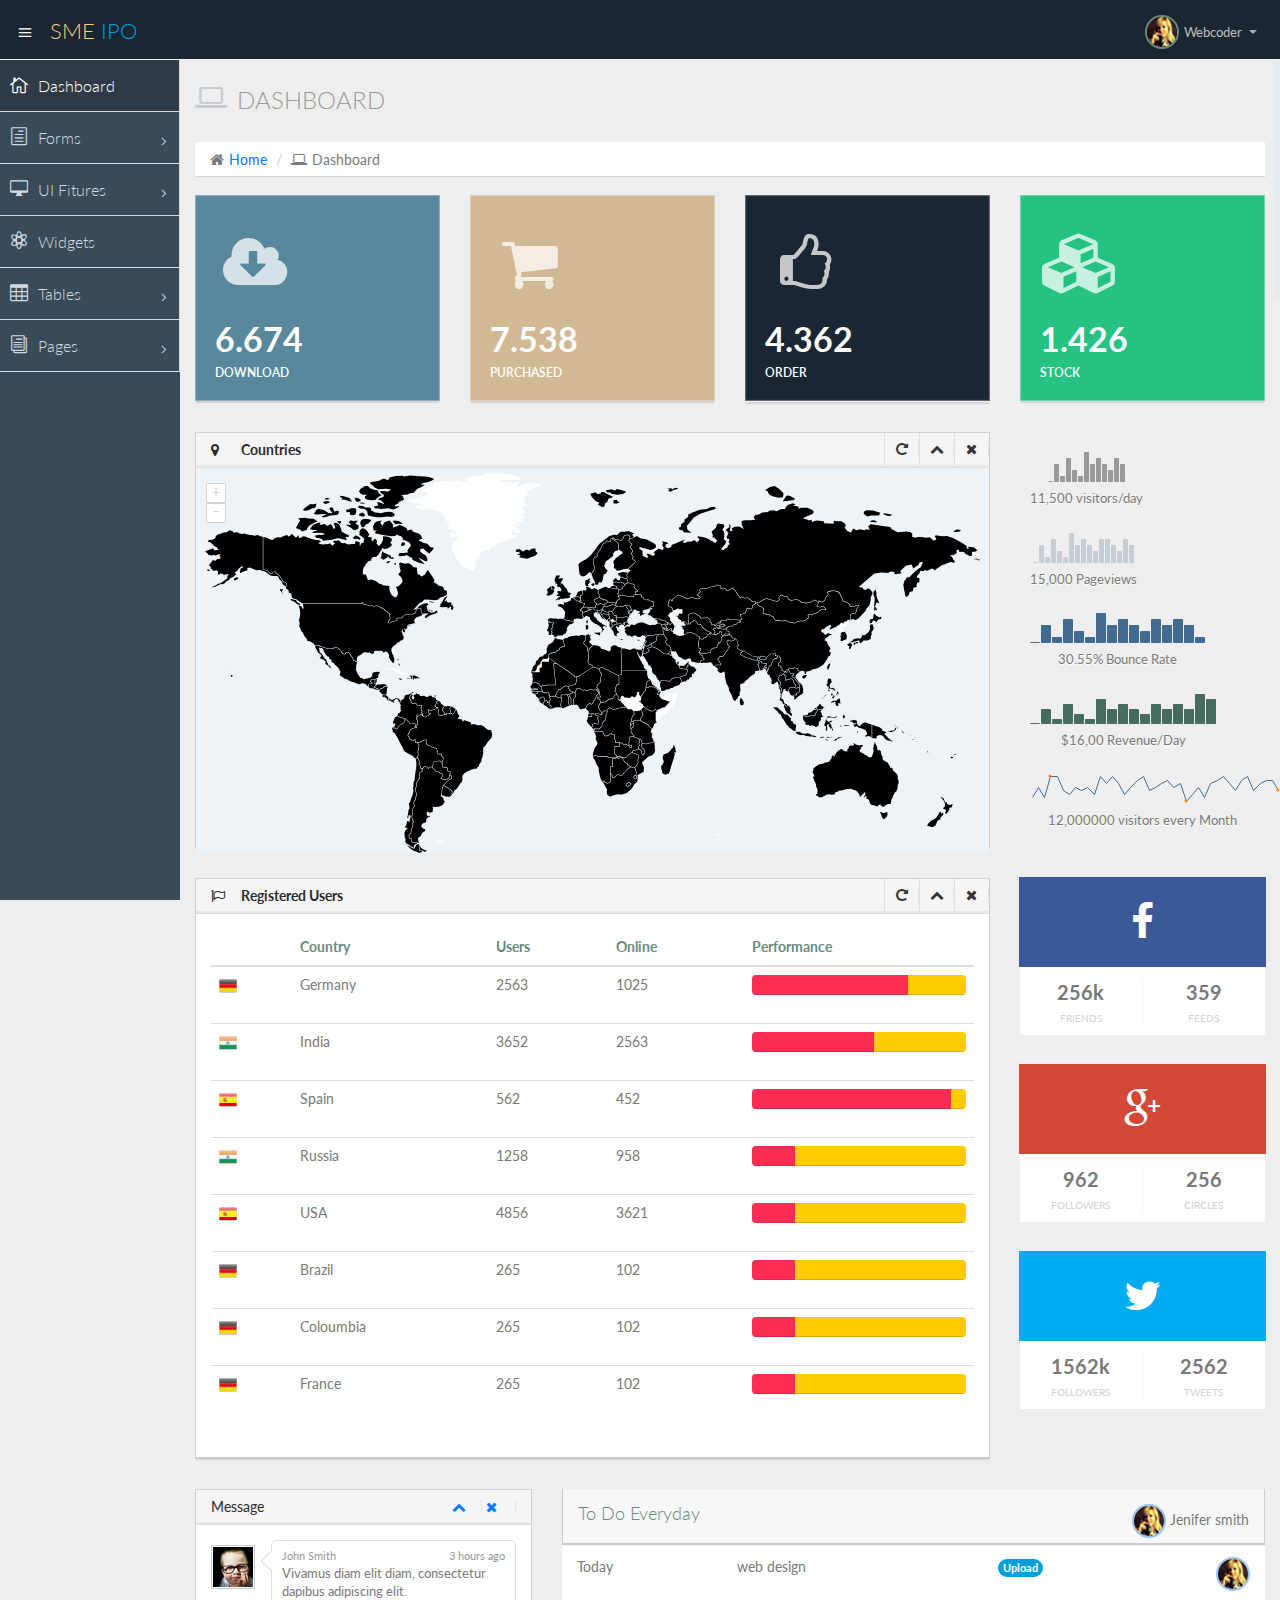
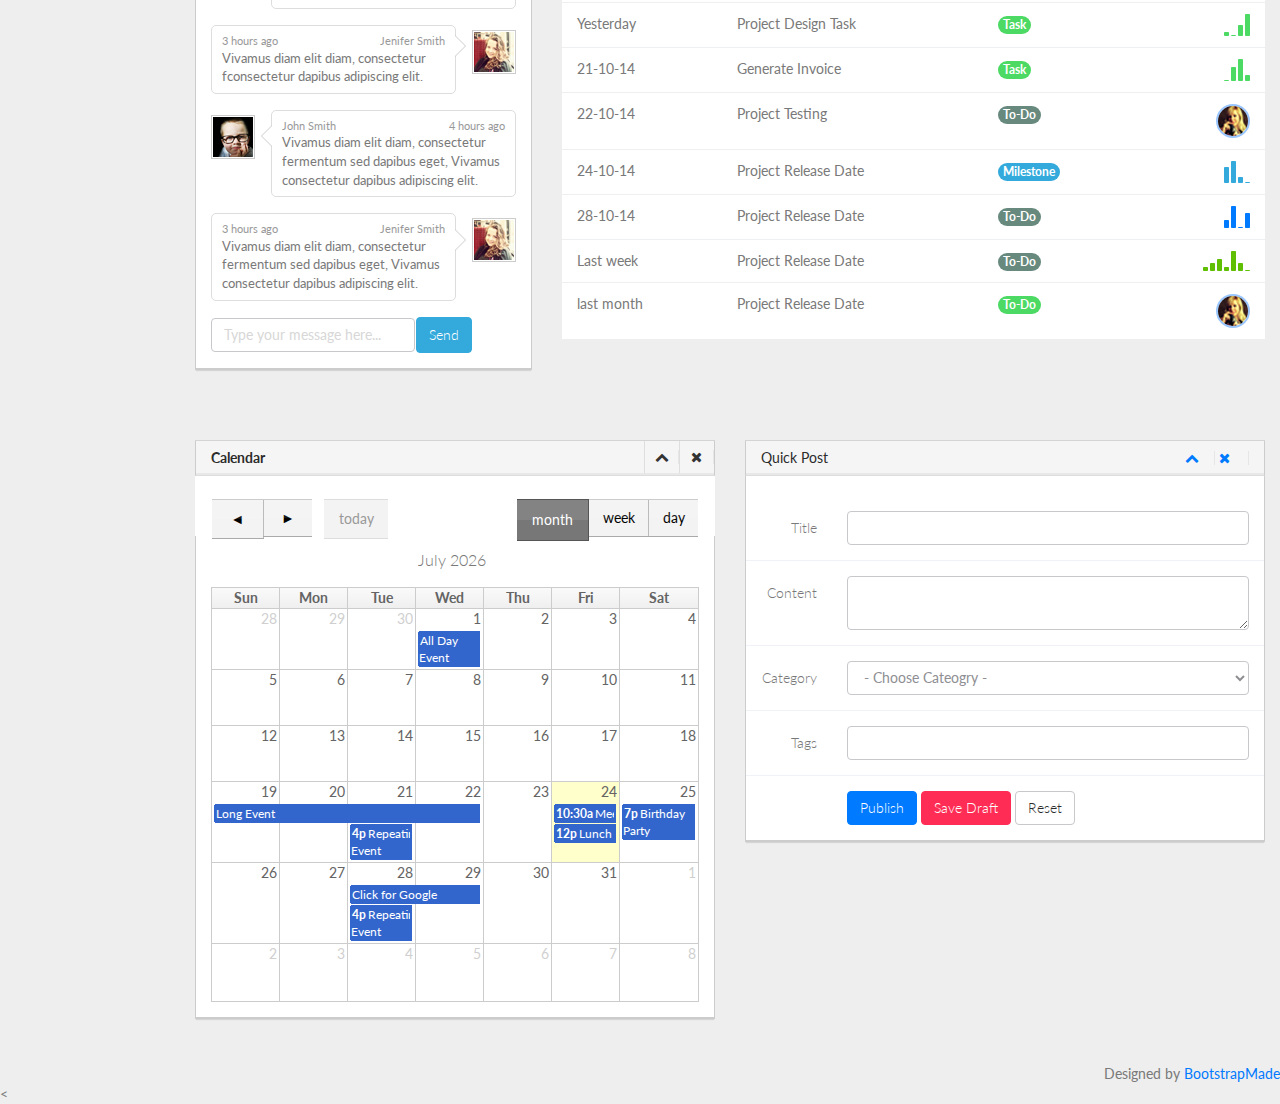
<file: admin/index.html>
<!DOCTYPE html>
<html lang="en">

<head>
  <meta charset="utf-8">
  <meta name="viewport" content="width=device-width, initial-scale=1.0">
  <link href="../assets/img/favicon.ico" rel="icon">

  <title>Admin- SME IPO</title>

  <!-- Bootstrap CSS -->
  <link href="css/bootstrap.min.css" rel="stylesheet">
  <!-- bootstrap theme -->
  <link href="css/bootstrap-theme.css" rel="stylesheet">
  <!--external css-->
  <!-- font icon -->
  <link href="css/elegant-icons-style.css" rel="stylesheet" />
  <link href="css/font-awesome.min.css" rel="stylesheet" />
  <!-- full calendar css-->
  <link href="assets/fullcalendar/fullcalendar/bootstrap-fullcalendar.css" rel="stylesheet" />
  <link href="assets/fullcalendar/fullcalendar/fullcalendar.css" rel="stylesheet" />
  <!-- easy pie chart-->
  <link href="assets/jquery-easy-pie-chart/jquery.easy-pie-chart.css" rel="stylesheet" type="text/css" media="screen" />
  <!-- owl carousel -->
  <link rel="stylesheet" href="css/owl.carousel.css" type="text/css">
  <link href="css/jquery-jvectormap-1.2.2.css" rel="stylesheet">
  <!-- Custom styles -->
  <link rel="stylesheet" href="css/fullcalendar.css">
  <link href="css/widgets.css" rel="stylesheet">
  <link href="css/style.css" rel="stylesheet">
  <link href="css/style-responsive.css" rel="stylesheet" />
  <link href="css/xcharts.min.css" rel=" stylesheet">
  <link href="css/jquery-ui-1.10.4.min.css" rel="stylesheet">

</head>

<body>
  <!-- container section start -->
  <section id="container" class="">


    <header class="header dark-bg">
      <div class="toggle-nav">
        <div class="icon-reorder tooltips" data-original-title="Toggle Navigation" data-placement="bottom"><i class="icon_menu"></i></div>
      </div>

      <!--logo start-->
      <a href="index.html" class="logo">SME <span class="lite">IPO</span></a>
      <!--logo end-->

      <div class="top-nav notification-row">
        <!-- notificatoin dropdown start-->
        <ul class="nav pull-right top-menu">
          <!-- user login dropdown start-->
          <li class="dropdown">
            <a data-toggle="dropdown" class="dropdown-toggle" href="#">
                            <span class="profile-ava">
                                <img alt="" src="img/avatar1_small.jpg">
                            </span>
                            <span class="username"> Webcoder</span>
                            <b class="caret"></b>
                        </a>
            <ul class="dropdown-menu extended logout">
              <div class="log-arrow-up"></div>
              <li class="eborder-top">
                <a href="#"><i class="icon_profile"></i> My Profile</a>
              </li>
              <li>
                <a href="#"><i class="icon_mail_alt"></i> My Inbox</a>
              </li>
              <li>
                <a href="login.html"><i class="icon_key_alt"></i> Log Out</a>
              </li>
            </ul>
          </li>
          <!-- user login dropdown end -->
        </ul>
        <!-- notificatoin dropdown end-->
      </div>
    </header>
    <!--header end-->

    <!--sidebar start-->
    <aside>
      <div id="sidebar" class="nav-collapse ">
        <!-- sidebar menu start-->
        <ul class="sidebar-menu">
          <li class="active">
            <a class="" href="index.html">
                          <i class="icon_house_alt"></i>
                          <span>Dashboard</span>
                      </a>
          </li>
          <li class="sub-menu">
            <a href="javascript:;" class="">
                          <i class="icon_document_alt"></i>
                          <span>Forms</span>
                          <span class="menu-arrow arrow_carrot-right"></span>
                      </a>
            <ul class="sub">
              <li><a class="" href="form_component.html">Form Elements</a></li>
              <li><a class="" href="form_validation.html">Form Validation</a></li>
            </ul>
          </li>
          <li class="sub-menu">
            <a href="javascript:;" class="">
                          <i class="icon_desktop"></i>
                          <span>UI Fitures</span>
                          <span class="menu-arrow arrow_carrot-right"></span>
                      </a>
            <ul class="sub">
              <li><a class="" href="general.html">Elements</a></li>
              <li><a class="" href="buttons.html">Buttons</a></li>
              <li><a class="" href="grids.html">Grids</a></li>
            </ul>
          </li>
          <li>
            <a class="" href="widgets.html">
                          <i class="icon_genius"></i>
                          <span>Widgets</span>
                      </a>
          </li>
          <li class="sub-menu">
            <a href="javascript:;" class="">
                          <i class="icon_table"></i>
                          <span>Tables</span>
                          <span class="menu-arrow arrow_carrot-right"></span>
                      </a>
            <ul class="sub">
              <li><a class="" href="basic_table.html">Basic Table</a></li>
            </ul>
          </li>

          <li class="sub-menu">
            <a href="javascript:;" class="">
                          <i class="icon_documents_alt"></i>
                          <span>Pages</span>
                          <span class="menu-arrow arrow_carrot-right"></span>
                      </a>
            <ul class="sub">
              <li><a class="" href="profile.html">Profile</a></li>
              <li><a class="" href="login.html"><span>Login Page</span></a></li>
              <li><a class="" href="contact.html"><span>Contact Page</span></a></li>
              <li><a class="" href="blank.html">Blank Page</a></li>
              <li><a class="" href="404.html">404 Error</a></li>
            </ul>
          </li>

        </ul>
        <!-- sidebar menu end-->
      </div>
    </aside>
    <!--sidebar end-->

    <!--main content start-->
    <section id="main-content">
      <section class="wrapper">
        <!--overview start-->
        <div class="row">
          <div class="col-lg-12">
            <h3 class="page-header"><i class="fa fa-laptop"></i> Dashboard</h3>
            <ol class="breadcrumb">
              <li><i class="fa fa-home"></i><a href="index.html">Home</a></li>
              <li><i class="fa fa-laptop"></i>Dashboard</li>
            </ol>
          </div>
        </div>

        <div class="row">
          <div class="col-lg-3 col-md-3 col-sm-12 col-xs-12">
            <div class="info-box blue-bg">
              <i class="fa fa-cloud-download"></i>
              <div class="count">6.674</div>
              <div class="title">Download</div>
            </div>
            <!--/.info-box-->
          </div>
          <!--/.col-->

          <div class="col-lg-3 col-md-3 col-sm-12 col-xs-12">
            <div class="info-box brown-bg">
              <i class="fa fa-shopping-cart"></i>
              <div class="count">7.538</div>
              <div class="title">Purchased</div>
            </div>
            <!--/.info-box-->
          </div>
          <!--/.col-->

          <div class="col-lg-3 col-md-3 col-sm-12 col-xs-12">
            <div class="info-box dark-bg">
              <i class="fa fa-thumbs-o-up"></i>
              <div class="count">4.362</div>
              <div class="title">Order</div>
            </div>
            <!--/.info-box-->
          </div>
          <!--/.col-->

          <div class="col-lg-3 col-md-3 col-sm-12 col-xs-12">
            <div class="info-box green-bg">
              <i class="fa fa-cubes"></i>
              <div class="count">1.426</div>
              <div class="title">Stock</div>
            </div>
            <!--/.info-box-->
          </div>
          <!--/.col-->

        </div>
        <!--/.row-->


        <div class="row">
          <div class="col-lg-9 col-md-12">

            <div class="panel panel-default">
              <div class="panel-heading">
                <h2><i class="fa fa-map-marker red"></i><strong>Countries</strong></h2>
                <div class="panel-actions">
                  <a href="index.html#" class="btn-setting"><i class="fa fa-rotate-right"></i></a>
                  <a href="index.html#" class="btn-minimize"><i class="fa fa-chevron-up"></i></a>
                  <a href="index.html#" class="btn-close"><i class="fa fa-times"></i></a>
                </div>
              </div>
              <div class="panel-body-map">
                <div id="map" style="height:380px;"></div>
              </div>

            </div>
          </div>
          <div class="col-md-3">
            <!-- List starts -->
            <ul class="today-datas">
              <!-- List #1 -->
              <li>
                <!-- Graph -->
                <div><span id="todayspark1" class="spark"></span></div>
                <!-- Text -->
                <div class="datas-text">11,500 visitors/day</div>
              </li>
              <li>
                <div><span id="todayspark2" class="spark"></span></div>
                <div class="datas-text">15,000 Pageviews</div>
              </li>
              <li>
                <div><span id="todayspark3" class="spark"></span></div>
                <div class="datas-text">30.55% Bounce Rate</div>
              </li>
              <li>
                <div><span id="todayspark4" class="spark"></span></div>
                <div class="datas-text">$16,00 Revenue/Day</div>
              </li>
              <li>
                <div><span id="todayspark5" class="spark"></span></div>
                <div class="datas-text">12,000000 visitors every Month</div>
              </li>
            </ul>
          </div>


        </div>


        <!-- Today status end -->



        <div class="row">

          <div class="col-lg-9 col-md-12">
            <div class="panel panel-default">
              <div class="panel-heading">
                <h2><i class="fa fa-flag-o red"></i><strong>Registered Users</strong></h2>
                <div class="panel-actions">
                  <a href="index.html#" class="btn-setting"><i class="fa fa-rotate-right"></i></a>
                  <a href="index.html#" class="btn-minimize"><i class="fa fa-chevron-up"></i></a>
                  <a href="index.html#" class="btn-close"><i class="fa fa-times"></i></a>
                </div>
              </div>
              <div class="panel-body">
                <table class="table bootstrap-datatable countries">
                  <thead>
                    <tr>
                      <th></th>
                      <th>Country</th>
                      <th>Users</th>
                      <th>Online</th>
                      <th>Performance</th>
                    </tr>
                  </thead>
                  <tbody>
                    <tr>
                      <td><img src="img/Germany.png" style="height:18px; margin-top:-2px;"></td>
                      <td>Germany</td>
                      <td>2563</td>
                      <td>1025</td>
                      <td>
                        <div class="progress thin">
                          <div class="progress-bar progress-bar-danger" role="progressbar" aria-valuenow="73" aria-valuemin="0" aria-valuemax="100" style="width: 73%">
                          </div>
                          <div class="progress-bar progress-bar-warning" role="progressbar" aria-valuenow="27" aria-valuemin="0" aria-valuemax="100" style="width: 27%">
                          </div>
                        </div>
                        <span class="sr-only">73%</span>
                      </td>
                    </tr>
                    <tr>
                      <td><img src="img/India.png" style="height:18px; margin-top:-2px;"></td>
                      <td>India</td>
                      <td>3652</td>
                      <td>2563</td>
                      <td>
                        <div class="progress thin">
                          <div class="progress-bar progress-bar-danger" role="progressbar" aria-valuenow="57" aria-valuemin="0" aria-valuemax="100" style="width: 57%">
                          </div>
                          <div class="progress-bar progress-bar-warning" role="progressbar" aria-valuenow="43" aria-valuemin="0" aria-valuemax="100" style="width: 43%">
                          </div>
                        </div>
                        <span class="sr-only">57%</span>
                      </td>
                    </tr>
                    <tr>
                      <td><img src="img/Spain.png" style="height:18px; margin-top:-2px;"></td>
                      <td>Spain</td>
                      <td>562</td>
                      <td>452</td>
                      <td>
                        <div class="progress thin">
                          <div class="progress-bar progress-bar-danger" role="progressbar" aria-valuenow="93" aria-valuemin="0" aria-valuemax="100" style="width: 93%">
                          </div>
                          <div class="progress-bar progress-bar-warning" role="progressbar" aria-valuenow="7" aria-valuemin="0" aria-valuemax="100" style="width: 7%">
                          </div>
                        </div>
                        <span class="sr-only">93%</span>
                      </td>
                    </tr>
                    <tr>
                      <td><img src="img/India.png" style="height:18px; margin-top:-2px;"></td>
                      <td>Russia</td>
                      <td>1258</td>
                      <td>958</td>
                      <td>
                        <div class="progress thin">
                          <div class="progress-bar progress-bar-danger" role="progressbar" aria-valuenow="20" aria-valuemin="0" aria-valuemax="100" style="width: 20%">
                          </div>
                          <div class="progress-bar progress-bar-warning" role="progressbar" aria-valuenow="80" aria-valuemin="0" aria-valuemax="100" style="width: 80%">
                          </div>
                        </div>
                        <span class="sr-only">20%</span>
                      </td>
                    </tr>
                    <tr>
                      <td><img src="img/Spain.png" style="height:18px; margin-top:-2px;"></td>
                      <td>USA</td>
                      <td>4856</td>
                      <td>3621</td>
                      <td>
                        <div class="progress thin">
                          <div class="progress-bar progress-bar-danger" role="progressbar" aria-valuenow="20" aria-valuemin="0" aria-valuemax="100" style="width: 20%">
                          </div>
                          <div class="progress-bar progress-bar-warning" role="progressbar" aria-valuenow="80" aria-valuemin="0" aria-valuemax="100" style="width: 80%">
                          </div>
                        </div>
                        <span class="sr-only">20%</span>
                      </td>
                    </tr>
                    <tr>
                      <td><img src="img/Germany.png" style="height:18px; margin-top:-2px;"></td>
                      <td>Brazil</td>
                      <td>265</td>
                      <td>102</td>
                      <td>
                        <div class="progress thin">
                          <div class="progress-bar progress-bar-danger" role="progressbar" aria-valuenow="20" aria-valuemin="0" aria-valuemax="100" style="width: 20%">
                          </div>
                          <div class="progress-bar progress-bar-warning" role="progressbar" aria-valuenow="80" aria-valuemin="0" aria-valuemax="100" style="width: 80%">
                          </div>
                        </div>
                        <span class="sr-only">20%</span>
                      </td>
                    </tr>
                    <tr>
                      <td><img src="img/Germany.png" style="height:18px; margin-top:-2px;"></td>
                      <td>Coloumbia</td>
                      <td>265</td>
                      <td>102</td>
                      <td>
                        <div class="progress thin">
                          <div class="progress-bar progress-bar-danger" role="progressbar" aria-valuenow="20" aria-valuemin="0" aria-valuemax="100" style="width: 20%">
                          </div>
                          <div class="progress-bar progress-bar-warning" role="progressbar" aria-valuenow="80" aria-valuemin="0" aria-valuemax="100" style="width: 80%">
                          </div>
                        </div>
                        <span class="sr-only">20%</span>
                      </td>
                    </tr>
                    <tr>
                      <td><img src="img/Germany.png" style="height:18px; margin-top:-2px;"></td>
                      <td>France</td>
                      <td>265</td>
                      <td>102</td>
                      <td>
                        <div class="progress thin">
                          <div class="progress-bar progress-bar-danger" role="progressbar" aria-valuenow="20" aria-valuemin="0" aria-valuemax="100" style="width: 20%">
                          </div>
                          <div class="progress-bar progress-bar-warning" role="progressbar" aria-valuenow="80" aria-valuemin="0" aria-valuemax="100" style="width: 80%">
                          </div>
                        </div>
                        <span class="sr-only">20%</span>
                      </td>
                    </tr>
                  </tbody>
                </table>
              </div>

            </div>

          </div>
          <!--/col-->
          <div class="col-md-3">

            <div class="social-box facebook">
              <i class="fa fa-facebook"></i>
              <ul>
                <li>
                  <strong>256k</strong>
                  <span>friends</span>
                </li>
                <li>
                  <strong>359</strong>
                  <span>feeds</span>
                </li>
              </ul>
            </div>
            <!--/social-box-->
          </div>
          <div class="col-md-3">

            <div class="social-box google-plus">
              <i class="fa fa-google-plus"></i>
              <ul>
                <li>
                  <strong>962</strong>
                  <span>followers</span>
                </li>
                <li>
                  <strong>256</strong>
                  <span>circles</span>
                </li>
              </ul>
            </div>
            <!--/social-box-->

          </div>
          <!--/col-->
          <div class="col-md-3">

            <div class="social-box twitter">
              <i class="fa fa-twitter"></i>
              <ul>
                <li>
                  <strong>1562k</strong>
                  <span>followers</span>
                </li>
                <li>
                  <strong>2562</strong>
                  <span>tweets</span>
                </li>
              </ul>
            </div>
            <!--/social-box-->

          </div>
          <!--/col-->

        </div>



        <!-- statics end -->




        <!-- project team & activity start -->
        <div class="row">
          <div class="col-md-4 portlets">
            <!-- Widget -->
            <div class="panel panel-default">
              <div class="panel-heading">
                <div class="pull-left">Message</div>
                <div class="widget-icons pull-right">
                  <a href="#" class="wminimize"><i class="fa fa-chevron-up"></i></a>
                  <a href="#" class="wclose"><i class="fa fa-times"></i></a>
                </div>
                <div class="clearfix"></div>
              </div>

              <div class="panel-body">
                <!-- Widget content -->
                <div class="padd sscroll">

                  <ul class="chats">

                    <!-- Chat by us. Use the class "by-me". -->
                    <li class="by-me">
                      <!-- Use the class "pull-left" in avatar -->
                      <div class="avatar pull-left">
                        <img src="img/user.jpg" alt="" />
                      </div>

                      <div class="chat-content">
                        <!-- In meta area, first include "name" and then "time" -->
                        <div class="chat-meta">John Smith <span class="pull-right">3 hours ago</span></div>
                        Vivamus diam elit diam, consectetur dapibus adipiscing elit.
                        <div class="clearfix"></div>
                      </div>
                    </li>

                    <!-- Chat by other. Use the class "by-other". -->
                    <li class="by-other">
                      <!-- Use the class "pull-right" in avatar -->
                      <div class="avatar pull-right">
                        <img src="img/user22.png" alt="" />
                      </div>

                      <div class="chat-content">
                        <!-- In the chat meta, first include "time" then "name" -->
                        <div class="chat-meta">3 hours ago <span class="pull-right">Jenifer Smith</span></div>
                        Vivamus diam elit diam, consectetur fconsectetur dapibus adipiscing elit.
                        <div class="clearfix"></div>
                      </div>
                    </li>

                    <li class="by-me">
                      <div class="avatar pull-left">
                        <img src="img/user.jpg" alt="" />
                      </div>

                      <div class="chat-content">
                        <div class="chat-meta">John Smith <span class="pull-right">4 hours ago</span></div>
                        Vivamus diam elit diam, consectetur fermentum sed dapibus eget, Vivamus consectetur dapibus adipiscing elit.
                        <div class="clearfix"></div>
                      </div>
                    </li>

                    <li class="by-other">
                      <!-- Use the class "pull-right" in avatar -->
                      <div class="avatar pull-right">
                        <img src="img/user22.png" alt="" />
                      </div>

                      <div class="chat-content">
                        <!-- In the chat meta, first include "time" then "name" -->
                        <div class="chat-meta">3 hours ago <span class="pull-right">Jenifer Smith</span></div>
                        Vivamus diam elit diam, consectetur fermentum sed dapibus eget, Vivamus consectetur dapibus adipiscing elit.
                        <div class="clearfix"></div>
                      </div>
                    </li>

                  </ul>

                </div>
                <!-- Widget footer -->
                <div class="widget-foot">

                  <form class="form-inline">
                    <div class="form-group">
                      <input type="text" class="form-control" placeholder="Type your message here...">
                    </div>
                    <button type="submit" class="btn btn-info">Send</button>
                  </form>


                </div>
              </div>


            </div>
          </div>

          <div class="col-lg-8">
            <!--Project Activity start-->
            <section class="panel">
              <div class="panel-body progress-panel">
                <div class="row">
                  <div class="col-lg-8 task-progress pull-left">
                    <h1>To Do Everyday</h1>
                  </div>
                  <div class="col-lg-4">
                    <span class="profile-ava pull-right">
                                        <img alt="" class="simple" src="img/avatar1_small.jpg">
                                        Jenifer smith
                                </span>
                  </div>
                </div>
              </div>
              <table class="table table-hover personal-task">
                <tbody>
                  <tr>
                    <td>Today</td>
                    <td>
                      web design
                    </td>
                    <td>
                      <span class="badge bg-important">Upload</span>
                    </td>
                    <td>
                      <span class="profile-ava">
                                        <img alt="" class="simple" src="img/avatar1_small.jpg">
                                    </span>
                    </td>
                  </tr>
                  <tr>
                    <td>Yesterday</td>
                    <td>
                      Project Design Task
                    </td>
                    <td>
                      <span class="badge bg-success">Task</span>
                    </td>
                    <td>
                      <div id="work-progress2"></div>
                    </td>
                  </tr>
                  <tr>
                    <td>21-10-14</td>
                    <td>
                      Generate Invoice
                    </td>
                    <td>
                      <span class="badge bg-success">Task</span>
                    </td>
                    <td>
                      <div id="work-progress3"></div>
                    </td>
                  </tr>
                  <tr>
                    <td>22-10-14</td>
                    <td>
                      Project Testing
                    </td>
                    <td>
                      <span class="badge bg-primary">To-Do</span>
                    </td>
                    <td>
                      <span class="profile-ava">
                                        <img alt="" class="simple" src="img/avatar1_small.jpg">
                                      </span>
                    </td>
                  </tr>
                  <tr>
                    <td>24-10-14</td>
                    <td>
                      Project Release Date
                    </td>
                    <td>
                      <span class="badge bg-info">Milestone</span>
                    </td>
                    <td>
                      <div id="work-progress4"></div>
                    </td>
                  </tr>
                  <tr>
                    <td>28-10-14</td>
                    <td>
                      Project Release Date
                    </td>
                    <td>
                      <span class="badge bg-primary">To-Do</span>
                    </td>
                    <td>
                      <div id="work-progress5"></div>
                    </td>
                  </tr>
                  <tr>
                    <td>Last week</td>
                    <td>
                      Project Release Date
                    </td>
                    <td>
                      <span class="badge bg-primary">To-Do</span>
                    </td>
                    <td>
                      <div id="work-progress1"></div>
                    </td>
                  </tr>
                  <tr>
                    <td>last month</td>
                    <td>
                      Project Release Date
                    </td>
                    <td>
                      <span class="badge bg-success">To-Do</span>
                    </td>
                    <td>
                      <span class="profile-ava">
                                        <img alt="" class="simple" src="img/avatar1_small.jpg">
                                      </span>
                    </td>
                  </tr>
                </tbody>
              </table>
            </section>
            <!--Project Activity end-->
          </div>
        </div><br><br>

        <div class="row">
          <div class="col-md-6 portlets">
            <div class="panel panel-default">
              <div class="panel-heading">
                <h2><strong>Calendar</strong></h2>
                <div class="panel-actions">
                  <a href="#" class="wminimize"><i class="fa fa-chevron-up"></i></a>
                  <a href="#" class="wclose"><i class="fa fa-times"></i></a>
                </div>

              </div><br><br><br>
              <div class="panel-body">
                <!-- Widget content -->

                <!-- Below line produces calendar. I am using FullCalendar plugin. -->
                <div id="calendar"></div>

              </div>
            </div>

          </div>

          <div class="col-md-6 portlets">
            <div class="panel panel-default">
              <div class="panel-heading">
                <div class="pull-left">Quick Post</div>
                <div class="widget-icons pull-right">
                  <a href="#" class="wminimize"><i class="fa fa-chevron-up"></i></a>
                  <a href="#" class="wclose"><i class="fa fa-times"></i></a>
                </div>
                <div class="clearfix"></div>
              </div>
              <div class="panel-body">
                <div class="padd">

                  <div class="form quick-post">
                    <!-- Edit profile form (not working)-->
                    <form class="form-horizontal">
                      <!-- Title -->
                      <div class="form-group">
                        <label class="control-label col-lg-2" for="title">Title</label>
                        <div class="col-lg-10">
                          <input type="text" class="form-control" id="title">
                        </div>
                      </div>
                      <!-- Content -->
                      <div class="form-group">
                        <label class="control-label col-lg-2" for="content">Content</label>
                        <div class="col-lg-10">
                          <textarea class="form-control" id="content"></textarea>
                        </div>
                      </div>
                      <!-- Cateogry -->
                      <div class="form-group">
                        <label class="control-label col-lg-2">Category</label>
                        <div class="col-lg-10">
                          <select class="form-control">
                                                  <option value="">- Choose Cateogry -</option>
                                                  <option value="1">General</option>
                                                  <option value="2">News</option>
                                                  <option value="3">Media</option>
                                                  <option value="4">Funny</option>
                                                </select>
                        </div>
                      </div>
                      <!-- Tags -->
                      <div class="form-group">
                        <label class="control-label col-lg-2" for="tags">Tags</label>
                        <div class="col-lg-10">
                          <input type="text" class="form-control" id="tags">
                        </div>
                      </div>

                      <!-- Buttons -->
                      <div class="form-group">
                        <!-- Buttons -->
                        <div class="col-lg-offset-2 col-lg-9">
                          <button type="submit" class="btn btn-primary">Publish</button>
                          <button type="submit" class="btn btn-danger">Save Draft</button>
                          <button type="reset" class="btn btn-default">Reset</button>
                        </div>
                      </div>
                    </form>
                  </div>


                </div>
                <div class="widget-foot">
                  <!-- Footer goes here -->
                </div>
              </div>
            </div>

          </div>

        </div>
        <!-- project team & activity end -->

      </section>
      <div class="text-right">
        <div class="credits">
          <!--
            All the links in the footer should remain intact.
            You can delete the links only if you purchased the pro version.
            Licensing information: https://bootstrapmade.com/license/
            Purchase the pro version form: https://bootstrapmade.com/buy/?theme=NiceAdmin
          -->
          Designed by <a href="https://bootstrapmade.com/">BootstrapMade</a>
        </div>
      </div>
    </section>
    <!--main content end-->
  </section>
  <!-- container section start -->

  <!-- javascripts -->
  <script src="js/jquery.js"></script>
  <script src="js/jquery-ui-1.10.4.min.js"></script>
  <script src="js/jquery-1.8.3.min.js"></script>
  <script type="text/javascript" src="js/jquery-ui-1.9.2.custom.min.js"></script>
  <!-- bootstrap -->
  <script src="js/bootstrap.min.js"></script>
  <!-- nice scroll -->
  <script src="js/jquery.scrollTo.min.js"></script>
  <script src="js/jquery.nicescroll.js" type="text/javascript"></script>
  <!-- charts scripts -->
  <script src="assets/jquery-knob/js/jquery.knob.js"></script>
  <script src="js/jquery.sparkline.js" type="text/javascript"></script>
  <script src="assets/jquery-easy-pie-chart/jquery.easy-pie-chart.js"></script>
  <script src="js/owl.carousel.js"></script>
  <!-- jQuery full calendar -->
  <<script src="js/fullcalendar.min.js"></script>
    <!-- Full Google Calendar - Calendar -->
    <script src="assets/fullcalendar/fullcalendar/fullcalendar.js"></script>
    <!--script for this page only-->
    <script src="js/calendar-custom.js"></script>
    <script src="js/jquery.rateit.min.js"></script>
    <!-- custom select -->
    <script src="js/jquery.customSelect.min.js"></script>
    <script src="assets/chart-master/Chart.js"></script>

    <!--custome script for all page-->
    <script src="js/scripts.js"></script>
    <!-- custom script for this page-->
    <script src="js/sparkline-chart.js"></script>
    <script src="js/easy-pie-chart.js"></script>
    <script src="js/jquery-jvectormap-1.2.2.min.js"></script>
    <script src="js/jquery-jvectormap-world-mill-en.js"></script>
    <script src="js/xcharts.min.js"></script>
    <script src="js/jquery.autosize.min.js"></script>
    <script src="js/jquery.placeholder.min.js"></script>
    <script src="js/gdp-data.js"></script>
    <script src="js/morris.min.js"></script>
    <script src="js/sparklines.js"></script>
    <script src="js/charts.js"></script>
    <script src="js/jquery.slimscroll.min.js"></script>
    <script>
      //knob
      $(function() {
        $(".knob").knob({
          'draw': function() {
            $(this.i).val(this.cv + '%')
          }
        })
      });

      //carousel
      $(document).ready(function() {
        $("#owl-slider").owlCarousel({
          navigation: true,
          slideSpeed: 300,
          paginationSpeed: 400,
          singleItem: true

        });
      });

      //custom select box

      $(function() {
        $('select.styled').customSelect();
      });

      /* ---------- Map ---------- */
      $(function() {
        $('#map').vectorMap({
          map: 'world_mill_en',
          series: {
            regions: [{
              values: gdpData,
              scale: ['#000', '#000'],
              normalizeFunction: 'polynomial'
            }]
          },
          backgroundColor: '#eef3f7',
          onLabelShow: function(e, el, code) {
            el.html(el.html() + ' (GDP - ' + gdpData[code] + ')');
          }
        });
      });
    </script>

</body>

</html>
</file>
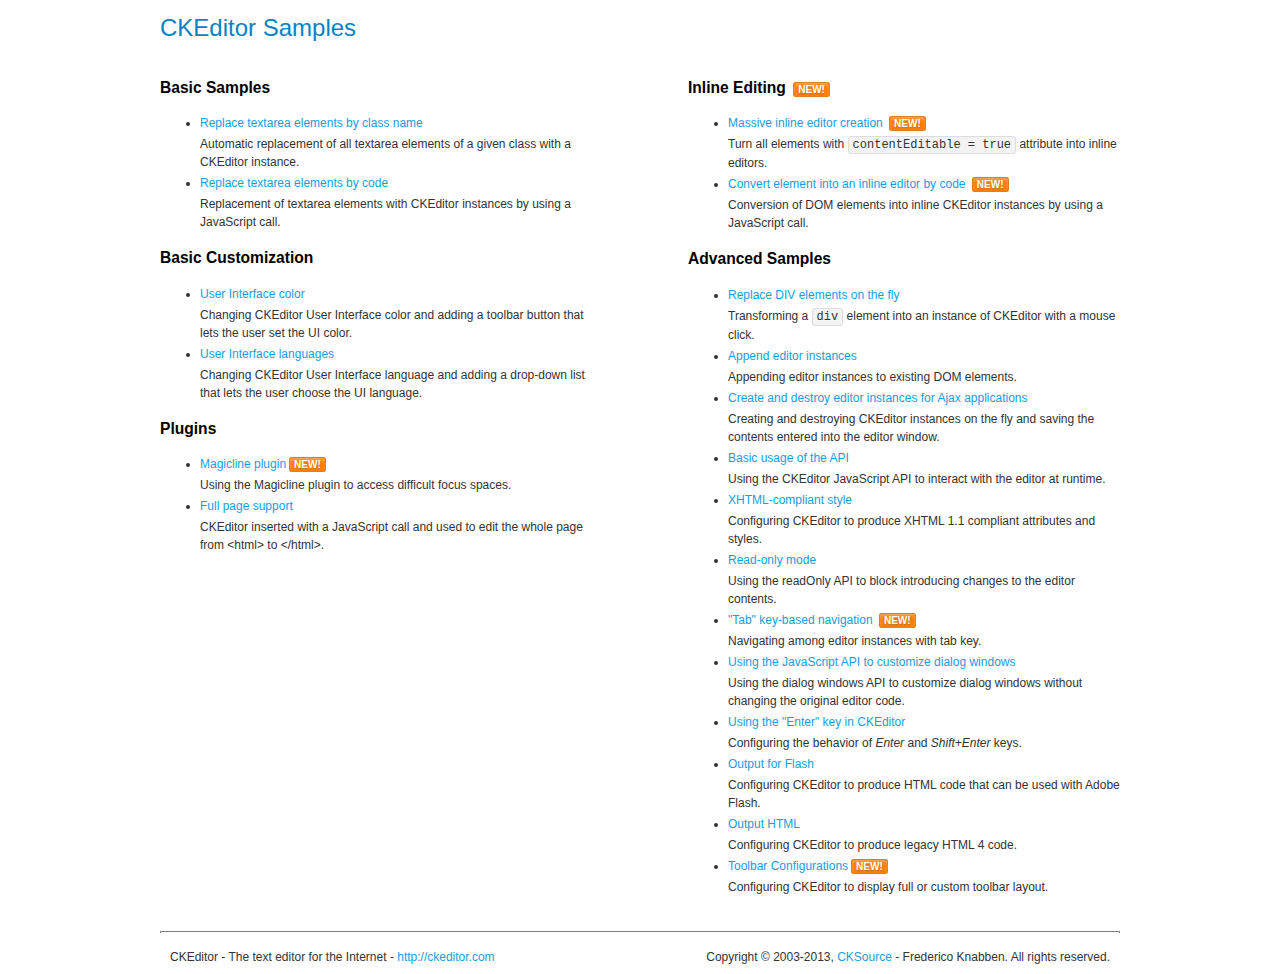
<file: admin/assets/ckeditor/samples/index.html>
<!DOCTYPE html>
<!--
Copyright (c) 2003-2013, CKSource - Frederico Knabben. All rights reserved.
For licensing, see LICENSE.html or http://ckeditor.com/license
-->
<html>
<head>
	<title>CKEditor Samples</title>
	<meta charset="utf-8">
	<link rel="stylesheet" href="sample.css">
</head>
<body>
	<h1 class="samples">
		CKEditor Samples
	</h1>
	<div class="twoColumns">
		<div class="twoColumnsLeft">
			<h2 class="samples">
				Basic Samples
			</h2>
			<dl class="samples">
				<dt><a class="samples" href="replacebyclass.html">Replace textarea elements by class name</a></dt>
				<dd>Automatic replacement of all textarea elements of a given class with a CKEditor instance.</dd>

				<dt><a class="samples" href="replacebycode.html">Replace textarea elements by code</a></dt>
				<dd>Replacement of textarea elements with CKEditor instances by using a JavaScript call.</dd>
			</dl>

			<h2 class="samples">
				Basic Customization
			</h2>
			<dl class="samples">
				<dt><a class="samples" href="uicolor.html">User Interface color</a></dt>
				<dd>Changing CKEditor User Interface color and adding a toolbar button that lets the user set the UI color.</dd>

				<dt><a class="samples" href="uilanguages.html">User Interface languages</a></dt>
				<dd>Changing CKEditor User Interface language and adding a drop-down list that lets the user choose the UI language.</dd>
			</dl>


			<h2 class="samples">Plugins</h2>
<dl class="samples">
<dt><a class="samples" href="plugins/magicline/magicline.html">Magicline plugin</a><span class="new">New!</span></dt>
<dd>Using the Magicline plugin to access difficult focus spaces.</dd>

<dt><a class="samples" href="plugins/wysiwygarea/fullpage.html">Full page support</a></dt>
<dd>CKEditor inserted with a JavaScript call and used to edit the whole page from &lt;html&gt; to &lt;/html&gt;.</dd>
</dl>
		</div>
		<div class="twoColumnsRight">
			<h2 class="samples">
				Inline Editing <span class="new">New!</span>
			</h2>
			<dl class="samples">
				<dt><a class="samples" href="inlineall.html">Massive inline editor creation</a> <span class="new">New!</span></dt>
				<dd>Turn all elements with <code>contentEditable = true</code> attribute into inline editors.</dd>

				<dt><a class="samples" href="inlinebycode.html">Convert element into an inline editor by code</a> <span class="new">New!</span></dt>
				<dd>Conversion of DOM elements into inline CKEditor instances by using a JavaScript call.</dd>

				
			</dl>

			<h2 class="samples">
				Advanced Samples
			</h2>
			<dl class="samples">
				<dt><a class="samples" href="divreplace.html">Replace DIV elements on the fly</a></dt>
				<dd>Transforming a <code>div</code> element into an instance of CKEditor with a mouse click.</dd>

				<dt><a class="samples" href="appendto.html">Append editor instances</a></dt>
				<dd>Appending editor instances to existing DOM elements.</dd>

				<dt><a class="samples" href="ajax.html">Create and destroy editor instances for Ajax applications</a></dt>
				<dd>Creating and destroying CKEditor instances on the fly and saving the contents entered into the editor window.</dd>

				<dt><a class="samples" href="api.html">Basic usage of the API</a></dt>
				<dd>Using the CKEditor JavaScript API to interact with the editor at runtime.</dd>

				<dt><a class="samples" href="xhtmlstyle.html">XHTML-compliant style</a></dt>
				<dd>Configuring CKEditor to produce XHTML 1.1 compliant attributes and styles.</dd>

				<dt><a class="samples" href="readonly.html">Read-only mode</a></dt>
				<dd>Using the readOnly API to block introducing changes to the editor contents.</dd>

				<dt><a class="samples" href="tabindex.html">"Tab" key-based navigation</a> <span class="new">New!</span></dt>
				<dd>Navigating among editor instances with tab key.</dd>


				
<dt><a class="samples" href="plugins/dialog/dialog.html">Using the JavaScript API to customize dialog windows</a></dt>
<dd>Using the dialog windows API to customize dialog windows without changing the original editor code.</dd>

<dt><a class="samples" href="plugins/enterkey/enterkey.html">Using the &quot;Enter&quot; key in CKEditor</a></dt>
<dd>Configuring the behavior of <em>Enter</em> and <em>Shift+Enter</em> keys.</dd>

<dt><a class="samples" href="plugins/htmlwriter/outputforflash.html">Output for Flash</a></dt>
<dd>Configuring CKEditor to produce HTML code that can be used with Adobe Flash.</dd>

<dt><a class="samples" href="plugins/htmlwriter/outputhtml.html">Output HTML</a></dt>
<dd>Configuring CKEditor to produce legacy HTML 4 code.</dd>

<dt><a class="samples" href="plugins/toolbar/toolbar.html">Toolbar Configurations</a><span class="new">New!</span></dt>
<dd>Configuring CKEditor to display full or custom toolbar layout.</dd>

			</dl>
		</div>
	</div>
	<div id="footer">
		<hr>
		<p>
			CKEditor - The text editor for the Internet - <a class="samples" href="http://ckeditor.com/">http://ckeditor.com</a>
		</p>
		<p id="copy">
			Copyright &copy; 2003-2013, <a class="samples" href="http://cksource.com/">CKSource</a> - Frederico Knabben. All rights reserved.
		</p>
	</div>
</body>
</html>
</file>
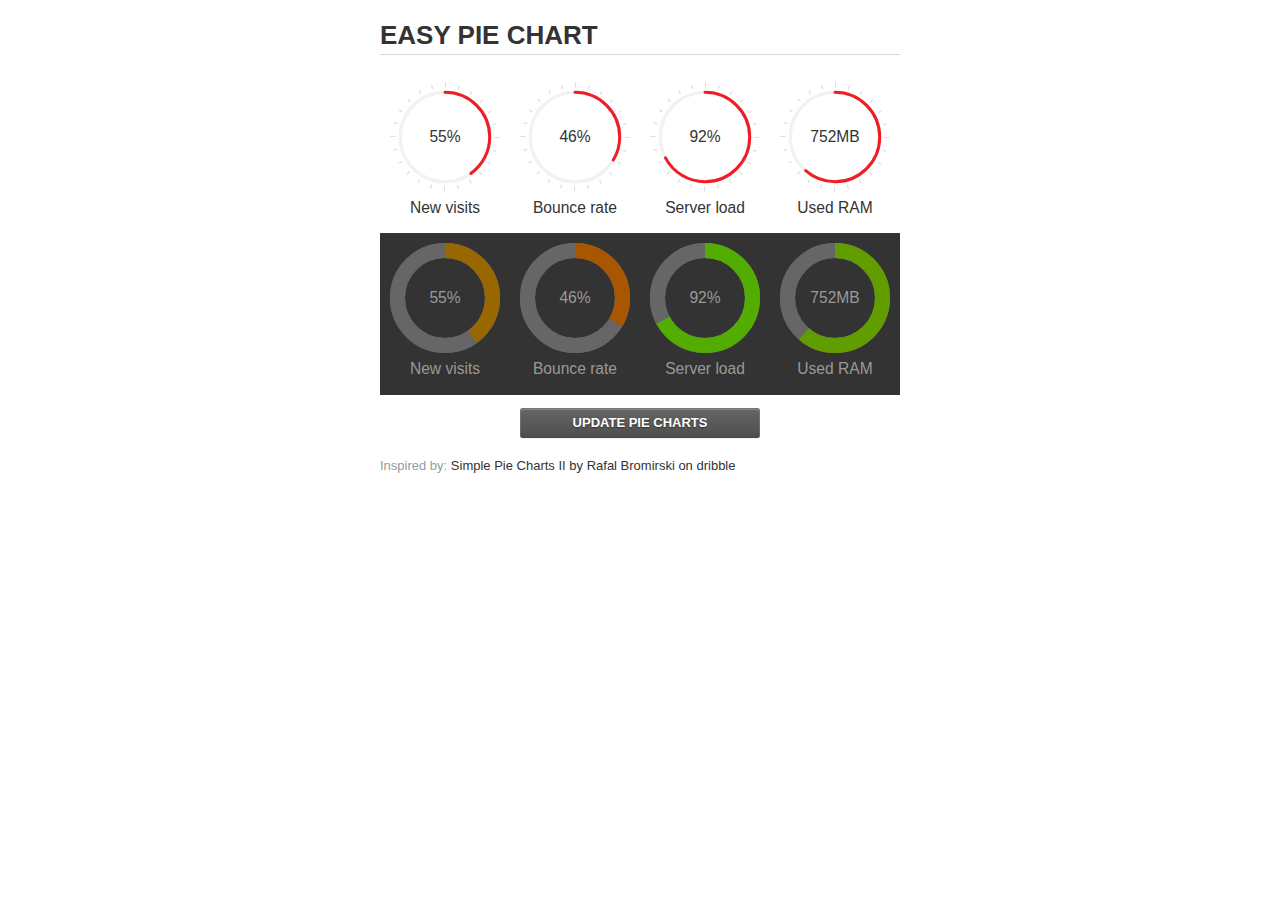
<file: admin/assets/jquery-easy-pie-chart/examples/index.html>
<!doctype html>
<html>
    <head>
        <meta charset="utf-8">
        <title>Easy Pie Chart</title>
        <script type="text/javascript" src="https://ajax.googleapis.com/ajax/libs/jquery/1.7.2/jquery.min.js"></script>
        <script type="text/javascript" src="http://html5shiv.googlecode.com/svn/trunk/html5.js"></script>
        <script type="text/javascript" src="excanvas.js"></script>
        <script type="text/javascript" src="../jquery.easy-pie-chart.js"></script>

        <link rel="stylesheet" type="text/css" href="style.css" media="screen">
        <link rel="stylesheet" type="text/css" href="../jquery.easy-pie-chart.css" media="screen">

        <meta name="viewport" content="width=device-width, initial-scale=1.0">

        <script type="text/javascript">
            var initPieChart = function() {
                $('.percentage').easyPieChart({
                    animate: 1000
                });
                $('.percentage-light').easyPieChart({
                    barColor: function(percent) {
                        percent /= 100;
                        return "rgb(" + Math.round(255 * (1-percent)) + ", " + Math.round(255 * percent) + ", 0)";
                    },
                    trackColor: '#666',
                    scaleColor: false,
                    lineCap: 'butt',
                    lineWidth: 15,
                    animate: 1000
                });

                $('.updateEasyPieChart').on('click', function(e) {
                  e.preventDefault();
                  $('.percentage, .percentage-light').each(function() {
                    var newValue = Math.round(100*Math.random());
                    $(this).data('easyPieChart').update(newValue);
                    $('span', this).text(newValue);
                  });
                });
            };
        </script>
    </head>
    <body onload="initPieChart();">
        <div class="container">
            <h1>EASY PIE CHART</h1>
            <div class="chart">
                <div class="percentage success" data-percent="55"><span>55</span>%</div>
                <div class="label">New visits</div>
            </div>
            <div class="chart">
                <div class="percentage" data-percent="46"><span>46</span>%</div>
                <div class="label">Bounce rate</div>
            </div>
            <div class="chart">
                <div class="percentage" data-percent="92"><span>92</span>%</div>
                <div class="label">Server load</div>
            </div>
            <div class="chart">
                <div class="percentage" data-percent="84"><span>752</span>MB</div>
                <div class="label">Used RAM</div>
            </div>
            <div style="clear:both;"></div>
            <div class="dark">
                <div class="chart">
                    <div id="sparkline_bar" class="percentage-light" data-percent="55"><span>55</span>%</div>
                    <div class="label">New visits</div>
                </div>
                <div class="chart">
                    <div id="sparkline_bar" class="percentage-light" data-percent="46"><span>46</span>%</div>
                    <div class="label">Bounce rate</div>
                </div>
                <div class="chart">
                    <div class="percentage-light" data-percent="92"><span>92</span>%</div>
                    <div class="label">Server load</div>
                </div>
                <div class="chart">
                    <div class="percentage-light" data-percent="84"><span>752</span>MB</div>
                    <div class="label">Used RAM</div>
                </div>
                <div style="clear:both;"></div>
            </div>

            <p><a href="#" class="button updateEasyPieChart">Update pie charts</a></p>

            <p class="credits">Inspired by: <a href="http://drbl.in/ezuc" target="_blank">Simple Pie Charts II by Rafal Bromirski on dribble</a></p>
        </div>
    </body>
</html>
</file>
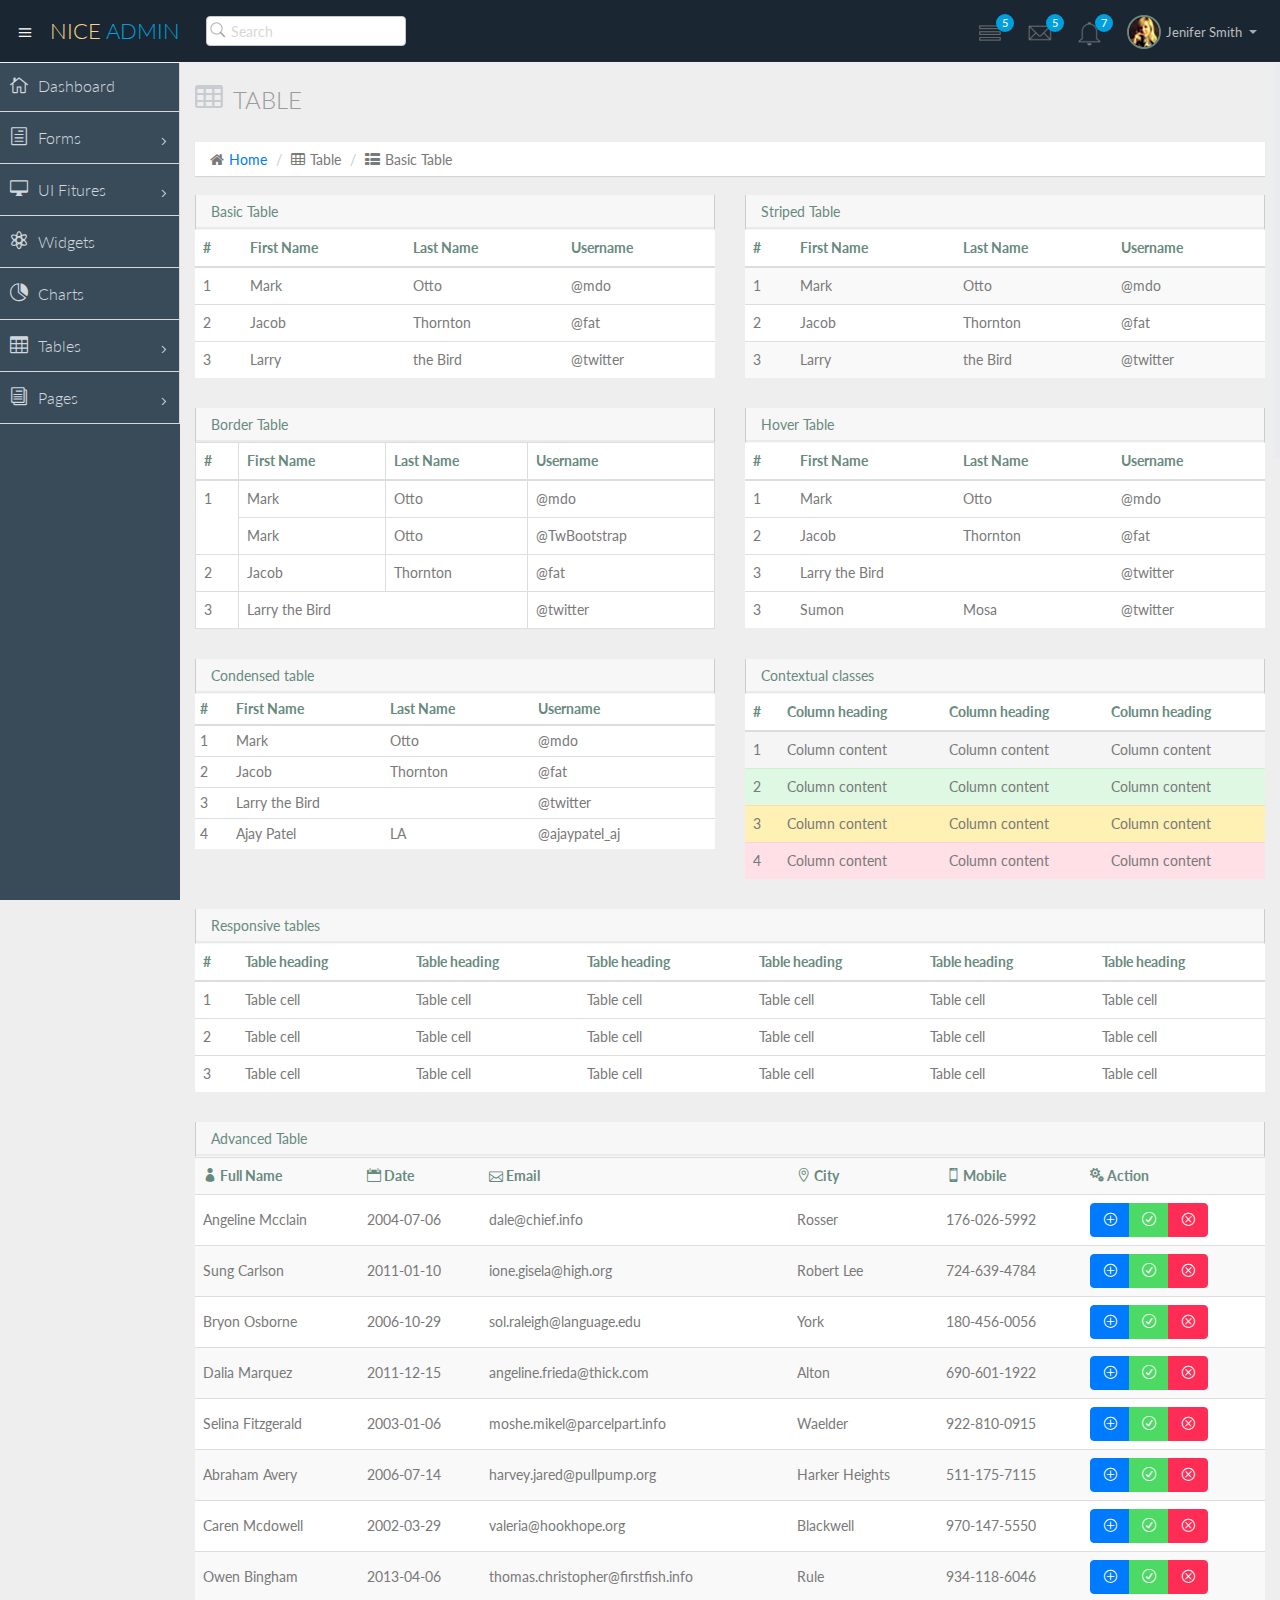
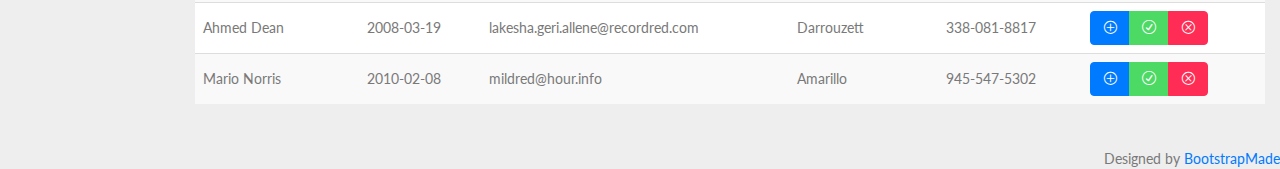
<file: admin/basic_table.html>
<!DOCTYPE html>
<html lang="en">

<head>
  <meta charset="utf-8">
  <meta name="viewport" content="width=device-width, initial-scale=1.0">
  <meta name="description" content="Creative - Bootstrap 3 Responsive Admin Template">
  <meta name="author" content="GeeksLabs">
  <meta name="keyword" content="Creative, Dashboard, Admin, Template, Theme, Bootstrap, Responsive, Retina, Minimal">
  <link rel="shortcut icon" href="img/favicon.png">

  <title>Basic Table | Creative - Bootstrap 3 Responsive Admin Template</title>

  <!-- Bootstrap CSS -->
  <link href="css/bootstrap.min.css" rel="stylesheet">
  <!-- bootstrap theme -->
  <link href="css/bootstrap-theme.css" rel="stylesheet">
  <!--external css-->
  <!-- font icon -->
  <link href="css/elegant-icons-style.css" rel="stylesheet" />
  <link href="css/font-awesome.min.css" rel="stylesheet" />
  <!-- Custom styles -->
  <link href="css/style.css" rel="stylesheet">
  <link href="css/style-responsive.css" rel="stylesheet" />

  <!-- HTML5 shim and Respond.js IE8 support of HTML5 -->
  <!--[if lt IE 9]>
      <script src="js/html5shiv.js"></script>
      <script src="js/respond.min.js"></script>
      <script src="js/lte-ie7.js"></script>
    <![endif]-->

    <!-- =======================================================
      Theme Name: NiceAdmin
      Theme URL: https://bootstrapmade.com/nice-admin-bootstrap-admin-html-template/
      Author: BootstrapMade
      Author URL: https://bootstrapmade.com
    ======================================================= -->
</head>

<body>
  <!-- container section start -->
  <section id="container" class="">
    <!--header start-->
    <header class="header dark-bg">
      <div class="toggle-nav">
        <div class="icon-reorder tooltips" data-original-title="Toggle Navigation" data-placement="bottom"><i class="icon_menu"></i></div>
      </div>

      <!--logo start-->
      <a href="index.html" class="logo">Nice <span class="lite">Admin</span></a>
      <!--logo end-->

      <div class="nav search-row" id="top_menu">
        <!--  search form start -->
        <ul class="nav top-menu">
          <li>
            <form class="navbar-form">
              <input class="form-control" placeholder="Search" type="text">
            </form>
          </li>
        </ul>
        <!--  search form end -->
      </div>

      <div class="top-nav notification-row">
        <!-- notificatoin dropdown start-->
        <ul class="nav pull-right top-menu">

          <!-- task notificatoin start -->
          <li id="task_notificatoin_bar" class="dropdown">
            <a data-toggle="dropdown" class="dropdown-toggle" href="#">
                            <i class="icon-task-l"></i>
                            <span class="badge bg-important">5</span>
                        </a>
            <ul class="dropdown-menu extended tasks-bar">
              <div class="notify-arrow notify-arrow-blue"></div>
              <li>
                <p class="blue">You have 5 pending tasks</p>
              </li>
              <li>
                <a href="#">
                  <div class="task-info">
                    <div class="desc">Design PSD </div>
                    <div class="percent">90%</div>
                  </div>
                  <div class="progress progress-striped">
                    <div class="progress-bar progress-bar-success" role="progressbar" aria-valuenow="90" aria-valuemin="0" aria-valuemax="100" style="width: 90%">
                      <span class="sr-only">90% Complete (success)</span>
                    </div>
                  </div>
                </a>
              </li>
              <li>
                <a href="#">
                  <div class="task-info">
                    <div class="desc">
                      Project 1
                    </div>
                    <div class="percent">30%</div>
                  </div>
                  <div class="progress progress-striped">
                    <div class="progress-bar progress-bar-warning" role="progressbar" aria-valuenow="30" aria-valuemin="0" aria-valuemax="100" style="width: 30%">
                      <span class="sr-only">30% Complete (warning)</span>
                    </div>
                  </div>
                </a>
              </li>
              <li>
                <a href="#">
                  <div class="task-info">
                    <div class="desc">Digital Marketing</div>
                    <div class="percent">80%</div>
                  </div>
                  <div class="progress progress-striped">
                    <div class="progress-bar progress-bar-info" role="progressbar" aria-valuenow="80" aria-valuemin="0" aria-valuemax="100" style="width: 80%">
                      <span class="sr-only">80% Complete</span>
                    </div>
                  </div>
                </a>
              </li>
              <li>
                <a href="#">
                  <div class="task-info">
                    <div class="desc">Logo Designing</div>
                    <div class="percent">78%</div>
                  </div>
                  <div class="progress progress-striped">
                    <div class="progress-bar progress-bar-danger" role="progressbar" aria-valuenow="78" aria-valuemin="0" aria-valuemax="100" style="width: 78%">
                      <span class="sr-only">78% Complete (danger)</span>
                    </div>
                  </div>
                </a>
              </li>
              <li>
                <a href="#">
                  <div class="task-info">
                    <div class="desc">Mobile App</div>
                    <div class="percent">50%</div>
                  </div>
                  <div class="progress progress-striped active">
                    <div class="progress-bar" role="progressbar" aria-valuenow="50" aria-valuemin="0" aria-valuemax="100" style="width: 50%">
                      <span class="sr-only">50% Complete</span>
                    </div>
                  </div>

                </a>
              </li>
              <li class="external">
                <a href="#">See All Tasks</a>
              </li>
            </ul>
          </li>
          <!-- task notificatoin end -->
          <!-- inbox notificatoin start-->
          <li id="mail_notificatoin_bar" class="dropdown">
            <a data-toggle="dropdown" class="dropdown-toggle" href="#">
                            <i class="icon-envelope-l"></i>
                            <span class="badge bg-important">5</span>
                        </a>
            <ul class="dropdown-menu extended inbox">
              <div class="notify-arrow notify-arrow-blue"></div>
              <li>
                <p class="blue">You have 5 new messages</p>
              </li>
              <li>
                <a href="#">
                                    <span class="photo"><img alt="avatar" src="./img/avatar-mini.jpg"></span>
                                    <span class="subject">
                                    <span class="from">Greg  Martin</span>
                                    <span class="time">1 min</span>
                                    </span>
                                    <span class="message">
                                        I really like this admin panel.
                                    </span>
                                </a>
              </li>
              <li>
                <a href="#">
                                    <span class="photo"><img alt="avatar" src="./img/avatar-mini2.jpg"></span>
                                    <span class="subject">
                                    <span class="from">Bob   Mckenzie</span>
                                    <span class="time">5 mins</span>
                                    </span>
                                    <span class="message">
                                     Hi, What is next project plan?
                                    </span>
                                </a>
              </li>
              <li>
                <a href="#">
                                    <span class="photo"><img alt="avatar" src="./img/avatar-mini3.jpg"></span>
                                    <span class="subject">
                                    <span class="from">Phillip   Park</span>
                                    <span class="time">2 hrs</span>
                                    </span>
                                    <span class="message">
                                        I am like to buy this Admin Template.
                                    </span>
                                </a>
              </li>
              <li>
                <a href="#">
                                    <span class="photo"><img alt="avatar" src="./img/avatar-mini4.jpg"></span>
                                    <span class="subject">
                                    <span class="from">Ray   Munoz</span>
                                    <span class="time">1 day</span>
                                    </span>
                                    <span class="message">
                                        Icon fonts are great.
                                    </span>
                                </a>
              </li>
              <li>
                <a href="#">See all messages</a>
              </li>
            </ul>
          </li>
          <!-- inbox notificatoin end -->
          <!-- alert notification start-->
          <li id="alert_notificatoin_bar" class="dropdown">
            <a data-toggle="dropdown" class="dropdown-toggle" href="#">

                            <i class="icon-bell-l"></i>
                            <span class="badge bg-important">7</span>
                        </a>
            <ul class="dropdown-menu extended notification">
              <div class="notify-arrow notify-arrow-blue"></div>
              <li>
                <p class="blue">You have 4 new notifications</p>
              </li>
              <li>
                <a href="#">
                                    <span class="label label-primary"><i class="icon_profile"></i></span>
                                    Friend Request
                                    <span class="small italic pull-right">5 mins</span>
                                </a>
              </li>
              <li>
                <a href="#">
                                    <span class="label label-warning"><i class="icon_pin"></i></span>
                                    John location.
                                    <span class="small italic pull-right">50 mins</span>
                                </a>
              </li>
              <li>
                <a href="#">
                                    <span class="label label-danger"><i class="icon_book_alt"></i></span>
                                    Project 3 Completed.
                                    <span class="small italic pull-right">1 hr</span>
                                </a>
              </li>
              <li>
                <a href="#">
                                    <span class="label label-success"><i class="icon_like"></i></span>
                                    Mick appreciated your work.
                                    <span class="small italic pull-right"> Today</span>
                                </a>
              </li>
              <li>
                <a href="#">See all notifications</a>
              </li>
            </ul>
          </li>
          <!-- alert notification end-->
          <!-- user login dropdown start-->
          <li class="dropdown">
            <a data-toggle="dropdown" class="dropdown-toggle" href="#">
                            <span class="profile-ava">
                                <img alt="" src="img/avatar1_small.jpg">
                            </span>
                            <span class="username">Jenifer Smith</span>
                            <b class="caret"></b>
                        </a>
            <ul class="dropdown-menu extended logout">
              <div class="log-arrow-up"></div>
              <li class="eborder-top">
                <a href="#"><i class="icon_profile"></i> My Profile</a>
              </li>
              <li>
                <a href="#"><i class="icon_mail_alt"></i> My Inbox</a>
              </li>
              <li>
                <a href="#"><i class="icon_clock_alt"></i> Timeline</a>
              </li>
              <li>
                <a href="#"><i class="icon_chat_alt"></i> Chats</a>
              </li>
              <li>
                <a href="login.html"><i class="icon_key_alt"></i> Log Out</a>
              </li>
              <li>
                <a href="documentation.html"><i class="icon_key_alt"></i> Documentation</a>
              </li>
              <li>
                <a href="documentation.html"><i class="icon_key_alt"></i> Documentation</a>
              </li>
            </ul>
          </li>
          <!-- user login dropdown end -->
        </ul>
        <!-- notificatoin dropdown end-->
      </div>
    </header>
    <!--header end-->

    <!--sidebar start-->
    <aside>
      <div id="sidebar" class="nav-collapse ">
        <!-- sidebar menu start-->
        <ul class="sidebar-menu">
          <li class="">
            <a class="" href="index.html">
                          <i class="icon_house_alt"></i>
                          <span>Dashboard</span>
                      </a>
          </li>
          <li class="sub-menu">
            <a href="javascript:;" class="">
                          <i class="icon_document_alt"></i>
                          <span>Forms</span>
                          <span class="menu-arrow arrow_carrot-right"></span>
                      </a>
            <ul class="sub">
              <li><a class="" href="form_component.html">Form Elements</a></li>
              <li><a class="" href="form_validation.html">Form Validation</a></li>
            </ul>
          </li>
          <li class="sub-menu">
            <a href="javascript:;" class="">
                          <i class="icon_desktop"></i>
                          <span>UI Fitures</span>
                          <span class="menu-arrow arrow_carrot-right"></span>
                      </a>
            <ul class="sub">
              <li><a class="" href="general.html">Components</a></li>
              <li><a class="" href="buttons.html">Buttons</a></li>
              <li><a class="" href="grids.html">Grids</a></li>
            </ul>
          </li>
          <li>
            <a class="" href="widgets.html">
                          <i class="icon_genius"></i>
                          <span>Widgets</span>
                      </a>
          </li>
          <li>
            <a class="" href="chart-chartjs.html">
                          <i class="icon_piechart"></i>
                          <span>Charts</span>

                      </a>

          </li>

          <li class="sub-menu">
            <a href="javascript:;" class="">
                          <i class="icon_table"></i>
                          <span>Tables</span>
                          <span class="menu-arrow arrow_carrot-right"></span>
                      </a>
            <ul class="sub">
              <li><a class="active" href="basic_table.html">Basic Table</a></li>
            </ul>
          </li>

          <li class="sub-menu">
            <a href="javascript:;" class="">
                          <i class="icon_documents_alt"></i>
                          <span>Pages</span>
                          <span class="menu-arrow arrow_carrot-right"></span>
                      </a>
            <ul class="sub">
              <li><a class="" href="profile.html">Profile</a></li>
              <li><a class="" href="login.html"><span>Login Page</span></a></li>
              <li><a class="" href="contact.html"><span>Contact Page</span></a></li>
              <li><a class="" href="blank.html">Blank Page</a></li>
              <li><a class="" href="404.html">404 Error</a></li>
            </ul>
          </li>

        </ul>
        <!-- sidebar menu end-->
      </div>
    </aside>

    <!--main content start-->
    <section id="main-content">
      <section class="wrapper">
        <div class="row">
          <div class="col-lg-12">
            <h3 class="page-header"><i class="fa fa-table"></i> Table</h3>
            <ol class="breadcrumb">
              <li><i class="fa fa-home"></i><a href="index.html">Home</a></li>
              <li><i class="fa fa-table"></i>Table</li>
              <li><i class="fa fa-th-list"></i>Basic Table</li>
            </ol>
          </div>
        </div>
        <!-- page start-->
        <div class="row">
          <div class="col-sm-6">
            <section class="panel">
              <header class="panel-heading">
                Basic Table
              </header>
              <table class="table">
                <thead>
                  <tr>
                    <th>#</th>
                    <th>First Name</th>
                    <th>Last Name</th>
                    <th>Username</th>
                  </tr>
                </thead>
                <tbody>
                  <tr>
                    <td>1</td>
                    <td>Mark</td>
                    <td>Otto</td>
                    <td>@mdo</td>
                  </tr>
                  <tr>
                    <td>2</td>
                    <td>Jacob</td>
                    <td>Thornton</td>
                    <td>@fat</td>
                  </tr>
                  <tr>
                    <td>3</td>
                    <td>Larry</td>
                    <td>the Bird</td>
                    <td>@twitter</td>
                  </tr>
                </tbody>
              </table>
            </section>
          </div>
          <div class="col-sm-6">
            <section class="panel">
              <header class="panel-heading">
                Striped Table
              </header>
              <table class="table table-striped">
                <thead>
                  <tr>
                    <th>#</th>
                    <th>First Name</th>
                    <th>Last Name</th>
                    <th>Username</th>
                  </tr>
                </thead>
                <tbody>
                  <tr>
                    <td>1</td>
                    <td>Mark</td>
                    <td>Otto</td>
                    <td>@mdo</td>
                  </tr>
                  <tr>
                    <td>2</td>
                    <td>Jacob</td>
                    <td>Thornton</td>
                    <td>@fat</td>
                  </tr>
                  <tr>
                    <td>3</td>
                    <td>Larry</td>
                    <td>the Bird</td>
                    <td>@twitter</td>
                  </tr>
                </tbody>
              </table>
            </section>
          </div>
        </div>
        <div class="row">
          <div class="col-sm-6">
            <section class="panel">
              <header class="panel-heading no-border">
                Border Table
              </header>
              <table class="table table-bordered">
                <thead>
                  <tr>
                    <th>#</th>
                    <th>First Name</th>
                    <th>Last Name</th>
                    <th>Username</th>
                  </tr>
                </thead>
                <tbody>
                  <tr>
                    <td rowspan="2">1</td>
                    <td>Mark</td>
                    <td>Otto</td>
                    <td>@mdo</td>
                  </tr>
                  <tr>
                    <td>Mark</td>
                    <td>Otto</td>
                    <td>@TwBootstrap</td>
                  </tr>
                  <tr>
                    <td>2</td>
                    <td>Jacob</td>
                    <td>Thornton</td>
                    <td>@fat</td>
                  </tr>
                  <tr>
                    <td>3</td>
                    <td colspan="2">Larry the Bird</td>
                    <td>@twitter</td>
                  </tr>
                </tbody>
              </table>
            </section>
          </div>
          <div class="col-sm-6">
            <section class="panel">
              <header class="panel-heading">
                Hover Table
              </header>
              <table class="table table-hover">
                <thead>
                  <tr>
                    <th>#</th>
                    <th>First Name</th>
                    <th>Last Name</th>
                    <th>Username</th>
                  </tr>
                </thead>
                <tbody>
                  <tr>
                    <td>1</td>
                    <td>Mark</td>
                    <td>Otto</td>
                    <td>@mdo</td>
                  </tr>
                  <tr>
                    <td>2</td>
                    <td>Jacob</td>
                    <td>Thornton</td>
                    <td>@fat</td>
                  </tr>
                  <tr>
                    <td>3</td>
                    <td colspan="2">Larry the Bird</td>
                    <td>@twitter</td>
                  </tr>
                  <tr>
                    <td>3</td>
                    <td>Sumon</td>
                    <td>Mosa</td>
                    <td>@twitter</td>
                  </tr>
                </tbody>
              </table>
            </section>
          </div>
        </div>
        <div class="row">
          <div class="col-sm-6">
            <section class="panel">
              <header class="panel-heading">
                Condensed table
              </header>
              <table class="table table-condensed">
                <thead>
                  <tr>
                    <th>#</th>
                    <th>First Name</th>
                    <th>Last Name</th>
                    <th>Username</th>
                  </tr>
                </thead>
                <tbody>
                  <tr>
                    <td>1</td>
                    <td>Mark</td>
                    <td>Otto</td>
                    <td>@mdo</td>
                  </tr>
                  <tr>
                    <td>2</td>
                    <td>Jacob</td>
                    <td>Thornton</td>
                    <td>@fat</td>
                  </tr>
                  <tr>
                    <td>3</td>
                    <td colspan="2">Larry the Bird</td>
                    <td>@twitter</td>
                  </tr>
                  <tr>
                    <td>4</td>
                    <td>Ajay Patel</td>
                    <td>LA</td>
                    <td>@ajaypatel_aj</td>
                  </tr>
                </tbody>
              </table>
            </section>
          </div>
          <div class="col-sm-6">
            <section class="panel">
              <header class="panel-heading">
                Contextual classes
              </header>
              <table class="table">
                <thead>
                  <tr>
                    <th>#</th>
                    <th>Column heading</th>
                    <th>Column heading</th>
                    <th>Column heading</th>
                  </tr>
                </thead>
                <tbody>
                  <tr class="active">
                    <td>1</td>
                    <td>Column content</td>
                    <td>Column content</td>
                    <td>Column content</td>
                  </tr>
                  <tr class="success">
                    <td>2</td>
                    <td>Column content</td>
                    <td>Column content</td>
                    <td>Column content</td>
                  </tr>
                  <tr class="warning">
                    <td>3</td>
                    <td>Column content</td>
                    <td>Column content</td>
                    <td>Column content</td>
                  </tr>
                  <tr class="danger">
                    <td>4</td>
                    <td>Column content</td>
                    <td>Column content</td>
                    <td>Column content</td>
                  </tr>
                </tbody>
              </table>
            </section>
          </div>
        </div>
        <div class="row">
          <div class="col-lg-12">
            <section class="panel">
              <header class="panel-heading">
                Responsive tables
              </header>
              <div class="table-responsive">
                <table class="table">
                  <thead>
                    <tr>
                      <th>#</th>
                      <th>Table heading</th>
                      <th>Table heading</th>
                      <th>Table heading</th>
                      <th>Table heading</th>
                      <th>Table heading</th>
                      <th>Table heading</th>
                    </tr>
                  </thead>
                  <tbody>
                    <tr>
                      <td>1</td>
                      <td>Table cell</td>
                      <td>Table cell</td>
                      <td>Table cell</td>
                      <td>Table cell</td>
                      <td>Table cell</td>
                      <td>Table cell</td>
                    </tr>
                    <tr>
                      <td>2</td>
                      <td>Table cell</td>
                      <td>Table cell</td>
                      <td>Table cell</td>
                      <td>Table cell</td>
                      <td>Table cell</td>
                      <td>Table cell</td>
                    </tr>
                    <tr>
                      <td>3</td>
                      <td>Table cell</td>
                      <td>Table cell</td>
                      <td>Table cell</td>
                      <td>Table cell</td>
                      <td>Table cell</td>
                      <td>Table cell</td>
                    </tr>
                  </tbody>
                </table>
              </div>

            </section>
          </div>
        </div>
        <div class="row">
          <div class="col-lg-12">
            <section class="panel">
              <header class="panel-heading">
                Advanced Table
              </header>

              <table class="table table-striped table-advance table-hover">
                <tbody>
                  <tr>
                    <th><i class="icon_profile"></i> Full Name</th>
                    <th><i class="icon_calendar"></i> Date</th>
                    <th><i class="icon_mail_alt"></i> Email</th>
                    <th><i class="icon_pin_alt"></i> City</th>
                    <th><i class="icon_mobile"></i> Mobile</th>
                    <th><i class="icon_cogs"></i> Action</th>
                  </tr>
                  <tr>
                    <td>Angeline Mcclain</td>
                    <td>2004-07-06</td>
                    <td>dale@chief.info</td>
                    <td>Rosser</td>
                    <td>176-026-5992</td>
                    <td>
                      <div class="btn-group">
                        <a class="btn btn-primary" href="#"><i class="icon_plus_alt2"></i></a>
                        <a class="btn btn-success" href="#"><i class="icon_check_alt2"></i></a>
                        <a class="btn btn-danger" href="#"><i class="icon_close_alt2"></i></a>
                      </div>
                    </td>
                  </tr>
                  <tr>
                    <td>Sung Carlson</td>
                    <td>2011-01-10</td>
                    <td>ione.gisela@high.org</td>
                    <td>Robert Lee</td>
                    <td>724-639-4784</td>
                    <td>
                      <div class="btn-group">
                        <a class="btn btn-primary" href="#"><i class="icon_plus_alt2"></i></a>
                        <a class="btn btn-success" href="#"><i class="icon_check_alt2"></i></a>
                        <a class="btn btn-danger" href="#"><i class="icon_close_alt2"></i></a>
                      </div>
                    </td>
                  </tr>
                  <tr>
                    <td>Bryon Osborne</td>
                    <td>2006-10-29</td>
                    <td>sol.raleigh@language.edu</td>
                    <td>York</td>
                    <td>180-456-0056</td>
                    <td>
                      <div class="btn-group">
                        <a class="btn btn-primary" href="#"><i class="icon_plus_alt2"></i></a>
                        <a class="btn btn-success" href="#"><i class="icon_check_alt2"></i></a>
                        <a class="btn btn-danger" href="#"><i class="icon_close_alt2"></i></a>
                      </div>
                    </td>
                  </tr>
                  <tr>
                    <td>Dalia Marquez</td>
                    <td>2011-12-15</td>
                    <td>angeline.frieda@thick.com</td>
                    <td>Alton</td>
                    <td>690-601-1922</td>
                    <td>
                      <div class="btn-group">
                        <a class="btn btn-primary" href="#"><i class="icon_plus_alt2"></i></a>
                        <a class="btn btn-success" href="#"><i class="icon_check_alt2"></i></a>
                        <a class="btn btn-danger" href="#"><i class="icon_close_alt2"></i></a>
                      </div>
                    </td>
                  </tr>
                  <tr>
                    <td>Selina Fitzgerald</td>
                    <td>2003-01-06</td>
                    <td>moshe.mikel@parcelpart.info</td>
                    <td>Waelder</td>
                    <td>922-810-0915</td>
                    <td>
                      <div class="btn-group">
                        <a class="btn btn-primary" href="#"><i class="icon_plus_alt2"></i></a>
                        <a class="btn btn-success" href="#"><i class="icon_check_alt2"></i></a>
                        <a class="btn btn-danger" href="#"><i class="icon_close_alt2"></i></a>
                      </div>
                    </td>
                  </tr>
                  <tr>
                    <td>Abraham Avery</td>
                    <td>2006-07-14</td>
                    <td>harvey.jared@pullpump.org</td>
                    <td>Harker Heights</td>
                    <td>511-175-7115</td>
                    <td>
                      <div class="btn-group">
                        <a class="btn btn-primary" href="#"><i class="icon_plus_alt2"></i></a>
                        <a class="btn btn-success" href="#"><i class="icon_check_alt2"></i></a>
                        <a class="btn btn-danger" href="#"><i class="icon_close_alt2"></i></a>
                      </div>
                    </td>
                  </tr>
                  <tr>
                    <td>Caren Mcdowell</td>
                    <td>2002-03-29</td>
                    <td>valeria@hookhope.org</td>
                    <td>Blackwell</td>
                    <td>970-147-5550</td>
                    <td>
                      <div class="btn-group">
                        <a class="btn btn-primary" href="#"><i class="icon_plus_alt2"></i></a>
                        <a class="btn btn-success" href="#"><i class="icon_check_alt2"></i></a>
                        <a class="btn btn-danger" href="#"><i class="icon_close_alt2"></i></a>
                      </div>
                    </td>
                  </tr>
                  <tr>
                    <td>Owen Bingham</td>
                    <td>2013-04-06</td>
                    <td>thomas.christopher@firstfish.info</td>
                    <td>Rule</td>
                    <td>934-118-6046</td>
                    <td>
                      <div class="btn-group">
                        <a class="btn btn-primary" href="#"><i class="icon_plus_alt2"></i></a>
                        <a class="btn btn-success" href="#"><i class="icon_check_alt2"></i></a>
                        <a class="btn btn-danger" href="#"><i class="icon_close_alt2"></i></a>
                      </div>
                    </td>
                  </tr>
                  <tr>
                    <td>Ahmed Dean</td>
                    <td>2008-03-19</td>
                    <td>lakesha.geri.allene@recordred.com</td>
                    <td>Darrouzett</td>
                    <td>338-081-8817</td>
                    <td>
                      <div class="btn-group">
                        <a class="btn btn-primary" href="#"><i class="icon_plus_alt2"></i></a>
                        <a class="btn btn-success" href="#"><i class="icon_check_alt2"></i></a>
                        <a class="btn btn-danger" href="#"><i class="icon_close_alt2"></i></a>
                      </div>
                    </td>
                  </tr>
                  <tr>
                    <td>Mario Norris</td>
                    <td>2010-02-08</td>
                    <td>mildred@hour.info</td>
                    <td>Amarillo</td>
                    <td>945-547-5302</td>
                    <td>
                      <div class="btn-group">
                        <a class="btn btn-primary" href="#"><i class="icon_plus_alt2"></i></a>
                        <a class="btn btn-success" href="#"><i class="icon_check_alt2"></i></a>
                        <a class="btn btn-danger" href="#"><i class="icon_close_alt2"></i></a>
                      </div>
                    </td>
                  </tr>
                </tbody>
              </table>
            </section>
          </div>
        </div>
        <!-- page end-->
      </section>
    </section>
    <!--main content end-->
    <div class="text-right">
      <div class="credits">
          <!--
            All the links in the footer should remain intact.
            You can delete the links only if you purchased the pro version.
            Licensing information: https://bootstrapmade.com/license/
            Purchase the pro version form: https://bootstrapmade.com/buy/?theme=NiceAdmin
          -->
          Designed by <a href="https://bootstrapmade.com/">BootstrapMade</a>
        </div>
    </div>
  </section>
  <!-- container section end -->
  <!-- javascripts -->
  <script src="js/jquery.js"></script>
  <script src="js/bootstrap.min.js"></script>
  <!-- nicescroll -->
  <script src="js/jquery.scrollTo.min.js"></script>
  <script src="js/jquery.nicescroll.js" type="text/javascript"></script>
  <!--custome script for all page-->
  <script src="js/scripts.js"></script>


</body>

</html>
</file>
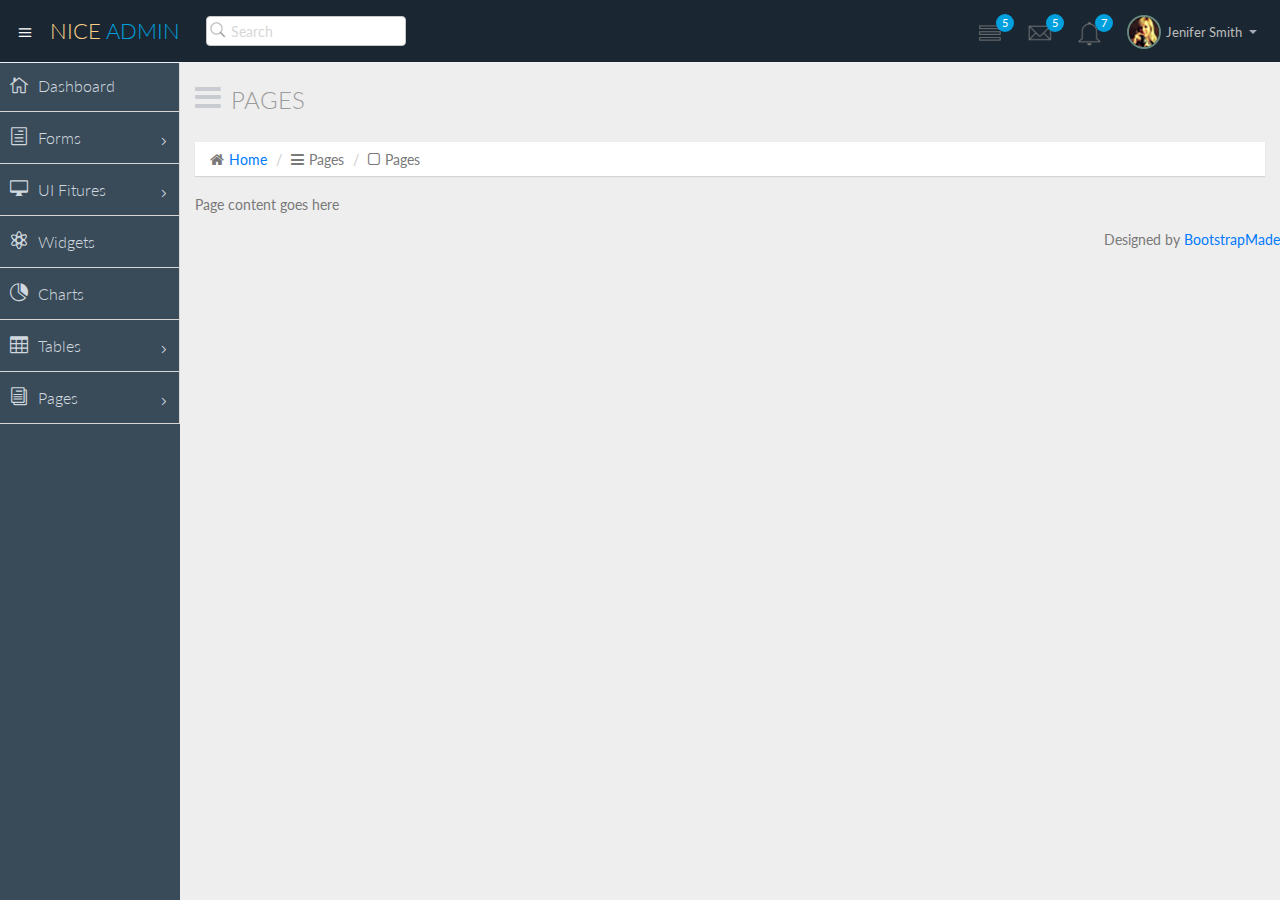
<file: admin/blank.html>
<!DOCTYPE html>
<html lang="en">

<head>
  <meta charset="utf-8">
  <meta name="viewport" content="width=device-width, initial-scale=1.0">
  <meta name="description" content="Creative - Bootstrap 3 Responsive Admin Template">
  <meta name="author" content="GeeksLabs">
  <meta name="keyword" content="Creative, Dashboard, Admin, Template, Theme, Bootstrap, Responsive, Retina, Minimal">
  <link rel="shortcut icon" href="img/favicon.png">

  <title>Blank | Creative - Bootstrap 3 Responsive Admin Template</title>

  <!-- Bootstrap CSS -->
  <link href="css/bootstrap.min.css" rel="stylesheet">
  <!-- bootstrap theme -->
  <link href="css/bootstrap-theme.css" rel="stylesheet">
  <!--external css-->
  <!-- font icon -->
  <link href="css/elegant-icons-style.css" rel="stylesheet" />
  <link href="css/font-awesome.min.css" rel="stylesheet" />
  <!-- Custom styles -->
  <link href="css/style.css" rel="stylesheet">
  <link href="css/style-responsive.css" rel="stylesheet" />

  <!-- HTML5 shim and Respond.js IE8 support of HTML5 -->
  <!--[if lt IE 9]>
      <script src="js/html5shiv.js"></script>
      <script src="js/respond.min.js"></script>
      <script src="js/lte-ie7.js"></script>
    <![endif]-->

    <!-- =======================================================
      Theme Name: NiceAdmin
      Theme URL: https://bootstrapmade.com/nice-admin-bootstrap-admin-html-template/
      Author: BootstrapMade
      Author URL: https://bootstrapmade.com
    ======================================================= -->
</head>

<body>
  <!-- container section start -->
  <section id="container" class="">
    <!--header start-->

    <header class="header dark-bg">
      <div class="toggle-nav">
        <div class="icon-reorder tooltips" data-original-title="Toggle Navigation" data-placement="bottom"><i class="icon_menu"></i></div>
      </div>

      <!--logo start-->
      <a href="index.html" class="logo">Nice <span class="lite">Admin</span></a>
      <!--logo end-->

      <div class="nav search-row" id="top_menu">
        <!--  search form start -->
        <ul class="nav top-menu">
          <li>
            <form class="navbar-form">
              <input class="form-control" placeholder="Search" type="text">
            </form>
          </li>
        </ul>
        <!--  search form end -->
      </div>

      <div class="top-nav notification-row">
        <!-- notificatoin dropdown start-->
        <ul class="nav pull-right top-menu">

          <!-- task notificatoin start -->
          <li id="task_notificatoin_bar" class="dropdown">
            <a data-toggle="dropdown" class="dropdown-toggle" href="#">
                            <i class="icon-task-l"></i>
                            <span class="badge bg-important">5</span>
                        </a>
            <ul class="dropdown-menu extended tasks-bar">
              <div class="notify-arrow notify-arrow-blue"></div>
              <li>
                <p class="blue">You have 5 pending tasks</p>
              </li>
              <li>
                <a href="#">
                  <div class="task-info">
                    <div class="desc">Design PSD </div>
                    <div class="percent">90%</div>
                  </div>
                  <div class="progress progress-striped">
                    <div class="progress-bar progress-bar-success" role="progressbar" aria-valuenow="90" aria-valuemin="0" aria-valuemax="100" style="width: 90%">
                      <span class="sr-only">90% Complete (success)</span>
                    </div>
                  </div>
                </a>
              </li>
              <li>
                <a href="#">
                  <div class="task-info">
                    <div class="desc">
                      Project 1
                    </div>
                    <div class="percent">30%</div>
                  </div>
                  <div class="progress progress-striped">
                    <div class="progress-bar progress-bar-warning" role="progressbar" aria-valuenow="30" aria-valuemin="0" aria-valuemax="100" style="width: 30%">
                      <span class="sr-only">30% Complete (warning)</span>
                    </div>
                  </div>
                </a>
              </li>
              <li>
                <a href="#">
                  <div class="task-info">
                    <div class="desc">Digital Marketing</div>
                    <div class="percent">80%</div>
                  </div>
                  <div class="progress progress-striped">
                    <div class="progress-bar progress-bar-info" role="progressbar" aria-valuenow="80" aria-valuemin="0" aria-valuemax="100" style="width: 80%">
                      <span class="sr-only">80% Complete</span>
                    </div>
                  </div>
                </a>
              </li>
              <li>
                <a href="#">
                  <div class="task-info">
                    <div class="desc">Logo Designing</div>
                    <div class="percent">78%</div>
                  </div>
                  <div class="progress progress-striped">
                    <div class="progress-bar progress-bar-danger" role="progressbar" aria-valuenow="78" aria-valuemin="0" aria-valuemax="100" style="width: 78%">
                      <span class="sr-only">78% Complete (danger)</span>
                    </div>
                  </div>
                </a>
              </li>
              <li>
                <a href="#">
                  <div class="task-info">
                    <div class="desc">Mobile App</div>
                    <div class="percent">50%</div>
                  </div>
                  <div class="progress progress-striped active">
                    <div class="progress-bar" role="progressbar" aria-valuenow="50" aria-valuemin="0" aria-valuemax="100" style="width: 50%">
                      <span class="sr-only">50% Complete</span>
                    </div>
                  </div>

                </a>
              </li>
              <li class="external">
                <a href="#">See All Tasks</a>
              </li>
            </ul>
          </li>
          <!-- task notificatoin end -->
          <!-- inbox notificatoin start-->
          <li id="mail_notificatoin_bar" class="dropdown">
            <a data-toggle="dropdown" class="dropdown-toggle" href="#">
                            <i class="icon-envelope-l"></i>
                            <span class="badge bg-important">5</span>
                        </a>
            <ul class="dropdown-menu extended inbox">
              <div class="notify-arrow notify-arrow-blue"></div>
              <li>
                <p class="blue">You have 5 new messages</p>
              </li>
              <li>
                <a href="#">
                                    <span class="photo"><img alt="avatar" src="./img/avatar-mini.jpg"></span>
                                    <span class="subject">
                                    <span class="from">Greg  Martin</span>
                                    <span class="time">1 min</span>
                                    </span>
                                    <span class="message">
                                        I really like this admin panel.
                                    </span>
                                </a>
              </li>
              <li>
                <a href="#">
                                    <span class="photo"><img alt="avatar" src="./img/avatar-mini2.jpg"></span>
                                    <span class="subject">
                                    <span class="from">Bob   Mckenzie</span>
                                    <span class="time">5 mins</span>
                                    </span>
                                    <span class="message">
                                     Hi, What is next project plan?
                                    </span>
                                </a>
              </li>
              <li>
                <a href="#">
                                    <span class="photo"><img alt="avatar" src="./img/avatar-mini3.jpg"></span>
                                    <span class="subject">
                                    <span class="from">Phillip   Park</span>
                                    <span class="time">2 hrs</span>
                                    </span>
                                    <span class="message">
                                        I am like to buy this Admin Template.
                                    </span>
                                </a>
              </li>
              <li>
                <a href="#">
                                    <span class="photo"><img alt="avatar" src="./img/avatar-mini4.jpg"></span>
                                    <span class="subject">
                                    <span class="from">Ray   Munoz</span>
                                    <span class="time">1 day</span>
                                    </span>
                                    <span class="message">
                                        Icon fonts are great.
                                    </span>
                                </a>
              </li>
              <li>
                <a href="#">See all messages</a>
              </li>
            </ul>
          </li>
          <!-- inbox notificatoin end -->
          <!-- alert notification start-->
          <li id="alert_notificatoin_bar" class="dropdown">
            <a data-toggle="dropdown" class="dropdown-toggle" href="#">

                            <i class="icon-bell-l"></i>
                            <span class="badge bg-important">7</span>
                        </a>
            <ul class="dropdown-menu extended notification">
              <div class="notify-arrow notify-arrow-blue"></div>
              <li>
                <p class="blue">You have 4 new notifications</p>
              </li>
              <li>
                <a href="#">
                                    <span class="label label-primary"><i class="icon_profile"></i></span>
                                    Friend Request
                                    <span class="small italic pull-right">5 mins</span>
                                </a>
              </li>
              <li>
                <a href="#">
                                    <span class="label label-warning"><i class="icon_pin"></i></span>
                                    John location.
                                    <span class="small italic pull-right">50 mins</span>
                                </a>
              </li>
              <li>
                <a href="#">
                                    <span class="label label-danger"><i class="icon_book_alt"></i></span>
                                    Project 3 Completed.
                                    <span class="small italic pull-right">1 hr</span>
                                </a>
              </li>
              <li>
                <a href="#">
                                    <span class="label label-success"><i class="icon_like"></i></span>
                                    Mick appreciated your work.
                                    <span class="small italic pull-right"> Today</span>
                                </a>
              </li>
              <li>
                <a href="#">See all notifications</a>
              </li>
            </ul>
          </li>
          <!-- alert notification end-->
          <!-- user login dropdown start-->
          <li class="dropdown">
            <a data-toggle="dropdown" class="dropdown-toggle" href="#">
                            <span class="profile-ava">
                                <img alt="" src="img/avatar1_small.jpg">
                            </span>
                            <span class="username">Jenifer Smith</span>
                            <b class="caret"></b>
                        </a>
            <ul class="dropdown-menu extended logout">
              <div class="log-arrow-up"></div>
              <li class="eborder-top">
                <a href="#"><i class="icon_profile"></i> My Profile</a>
              </li>
              <li>
                <a href="#"><i class="icon_mail_alt"></i> My Inbox</a>
              </li>
              <li>
                <a href="#"><i class="icon_clock_alt"></i> Timeline</a>
              </li>
              <li>
                <a href="#"><i class="icon_chat_alt"></i> Chats</a>
              </li>
              <li>
                <a href="login.html"><i class="icon_key_alt"></i> Log Out</a>
              </li>
              <li>
                <a href="documentation.html"><i class="icon_key_alt"></i> Documentation</a>
              </li>
              <li>
                <a href="documentation.html"><i class="icon_key_alt"></i> Documentation</a>
              </li>
            </ul>
          </li>
          <!-- user login dropdown end -->
        </ul>
        <!-- notificatoin dropdown end-->
      </div>
    </header>
    <!--header end-->

    <!--sidebar start-->
    <aside>
      <div id="sidebar" class="nav-collapse ">
        <!-- sidebar menu start-->
        <ul class="sidebar-menu">
          <li class="">
            <a class="" href="index.html">
                          <i class="icon_house_alt"></i>
                          <span>Dashboard</span>
                      </a>
          </li>
          <li class="sub-menu">
            <a href="javascript:;" class="">
                          <i class="icon_document_alt"></i>
                          <span>Forms</span>
                          <span class="menu-arrow arrow_carrot-right"></span>
                      </a>
            <ul class="sub">
              <li><a class="" href="form_component.html">Form Elements</a></li>
              <li><a class="" href="form_validation.html">Form Validation</a></li>
            </ul>
          </li>
          <li class="sub-menu">
            <a href="javascript:;" class="">
                          <i class="icon_desktop"></i>
                          <span>UI Fitures</span>
                          <span class="menu-arrow arrow_carrot-right"></span>
                      </a>
            <ul class="sub">
              <li><a class="" href="general.html">Components</a></li>
              <li><a class="" href="buttons.html">Buttons</a></li>
              <li><a class="" href="grids.html">Grids</a></li>
            </ul>
          </li>
          <li>
            <a class="" href="widgets.html">
                          <i class="icon_genius"></i>
                          <span>Widgets</span>
                      </a>
          </li>
          <li>
            <a class="" href="chart-chartjs.html">
                          <i class="icon_piechart"></i>
                          <span>Charts</span>

                      </a>

          </li>

          <li class="sub-menu">
            <a href="javascript:;" class="">
                          <i class="icon_table"></i>
                          <span>Tables</span>
                          <span class="menu-arrow arrow_carrot-right"></span>
                      </a>
            <ul class="sub">
              <li><a class="" href="basic_table.html">Basic Table</a></li>
            </ul>
          </li>

          <li class="sub-menu ">
            <a href="javascript:;" class="">
                          <i class="icon_documents_alt"></i>
                          <span>Pages</span>
                          <span class="menu-arrow arrow_carrot-right"></span>
                      </a>
            <ul class="sub">
              <li><a class="" href="profile.html">Profile</a></li>
              <li><a class="" href="login.html"><span>Login Page</span></a></li>
              <li><a class="" href="contact.html"><span>Contact Page</span></a></li>
              <li><a class="active" href="blank.html">Blank Page</a></li>
              <li><a class="" href="404.html">404 Error</a></li>
            </ul>
          </li>

        </ul>
        <!-- sidebar menu end-->
      </div>
    </aside>
    <!--sidebar end-->

    <!--main content start-->
    <section id="main-content">
      <section class="wrapper">
        <div class="row">
          <div class="col-lg-12">
            <h3 class="page-header"><i class="fa fa fa-bars"></i> Pages</h3>
            <ol class="breadcrumb">
              <li><i class="fa fa-home"></i><a href="index.html">Home</a></li>
              <li><i class="fa fa-bars"></i>Pages</li>
              <li><i class="fa fa-square-o"></i>Pages</li>
            </ol>
          </div>
        </div>
        <!-- page start-->
        Page content goes here
        <!-- page end-->
      </section>
    </section>
    <!--main content end-->
    <div class="text-right">
      <div class="credits">
          <!--
            All the links in the footer should remain intact.
            You can delete the links only if you purchased the pro version.
            Licensing information: https://bootstrapmade.com/license/
            Purchase the pro version form: https://bootstrapmade.com/buy/?theme=NiceAdmin
          -->
          Designed by <a href="https://bootstrapmade.com/">BootstrapMade</a>
        </div>
    </div>
  </section>
  <!-- container section end -->
  <!-- javascripts -->
  <script src="js/jquery.js"></script>
  <script src="js/bootstrap.min.js"></script>
  <!-- nice scroll -->
  <script src="js/jquery.scrollTo.min.js"></script>
  <script src="js/jquery.nicescroll.js" type="text/javascript"></script>
  <!--custome script for all page-->
  <script src="js/scripts.js"></script>


</body>

</html>
</file>
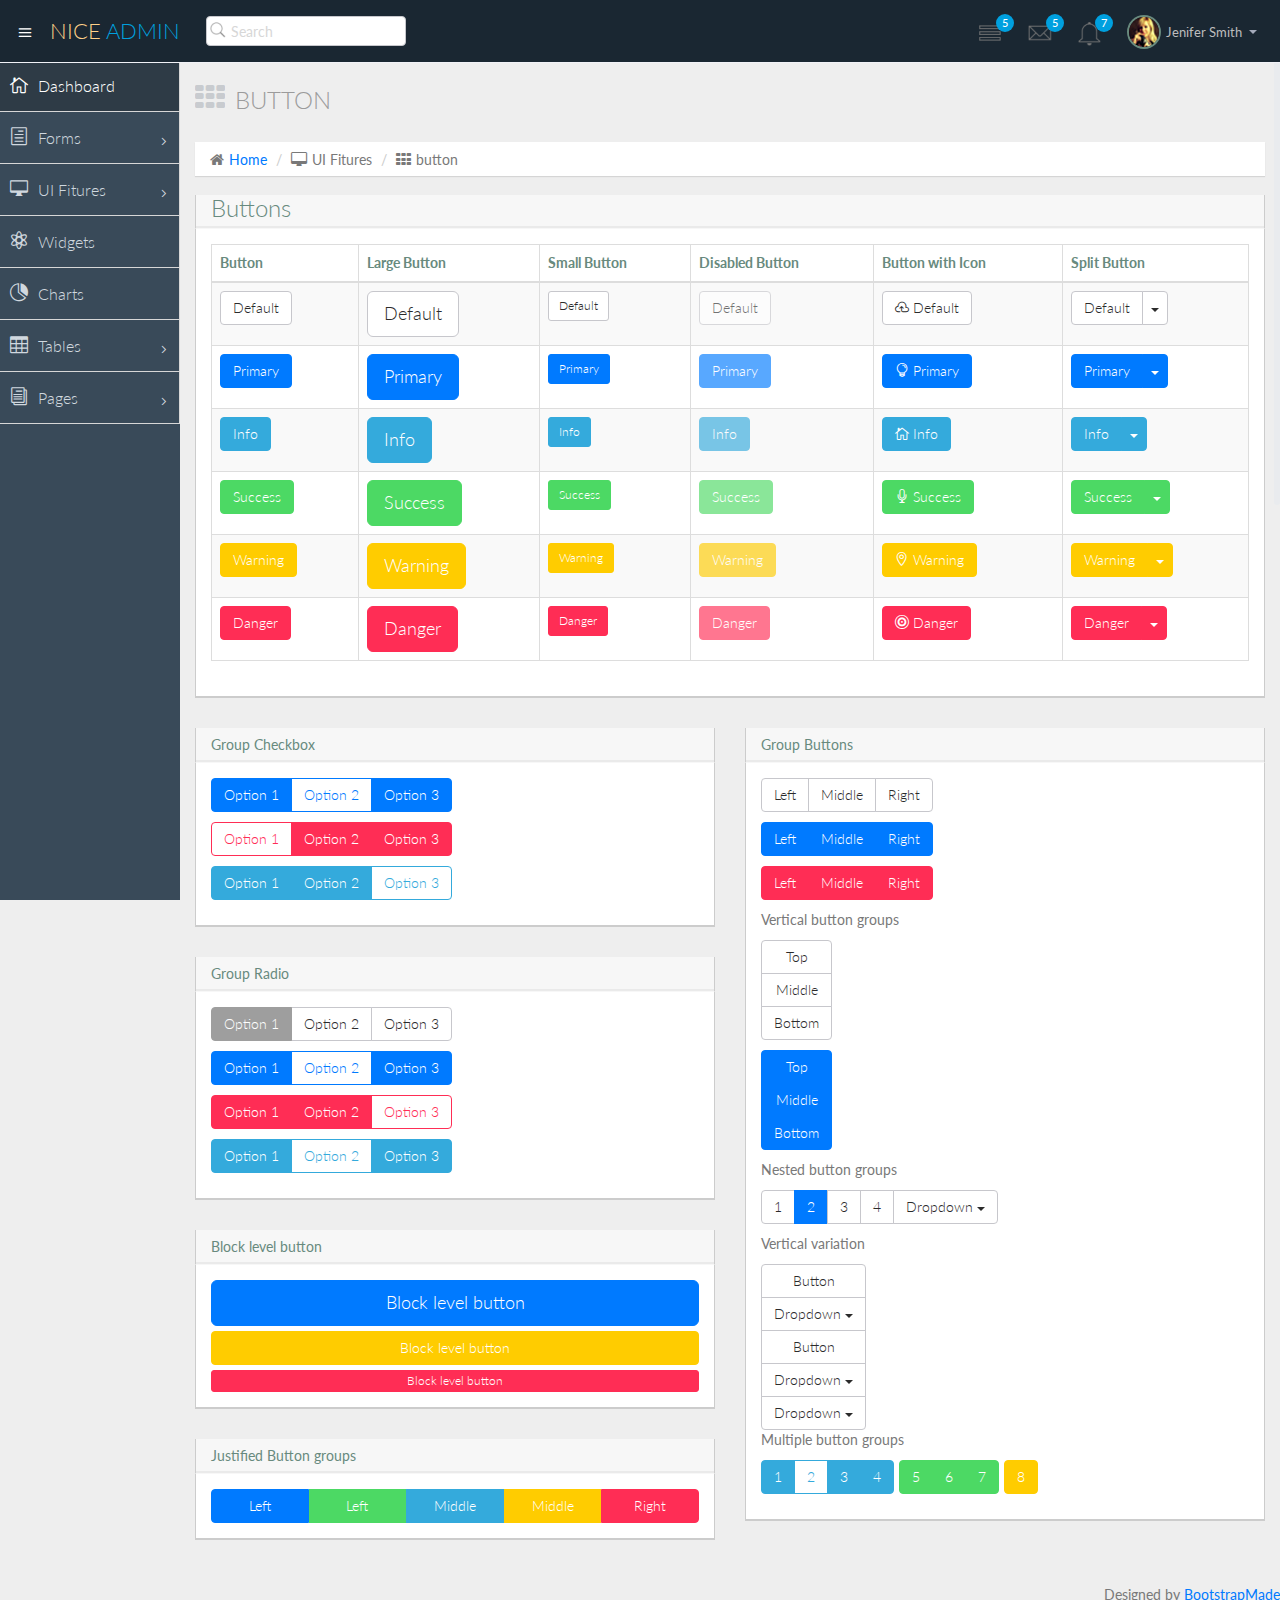
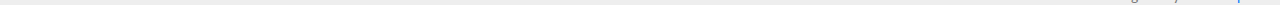
<file: admin/buttons.html>
<!DOCTYPE html>
<html lang="en">

<head>
  <meta charset="utf-8">
  <meta name="viewport" content="width=device-width, initial-scale=1.0">
  <meta name="description" content="Creative - Bootstrap 3 Responsive Admin Template">
  <meta name="author" content="GeeksLabs">
  <meta name="keyword" content="Creative, Dashboard, Admin, Template, Theme, Bootstrap, Responsive, Retina, Minimal">
  <link rel="shortcut icon" href="img/favicon.png">

  <title>Button | Creative - Bootstrap 3 Responsive Admin Template</title>

  <!-- Bootstrap CSS -->
  <link href="css/bootstrap.min.css" rel="stylesheet">
  <!-- bootstrap theme -->
  <link href="css/bootstrap-theme.css" rel="stylesheet">
  <!--external css-->
  <!-- font icon -->
  <link href="css/elegant-icons-style.css" rel="stylesheet" />
  <link href="css/font-awesome.min.css" rel="stylesheet" />
  <!-- Custom styles -->
  <link href="css/style.css" rel="stylesheet">
  <link href="css/style-responsive.css" rel="stylesheet" />

  <!-- HTML5 shim and Respond.js IE8 support of HTML5 -->
  <!--[if lt IE 9]>
      <script src="js/html5shiv.js"></script>
      <script src="js/respond.min.js"></script>
      <script src="js/lte-ie7.js"></script>
    <![endif]-->

    <!-- =======================================================
      Theme Name: NiceAdmin
      Theme URL: https://bootstrapmade.com/nice-admin-bootstrap-admin-html-template/
      Author: BootstrapMade
      Author URL: https://bootstrapmade.com
    ======================================================= -->
</head>

<body>
  <!-- container section start -->
  <section id="container" class="">

    <!--header start-->

    <header class="header dark-bg">
      <div class="toggle-nav">
        <div class="icon-reorder tooltips" data-original-title="Toggle Navigation" data-placement="bottom"><i class="icon_menu"></i></div>
      </div>

      <!--logo start-->
      <a href="index.html" class="logo">Nice <span class="lite">Admin</span></a>
      <!--logo end-->

      <div class="nav search-row" id="top_menu">
        <!--  search form start -->
        <ul class="nav top-menu">
          <li>
            <form class="navbar-form">
              <input class="form-control" placeholder="Search" type="text">
            </form>
          </li>
        </ul>
        <!--  search form end -->
      </div>

      <div class="top-nav notification-row">
        <!-- notificatoin dropdown start-->
        <ul class="nav pull-right top-menu">

          <!-- task notificatoin start -->
          <li id="task_notificatoin_bar" class="dropdown">
            <a data-toggle="dropdown" class="dropdown-toggle" href="#">
                            <i class="icon-task-l"></i>
                            <span class="badge bg-important">5</span>
                        </a>
            <ul class="dropdown-menu extended tasks-bar">
              <div class="notify-arrow notify-arrow-blue"></div>
              <li>
                <p class="blue">You have 5 pending tasks</p>
              </li>
              <li>
                <a href="#">
                  <div class="task-info">
                    <div class="desc">Design PSD </div>
                    <div class="percent">90%</div>
                  </div>
                  <div class="progress progress-striped">
                    <div class="progress-bar progress-bar-success" role="progressbar" aria-valuenow="90" aria-valuemin="0" aria-valuemax="100" style="width: 90%">
                      <span class="sr-only">90% Complete (success)</span>
                    </div>
                  </div>
                </a>
              </li>
              <li>
                <a href="#">
                  <div class="task-info">
                    <div class="desc">
                      Project 1
                    </div>
                    <div class="percent">30%</div>
                  </div>
                  <div class="progress progress-striped">
                    <div class="progress-bar progress-bar-warning" role="progressbar" aria-valuenow="30" aria-valuemin="0" aria-valuemax="100" style="width: 30%">
                      <span class="sr-only">30% Complete (warning)</span>
                    </div>
                  </div>
                </a>
              </li>
              <li>
                <a href="#">
                  <div class="task-info">
                    <div class="desc">Digital Marketing</div>
                    <div class="percent">80%</div>
                  </div>
                  <div class="progress progress-striped">
                    <div class="progress-bar progress-bar-info" role="progressbar" aria-valuenow="80" aria-valuemin="0" aria-valuemax="100" style="width: 80%">
                      <span class="sr-only">80% Complete</span>
                    </div>
                  </div>
                </a>
              </li>
              <li>
                <a href="#">
                  <div class="task-info">
                    <div class="desc">Logo Designing</div>
                    <div class="percent">78%</div>
                  </div>
                  <div class="progress progress-striped">
                    <div class="progress-bar progress-bar-danger" role="progressbar" aria-valuenow="78" aria-valuemin="0" aria-valuemax="100" style="width: 78%">
                      <span class="sr-only">78% Complete (danger)</span>
                    </div>
                  </div>
                </a>
              </li>
              <li>
                <a href="#">
                  <div class="task-info">
                    <div class="desc">Mobile App</div>
                    <div class="percent">50%</div>
                  </div>
                  <div class="progress progress-striped active">
                    <div class="progress-bar" role="progressbar" aria-valuenow="50" aria-valuemin="0" aria-valuemax="100" style="width: 50%">
                      <span class="sr-only">50% Complete</span>
                    </div>
                  </div>

                </a>
              </li>
              <li class="external">
                <a href="#">See All Tasks</a>
              </li>
            </ul>
          </li>
          <!-- task notificatoin end -->
          <!-- inbox notificatoin start-->
          <li id="mail_notificatoin_bar" class="dropdown">
            <a data-toggle="dropdown" class="dropdown-toggle" href="#">
                            <i class="icon-envelope-l"></i>
                            <span class="badge bg-important">5</span>
                        </a>
            <ul class="dropdown-menu extended inbox">
              <div class="notify-arrow notify-arrow-blue"></div>
              <li>
                <p class="blue">You have 5 new messages</p>
              </li>
              <li>
                <a href="#">
                                    <span class="photo"><img alt="avatar" src="./img/avatar-mini.jpg"></span>
                                    <span class="subject">
                                    <span class="from">Greg  Martin</span>
                                    <span class="time">1 min</span>
                                    </span>
                                    <span class="message">
                                        I really like this admin panel.
                                    </span>
                                </a>
              </li>
              <li>
                <a href="#">
                                    <span class="photo"><img alt="avatar" src="./img/avatar-mini2.jpg"></span>
                                    <span class="subject">
                                    <span class="from">Bob   Mckenzie</span>
                                    <span class="time">5 mins</span>
                                    </span>
                                    <span class="message">
                                     Hi, What is next project plan?
                                    </span>
                                </a>
              </li>
              <li>
                <a href="#">
                                    <span class="photo"><img alt="avatar" src="./img/avatar-mini3.jpg"></span>
                                    <span class="subject">
                                    <span class="from">Phillip   Park</span>
                                    <span class="time">2 hrs</span>
                                    </span>
                                    <span class="message">
                                        I am like to buy this Admin Template.
                                    </span>
                                </a>
              </li>
              <li>
                <a href="#">
                                    <span class="photo"><img alt="avatar" src="./img/avatar-mini4.jpg"></span>
                                    <span class="subject">
                                    <span class="from">Ray   Munoz</span>
                                    <span class="time">1 day</span>
                                    </span>
                                    <span class="message">
                                        Icon fonts are great.
                                    </span>
                                </a>
              </li>
              <li>
                <a href="#">See all messages</a>
              </li>
            </ul>
          </li>
          <!-- inbox notificatoin end -->
          <!-- alert notification start-->
          <li id="alert_notificatoin_bar" class="dropdown">
            <a data-toggle="dropdown" class="dropdown-toggle" href="#">

                            <i class="icon-bell-l"></i>
                            <span class="badge bg-important">7</span>
                        </a>
            <ul class="dropdown-menu extended notification">
              <div class="notify-arrow notify-arrow-blue"></div>
              <li>
                <p class="blue">You have 4 new notifications</p>
              </li>
              <li>
                <a href="#">
                                    <span class="label label-primary"><i class="icon_profile"></i></span>
                                    Friend Request
                                    <span class="small italic pull-right">5 mins</span>
                                </a>
              </li>
              <li>
                <a href="#">
                                    <span class="label label-warning"><i class="icon_pin"></i></span>
                                    John location.
                                    <span class="small italic pull-right">50 mins</span>
                                </a>
              </li>
              <li>
                <a href="#">
                                    <span class="label label-danger"><i class="icon_book_alt"></i></span>
                                    Project 3 Completed.
                                    <span class="small italic pull-right">1 hr</span>
                                </a>
              </li>
              <li>
                <a href="#">
                                    <span class="label label-success"><i class="icon_like"></i></span>
                                    Mick appreciated your work.
                                    <span class="small italic pull-right"> Today</span>
                                </a>
              </li>
              <li>
                <a href="#">See all notifications</a>
              </li>
            </ul>
          </li>
          <!-- alert notification end-->
          <!-- user login dropdown start-->
          <li class="dropdown">
            <a data-toggle="dropdown" class="dropdown-toggle" href="#">
                            <span class="profile-ava">
                                <img alt="" src="img/avatar1_small.jpg">
                            </span>
                            <span class="username">Jenifer Smith</span>
                            <b class="caret"></b>
                        </a>
            <ul class="dropdown-menu extended logout">
              <div class="log-arrow-up"></div>
              <li class="eborder-top">
                <a href="#"><i class="icon_profile"></i> My Profile</a>
              </li>
              <li>
                <a href="#"><i class="icon_mail_alt"></i> My Inbox</a>
              </li>
              <li>
                <a href="#"><i class="icon_clock_alt"></i> Timeline</a>
              </li>
              <li>
                <a href="#"><i class="icon_chat_alt"></i> Chats</a>
              </li>
              <li>
                <a href="login.html"><i class="icon_key_alt"></i> Log Out</a>
              </li>
              <li>
                <a href="documentation.html"><i class="icon_key_alt"></i> Documentation</a>
              </li>
              <li>
                <a href="documentation.html"><i class="icon_key_alt"></i> Documentation</a>
              </li>
            </ul>
          </li>
          <!-- user login dropdown end -->
        </ul>
        <!-- notificatoin dropdown end-->
      </div>
    </header>
    <!--header end-->

    <!--sidebar start-->
    <aside>
      <div id="sidebar" class="nav-collapse ">
        <!-- sidebar menu start-->
        <ul class="sidebar-menu">
          <li class="active">
            <a class="" href="index.html">
                          <i class="icon_house_alt"></i>
                          <span>Dashboard</span>
                      </a>
          </li>
          <li class="sub-menu">
            <a href="javascript:;" class="">
                          <i class="icon_document_alt"></i>
                          <span>Forms</span>
                          <span class="menu-arrow arrow_carrot-right"></span>
                      </a>
            <ul class="sub">
              <li><a class="" href="form_component.html">Form Elements</a></li>
              <li><a class="" href="form_validation.html">Form Validation</a></li>
            </ul>
          </li>
          <li class="sub-menu">
            <a href="javascript:;" class="">
                          <i class="icon_desktop"></i>
                          <span>UI Fitures</span>
                          <span class="menu-arrow arrow_carrot-right"></span>
                      </a>
            <ul class="sub">
              <li><a class="" href="general.html">Components</a></li>
              <li><a class="" href="buttons.html">Buttons</a></li>
              <li><a class="" href="grids.html">Grids</a></li>
            </ul>
          </li>
          <li>
            <a class="" href="widgets.html">
                          <i class="icon_genius"></i>
                          <span>Widgets</span>
                      </a>
          </li>
          <li>
            <a class="" href="chart-chartjs.html">
                          <i class="icon_piechart"></i>
                          <span>Charts</span>

                      </a>

          </li>

          <li class="sub-menu">
            <a href="javascript:;" class="">
                          <i class="icon_table"></i>
                          <span>Tables</span>
                          <span class="menu-arrow arrow_carrot-right"></span>
                      </a>
            <ul class="sub">
              <li><a class="" href="basic_table.html">Basic Table</a></li>
            </ul>
          </li>

          <li class="sub-menu">
            <a href="javascript:;" class="">
                          <i class="icon_documents_alt"></i>
                          <span>Pages</span>
                          <span class="menu-arrow arrow_carrot-right"></span>
                      </a>
            <ul class="sub">
              <li><a class="" href="profile.html">Profile</a></li>
              <li><a class="" href="login.html"><span>Login Page</span></a></li>
              <li><a class="" href="contact.html"><span>Contact Page</span></a></li>
              <li><a class="" href="blank.html">Blank Page</a></li>
              <li><a class="" href="404.html">404 Error</a></li>
            </ul>
          </li>

        </ul>
        <!-- sidebar menu end-->
      </div>
    </aside>
    <!--sidebar end-->

    <!--main content start-->
    <section id="main-content">
      <section class="wrapper">
        <div class="row">
          <div class="col-lg-12">
            <h3 class="page-header"><i class="fa fa-th"></i>Button</h3>
            <ol class="breadcrumb">
              <li><i class="fa fa-home"></i><a href="index.html">Home</a></li>
              <li><i class="fa fa-desktop"></i>UI Fitures</li>
              <li><i class="fa fa-th"></i>button</li>
            </ol>
          </div>
        </div>
        <div class="row">
          <div class="col-md-12">
            <section class="panel">
              <header class="panel-heading">
                <h3>Buttons</h3>

              </header>
              <div class="panel-body">
                <table class="table table-bordered table-striped">
                  <thead>
                    <tr>
                      <th>Button</th>
                      <th>Large Button</th>
                      <th>Small Button</th>
                      <th>Disabled Button</th>
                      <th>Button with Icon</th>
                      <th>Split Button</th>
                    </tr>
                  </thead>
                  <tbody>
                    <tr>
                      <td><a class="btn btn-default" href="" title="Bootstrap 3 themes generator">Default</a></td>
                      <td><a class="btn btn-default btn-lg" href="" title="Bootstrap 3 themes generator">Default</a></td>
                      <td><a class="btn btn-default btn-sm" href="" title="Bootstrap 3 themes generator">Default</a></td>
                      <td><a class="btn btn-default disabled" href="" title="Bootstrap 3 themes generator">Default</a></td>
                      <td><a class="btn btn-default" href="" title="Bootstrap 3 themes generator">
                                        <span class="icon_cloud-upload_alt"></span> Default</a></td>
                      <td>
                        <div class="btn-group">
                          <a class="btn btn-default" href="" title="Bootstrap 3 themes generator">Default</a>
                          <a class="btn btn-default dropdown-toggle" data-toggle="dropdown" href="" title="Bootstrap 3 themes generator"><span class="caret"></span></a>
                          <ul class="dropdown-menu">
                            <li><a href="" title="Bootstrap 3 themes generator">Action</a></li>
                            <li><a href="" title="Bootstrap 3 themes generator">Another action</a></li>
                            <li><a href="" title="Bootstrap 3 themes generator">Something else here</a></li>
                            <li class="divider"></li>
                            <li><a href="" title="Bootstrap 3 themes generator">Separated link</a></li>
                          </ul>
                        </div>
                        <!-- /btn-group -->
                      </td>
                    </tr>
                    <tr>
                      <td><a class="btn btn-primary" href="" title="Bootstrap 3 themes generator">Primary</a></td>
                      <td><a class="btn btn-primary btn-lg" href="" title="Bootstrap 3 themes generator">Primary</a></td>
                      <td><a class="btn btn-primary btn-sm" href="" title="Bootstrap 3 themes generator">Primary</a></td>
                      <td><a class="btn btn-primary disabled" href="" title="Bootstrap 3 themes generator">Primary</a></td>
                      <td><a class="btn btn-primary" href="" title="Bootstrap 3 themes generator"><span class="icon_lightbulb_alt"></span> Primary</a></td>
                      <td>
                        <div class="btn-group">
                          <a class="btn btn-primary" href="" title="Bootstrap 3 themes generator">Primary</a>
                          <a class="btn btn-primary dropdown-toggle" data-toggle="dropdown" href="" title="Bootstrap 3 themes generator"><span class="caret"></span></a>
                          <ul class="dropdown-menu">
                            <li><a href="" title="Bootstrap 3 themes generator">Action</a></li>
                            <li><a href="" title="Bootstrap 3 themes generator">Another action</a></li>
                            <li><a href="" title="Bootstrap 3 themes generator">Something else here</a></li>
                            <li class="divider"></li>
                            <li><a href="" title="Bootstrap 3 themes generator">Separated link</a></li>
                          </ul>
                        </div>
                        <!-- /btn-group -->
                      </td>
                    </tr>
                    <tr>
                      <td><a class="btn btn-info" href="" title="Bootstrap 3 themes generator">Info</a></td>
                      <td><a class="btn btn-info btn-lg" href="" title="Bootstrap 3 themes generator">Info</a></td>
                      <td><a class="btn btn-info btn-sm" href="" title="Bootstrap 3 themes generator">Info</a></td>
                      <td><a class="btn btn-info disabled" href="" title="Bootstrap 3 themes generator">Info</a></td>
                      <td><a class="btn btn-info" href="" title="Bootstrap 3 themes generator"><span class="icon_house_alt"></span> Info</a></td>
                      <td>
                        <div class="btn-group">
                          <a class="btn btn-info" href="" title="Bootstrap 3 themes generator">Info</a>
                          <a class="btn btn-info dropdown-toggle" data-toggle="dropdown" href="" title="Bootstrap 3 themes generator"><span class="caret"></span></a>
                          <ul class="dropdown-menu">
                            <li><a href="" title="Bootstrap 3 themes generator">Action</a></li>
                            <li><a href="" title="Bootstrap 3 themes generator">Another action</a></li>
                            <li><a href="" title="Bootstrap 3 themes generator">Something else here</a></li>
                            <li class="divider"></li>
                            <li><a href="" title="Bootstrap 3 themes generator">Separated link</a></li>
                          </ul>
                        </div>
                        <!-- /btn-group -->
                      </td>
                    </tr>
                    <tr>
                      <td><a class="btn btn-success" href="" title="Bootstrap 3 themes generator">Success</a></td>
                      <td><a class="btn btn-success btn-lg" href="" title="Bootstrap 3 themes generator">Success</a></td>
                      <td><a class="btn btn-success btn-sm" href="" title="Bootstrap 3 themes generator">Success</a></td>
                      <td><a class="btn btn-success disabled" href="" title="Bootstrap 3 themes generator">Success</a></td>
                      <td><a class="btn btn-success" href="" title="Bootstrap 3 themes generator"><span class="icon_mic_alt"></span> Success</a></td>
                      <td>
                        <div class="btn-group">
                          <a class="btn btn-success" href="" title="Bootstrap 3 themes generator">Success</a>
                          <a class="btn btn-success dropdown-toggle" data-toggle="dropdown" href="" title="Bootstrap 3 themes generator"><span class="caret"></span></a>
                          <ul class="dropdown-menu">
                            <li><a href="" title="Bootstrap 3 themes generator">Action</a></li>
                            <li><a href="" title="Bootstrap 3 themes generator">Another action</a></li>
                            <li><a href="" title="Bootstrap 3 themes generator">Something else here</a></li>
                            <li class="divider"></li>
                            <li><a href="" title="Bootstrap 3 themes generator">Separated link</a></li>
                          </ul>
                        </div>
                        <!-- /btn-group -->
                      </td>
                    </tr>
                    <tr>
                      <td><a class="btn btn-warning" href="" title="Bootstrap 3 themes generator">Warning</a></td>
                      <td><a class="btn btn-warning btn-lg" href="" title="Bootstrap 3 themes generator">Warning</a></td>
                      <td><a class="btn btn-warning btn-sm" href="" title="Bootstrap 3 themes generator">Warning</a></td>
                      <td><a class="btn btn-warning disabled" href="" title="Bootstrap 3 themes generator">Warning</a></td>
                      <td><a class="btn btn-warning" href="" title="Bootstrap 3 themes generator"><span class="icon_pin_alt"></span> Warning</a></td>
                      <td>
                        <div class="btn-group">
                          <a class="btn btn-warning" href="" title="Bootstrap 3 themes generator">Warning</a>
                          <a class="btn btn-warning dropdown-toggle" data-toggle="dropdown" href="" title="Bootstrap 3 themes generator"><span class="caret"></span></a>
                          <ul class="dropdown-menu">
                            <li><a href="" title="Bootstrap 3 themes generator">Action</a></li>
                            <li><a href="" title="Bootstrap 3 themes generator">Another action</a></li>
                            <li><a href="" title="Bootstrap 3 themes generator">Something else here</a></li>
                            <li class="divider"></li>
                            <li><a href="" title="Bootstrap 3 themes generator">Separated link</a></li>
                          </ul>
                        </div>
                        <!-- /btn-group -->
                      </td>
                    </tr>
                    <tr>
                      <td><a class="btn btn-danger" href="" title="Bootstrap 3 themes generator">Danger</a></td>
                      <td><a class="btn btn-danger btn-lg" href="" title="Bootstrap 3 themes generator">Danger</a></td>
                      <td><a class="btn btn-danger btn-sm" href="" title="Bootstrap 3 themes generator">Danger</a></td>
                      <td><a class="btn btn-danger disabled" href="" title="Bootstrap 3 themes generator">Danger</a></td>
                      <td><a class="btn btn-danger" href="" title="Bootstrap 3 themes generator"><span class="icon_target"></span> Danger</a></td>
                      <td>
                        <div class="btn-group">
                          <a class="btn btn-danger" href="" title="Bootstrap 3 themes generator">Danger</a>
                          <a class="btn btn-danger dropdown-toggle" data-toggle="dropdown" href="" title="Bootstrap 3 themes generator"><span class="caret"></span></a>
                          <ul class="dropdown-menu">
                            <li><a href="" title="Bootstrap 3 themes generator">Action</a></li>
                            <li><a href="" title="Bootstrap 3 themes generator">Another action</a></li>
                            <li><a href="" title="Bootstrap 3 themes generator">Something else here</a></li>
                            <li class="divider"></li>
                            <li><a href="" title="Bootstrap 3 themes generator">Separated link</a></li>
                          </ul>
                        </div>
                        <!-- /btn-group -->
                      </td>
                    </tr>

                  </tbody>
                </table>
              </div>
            </section>
          </div>
        </div>
        <!-- page start-->

        <div class="row">
          <div class="col-sm-6">
            <section class="panel">
              <header class="panel-heading">
                Group Checkbox
              </header>
              <div class="panel-body">
                <div class="btn-row">
                  <div class="btn-group" data-toggle="buttons">
                    <label class="btn btn-primary">
                                          <input type="checkbox"> Option 1
                                      </label>
                    <label class="btn btn-primary active">
                                          <input type="checkbox"> Option 2
                                      </label>
                    <label class="btn btn-primary">
                                          <input type="checkbox"> Option 3
                                      </label>
                  </div>
                </div>
                <div class="btn-row">
                  <div class="btn-group" data-toggle="buttons">
                    <label class="btn btn-danger active">
                                          <input type="checkbox"> Option 1
                                      </label>
                    <label class="btn btn-danger">
                                          <input type="checkbox"> Option 2
                                      </label>
                    <label class="btn btn-danger">
                                          <input type="checkbox"> Option 3
                                      </label>
                  </div>
                </div>
                <div class="btn-row">
                  <div class="btn-group" data-toggle="buttons">
                    <label class="btn btn-info">
                                          <input type="checkbox"> Option 1
                                      </label>
                    <label class="btn btn-info">
                                          <input type="checkbox"> Option 2
                                      </label>
                    <label class="btn btn-info active">
                                          <input type="checkbox"> Option 3
                                      </label>
                  </div>
                </div>
              </div>
            </section>
            <section class="panel">
              <header class="panel-heading">
                Group Radio
              </header>
              <div class="panel-body">
                <div class="btn-row">
                  <div class="btn-group" data-toggle="buttons">
                    <label class="btn btn-default active">
                                          <input type="radio" name="options" id="option1"> Option 1
                                      </label>
                    <label class="btn btn-default">
                                          <input type="radio" name="options" id="option2"> Option 2
                                      </label>
                    <label class="btn btn-default">
                                          <input type="radio" name="options" id="option3"> Option 3
                                      </label>
                  </div>
                </div>
                <div class="btn-row">
                  <div class="btn-group" data-toggle="buttons">
                    <label class="btn btn-primary">
                                          <input type="radio" name="options" id="option1"> Option 1
                                      </label>
                    <label class="btn btn-primary active">
                                          <input type="radio" name="options" id="option2"> Option 2
                                      </label>
                    <label class="btn btn-primary">
                                          <input type="radio" name="options" id="option3"> Option 3
                                      </label>
                  </div>
                </div>
                <div class="btn-row">
                  <div class="btn-group" data-toggle="buttons">
                    <label class="btn btn-danger">
                                          <input type="radio" name="options" id="option1"> Option 1
                                      </label>
                    <label class="btn btn-danger">
                                          <input type="radio" name="options" id="option2"> Option 2
                                      </label>
                    <label class="btn btn-danger active">
                                          <input type="radio" name="options" id="option3"> Option 3
                                      </label>
                  </div>
                </div>
                <div class="btn-row">
                  <div class="btn-group" data-toggle="buttons">
                    <label class="btn btn-info">
                                          <input type="radio" name="options" id="option1"> Option 1
                                      </label>
                    <label class="btn btn-info active">
                                          <input type="radio" name="options" id="option2"> Option 2
                                      </label>
                    <label class="btn btn-info">
                                          <input type="radio" name="options" id="option3"> Option 3
                                      </label>
                  </div>
                </div>
              </div>
            </section>
            <section class="panel">
              <header class="panel-heading">
                Block level button
              </header>
              <div class="panel-body">
                <button type="button" class="btn btn-primary btn-lg btn-block">Block level button</button>
                <button type="button" class="btn btn-warning btn-block">Block level button</button>
                <button type="button" class="btn btn-danger btn-xs btn-block">Block level button</button>
              </div>
            </section>
            <section class="panel">
              <header class="panel-heading">
                Justified Button groups
              </header>
              <div class="panel-body">
                <div class="btn-group btn-group-justified">
                  <a class="btn btn-primary" href="#">Left</a>
                  <a class="btn btn-success" href="#">Left</a>
                  <a class="btn btn-info" href="#">Middle</a>
                  <a class="btn btn-warning" href="#">Middle</a>
                  <a class="btn btn-danger" href="#">Right</a>
                </div>
              </div>
            </section>
          </div>
          <div class="col-sm-6">
            <section class="panel">
              <header class="panel-heading">
                Group Buttons
              </header>
              <div class="panel-body">
                <div class="btn-row">
                  <div class="btn-group">
                    <button type="button" class="btn btn-default">Left</button>
                    <button type="button" class="btn btn-default">Middle</button>
                    <button type="button" class="btn btn-default">Right</button>
                  </div>
                </div>
                <div class="btn-row">
                  <div class="btn-group">
                    <button type="button" class="btn btn-primary">Left</button>
                    <button type="button" class="btn btn-primary">Middle</button>
                    <button type="button" class="btn btn-primary">Right</button>
                  </div>
                </div>
                <div class="btn-row">
                  <div class="btn-group">
                    <button type="button" class="btn btn-danger">Left</button>
                    <button type="button" class="btn btn-danger">Middle</button>
                    <button type="button" class="btn btn-danger">Right</button>
                  </div>
                </div>
                <p class="">Vertical button groups</p>
                <div class="btn-row">
                  <div class="btn-group-vertical">
                    <button class="btn btn-default" type="button">Top</button>
                    <button class="btn btn-default" type="button">Middle</button>
                    <button class="btn btn-default" type="button">Bottom</button>
                  </div>
                </div>
                <div class="btn-row">
                  <div class="btn-group-vertical">
                    <button class="btn btn-primary" type="button">Top</button>
                    <button class="btn btn-primary" type="button">Middle</button>
                    <button class="btn btn-primary" type="button">Bottom</button>
                  </div>
                </div>
                <p class="">Nested button groups</p>
                <div class="btn-row">
                  <div class="btn-group">
                    <button class="btn btn-default" type="button">1</button>
                    <button class="btn btn-primary" type="button">2</button>
                    <button class="btn btn-default" type="button">3</button>
                    <button class="btn btn-default" type="button">4</button>
                    <div class="btn-group">
                      <button data-toggle="dropdown" class="btn btn-default dropdown-toggle" type="button"> Dropdown <span class="caret"></span> </button>
                      <ul class="dropdown-menu">
                        <li><a href="#">Dropdown link 1</a></li>
                        <li><a href="#">Dropdown link 2</a></li>
                        <li><a href="#">Dropdown link 3</a></li>
                      </ul>
                    </div>
                  </div>
                </div>
                <p class="">Vertical variation</p>
                <div class="btn-group-vertical">
                  <button type="button" class="btn btn-default">Button</button>
                  <div class="btn-group">
                    <button id="btnGroupVerticalDrop1" type="button" class="btn btn-default dropdown-toggle" data-toggle="dropdown">
                                    Dropdown
                                    <span class="caret"></span>
                                  </button>
                    <ul class="dropdown-menu" role="menu" aria-labelledby="btnGroupVerticalDrop1">
                      <li><a href="#">Dropdown link</a></li>
                      <li><a href="#">Dropdown link</a></li>
                    </ul>
                  </div>
                  <button type="button" class="btn btn-default">Button</button>
                  <div class="btn-group">
                    <button id="btnGroupVerticalDrop3" type="button" class="btn btn-default dropdown-toggle" data-toggle="dropdown">
                                    Dropdown
                                    <span class="caret"></span>
                                  </button>
                    <ul class="dropdown-menu" role="menu" aria-labelledby="btnGroupVerticalDrop3">
                      <li><a href="#">Dropdown link</a></li>
                      <li><a href="#">Dropdown link</a></li>
                    </ul>
                  </div>
                  <div class="btn-group">
                    <button id="btnGroupVerticalDrop4" type="button" class="btn btn-default dropdown-toggle" data-toggle="dropdown">
                                    Dropdown
                                    <span class="caret"></span>
                                  </button>
                    <ul class="dropdown-menu" role="menu" aria-labelledby="btnGroupVerticalDrop4">
                      <li><a href="#">Dropdown link</a></li>
                      <li><a href="#">Dropdown link</a></li>
                    </ul>
                  </div>
                </div>

                <p class="">Multiple button groups</p>
                <div class="btn-row">
                  <div class="btn-toolbar">
                    <div class="btn-group">
                      <button class="btn btn-info" type="button">1</button>
                      <button class="btn btn-info active" type="button">2</button>
                      <button class="btn btn-info" type="button">3</button>
                      <button class="btn btn-info" type="button">4</button>
                    </div>
                    <div class="btn-group">
                      <button class="btn btn-success" type="button">5</button>
                      <button class="btn btn-success" type="button">6</button>
                      <button class="btn btn-success" type="button">7</button>
                    </div>
                    <div class="btn-group">
                      <button class="btn btn-warning" type="button">8</button>
                    </div>
                  </div>
                </div>
              </div>
            </section>
          </div>
        </div>
        <!-- page end-->
      </section>
    </section>
    <!--main content end-->
    <div class="text-right">
      <div class="credits">
          <!--
            All the links in the footer should remain intact.
            You can delete the links only if you purchased the pro version.
            Licensing information: https://bootstrapmade.com/license/
            Purchase the pro version form: https://bootstrapmade.com/buy/?theme=NiceAdmin
          -->
          Designed by <a href="https://bootstrapmade.com/">BootstrapMade</a>
        </div>
    </div>
  </section>
  <!-- container section end -->
  <!-- javascripts -->
  <script src="js/jquery.js"></script>
  <script src="js/bootstrap.min.js"></script>
  <!-- nice scroll -->
  <script src="js/jquery.scrollTo.min.js"></script>
  <script src="js/jquery.nicescroll.js" type="text/javascript"></script>
  <!--custome script for all page-->
  <script src="js/scripts.js"></script>


</body>

</html>
</file>
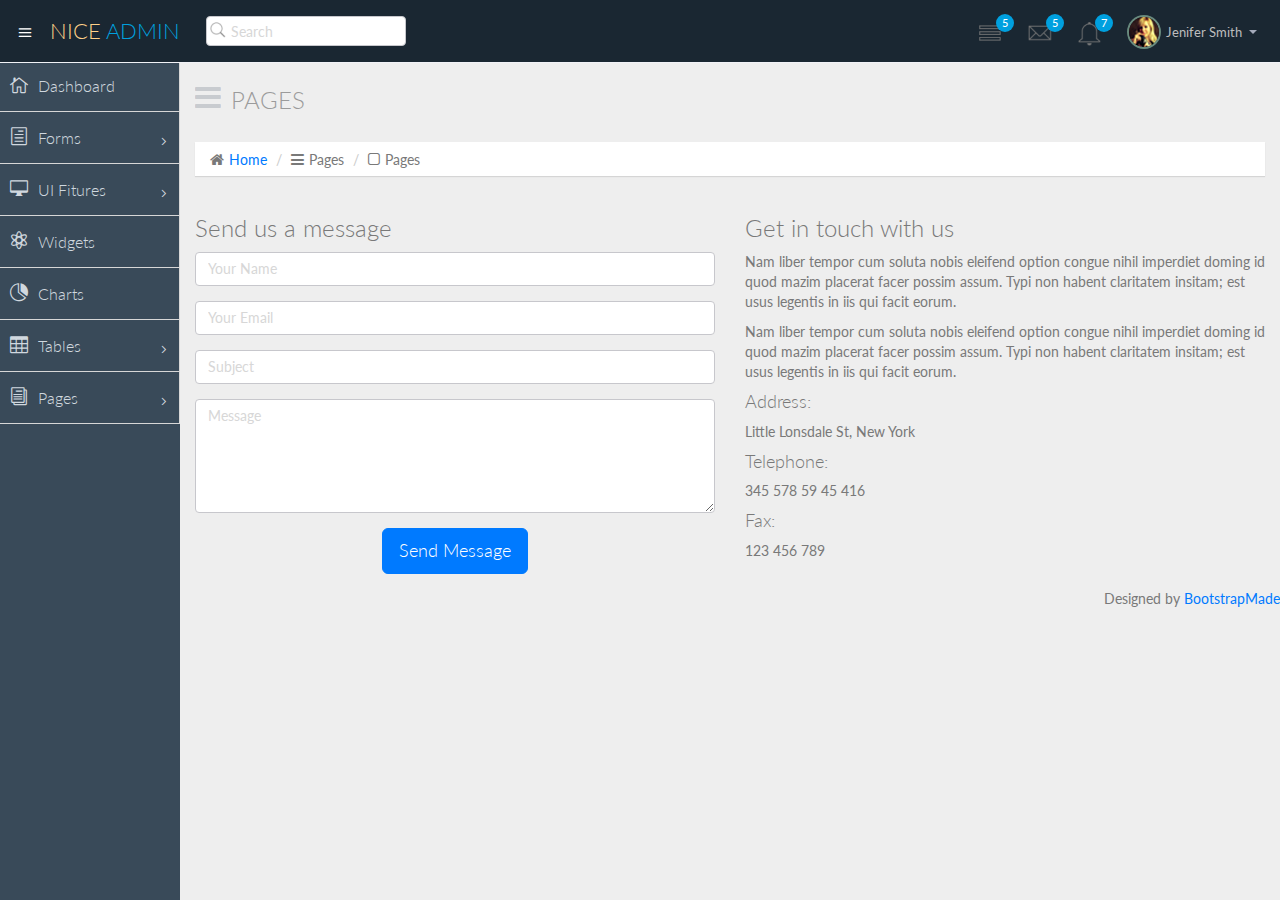
<file: admin/contact.html>
<!DOCTYPE html>
<html lang="en">

<head>
  <meta charset="utf-8">
  <meta name="viewport" content="width=device-width, initial-scale=1.0">
  <meta name="description" content="Creative - Bootstrap 3 Responsive Admin Template">
  <meta name="author" content="GeeksLabs">
  <meta name="keyword" content="Creative, Dashboard, Admin, Template, Theme, Bootstrap, Responsive, Retina, Minimal">
  <link rel="shortcut icon" href="img/favicon.png">

  <title>Blank | Creative - Bootstrap 3 Responsive Admin Template</title>

  <!-- Bootstrap CSS -->
  <link href="css/bootstrap.min.css" rel="stylesheet">
  <!-- bootstrap theme -->
  <link href="css/bootstrap-theme.css" rel="stylesheet">
  <!--external css-->
  <!-- font icon -->
  <link href="css/elegant-icons-style.css" rel="stylesheet" />
  <link href="css/font-awesome.min.css" rel="stylesheet" />
  <!-- Custom styles -->
  <link href="css/style.css" rel="stylesheet">
  <link href="css/style-responsive.css" rel="stylesheet" />

  <!-- HTML5 shim and Respond.js IE8 support of HTML5 -->
  <!--[if lt IE 9]>
      <script src="js/html5shiv.js"></script>
      <script src="js/respond.min.js"></script>
      <script src="js/lte-ie7.js"></script>
    <![endif]-->

    <!-- =======================================================
      Theme Name: NiceAdmin
      Theme URL: https://bootstrapmade.com/nice-admin-bootstrap-admin-html-template/
      Author: BootstrapMade
      Author URL: https://bootstrapmade.com
    ======================================================= -->
</head>

<body>
  <!-- container section start -->
  <section id="container" class="">
    <!--header start-->

    <header class="header dark-bg">
      <div class="toggle-nav">
        <div class="icon-reorder tooltips" data-original-title="Toggle Navigation" data-placement="bottom"><i class="icon_menu"></i></div>
      </div>

      <!--logo start-->
      <a href="index.html" class="logo">Nice <span class="lite">Admin</span></a>
      <!--logo end-->

      <div class="nav search-row" id="top_menu">
        <!--  search form start -->
        <ul class="nav top-menu">
          <li>
            <form class="navbar-form">
              <input class="form-control" placeholder="Search" type="text">
            </form>
          </li>
        </ul>
        <!--  search form end -->
      </div>

      <div class="top-nav notification-row">
        <!-- notificatoin dropdown start-->
        <ul class="nav pull-right top-menu">

          <!-- task notificatoin start -->
          <li id="task_notificatoin_bar" class="dropdown">
            <a data-toggle="dropdown" class="dropdown-toggle" href="#">
                            <i class="icon-task-l"></i>
                            <span class="badge bg-important">5</span>
                        </a>
            <ul class="dropdown-menu extended tasks-bar">
              <div class="notify-arrow notify-arrow-blue"></div>
              <li>
                <p class="blue">You have 5 pending tasks</p>
              </li>
              <li>
                <a href="#">
                  <div class="task-info">
                    <div class="desc">Design PSD </div>
                    <div class="percent">90%</div>
                  </div>
                  <div class="progress progress-striped">
                    <div class="progress-bar progress-bar-success" role="progressbar" aria-valuenow="90" aria-valuemin="0" aria-valuemax="100" style="width: 90%">
                      <span class="sr-only">90% Complete (success)</span>
                    </div>
                  </div>
                </a>
              </li>
              <li>
                <a href="#">
                  <div class="task-info">
                    <div class="desc">
                      Project 1
                    </div>
                    <div class="percent">30%</div>
                  </div>
                  <div class="progress progress-striped">
                    <div class="progress-bar progress-bar-warning" role="progressbar" aria-valuenow="30" aria-valuemin="0" aria-valuemax="100" style="width: 30%">
                      <span class="sr-only">30% Complete (warning)</span>
                    </div>
                  </div>
                </a>
              </li>
              <li>
                <a href="#">
                  <div class="task-info">
                    <div class="desc">Digital Marketing</div>
                    <div class="percent">80%</div>
                  </div>
                  <div class="progress progress-striped">
                    <div class="progress-bar progress-bar-info" role="progressbar" aria-valuenow="80" aria-valuemin="0" aria-valuemax="100" style="width: 80%">
                      <span class="sr-only">80% Complete</span>
                    </div>
                  </div>
                </a>
              </li>
              <li>
                <a href="#">
                  <div class="task-info">
                    <div class="desc">Logo Designing</div>
                    <div class="percent">78%</div>
                  </div>
                  <div class="progress progress-striped">
                    <div class="progress-bar progress-bar-danger" role="progressbar" aria-valuenow="78" aria-valuemin="0" aria-valuemax="100" style="width: 78%">
                      <span class="sr-only">78% Complete (danger)</span>
                    </div>
                  </div>
                </a>
              </li>
              <li>
                <a href="#">
                  <div class="task-info">
                    <div class="desc">Mobile App</div>
                    <div class="percent">50%</div>
                  </div>
                  <div class="progress progress-striped active">
                    <div class="progress-bar" role="progressbar" aria-valuenow="50" aria-valuemin="0" aria-valuemax="100" style="width: 50%">
                      <span class="sr-only">50% Complete</span>
                    </div>
                  </div>

                </a>
              </li>
              <li class="external">
                <a href="#">See All Tasks</a>
              </li>
            </ul>
          </li>
          <!-- task notificatoin end -->
          <!-- inbox notificatoin start-->
          <li id="mail_notificatoin_bar" class="dropdown">
            <a data-toggle="dropdown" class="dropdown-toggle" href="#">
                            <i class="icon-envelope-l"></i>
                            <span class="badge bg-important">5</span>
                        </a>
            <ul class="dropdown-menu extended inbox">
              <div class="notify-arrow notify-arrow-blue"></div>
              <li>
                <p class="blue">You have 5 new messages</p>
              </li>
              <li>
                <a href="#">
                                    <span class="photo"><img alt="avatar" src="./img/avatar-mini.jpg"></span>
                                    <span class="subject">
                                    <span class="from">Greg  Martin</span>
                                    <span class="time">1 min</span>
                                    </span>
                                    <span class="message">
                                        I really like this admin panel.
                                    </span>
                                </a>
              </li>
              <li>
                <a href="#">
                                    <span class="photo"><img alt="avatar" src="./img/avatar-mini2.jpg"></span>
                                    <span class="subject">
                                    <span class="from">Bob   Mckenzie</span>
                                    <span class="time">5 mins</span>
                                    </span>
                                    <span class="message">
                                     Hi, What is next project plan?
                                    </span>
                                </a>
              </li>
              <li>
                <a href="#">
                                    <span class="photo"><img alt="avatar" src="./img/avatar-mini3.jpg"></span>
                                    <span class="subject">
                                    <span class="from">Phillip   Park</span>
                                    <span class="time">2 hrs</span>
                                    </span>
                                    <span class="message">
                                        I am like to buy this Admin Template.
                                    </span>
                                </a>
              </li>
              <li>
                <a href="#">
                                    <span class="photo"><img alt="avatar" src="./img/avatar-mini4.jpg"></span>
                                    <span class="subject">
                                    <span class="from">Ray   Munoz</span>
                                    <span class="time">1 day</span>
                                    </span>
                                    <span class="message">
                                        Icon fonts are great.
                                    </span>
                                </a>
              </li>
              <li>
                <a href="#">See all messages</a>
              </li>
            </ul>
          </li>
          <!-- inbox notificatoin end -->
          <!-- alert notification start-->
          <li id="alert_notificatoin_bar" class="dropdown">
            <a data-toggle="dropdown" class="dropdown-toggle" href="#">

                            <i class="icon-bell-l"></i>
                            <span class="badge bg-important">7</span>
                        </a>
            <ul class="dropdown-menu extended notification">
              <div class="notify-arrow notify-arrow-blue"></div>
              <li>
                <p class="blue">You have 4 new notifications</p>
              </li>
              <li>
                <a href="#">
                                    <span class="label label-primary"><i class="icon_profile"></i></span>
                                    Friend Request
                                    <span class="small italic pull-right">5 mins</span>
                                </a>
              </li>
              <li>
                <a href="#">
                                    <span class="label label-warning"><i class="icon_pin"></i></span>
                                    John location.
                                    <span class="small italic pull-right">50 mins</span>
                                </a>
              </li>
              <li>
                <a href="#">
                                    <span class="label label-danger"><i class="icon_book_alt"></i></span>
                                    Project 3 Completed.
                                    <span class="small italic pull-right">1 hr</span>
                                </a>
              </li>
              <li>
                <a href="#">
                                    <span class="label label-success"><i class="icon_like"></i></span>
                                    Mick appreciated your work.
                                    <span class="small italic pull-right"> Today</span>
                                </a>
              </li>
              <li>
                <a href="#">See all notifications</a>
              </li>
            </ul>
          </li>
          <!-- alert notification end-->
          <!-- user login dropdown start-->
          <li class="dropdown">
            <a data-toggle="dropdown" class="dropdown-toggle" href="#">
                            <span class="profile-ava">
                                <img alt="" src="img/avatar1_small.jpg">
                            </span>
                            <span class="username">Jenifer Smith</span>
                            <b class="caret"></b>
                        </a>
            <ul class="dropdown-menu extended logout">
              <div class="log-arrow-up"></div>
              <li class="eborder-top">
                <a href="#"><i class="icon_profile"></i> My Profile</a>
              </li>
              <li>
                <a href="#"><i class="icon_mail_alt"></i> My Inbox</a>
              </li>
              <li>
                <a href="#"><i class="icon_clock_alt"></i> Timeline</a>
              </li>
              <li>
                <a href="#"><i class="icon_chat_alt"></i> Chats</a>
              </li>
              <li>
                <a href="login.html"><i class="icon_key_alt"></i> Log Out</a>
              </li>
              <li>
                <a href="documentation.html"><i class="icon_key_alt"></i> Documentation</a>
              </li>
              <li>
                <a href="documentation.html"><i class="icon_key_alt"></i> Documentation</a>
              </li>
            </ul>
          </li>
          <!-- user login dropdown end -->
        </ul>
        <!-- notificatoin dropdown end-->
      </div>
    </header>
    <!--header end-->

    <!--sidebar start-->
    <aside>
      <div id="sidebar" class="nav-collapse ">
        <!-- sidebar menu start-->
        <ul class="sidebar-menu">
          <li class="">
            <a class="" href="index.html">
                          <i class="icon_house_alt"></i>
                          <span>Dashboard</span>
                      </a>
          </li>
          <li class="sub-menu">
            <a href="javascript:;" class="">
                          <i class="icon_document_alt"></i>
                          <span>Forms</span>
                          <span class="menu-arrow arrow_carrot-right"></span>
                      </a>
            <ul class="sub">
              <li><a class="" href="form_component.html">Form Elements</a></li>
              <li><a class="" href="form_validation.html">Form Validation</a></li>
            </ul>
          </li>
          <li class="sub-menu">
            <a href="javascript:;" class="">
                          <i class="icon_desktop"></i>
                          <span>UI Fitures</span>
                          <span class="menu-arrow arrow_carrot-right"></span>
                      </a>
            <ul class="sub">
              <li><a class="" href="general.html">Components</a></li>
              <li><a class="" href="buttons.html">Buttons</a></li>
              <li><a class="" href="grids.html">Grids</a></li>
            </ul>
          </li>
          <li>
            <a class="" href="widgets.html">
              <i class="icon_genius"></i>
              <span>Widgets</span>
            </a>
          </li>
          <li>
            <a class="" href="chart-chartjs.html">
                          <i class="icon_piechart"></i>
                          <span>Charts</span>

                      </a>

          </li>

          <li class="sub-menu">
            <a href="javascript:;" class="">
                          <i class="icon_table"></i>
                          <span>Tables</span>
                          <span class="menu-arrow arrow_carrot-right"></span>
                      </a>
            <ul class="sub">
              <li><a class="" href="basic_table.html">Basic Table</a></li>
            </ul>
          </li>

          <li class="sub-menu ">
            <a href="javascript:;" class="">
                          <i class="icon_documents_alt"></i>
                          <span>Pages</span>
                          <span class="menu-arrow arrow_carrot-right"></span>
                      </a>
            <ul class="sub">
              <li><a class="" href="profile.html">Profile</a></li>
              <li><a class="" href="login.html"><span>Login Page</span></a></li>
              <li><a class="" href="contact.html"><span>Contact Page</span></a></li>
              <li><a class="active" href="blank.html">Blank Page</a></li>
              <li><a class="" href="404.html">404 Error</a></li>
            </ul>
          </li>

        </ul>
        <!-- sidebar menu end-->
      </div>
    </aside>
    <!--sidebar end-->

    <!--main content start-->
    <section id="main-content">
      <section class="wrapper">
        <div class="row">
          <div class="col-lg-12">
            <h3 class="page-header"><i class="fa fa fa-bars"></i> Pages</h3>
            <ol class="breadcrumb">
              <li><i class="fa fa-home"></i><a href="index.html">Home</a></li>
              <li><i class="fa fa-bars"></i>Pages</li>
              <li><i class="fa fa-square-o"></i>Pages</li>
            </ol>
          </div>
        </div>
        <!-- page start-->
        <div class="row">
          <div class="col-lg-6">
            <div class="recent">
              <h3>Send us a message</h3>
            </div>
            <div id="sendmessage">Your message has been sent. Thank you!</div>
            <div id="errormessage"></div>
            <form action="" method="post" role="form" class="contactForm">
              <div class="form-group">
                <input type="text" name="name" class="form-control" id="name" placeholder="Your Name" data-rule="minlen:4" data-msg="Please enter at least 4 chars" />
                <div class="validation"></div>
              </div>
              <div class="form-group">
                <input type="email" class="form-control" name="email" id="email" placeholder="Your Email" data-rule="email" data-msg="Please enter a valid email" />
                <div class="validation"></div>
              </div>
              <div class="form-group">
                <input type="text" class="form-control" name="subject" id="subject" placeholder="Subject" data-rule="minlen:4" data-msg="Please enter at least 8 chars of subject" />
                <div class="validation"></div>
              </div>
              <div class="form-group">
                <textarea class="form-control" name="message" rows="5" data-rule="required" data-msg="Please write something for us" placeholder="Message"></textarea>
                <div class="validation"></div>
              </div>

              <div class="text-center"><button type="submit" class="btn btn-primary btn-lg">Send Message</button></div>
            </form>
          </div>

          <div class="col-lg-6">
            <div class="recent">
              <h3>Get in touch with us</h3>
            </div>
            <div class="">
              <p>Nam liber tempor cum soluta nobis eleifend option congue nihil imperdiet doming id quod mazim placerat facer possim assum. Typi non habent claritatem insitam; est usus legentis in iis qui facit eorum.</p>
              <p>Nam liber tempor cum soluta nobis eleifend option congue nihil imperdiet doming id quod mazim placerat facer possim assum. Typi non habent claritatem insitam; est usus legentis in iis qui facit eorum.</p>

              <h4>Address:</h4>Little Lonsdale St, New York<br>
              <h4>Telephone:</h4>345 578 59 45 416</br>
              <h4>Fax:</h4>123 456 789
            </div>
          </div>
        </div>
        <!-- page end-->
      </section>
    </section>
    <!--main content end-->
    <div class="text-right">
      <div class="credits">
          <!--
            All the links in the footer should remain intact.
            You can delete the links only if you purchased the pro version.
            Licensing information: https://bootstrapmade.com/license/
            Purchase the pro version form: https://bootstrapmade.com/buy/?theme=NiceAdmin
          -->
          Designed by <a href="https://bootstrapmade.com/">BootstrapMade</a>
        </div>
    </div>
  </section>
  <!-- container section end -->
  <!-- javascripts -->
  <script src="js/jquery.js"></script>
  <script src="js/bootstrap.min.js"></script>
  <!-- nice scroll -->
  <script src="js/jquery.scrollTo.min.js"></script>
  <script src="js/jquery.nicescroll.js" type="text/javascript"></script>
  <!--custome script for all page-->
  <script src="js/scripts.js"></script>
  <script src="contactform/contactform.js"></script>


</body>

</html>
</file>
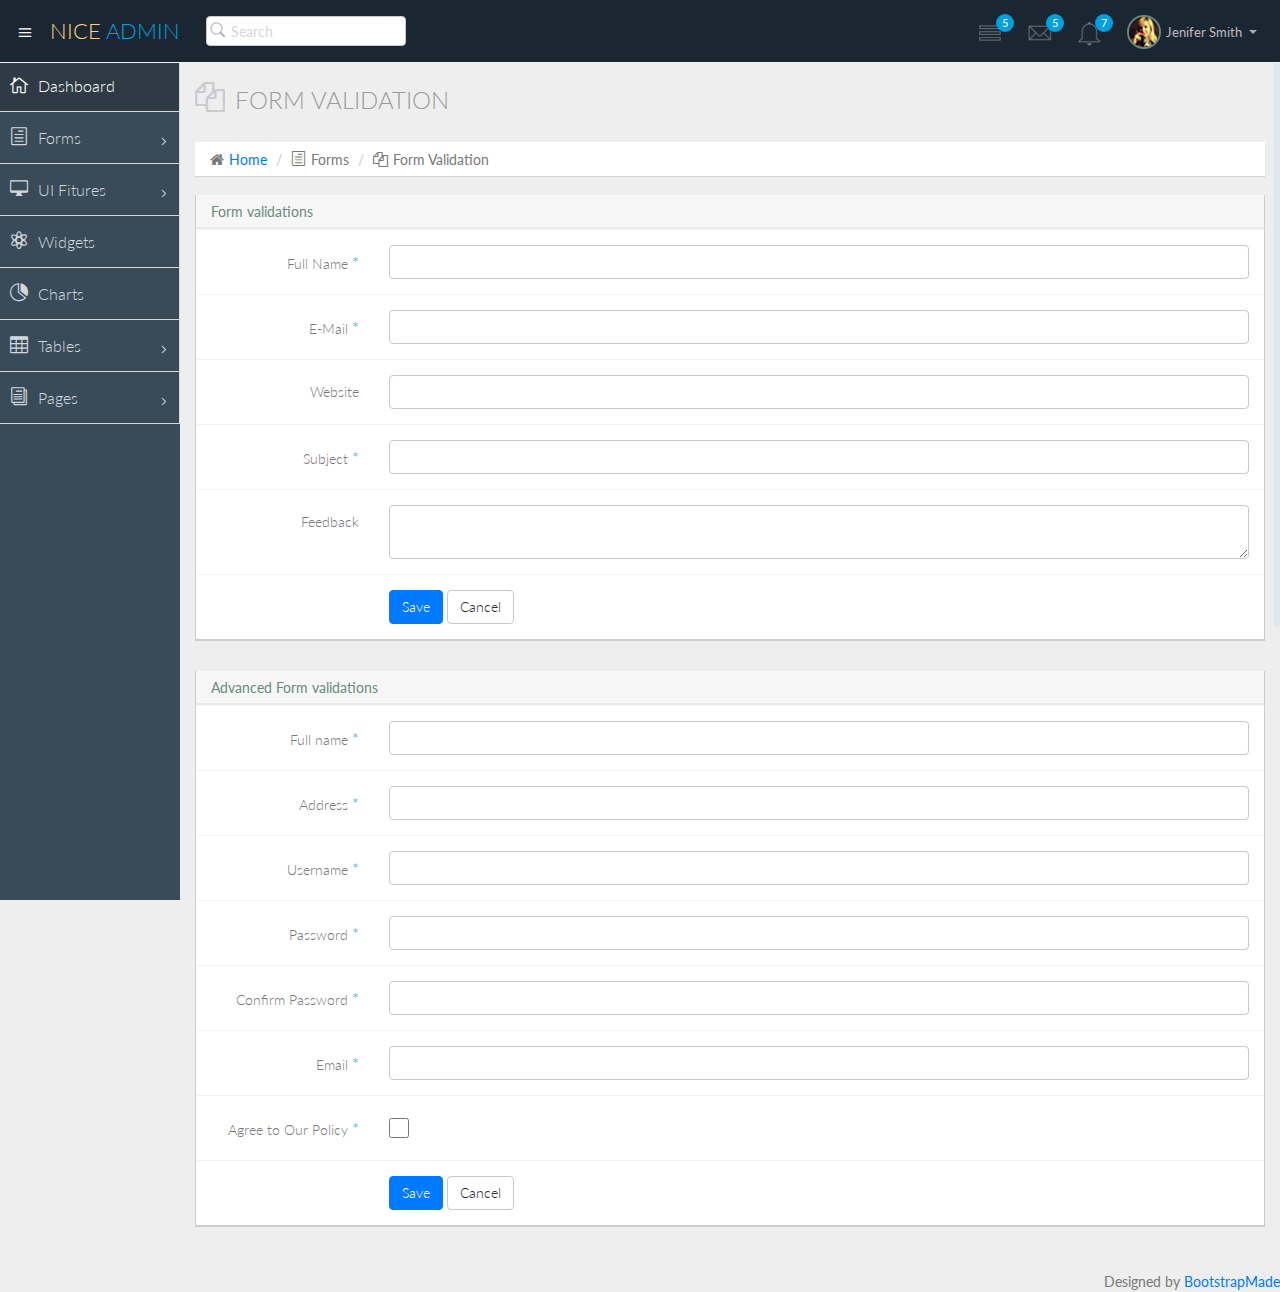
<file: admin/form_validation.html>
<!DOCTYPE html>
<html lang="en">

<head>
  <meta charset="utf-8">
  <meta name="viewport" content="width=device-width, initial-scale=1.0">
  <meta name="description" content="Creative - Bootstrap 3 Responsive Admin Template">
  <meta name="author" content="GeeksLabs">
  <meta name="keyword" content="Creative, Dashboard, Admin, Template, Theme, Bootstrap, Responsive, Retina, Minimal">
  <link rel="shortcut icon" href="img/favicon.png">

  <title>Form Validation | Creative - Bootstrap 3 Responsive Admin Template</title>

  <!-- Bootstrap CSS -->
  <link href="css/bootstrap.min.css" rel="stylesheet">
  <!-- bootstrap theme -->
  <link href="css/bootstrap-theme.css" rel="stylesheet">
  <!--external css-->
  <!-- font icon -->
  <link href="css/elegant-icons-style.css" rel="stylesheet" />
  <link href="css/font-awesome.min.css" rel="stylesheet" />
  <!-- Custom styles -->
  <link href="css/style.css" rel="stylesheet">
  <link href="css/style-responsive.css" rel="stylesheet" />

  <!-- HTML5 shim and Respond.js IE8 support of HTML5 -->
  <!--[if lt IE 9]>
      <script src="js/html5shiv.js"></script>
      <script src="js/respond.min.js"></script>
      <script src="js/lte-ie7.js"></script>
    <![endif]-->

    <!-- =======================================================
      Theme Name: NiceAdmin
      Theme URL: https://bootstrapmade.com/nice-admin-bootstrap-admin-html-template/
      Author: BootstrapMade
      Author URL: https://bootstrapmade.com
    ======================================================= -->
</head>

<body>
  <!-- container section start -->
  <section id="container" class="">
    <!--header start-->
    <header class="header dark-bg">
      <div class="toggle-nav">
        <div class="icon-reorder tooltips" data-original-title="Toggle Navigation" data-placement="bottom"><i class="icon_menu"></i></div>
      </div>

      <!--logo start-->
      <a href="index.html" class="logo">Nice <span class="lite">Admin</span></a>
      <!--logo end-->

      <div class="nav search-row" id="top_menu">
        <!--  search form start -->
        <ul class="nav top-menu">
          <li>
            <form class="navbar-form">
              <input class="form-control" placeholder="Search" type="text">
            </form>
          </li>
        </ul>
        <!--  search form end -->
      </div>

      <div class="top-nav notification-row">
        <!-- notificatoin dropdown start-->
        <ul class="nav pull-right top-menu">

          <!-- task notificatoin start -->
          <li id="task_notificatoin_bar" class="dropdown">
            <a data-toggle="dropdown" class="dropdown-toggle" href="#">
                            <i class="icon-task-l"></i>
                            <span class="badge bg-important">5</span>
                        </a>
            <ul class="dropdown-menu extended tasks-bar">
              <div class="notify-arrow notify-arrow-blue"></div>
              <li>
                <p class="blue">You have 5 pending tasks</p>
              </li>
              <li>
                <a href="#">
                  <div class="task-info">
                    <div class="desc">Design PSD </div>
                    <div class="percent">90%</div>
                  </div>
                  <div class="progress progress-striped">
                    <div class="progress-bar progress-bar-success" role="progressbar" aria-valuenow="90" aria-valuemin="0" aria-valuemax="100" style="width: 90%">
                      <span class="sr-only">90% Complete (success)</span>
                    </div>
                  </div>
                </a>
              </li>
              <li>
                <a href="#">
                  <div class="task-info">
                    <div class="desc">
                      Project 1
                    </div>
                    <div class="percent">30%</div>
                  </div>
                  <div class="progress progress-striped">
                    <div class="progress-bar progress-bar-warning" role="progressbar" aria-valuenow="30" aria-valuemin="0" aria-valuemax="100" style="width: 30%">
                      <span class="sr-only">30% Complete (warning)</span>
                    </div>
                  </div>
                </a>
              </li>
              <li>
                <a href="#">
                  <div class="task-info">
                    <div class="desc">Digital Marketing</div>
                    <div class="percent">80%</div>
                  </div>
                  <div class="progress progress-striped">
                    <div class="progress-bar progress-bar-info" role="progressbar" aria-valuenow="80" aria-valuemin="0" aria-valuemax="100" style="width: 80%">
                      <span class="sr-only">80% Complete</span>
                    </div>
                  </div>
                </a>
              </li>
              <li>
                <a href="#">
                  <div class="task-info">
                    <div class="desc">Logo Designing</div>
                    <div class="percent">78%</div>
                  </div>
                  <div class="progress progress-striped">
                    <div class="progress-bar progress-bar-danger" role="progressbar" aria-valuenow="78" aria-valuemin="0" aria-valuemax="100" style="width: 78%">
                      <span class="sr-only">78% Complete (danger)</span>
                    </div>
                  </div>
                </a>
              </li>
              <li>
                <a href="#">
                  <div class="task-info">
                    <div class="desc">Mobile App</div>
                    <div class="percent">50%</div>
                  </div>
                  <div class="progress progress-striped active">
                    <div class="progress-bar" role="progressbar" aria-valuenow="50" aria-valuemin="0" aria-valuemax="100" style="width: 50%">
                      <span class="sr-only">50% Complete</span>
                    </div>
                  </div>

                </a>
              </li>
              <li class="external">
                <a href="#">See All Tasks</a>
              </li>
            </ul>
          </li>
          <!-- task notificatoin end -->
          <!-- inbox notificatoin start-->
          <li id="mail_notificatoin_bar" class="dropdown">
            <a data-toggle="dropdown" class="dropdown-toggle" href="#">
                            <i class="icon-envelope-l"></i>
                            <span class="badge bg-important">5</span>
                        </a>
            <ul class="dropdown-menu extended inbox">
              <div class="notify-arrow notify-arrow-blue"></div>
              <li>
                <p class="blue">You have 5 new messages</p>
              </li>
              <li>
                <a href="#">
                                    <span class="photo"><img alt="avatar" src="./img/avatar-mini.jpg"></span>
                                    <span class="subject">
                                    <span class="from">Greg  Martin</span>
                                    <span class="time">1 min</span>
                                    </span>
                                    <span class="message">
                                        I really like this admin panel.
                                    </span>
                                </a>
              </li>
              <li>
                <a href="#">
                                    <span class="photo"><img alt="avatar" src="./img/avatar-mini2.jpg"></span>
                                    <span class="subject">
                                    <span class="from">Bob   Mckenzie</span>
                                    <span class="time">5 mins</span>
                                    </span>
                                    <span class="message">
                                     Hi, What is next project plan?
                                    </span>
                                </a>
              </li>
              <li>
                <a href="#">
                                    <span class="photo"><img alt="avatar" src="./img/avatar-mini3.jpg"></span>
                                    <span class="subject">
                                    <span class="from">Phillip   Park</span>
                                    <span class="time">2 hrs</span>
                                    </span>
                                    <span class="message">
                                        I am like to buy this Admin Template.
                                    </span>
                                </a>
              </li>
              <li>
                <a href="#">
                                    <span class="photo"><img alt="avatar" src="./img/avatar-mini4.jpg"></span>
                                    <span class="subject">
                                    <span class="from">Ray   Munoz</span>
                                    <span class="time">1 day</span>
                                    </span>
                                    <span class="message">
                                        Icon fonts are great.
                                    </span>
                                </a>
              </li>
              <li>
                <a href="#">See all messages</a>
              </li>
            </ul>
          </li>
          <!-- inbox notificatoin end -->
          <!-- alert notification start-->
          <li id="alert_notificatoin_bar" class="dropdown">
            <a data-toggle="dropdown" class="dropdown-toggle" href="#">

                            <i class="icon-bell-l"></i>
                            <span class="badge bg-important">7</span>
                        </a>
            <ul class="dropdown-menu extended notification">
              <div class="notify-arrow notify-arrow-blue"></div>
              <li>
                <p class="blue">You have 4 new notifications</p>
              </li>
              <li>
                <a href="#">
                                    <span class="label label-primary"><i class="icon_profile"></i></span>
                                    Friend Request
                                    <span class="small italic pull-right">5 mins</span>
                                </a>
              </li>
              <li>
                <a href="#">
                                    <span class="label label-warning"><i class="icon_pin"></i></span>
                                    John location.
                                    <span class="small italic pull-right">50 mins</span>
                                </a>
              </li>
              <li>
                <a href="#">
                                    <span class="label label-danger"><i class="icon_book_alt"></i></span>
                                    Project 3 Completed.
                                    <span class="small italic pull-right">1 hr</span>
                                </a>
              </li>
              <li>
                <a href="#">
                                    <span class="label label-success"><i class="icon_like"></i></span>
                                    Mick appreciated your work.
                                    <span class="small italic pull-right"> Today</span>
                                </a>
              </li>
              <li>
                <a href="#">See all notifications</a>
              </li>
            </ul>
          </li>
          <!-- alert notification end-->
          <!-- user login dropdown start-->
          <li class="dropdown">
            <a data-toggle="dropdown" class="dropdown-toggle" href="#">
                            <span class="profile-ava">
                                <img alt="" src="img/avatar1_small.jpg">
                            </span>
                            <span class="username">Jenifer Smith</span>
                            <b class="caret"></b>
                        </a>
            <ul class="dropdown-menu extended logout">
              <div class="log-arrow-up"></div>
              <li class="eborder-top">
                <a href="#"><i class="icon_profile"></i> My Profile</a>
              </li>
              <li>
                <a href="#"><i class="icon_mail_alt"></i> My Inbox</a>
              </li>
              <li>
                <a href="#"><i class="icon_clock_alt"></i> Timeline</a>
              </li>
              <li>
                <a href="#"><i class="icon_chat_alt"></i> Chats</a>
              </li>
              <li>
                <a href="login.html"><i class="icon_key_alt"></i> Log Out</a>
              </li>
              <li>
                <a href="documentation.html"><i class="icon_key_alt"></i> Documentation</a>
              </li>
              <li>
                <a href="documentation.html"><i class="icon_key_alt"></i> Documentation</a>
              </li>
            </ul>
          </li>
          <!-- user login dropdown end -->
        </ul>
        <!-- notificatoin dropdown end-->
      </div>
    </header>
    <!--header end-->

    <!--sidebar start-->
    <aside>
      <div id="sidebar" class="nav-collapse ">
        <!-- sidebar menu start-->
        <ul class="sidebar-menu">
          <li class="active">
            <a class="" href="index.html">
                          <i class="icon_house_alt"></i>
                          <span>Dashboard</span>
                      </a>
          </li>
          <li class="sub-menu">
            <a href="javascript:;" class="">
                          <i class="icon_document_alt"></i>
                          <span>Forms</span>
                          <span class="menu-arrow arrow_carrot-right"></span>
                      </a>
            <ul class="sub">
              <li><a class="" href="form_component.html">Form Elements</a></li>
              <li><a class="" href="form_validation.html">Form Validation</a></li>
            </ul>
          </li>
          <li class="sub-menu">
            <a href="javascript:;" class="">
                          <i class="icon_desktop"></i>
                          <span>UI Fitures</span>
                          <span class="menu-arrow arrow_carrot-right"></span>
                      </a>
            <ul class="sub">
              <li><a class="" href="general.html">Components</a></li>
              <li><a class="" href="buttons.html">Buttons</a></li>
              <li><a class="" href="grids.html">Grids</a></li>
            </ul>
          </li>
          <li>
            <a class="" href="widgets.html">
                          <i class="icon_genius"></i>
                          <span>Widgets</span>
                      </a>
          </li>
          <li>
            <a class="" href="chart-chartjs.html">
                          <i class="icon_piechart"></i>
                          <span>Charts</span>

                      </a>

          </li>

          <li class="sub-menu">
            <a href="javascript:;" class="">
                          <i class="icon_table"></i>
                          <span>Tables</span>
                          <span class="menu-arrow arrow_carrot-right"></span>
                      </a>
            <ul class="sub">
              <li><a class="" href="basic_table.html">Basic Table</a></li>
            </ul>
          </li>

          <li class="sub-menu">
            <a href="javascript:;" class="">
                          <i class="icon_documents_alt"></i>
                          <span>Pages</span>
                          <span class="menu-arrow arrow_carrot-right"></span>
                      </a>
            <ul class="sub">
              <li><a class="" href="profile.html">Profile</a></li>
              <li><a class="" href="login.html"><span>Login Page</span></a></li>
              <li><a class="" href="contact.html"><span>Contact Page</span></a></li>
              <li><a class="" href="blank.html">Blank Page</a></li>
              <li><a class="" href="404.html">404 Error</a></li>
            </ul>
          </li>

        </ul>
        <!-- sidebar menu end-->
      </div>
    </aside>
    <!--sidebar end-->

    <!--main content start-->
    <section id="main-content">
      <section class="wrapper">
        <div class="row">
          <div class="col-lg-12">
            <h3 class="page-header"><i class="fa fa-files-o"></i> Form Validation</h3>
            <ol class="breadcrumb">
              <li><i class="fa fa-home"></i><a href="index.html">Home</a></li>
              <li><i class="icon_document_alt"></i>Forms</li>
              <li><i class="fa fa-files-o"></i>Form Validation</li>
            </ol>
          </div>
        </div>
        <!-- Form validations -->
        <div class="row">
          <div class="col-lg-12">
            <section class="panel">
              <header class="panel-heading">
                Form validations
              </header>
              <div class="panel-body">
                <div class="form">
                  <form class="form-validate form-horizontal" id="feedback_form" method="get" action="">
                    <div class="form-group ">
                      <label for="cname" class="control-label col-lg-2">Full Name <span class="required">*</span></label>
                      <div class="col-lg-10">
                        <input class="form-control" id="cname" name="fullname" minlength="5" type="text" required />
                      </div>
                    </div>
                    <div class="form-group ">
                      <label for="cemail" class="control-label col-lg-2">E-Mail <span class="required">*</span></label>
                      <div class="col-lg-10">
                        <input class="form-control " id="cemail" type="email" name="email" required />
                      </div>
                    </div>
                    <div class="form-group ">
                      <label for="curl" class="control-label col-lg-2">Website</label>
                      <div class="col-lg-10">
                        <input class="form-control " id="curl" type="url" name="url" />
                      </div>
                    </div>
                    <div class="form-group ">
                      <label for="cname" class="control-label col-lg-2">Subject <span class="required">*</span></label>
                      <div class="col-lg-10">
                        <input class="form-control" id="subject" name="subject" minlength="5" type="text" required />
                      </div>
                    </div>
                    <div class="form-group ">
                      <label for="ccomment" class="control-label col-lg-2">Feedback</label>
                      <div class="col-lg-10">
                        <textarea class="form-control " id="ccomment" name="comment" required></textarea>
                      </div>
                    </div>
                    <div class="form-group">
                      <div class="col-lg-offset-2 col-lg-10">
                        <button class="btn btn-primary" type="submit">Save</button>
                        <button class="btn btn-default" type="button">Cancel</button>
                      </div>
                    </div>
                  </form>
                </div>

              </div>
            </section>
          </div>
        </div>
        <div class="row">
          <div class="col-lg-12">
            <section class="panel">
              <header class="panel-heading">
                Advanced Form validations
              </header>
              <div class="panel-body">
                <div class="form">
                  <form class="form-validate form-horizontal " id="register_form" method="get" action="">
                    <div class="form-group ">
                      <label for="fullname" class="control-label col-lg-2">Full name <span class="required">*</span></label>
                      <div class="col-lg-10">
                        <input class=" form-control" id="fullname" name="fullname" type="text" />
                      </div>
                    </div>
                    <div class="form-group ">
                      <label for="address" class="control-label col-lg-2">Address <span class="required">*</span></label>
                      <div class="col-lg-10">
                        <input class=" form-control" id="address" name="address" type="text" />
                      </div>
                    </div>
                    <div class="form-group ">
                      <label for="username" class="control-label col-lg-2">Username <span class="required">*</span></label>
                      <div class="col-lg-10">
                        <input class="form-control " id="username" name="username" type="text" />
                      </div>
                    </div>
                    <div class="form-group ">
                      <label for="password" class="control-label col-lg-2">Password <span class="required">*</span></label>
                      <div class="col-lg-10">
                        <input class="form-control " id="password" name="password" type="password" />
                      </div>
                    </div>
                    <div class="form-group ">
                      <label for="confirm_password" class="control-label col-lg-2">Confirm Password <span class="required">*</span></label>
                      <div class="col-lg-10">
                        <input class="form-control " id="confirm_password" name="confirm_password" type="password" />
                      </div>
                    </div>
                    <div class="form-group ">
                      <label for="email" class="control-label col-lg-2">Email <span class="required">*</span></label>
                      <div class="col-lg-10">
                        <input class="form-control " id="email" name="email" type="email" />
                      </div>
                    </div>
                    <div class="form-group ">
                      <label for="agree" class="control-label col-lg-2 col-sm-3">Agree to Our Policy <span class="required">*</span></label>
                      <div class="col-lg-10 col-sm-9">
                        <input type="checkbox" style="width: 20px" class="checkbox form-control" id="agree" name="agree" />
                      </div>
                    </div>
                    <div class="form-group">
                      <div class="col-lg-offset-2 col-lg-10">
                        <button class="btn btn-primary" type="submit">Save</button>
                        <button class="btn btn-default" type="button">Cancel</button>
                      </div>
                    </div>
                  </form>
                </div>
              </div>
            </section>
          </div>
        </div>
        <!-- page end-->
      </section>
    </section>
    <!--main content end-->
    <div class="text-right">
      <div class="credits">
          <!--
            All the links in the footer should remain intact.
            You can delete the links only if you purchased the pro version.
            Licensing information: https://bootstrapmade.com/license/
            Purchase the pro version form: https://bootstrapmade.com/buy/?theme=NiceAdmin
          -->
          Designed by <a href="https://bootstrapmade.com/">BootstrapMade</a>
        </div>
    </div>
  </section>
  <!-- container section end -->

  <!-- javascripts -->
  <script src="js/jquery.js"></script>
  <script src="js/bootstrap.min.js"></script>
  <!-- nice scroll -->
  <script src="js/jquery.scrollTo.min.js"></script>
  <script src="js/jquery.nicescroll.js" type="text/javascript"></script>
  <!-- jquery validate js -->
  <script type="text/javascript" src="js/jquery.validate.min.js"></script>

  <!-- custom form validation script for this page-->
  <script src="js/form-validation-script.js"></script>
  <!--custome script for all page-->
  <script src="js/scripts.js"></script>


</body>

</html>
</file>
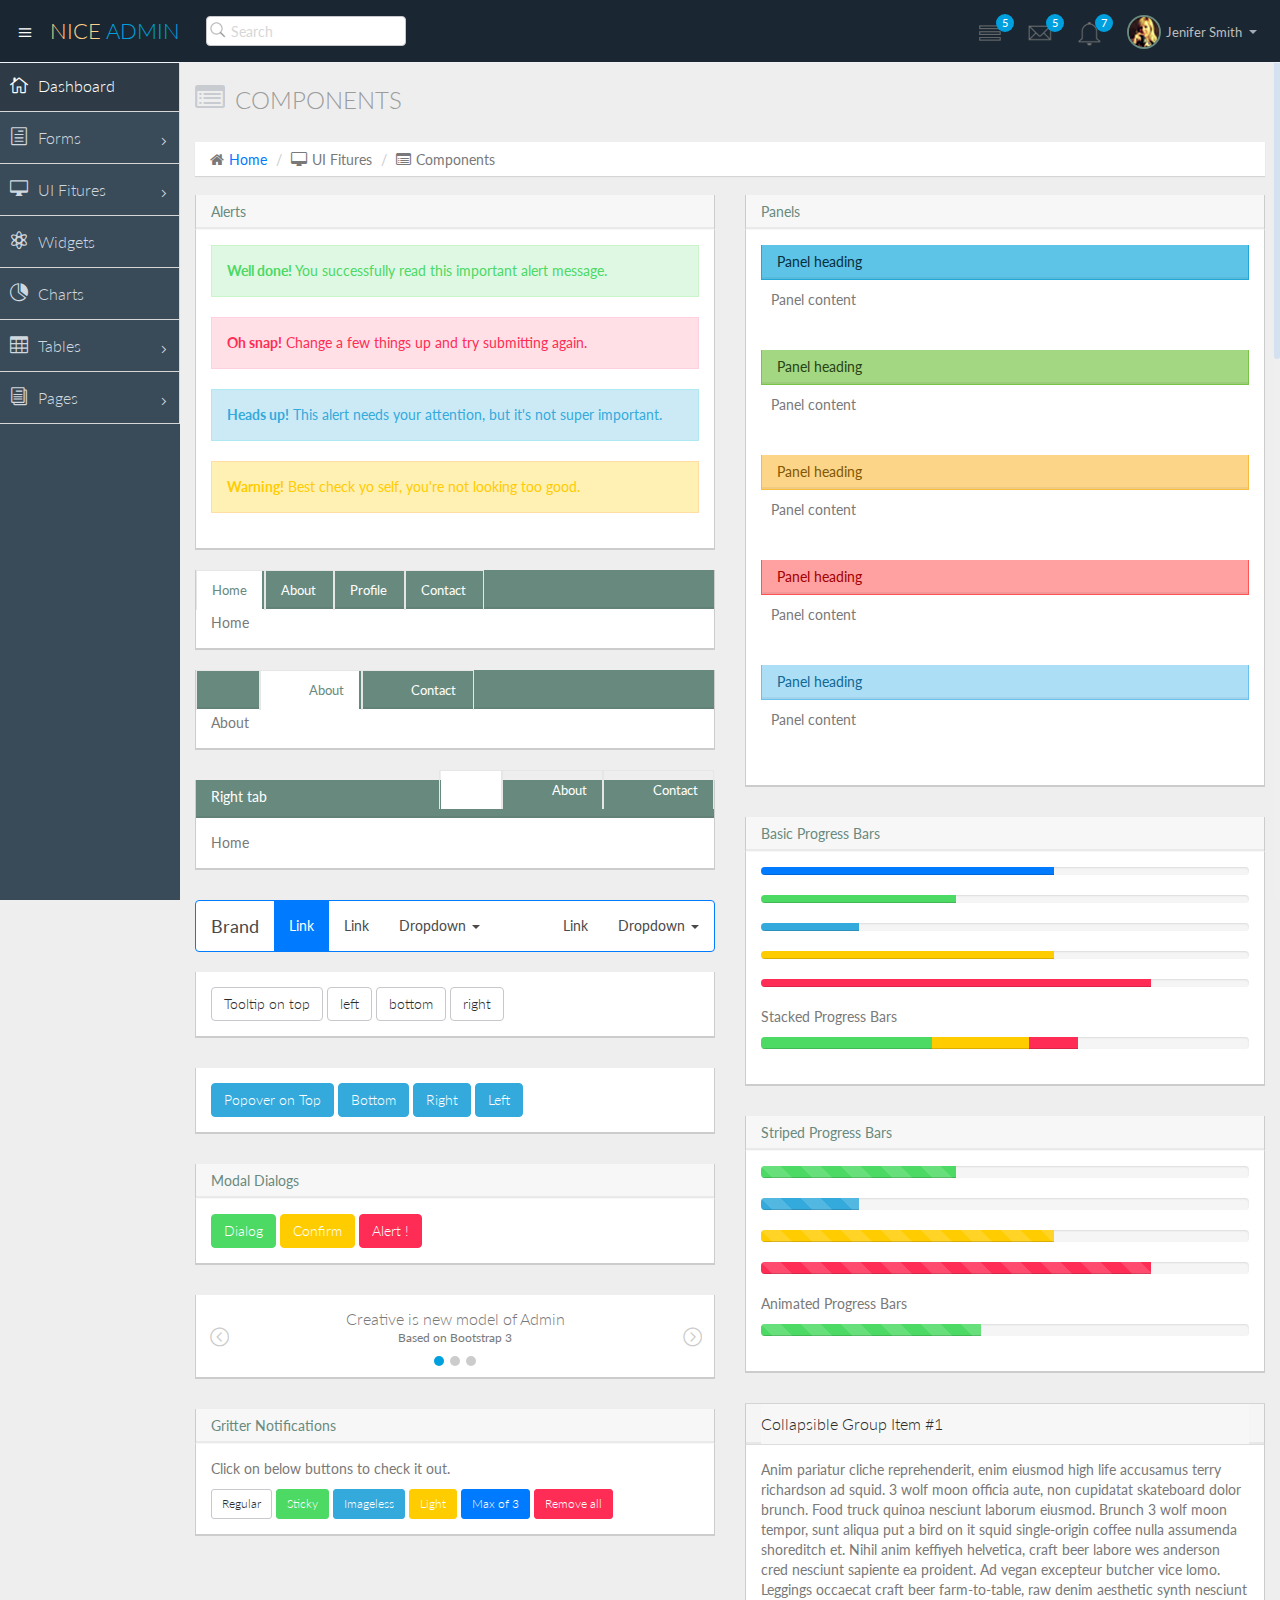
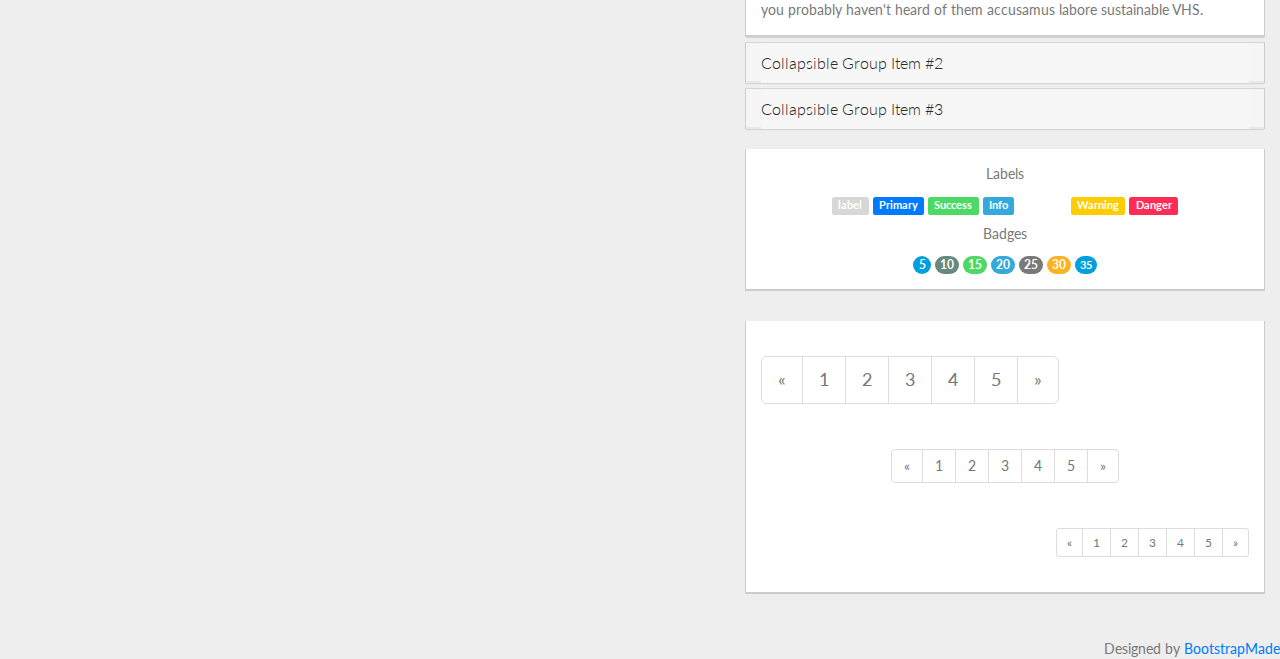
<file: admin/general.html>
<!DOCTYPE html>
<html lang="en">

<head>
  <meta charset="utf-8">
  <meta name="viewport" content="width=device-width, initial-scale=1.0">
  <meta name="description" content="Creative - Bootstrap 3 Responsive Admin Template">
  <meta name="author" content="GeeksLabs">
  <meta name="keyword" content="Creative, Dashboard, Admin, Template, Theme, Bootstrap, Responsive, Retina, Minimal">
  <link rel="shortcut icon" href="img/favicon.png">

  <title>Elements | Creative - Bootstrap 3 Responsive Admin Template</title>

  <!-- Bootstrap CSS -->
  <link href="css/bootstrap.min.css" rel="stylesheet">
  <!-- bootstrap theme -->
  <link href="css/bootstrap-theme.css" rel="stylesheet">
  <!--external css-->
  <!-- font icon -->
  <link href="css/elegant-icons-style.css" rel="stylesheet" />
  <link href="css/font-awesome.min.css" rel="stylesheet" />
  <!-- Custom styles -->
  <link href="css/style.css" rel="stylesheet">
  <link href="css/style-responsive.css" rel="stylesheet" />

  <!-- HTML5 shim and Respond.js IE8 support of HTML5 -->
  <!--[if lt IE 9]>
      <script src="js/html5shiv.js"></script>
      <script src="js/respond.min.js"></script>
      <script src="js/lte-ie7.js"></script>
    <![endif]-->

    <!-- =======================================================
      Theme Name: NiceAdmin
      Theme URL: https://bootstrapmade.com/nice-admin-bootstrap-admin-html-template/
      Author: BootstrapMade
      Author URL: https://bootstrapmade.com
    ======================================================= -->
</head>

<body>

  <!-- container section start -->
  <section id="container" class="">
    <!--header start-->
    <header class="header dark-bg">
      <div class="toggle-nav">
        <div class="icon-reorder tooltips" data-original-title="Toggle Navigation" data-placement="bottom"><i class="icon_menu"></i></div>
      </div>

      <!--logo start-->
      <a href="index.html" class="logo">Nice <span class="lite">Admin</span></a>
      <!--logo end-->

      <div class="nav search-row" id="top_menu">
        <!--  search form start -->
        <ul class="nav top-menu">
          <li>
            <form class="navbar-form">
              <input class="form-control" placeholder="Search" type="text">
            </form>
          </li>
        </ul>
        <!--  search form end -->
      </div>

      <div class="top-nav notification-row">
        <!-- notificatoin dropdown start-->
        <ul class="nav pull-right top-menu">

          <!-- task notificatoin start -->
          <li id="task_notificatoin_bar" class="dropdown">
            <a data-toggle="dropdown" class="dropdown-toggle" href="#">
                            <i class="icon-task-l"></i>
                            <span class="badge bg-important">5</span>
                        </a>
            <ul class="dropdown-menu extended tasks-bar">
              <div class="notify-arrow notify-arrow-blue"></div>
              <li>
                <p class="blue">You have 5 pending tasks</p>
              </li>
              <li>
                <a href="#">
                  <div class="task-info">
                    <div class="desc">Design PSD </div>
                    <div class="percent">90%</div>
                  </div>
                  <div class="progress progress-striped">
                    <div class="progress-bar progress-bar-success" role="progressbar" aria-valuenow="90" aria-valuemin="0" aria-valuemax="100" style="width: 90%">
                      <span class="sr-only">90% Complete (success)</span>
                    </div>
                  </div>
                </a>
              </li>
              <li>
                <a href="#">
                  <div class="task-info">
                    <div class="desc">
                      Project 1
                    </div>
                    <div class="percent">30%</div>
                  </div>
                  <div class="progress progress-striped">
                    <div class="progress-bar progress-bar-warning" role="progressbar" aria-valuenow="30" aria-valuemin="0" aria-valuemax="100" style="width: 30%">
                      <span class="sr-only">30% Complete (warning)</span>
                    </div>
                  </div>
                </a>
              </li>
              <li>
                <a href="#">
                  <div class="task-info">
                    <div class="desc">Digital Marketing</div>
                    <div class="percent">80%</div>
                  </div>
                  <div class="progress progress-striped">
                    <div class="progress-bar progress-bar-info" role="progressbar" aria-valuenow="80" aria-valuemin="0" aria-valuemax="100" style="width: 80%">
                      <span class="sr-only">80% Complete</span>
                    </div>
                  </div>
                </a>
              </li>
              <li>
                <a href="#">
                  <div class="task-info">
                    <div class="desc">Logo Designing</div>
                    <div class="percent">78%</div>
                  </div>
                  <div class="progress progress-striped">
                    <div class="progress-bar progress-bar-danger" role="progressbar" aria-valuenow="78" aria-valuemin="0" aria-valuemax="100" style="width: 78%">
                      <span class="sr-only">78% Complete (danger)</span>
                    </div>
                  </div>
                </a>
              </li>
              <li>
                <a href="#">
                  <div class="task-info">
                    <div class="desc">Mobile App</div>
                    <div class="percent">50%</div>
                  </div>
                  <div class="progress progress-striped active">
                    <div class="progress-bar" role="progressbar" aria-valuenow="50" aria-valuemin="0" aria-valuemax="100" style="width: 50%">
                      <span class="sr-only">50% Complete</span>
                    </div>
                  </div>

                </a>
              </li>
              <li class="external">
                <a href="#">See All Tasks</a>
              </li>
            </ul>
          </li>
          <!-- task notificatoin end -->
          <!-- inbox notificatoin start-->
          <li id="mail_notificatoin_bar" class="dropdown">
            <a data-toggle="dropdown" class="dropdown-toggle" href="#">
                            <i class="icon-envelope-l"></i>
                            <span class="badge bg-important">5</span>
                        </a>
            <ul class="dropdown-menu extended inbox">
              <div class="notify-arrow notify-arrow-blue"></div>
              <li>
                <p class="blue">You have 5 new messages</p>
              </li>
              <li>
                <a href="#">
                                    <span class="photo"><img alt="avatar" src="./img/avatar-mini.jpg"></span>
                                    <span class="subject">
                                    <span class="from">Greg  Martin</span>
                                    <span class="time">1 min</span>
                                    </span>
                                    <span class="message">
                                        I really like this admin panel.
                                    </span>
                                </a>
              </li>
              <li>
                <a href="#">
                                    <span class="photo"><img alt="avatar" src="./img/avatar-mini2.jpg"></span>
                                    <span class="subject">
                                    <span class="from">Bob   Mckenzie</span>
                                    <span class="time">5 mins</span>
                                    </span>
                                    <span class="message">
                                     Hi, What is next project plan?
                                    </span>
                                </a>
              </li>
              <li>
                <a href="#">
                                    <span class="photo"><img alt="avatar" src="./img/avatar-mini3.jpg"></span>
                                    <span class="subject">
                                    <span class="from">Phillip   Park</span>
                                    <span class="time">2 hrs</span>
                                    </span>
                                    <span class="message">
                                        I am like to buy this Admin Template.
                                    </span>
                                </a>
              </li>
              <li>
                <a href="#">
                                    <span class="photo"><img alt="avatar" src="./img/avatar-mini4.jpg"></span>
                                    <span class="subject">
                                    <span class="from">Ray   Munoz</span>
                                    <span class="time">1 day</span>
                                    </span>
                                    <span class="message">
                                        Icon fonts are great.
                                    </span>
                                </a>
              </li>
              <li>
                <a href="#">See all messages</a>
              </li>
            </ul>
          </li>
          <!-- inbox notificatoin end -->
          <!-- alert notification start-->
          <li id="alert_notificatoin_bar" class="dropdown">
            <a data-toggle="dropdown" class="dropdown-toggle" href="#">

                            <i class="icon-bell-l"></i>
                            <span class="badge bg-important">7</span>
                        </a>
            <ul class="dropdown-menu extended notification">
              <div class="notify-arrow notify-arrow-blue"></div>
              <li>
                <p class="blue">You have 4 new notifications</p>
              </li>
              <li>
                <a href="#">
                                    <span class="label label-primary"><i class="icon_profile"></i></span>
                                    Friend Request
                                    <span class="small italic pull-right">5 mins</span>
                                </a>
              </li>
              <li>
                <a href="#">
                                    <span class="label label-warning"><i class="icon_pin"></i></span>
                                    John location.
                                    <span class="small italic pull-right">50 mins</span>
                                </a>
              </li>
              <li>
                <a href="#">
                                    <span class="label label-danger"><i class="icon_book_alt"></i></span>
                                    Project 3 Completed.
                                    <span class="small italic pull-right">1 hr</span>
                                </a>
              </li>
              <li>
                <a href="#">
                                    <span class="label label-success"><i class="icon_like"></i></span>
                                    Mick appreciated your work.
                                    <span class="small italic pull-right"> Today</span>
                                </a>
              </li>
              <li>
                <a href="#">See all notifications</a>
              </li>
            </ul>
          </li>
          <!-- alert notification end-->
          <!-- user login dropdown start-->
          <li class="dropdown">
            <a data-toggle="dropdown" class="dropdown-toggle" href="#">
                            <span class="profile-ava">
                                <img alt="" src="img/avatar1_small.jpg">
                            </span>
                            <span class="username">Jenifer Smith</span>
                            <b class="caret"></b>
                        </a>
            <ul class="dropdown-menu extended logout">
              <div class="log-arrow-up"></div>
              <li class="eborder-top">
                <a href="#"><i class="icon_profile"></i> My Profile</a>
              </li>
              <li>
                <a href="#"><i class="icon_mail_alt"></i> My Inbox</a>
              </li>
              <li>
                <a href="#"><i class="icon_clock_alt"></i> Timeline</a>
              </li>
              <li>
                <a href="#"><i class="icon_chat_alt"></i> Chats</a>
              </li>
              <li>
                <a href="login.html"><i class="icon_key_alt"></i> Log Out</a>
              </li>
              <li>
                <a href="documentation.html"><i class="icon_key_alt"></i> Documentation</a>
              </li>
              <li>
                <a href="documentation.html"><i class="icon_key_alt"></i> Documentation</a>
              </li>
            </ul>
          </li>
          <!-- user login dropdown end -->
        </ul>
        <!-- notificatoin dropdown end-->
      </div>
    </header>
    <!--header end-->

    <!--sidebar start-->
    <aside>
      <div id="sidebar" class="nav-collapse ">
        <!-- sidebar menu start-->
        <ul class="sidebar-menu">
          <li class="active">
            <a class="" href="index.html">
                          <i class="icon_house_alt"></i>
                          <span>Dashboard</span>
                      </a>
          </li>
          <li class="sub-menu">
            <a href="javascript:;" class="">
                          <i class="icon_document_alt"></i>
                          <span>Forms</span>
                          <span class="menu-arrow arrow_carrot-right"></span>
                      </a>
            <ul class="sub">
              <li><a class="" href="form_component.html">Form Elements</a></li>
              <li><a class="" href="form_validation.html">Form Validation</a></li>
            </ul>
          </li>
          <li class="sub-menu">
            <a href="javascript:;" class="">
                          <i class="icon_desktop"></i>
                          <span>UI Fitures</span>
                          <span class="menu-arrow arrow_carrot-right"></span>
                      </a>
            <ul class="sub">
              <li><a class="" href="general.html">Components</a></li>
              <li><a class="" href="buttons.html">Buttons</a></li>
              <li><a class="" href="grids.html">Grids</a></li>
            </ul>
          </li>
          <li>
            <a class="" href="widgets.html">
                          <i class="icon_genius"></i>
                          <span>Widgets</span>
                      </a>
          </li>
          <li>
            <a class="" href="chart-chartjs.html">
                          <i class="icon_piechart"></i>
                          <span>Charts</span>

                      </a>

          </li>

          <li class="sub-menu">
            <a href="javascript:;" class="">
                          <i class="icon_table"></i>
                          <span>Tables</span>
                          <span class="menu-arrow arrow_carrot-right"></span>
                      </a>
            <ul class="sub">
              <li><a class="" href="basic_table.html">Basic Table</a></li>
            </ul>
          </li>

          <li class="sub-menu">
            <a href="javascript:;" class="">
                          <i class="icon_documents_alt"></i>
                          <span>Pages</span>
                          <span class="menu-arrow arrow_carrot-right"></span>
                      </a>
            <ul class="sub">
              <li><a class="" href="profile.html">Profile</a></li>
              <li><a class="" href="login.html"><span>Login Page</span></a></li>
              <li><a class="" href="contact.html"><span>Contact Page</span></a></li>
              <li><a class="" href="blank.html">Blank Page</a></li>
              <li><a class="" href="404.html">404 Error</a></li>
            </ul>
          </li>

        </ul>
        <!-- sidebar menu end-->
      </div>
    </aside>
    <!--sidebar end-->

    <!--main content start-->
    <section id="main-content">
      <section class="wrapper">
        <div class="row">
          <div class="col-lg-12">
            <h3 class="page-header"><i class="fa fa-list-alt"></i> Components</h3>
            <ol class="breadcrumb">
              <li><i class="fa fa-home"></i><a href="index.html">Home</a></li>
              <li><i class="fa fa-desktop"></i>UI Fitures</li>
              <li><i class="fa fa-list-alt"></i>Components</li>
            </ol>
          </div>
        </div>
        <div class="row">
          <div class="col-lg-6">
            <!--notification start-->
            <section class="panel">
              <header class="panel-heading">
                Alerts
              </header>
              <div class="panel-body">
                <div class="alert alert-success fade in">
                  <button data-dismiss="alert" class="close close-sm" type="button">
                                      <i class="icon-remove"></i>
                                  </button>
                  <strong>Well done!</strong> You successfully read this important alert message.
                </div>
                <div class="alert alert-block alert-danger fade in">
                  <button data-dismiss="alert" class="close close-sm" type="button">
                                      <i class="icon-remove"></i>
                                  </button>
                  <strong>Oh snap!</strong> Change a few things up and try submitting again.
                </div>
                <div class="alert alert-info fade in">
                  <button data-dismiss="alert" class="close close-sm" type="button">
                                      <i class="icon-remove"></i>
                                  </button>
                  <strong>Heads up!</strong> This alert needs your attention, but it's not super important.
                </div>
                <div class="alert alert-warning fade in">
                  <button data-dismiss="alert" class="close close-sm" type="button">
                                      <i class="icon-remove"></i>
                                  </button>
                  <strong>Warning!</strong> Best check yo self, you're not looking too good.
                </div>

              </div>
            </section>
            <!--notification end-->

            <!--tab nav start-->
            <section class="panel">
              <header class="panel-heading tab-bg-primary ">
                <ul class="nav nav-tabs">
                  <li class="active">
                    <a data-toggle="tab" href="#home">Home</a>
                  </li>
                  <li class="">
                    <a data-toggle="tab" href="#about">About</a>
                  </li>
                  <li class="">
                    <a data-toggle="tab" href="#profile">Profile</a>
                  </li>
                  <li class="">
                    <a data-toggle="tab" href="#contact">Contact</a>
                  </li>
                </ul>
              </header>
              <div class="panel-body">
                <div class="tab-content">
                  <div id="home" class="tab-pane active">
                    Home
                  </div>
                  <div id="about" class="tab-pane">About</div>
                  <div id="profile" class="tab-pane">Profile</div>
                  <div id="contact" class="tab-pane">Contact</div>
                </div>
              </div>
            </section>
            <!--tab nav start-->
            <!--tab nav start-->
            <section class="panel">
              <header class="panel-heading tab-bg-primary">
                <ul class="nav nav-tabs">
                  <li>
                    <a data-toggle="tab" href="#home-2">
                                          <i class="icon-home"></i>
                                      </a>
                  </li>
                  <li class="active">
                    <a data-toggle="tab" href="#about-2">
                                          <i class="icon-user"></i>
                                          About
                                      </a>
                  </li>
                  <li class="">
                    <a data-toggle="tab" href="#contact-2">
                                          <i class="icon-envelope"></i>
                                          Contact
                                      </a>
                  </li>
                </ul>
              </header>
              <div class="panel-body">
                <div class="tab-content">
                  <div id="home-2" class="tab-pane ">
                    Home
                  </div>
                  <div id="about-2" class="tab-pane active">About</div>
                  <div id="contact-2" class="tab-pane ">Contact</div>
                </div>
              </div>
            </section>
            <!--tab nav start-->

            <!--tab nav start-->
            <section class="panel">
              <header class="panel-heading tab-bg-primary tab-right ">
                <ul class="nav nav-tabs pull-right">
                  <li class="active">
                    <a data-toggle="tab" href="#home-3">
                                          <i class="icon-home"></i>
                                      </a>
                  </li>
                  <li class="">
                    <a data-toggle="tab" href="#about-3">
                                          <i class="icon-user"></i>
                                          About
                                      </a>
                  </li>
                  <li class="">
                    <a data-toggle="tab" href="#contact-3">
                                          <i class="icon-envelope"></i>
                                          Contact
                                      </a>
                  </li>
                </ul>
                <span class="hidden-sm wht-color">Right tab</span>
              </header>
              <div class="panel-body">
                <div class="tab-content">
                  <div id="home-3" class="tab-pane active">
                    Home
                  </div>
                  <div id="about-3" class="tab-pane">About</div>
                  <div id="contact-3" class="tab-pane">Contact</div>
                </div>
              </div>
            </section>
            <!--tab nav start-->

            <!--navigation start-->
            <nav class="navbar navbar-default" role="navigation">
              <!-- Brand and toggle get grouped for better mobile display -->
              <div class="navbar-header">
                <button type="button" class="navbar-toggle" data-toggle="collapse" data-target=".navbar-ex1-collapse">
                                  <span class="sr-only">Toggle navigation</span>
                                  <span class="icon-bar"></span>
                                  <span class="icon-bar"></span>
                                  <span class="icon-bar"></span>
                              </button>
                <a class="navbar-brand" href="#">Brand</a>
              </div>

              <!-- Collect the nav links, forms, and other content for toggling -->
              <div class="collapse navbar-collapse navbar-ex1-collapse">
                <ul class="nav navbar-nav">
                  <li class="active"><a href="#">Link</a></li>
                  <li><a href="javascript:;">Link</a></li>
                  <li class="dropdown">
                    <a href="javascript:;" class="dropdown-toggle" data-toggle="dropdown">Dropdown <b class="caret"></b></a>
                    <ul class="dropdown-menu">
                      <li><a href="#">Action</a></li>
                      <li><a href="#">Another action</a></li>
                      <li><a href="#">Something else here</a></li>
                      <li><a href="#">Separated link</a></li>
                      <li><a href="#">One more separated link</a></li>
                    </ul>
                  </li>
                </ul>
                <!--<form class="navbar-form navbar-left" role="search">-->
                <!--<div class="form-group">-->
                <!--<input type="text" class="form-control" placeholder="Search">-->
                <!--</div>-->
                <!--<button type="submit" class="btn btn-default">Submit</button>-->
                <!--</form>-->
                <ul class="nav navbar-nav navbar-right">
                  <li><a href="javascript:;">Link</a></li>
                  <li class="dropdown">
                    <a href="javascript:;" class="dropdown-toggle" data-toggle="dropdown">Dropdown <b class="caret"></b></a>
                    <ul class="dropdown-menu">
                      <li><a href="#">Action</a></li>
                      <li><a href="#">Another action</a></li>
                      <li><a href="#">Something else here</a></li>
                      <li><a href="#">Separated link</a></li>
                    </ul>
                  </li>
                </ul>
              </div>
              <!-- /.navbar-collapse -->
            </nav>

            <!--navigation end-->

            <!--tooltips start-->
            <section class="panel">
              <div class="panel-body">
                <button title="" data-placement="top" data-toggle="tooltip" class="btn btn-default tooltips" type="button" data-original-title="Tooltip on top">Tooltip on top</button>
                <button title="" data-placement="left" data-toggle="tooltip" class="btn btn-default tooltips" type="button" data-original-title="Tooltip on left"> left</button>
                <button title="Tooltip on bottom" data-placement="bottom" data-toggle="tooltip " class="btn btn-default tooltips" type="button"> bottom</button>
                <button title="Tooltip on right" data-placement="right" data-toggle="tooltip" class="btn btn-default tooltips" type="button"> right</button>
              </div>
            </section>
            <!--tooltips start-->

            <!--popover start-->
            <section class="panel">
              <div class="panel-body">
                <button data-original-title="Popovers in top" data-content="And here's some amazing content. It's very engaging. right?" data-placement="top" data-trigger="hover" class="btn btn-info popovers">Popover on Top</button>
                <button data-original-title="Popovers in bottom" data-content="Vivamus sagittis lacus vel augue laoreet rutrum faucibus." data-placement="bottom" data-trigger="hover" class="btn btn-info popovers">Bottom</button>
                <button data-original-title="Popovers in right" data-content="Vivamus sagittis lacus vel augue laoreet rutrum faucibus." data-placement="right" data-trigger="hover" class="btn btn-info popovers">Right</button>
                <button data-original-title="Popovers in left" data-content="Vivamus sagittis lacus vel augue laoreet rutrum faucibus." data-placement="left" data-trigger="hover" class="btn btn-info popovers">Left</button>
              </div>
            </section>
            <!--popover start-->

            <!--modal start-->
            <section class="panel">
              <header class="panel-heading">
                Modal Dialogs
              </header>
              <div class="panel-body">
                <a class="btn btn-success" data-toggle="modal" href="#myModal">
                                  Dialog
                              </a>
                <a class="btn btn-warning" data-toggle="modal" href="#myModal2">
                                  Confirm
                              </a>
                <a class="btn btn-danger" data-toggle="modal" href="#myModal3">
                                  Alert !
                              </a>
                <!-- Modal -->
                <div class="modal fade" id="myModal" tabindex="-1" role="dialog" aria-labelledby="myModalLabel" aria-hidden="true">
                  <div class="modal-dialog">
                    <div class="modal-content">
                      <div class="modal-header">
                        <button type="button" class="close" data-dismiss="modal" aria-hidden="true">&times;</button>
                        <h4 class="modal-title">Modal Tittle</h4>
                      </div>
                      <div class="modal-body">

                        Body goes here...

                      </div>
                      <div class="modal-footer">
                        <button data-dismiss="modal" class="btn btn-default" type="button">Close</button>
                        <button class="btn btn-success" type="button">Save changes</button>
                      </div>
                    </div>
                  </div>
                </div>
                <!-- modal -->
                <!-- Modal -->
                <div class="modal fade" id="myModal2" tabindex="-1" role="dialog" aria-labelledby="myModalLabel" aria-hidden="true">
                  <div class="modal-dialog">
                    <div class="modal-content">
                      <div class="modal-header">
                        <button type="button" class="close" data-dismiss="modal" aria-hidden="true">&times;</button>
                        <h4 class="modal-title">Modal Tittle</h4>
                      </div>
                      <div class="modal-body">

                        Body goes here...

                      </div>
                      <div class="modal-footer">
                        <button data-dismiss="modal" class="btn btn-default" type="button">Close</button>
                        <button class="btn btn-warning" type="button"> Confirm</button>
                      </div>
                    </div>
                  </div>
                </div>
                <!-- modal -->
                <!-- Modal -->
                <div class="modal fade" id="myModal3" tabindex="-1" role="dialog" aria-labelledby="myModalLabel" aria-hidden="true">
                  <div class="modal-dialog">
                    <div class="modal-content">
                      <div class="modal-header">
                        <button type="button" class="close" data-dismiss="modal" aria-hidden="true">&times;</button>
                        <h4 class="modal-title">Modal Tittle</h4>
                      </div>
                      <div class="modal-body">

                        Body goes here...

                      </div>
                      <div class="modal-footer">
                        <button class="btn btn-danger" type="button"> Ok</button>
                      </div>
                    </div>
                  </div>
                </div>
                <!-- modal -->

              </div>
            </section>
            <!--modal start-->

            <!--carousel start-->
            <section class="panel">
              <div id="c-slide" class="carousel slide auto panel-body">
                <ol class="carousel-indicators out">
                  <li class="active" data-slide-to="0" data-target="#c-slide"></li>
                  <li class="" data-slide-to="1" data-target="#c-slide"></li>
                  <li class="" data-slide-to="2" data-target="#c-slide"></li>
                </ol>
                <div class="carousel-inner">
                  <div class="item text-center active">
                    <h3>Creative is new model of Admin</h3>
                    <small class="">Based on Bootstrap 3</small>
                  </div>
                  <div class="item text-center">
                    <h3>Massive UI Elements</h3>
                    <small class="">Fully Responsive</small>
                  </div>
                  <div class="item text-center">
                    <h3>Well Documentation</h3>
                    <small class="">Easy to Use</small>
                  </div>
                </div>
                <a data-slide="prev" href="#c-slide" class="left carousel-control">
                                  <i class="arrow_carrot-left_alt2"></i>
                              </a>
                <a data-slide="next" href="#c-slide" class="right carousel-control">
                                  <i class="arrow_carrot-right_alt2"></i>
                              </a>
              </div>
            </section>
            <!--carousel end-->

            <!--gritter notification start-->
            <section class="panel">
              <header class="panel-heading">
                Gritter Notifications
              </header>
              <div class="panel-body">
                <p class="">Click on below buttons to check it out.</p>
                <a id="add-regular" class="btn btn-default btn-sm" href="javascript:;">Regular</a>
                <a id="add-sticky" class="btn btn-success  btn-sm" href="javascript:;">Sticky</a>
                <a id="add-without-image" class="btn btn-info  btn-sm" href="javascript:;">Imageless</a>

                <a id="add-gritter-light" class="btn btn-warning  btn-sm" href="javascript:;">Light</a>
                <a id="add-max" class="btn btn-primary  btn-sm" href="javascript:;">Max of 3</a>
                <a id="remove-all" class="btn btn-danger  btn-sm" href="#">Remove all</a>
              </div>
            </section>
            <!--gritter notification end-->

          </div>
          <div class="col-lg-6">
            <section class="panel">
              <header class="panel-heading">
                Panels
              </header>
              <div class="panel-body">
                <div class="panel panel-primary">
                  <div class="panel-heading">Panel heading</div>
                  <div class="panel-content">Panel content</div>
                </div>
                <div class="panel panel-success">
                  <div class="panel-heading">Panel heading</div>
                  <div class="panel-content">Panel content</div>
                </div>
                <div class="panel panel-warning">
                  <div class="panel-heading">Panel heading</div>
                  <div class="panel-content">Panel content</div>
                </div>
                <div class="panel panel-danger">
                  <div class="panel-heading">Panel heading</div>
                  <div class="panel-content">Panel content</div>
                </div>
                <div class="panel panel-info">
                  <div class="panel-heading">Panel heading</div>
                  <div class="panel-content">Panel content</div>
                </div>
              </div>
            </section>
            <!--progress bar start-->
            <section class="panel">
              <header class="panel-heading">
                Basic Progress Bars
              </header>
              <div class="panel-body">
                <div class="progress progress-xs">
                  <div class="progress-bar" role="progressbar" aria-valuenow="60" aria-valuemin="0" aria-valuemax="100" style="width: 60%;">
                    <span class="sr-only">60% Complete</span>
                  </div>
                </div>
                <div class="progress progress-xs">
                  <div class="progress-bar progress-bar-success" role="progressbar" aria-valuenow="40" aria-valuemin="0" aria-valuemax="100" style="width: 40%">
                    <span class="sr-only">40% Complete (success)</span>
                  </div>
                </div>
                <div class="progress progress-xs">
                  <div class="progress-bar progress-bar-info" role="progressbar" aria-valuenow="20" aria-valuemin="0" aria-valuemax="100" style="width: 20%">
                    <span class="sr-only">20% Complete</span>
                  </div>
                </div>
                <div class="progress progress-xs">
                  <div class="progress-bar progress-bar-warning" role="progressbar" aria-valuenow="60" aria-valuemin="0" aria-valuemax="100" style="width: 60%">
                    <span class="sr-only">60% Complete (warning)</span>
                  </div>
                </div>
                <div class="progress progress-xs">
                  <div class="progress-bar progress-bar-danger" role="progressbar" aria-valuenow="80" aria-valuemin="0" aria-valuemax="100" style="width: 80%">
                    <span class="sr-only">80% Complete</span>
                  </div>
                </div>
                <p class="">
                  Stacked Progress Bars
                </p>
                <div class="progress progress-sm">
                  <div class="progress-bar progress-bar-success" style="width: 35%">
                    <span class="sr-only">35% Complete (success)</span>
                  </div>
                  <div class="progress-bar progress-bar-warning" style="width: 20%">
                    <span class="sr-only">20% Complete (warning)</span>
                  </div>
                  <div class="progress-bar progress-bar-danger" style="width: 10%">
                    <span class="sr-only">10% Complete (danger)</span>
                  </div>
                </div>
              </div>
            </section>
            <section class="panel">
              <header class="panel-heading">
                Striped Progress Bars
              </header>
              <div class="panel-body">
                <div class="progress progress-striped progress-sm">
                  <div class="progress-bar progress-bar-success" role="progressbar" aria-valuenow="40" aria-valuemin="0" aria-valuemax="100" style="width: 40%">
                    <span class="sr-only">40% Complete (success)</span>
                  </div>
                </div>
                <div class="progress progress-striped progress-sm">
                  <div class="progress-bar progress-bar-info" role="progressbar" aria-valuenow="20" aria-valuemin="0" aria-valuemax="100" style="width: 20%">
                    <span class="sr-only">20% Complete</span>
                  </div>
                </div>
                <div class="progress progress-striped progress-sm">
                  <div class="progress-bar progress-bar-warning" role="progressbar" aria-valuenow="60" aria-valuemin="0" aria-valuemax="100" style="width: 60%">
                    <span class="sr-only">60% Complete (warning)</span>
                  </div>
                </div>
                <div class="progress progress-striped progress-sm">
                  <div class="progress-bar progress-bar-danger" role="progressbar" aria-valuenow="80" aria-valuemin="0" aria-valuemax="100" style="width: 80%">
                    <span class="sr-only">80% Complete (danger)</span>
                  </div>
                </div>
                <p class="">
                  Animated Progress Bars
                </p>
                <div class="progress progress-striped active progress-sm">
                  <div class="progress-bar progress-bar-success" role="progressbar" aria-valuenow="45" aria-valuemin="0" aria-valuemax="100" style="width: 45%">
                    <span class="sr-only">45% Complete</span>
                  </div>
                </div>
              </div>
            </section>
            <!--progress bar end-->

            <!--collapse start-->
            <div class="panel-group m-bot20" id="accordion">
              <div class="panel panel-default">
                <div class="panel-heading">
                  <h4 class="panel-title">
                                      <a class="accordion-toggle" data-toggle="collapse" data-parent="#accordion" href="#collapseOne">
                                          Collapsible Group Item #1
                                      </a>
                                  </h4>
                </div>
                <div id="collapseOne" class="panel-collapse collapse in">
                  <div class="panel-body">
                    Anim pariatur cliche reprehenderit, enim eiusmod high life accusamus terry richardson ad squid. 3 wolf moon officia aute, non cupidatat skateboard dolor brunch. Food truck quinoa nesciunt laborum eiusmod. Brunch 3 wolf moon tempor, sunt aliqua put a bird
                    on it squid single-origin coffee nulla assumenda shoreditch et. Nihil anim keffiyeh helvetica, craft beer labore wes anderson cred nesciunt sapiente ea proident. Ad vegan excepteur butcher vice lomo. Leggings occaecat craft beer farm-to-table,
                    raw denim aesthetic synth nesciunt you probably haven't heard of them accusamus labore sustainable VHS.
                  </div>
                </div>
              </div>
              <div class="panel panel-default">
                <div class="panel-heading">
                  <h4 class="panel-title">
                                      <a class="accordion-toggle" data-toggle="collapse" data-parent="#accordion" href="#collapseTwo">
                                          Collapsible Group Item #2
                                      </a>
                                  </h4>
                </div>
                <div id="collapseTwo" class="panel-collapse collapse">
                  <div class="panel-body">
                    Anim pariatur cliche reprehenderit, enim eiusmod high life accusamus terry richardson ad squid. 3 wolf moon officia aute, non cupidatat skateboard dolor brunch. Food truck quinoa nesciunt laborum eiusmod. Brunch 3 wolf moon tempor, sunt aliqua put a bird
                    on it squid single-origin coffee nulla assumenda shoreditch et. Nihil anim keffiyeh helvetica, craft beer labore wes anderson cred nesciunt sapiente ea proident. Ad vegan excepteur butcher vice lomo. Leggings occaecat craft beer farm-to-table,
                    raw denim aesthetic synth nesciunt you probably haven't heard of them accusamus labore sustainable VHS.
                  </div>
                </div>
              </div>
              <div class="panel panel-default">
                <div class="panel-heading">
                  <h4 class="panel-title">
                                      <a class="accordion-toggle" data-toggle="collapse" data-parent="#accordion" href="#collapseThree">
                                          Collapsible Group Item #3
                                      </a>
                                  </h4>
                </div>
                <div id="collapseThree" class="panel-collapse collapse">
                  <div class="panel-body">
                    Anim pariatur cliche reprehenderit, enim eiusmod high life accusamus terry richardson ad squid. 3 wolf moon officia aute, non cupidatat skateboard dolor brunch. Food truck quinoa nesciunt laborum eiusmod. Brunch 3 wolf moon tempor, sunt aliqua put a bird
                    on it squid single-origin coffee nulla assumenda shoreditch et. Nihil anim keffiyeh helvetica, craft beer labore wes anderson cred nesciunt sapiente ea proident. Ad vegan excepteur butcher vice lomo. Leggings occaecat craft beer farm-to-table,
                    raw denim aesthetic synth nesciunt you probably haven't heard of them accusamus labore sustainable VHS.
                  </div>
                </div>
              </div>
            </div>
            <!--collapse end-->

            <!--label and badge start-->
            <section class="panel">
              <div class="panel-body">
                <p class=" text-center">Labels</p>
                <p class="text-center">
                  <span class="label label-default">label</span>
                  <span class="label label-primary">Primary</span>
                  <span class="label label-success">Success</span>
                  <span class="label label-info">Info</span>
                  <span class="label label-inverse">Inverse</span>
                  <span class="label label-warning">Warning</span>
                  <span class="label label-danger">Danger</span>
                </p>
                <p class=" text-center">Badges</p>
                <p class="m-bot-none text-center">
                  <span class="badge">5</span>
                  <span class="badge bg-primary">10</span>
                  <span class="badge bg-success">15</span>
                  <span class="badge bg-info">20</span>
                  <span class="badge bg-inverse">25</span>
                  <span class="badge bg-warning">30</span>
                  <span class="badge bg-important">35</span>
                </p>
              </div>
            </section>
            <!--label and badge end-->

            <!--pagination start-->
            <section class="panel">
              <div class="panel-body">
                <div>
                  <ul class="pagination pagination-lg">
                    <li><a href="#">«</a></li>
                    <li><a href="#">1</a></li>
                    <li><a href="#">2</a></li>
                    <li><a href="#">3</a></li>
                    <li><a href="#">4</a></li>
                    <li><a href="#">5</a></li>
                    <li><a href="#">»</a></li>
                  </ul>
                </div>
                <div class="text-center">
                  <ul class="pagination">
                    <li><a href="#">«</a></li>
                    <li><a href="#">1</a></li>
                    <li><a href="#">2</a></li>
                    <li><a href="#">3</a></li>
                    <li><a href="#">4</a></li>
                    <li><a href="#">5</a></li>
                    <li><a href="#">»</a></li>
                  </ul>
                </div>
                <div>
                  <ul class="pagination pagination-sm pull-right">
                    <li><a href="#">«</a></li>
                    <li><a href="#">1</a></li>
                    <li><a href="#">2</a></li>
                    <li><a href="#">3</a></li>
                    <li><a href="#">4</a></li>
                    <li><a href="#">5</a></li>
                    <li><a href="#">»</a></li>
                  </ul>
                </div>
              </div>
            </section>
            <!--pagination end-->

          </div>

        </div>
      </section>
    </section>
    <!--main content end-->
    <div class="text-right">
      <div class="credits">
          <!--
            All the links in the footer should remain intact.
            You can delete the links only if you purchased the pro version.
            Licensing information: https://bootstrapmade.com/license/
            Purchase the pro version form: https://bootstrapmade.com/buy/?theme=NiceAdmin
          -->
          Designed by <a href="https://bootstrapmade.com/">BootstrapMade</a>
        </div>
    </div>
  </section>
  <!-- container section end -->

  <!-- javascripts -->
  <script src="js/jquery.js"></script>
  <script src="js/bootstrap.min.js"></script>
  <!-- nice scroll -->
  <script src="js/jquery.scrollTo.min.js"></script>
  <script src="js/jquery.nicescroll.js" type="text/javascript"></script>
  <!-- gritter -->

  <!-- custom gritter script for this page only-->
  <script src="js/gritter.js" type="text/javascript"></script>
  <!--custome script for all page-->
  <script src="js/scripts.js"></script>




</body>

</html>
</file>
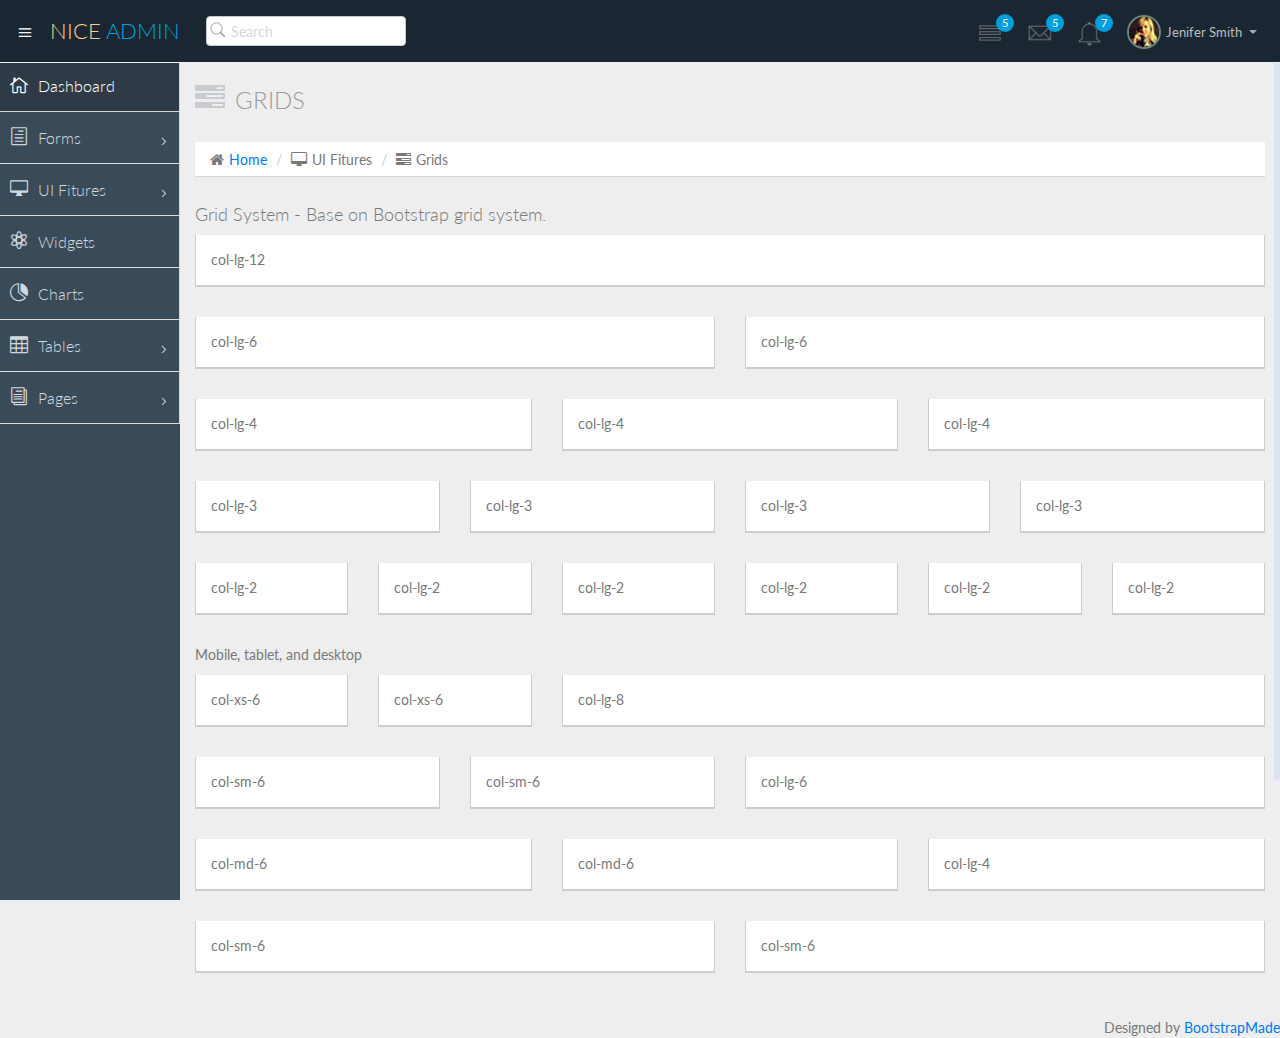
<file: admin/grids.html>
<!DOCTYPE html>
<html lang="en">

<head>
  <meta charset="utf-8">
  <meta name="viewport" content="width=device-width, initial-scale=1.0">
  <meta name="description" content="Creative - Bootstrap 3 Responsive Admin Template">
  <meta name="author" content="GeeksLabs">
  <meta name="keyword" content="Creative, Dashboard, Admin, Template, Theme, Bootstrap, Responsive, Retina, Minimal">
  <link rel="shortcut icon" href="img/favicon.png">

  <title>Grids | Creative - Bootstrap 3 Responsive Admin Template</title>

  <!-- Bootstrap CSS -->
  <link href="css/bootstrap.min.css" rel="stylesheet">
  <!-- bootstrap theme -->
  <link href="css/bootstrap-theme.css" rel="stylesheet">
  <!--external css-->
  <!-- font icon -->
  <link href="css/elegant-icons-style.css" rel="stylesheet" />
  <link href="css/font-awesome.min.css" rel="stylesheet" />
  <!-- Custom styles -->
  <link href="css/style.css" rel="stylesheet">
  <link href="css/style-responsive.css" rel="stylesheet" />

  <!-- HTML5 shim and Respond.js IE8 support of HTML5 -->
  <!--[if lt IE 9]>
      <script src="js/html5shiv.js"></script>
      <script src="js/respond.min.js"></script>
      <script src="js/lte-ie7.js"></script>
    <![endif]-->

    <!-- =======================================================
      Theme Name: NiceAdmin
      Theme URL: https://bootstrapmade.com/nice-admin-bootstrap-admin-html-template/
      Author: BootstrapMade
      Author URL: https://bootstrapmade.com
    ======================================================= -->
</head>

<body>

  <!-- container section start -->
  <section id="container" class="">
    <!--header start-->
    <header class="header dark-bg">
      <div class="toggle-nav">
        <div class="icon-reorder tooltips" data-original-title="Toggle Navigation" data-placement="bottom"><i class="icon_menu"></i></div>
      </div>

      <!--logo start-->
      <a href="index.html" class="logo">Nice <span class="lite">Admin</span></a>
      <!--logo end-->

      <div class="nav search-row" id="top_menu">
        <!--  search form start -->
        <ul class="nav top-menu">
          <li>
            <form class="navbar-form">
              <input class="form-control" placeholder="Search" type="text">
            </form>
          </li>
        </ul>
        <!--  search form end -->
      </div>

      <div class="top-nav notification-row">
        <!-- notificatoin dropdown start-->
        <ul class="nav pull-right top-menu">

          <!-- task notificatoin start -->
          <li id="task_notificatoin_bar" class="dropdown">
            <a data-toggle="dropdown" class="dropdown-toggle" href="#">
                            <i class="icon-task-l"></i>
                            <span class="badge bg-important">5</span>
                        </a>
            <ul class="dropdown-menu extended tasks-bar">
              <div class="notify-arrow notify-arrow-blue"></div>
              <li>
                <p class="blue">You have 5 pending tasks</p>
              </li>
              <li>
                <a href="#">
                  <div class="task-info">
                    <div class="desc">Design PSD </div>
                    <div class="percent">90%</div>
                  </div>
                  <div class="progress progress-striped">
                    <div class="progress-bar progress-bar-success" role="progressbar" aria-valuenow="90" aria-valuemin="0" aria-valuemax="100" style="width: 90%">
                      <span class="sr-only">90% Complete (success)</span>
                    </div>
                  </div>
                </a>
              </li>
              <li>
                <a href="#">
                  <div class="task-info">
                    <div class="desc">
                      Project 1
                    </div>
                    <div class="percent">30%</div>
                  </div>
                  <div class="progress progress-striped">
                    <div class="progress-bar progress-bar-warning" role="progressbar" aria-valuenow="30" aria-valuemin="0" aria-valuemax="100" style="width: 30%">
                      <span class="sr-only">30% Complete (warning)</span>
                    </div>
                  </div>
                </a>
              </li>
              <li>
                <a href="#">
                  <div class="task-info">
                    <div class="desc">Digital Marketing</div>
                    <div class="percent">80%</div>
                  </div>
                  <div class="progress progress-striped">
                    <div class="progress-bar progress-bar-info" role="progressbar" aria-valuenow="80" aria-valuemin="0" aria-valuemax="100" style="width: 80%">
                      <span class="sr-only">80% Complete</span>
                    </div>
                  </div>
                </a>
              </li>
              <li>
                <a href="#">
                  <div class="task-info">
                    <div class="desc">Logo Designing</div>
                    <div class="percent">78%</div>
                  </div>
                  <div class="progress progress-striped">
                    <div class="progress-bar progress-bar-danger" role="progressbar" aria-valuenow="78" aria-valuemin="0" aria-valuemax="100" style="width: 78%">
                      <span class="sr-only">78% Complete (danger)</span>
                    </div>
                  </div>
                </a>
              </li>
              <li>
                <a href="#">
                  <div class="task-info">
                    <div class="desc">Mobile App</div>
                    <div class="percent">50%</div>
                  </div>
                  <div class="progress progress-striped active">
                    <div class="progress-bar" role="progressbar" aria-valuenow="50" aria-valuemin="0" aria-valuemax="100" style="width: 50%">
                      <span class="sr-only">50% Complete</span>
                    </div>
                  </div>

                </a>
              </li>
              <li class="external">
                <a href="#">See All Tasks</a>
              </li>
            </ul>
          </li>
          <!-- task notificatoin end -->
          <!-- inbox notificatoin start-->
          <li id="mail_notificatoin_bar" class="dropdown">
            <a data-toggle="dropdown" class="dropdown-toggle" href="#">
                            <i class="icon-envelope-l"></i>
                            <span class="badge bg-important">5</span>
                        </a>
            <ul class="dropdown-menu extended inbox">
              <div class="notify-arrow notify-arrow-blue"></div>
              <li>
                <p class="blue">You have 5 new messages</p>
              </li>
              <li>
                <a href="#">
                                    <span class="photo"><img alt="avatar" src="./img/avatar-mini.jpg"></span>
                                    <span class="subject">
                                    <span class="from">Greg  Martin</span>
                                    <span class="time">1 min</span>
                                    </span>
                                    <span class="message">
                                        I really like this admin panel.
                                    </span>
                                </a>
              </li>
              <li>
                <a href="#">
                                    <span class="photo"><img alt="avatar" src="./img/avatar-mini2.jpg"></span>
                                    <span class="subject">
                                    <span class="from">Bob   Mckenzie</span>
                                    <span class="time">5 mins</span>
                                    </span>
                                    <span class="message">
                                     Hi, What is next project plan?
                                    </span>
                                </a>
              </li>
              <li>
                <a href="#">
                                    <span class="photo"><img alt="avatar" src="./img/avatar-mini3.jpg"></span>
                                    <span class="subject">
                                    <span class="from">Phillip   Park</span>
                                    <span class="time">2 hrs</span>
                                    </span>
                                    <span class="message">
                                        I am like to buy this Admin Template.
                                    </span>
                                </a>
              </li>
              <li>
                <a href="#">
                                    <span class="photo"><img alt="avatar" src="./img/avatar-mini4.jpg"></span>
                                    <span class="subject">
                                    <span class="from">Ray   Munoz</span>
                                    <span class="time">1 day</span>
                                    </span>
                                    <span class="message">
                                        Icon fonts are great.
                                    </span>
                                </a>
              </li>
              <li>
                <a href="#">See all messages</a>
              </li>
            </ul>
          </li>
          <!-- inbox notificatoin end -->
          <!-- alert notification start-->
          <li id="alert_notificatoin_bar" class="dropdown">
            <a data-toggle="dropdown" class="dropdown-toggle" href="#">

                            <i class="icon-bell-l"></i>
                            <span class="badge bg-important">7</span>
                        </a>
            <ul class="dropdown-menu extended notification">
              <div class="notify-arrow notify-arrow-blue"></div>
              <li>
                <p class="blue">You have 4 new notifications</p>
              </li>
              <li>
                <a href="#">
                                    <span class="label label-primary"><i class="icon_profile"></i></span>
                                    Friend Request
                                    <span class="small italic pull-right">5 mins</span>
                                </a>
              </li>
              <li>
                <a href="#">
                                    <span class="label label-warning"><i class="icon_pin"></i></span>
                                    John location.
                                    <span class="small italic pull-right">50 mins</span>
                                </a>
              </li>
              <li>
                <a href="#">
                                    <span class="label label-danger"><i class="icon_book_alt"></i></span>
                                    Project 3 Completed.
                                    <span class="small italic pull-right">1 hr</span>
                                </a>
              </li>
              <li>
                <a href="#">
                                    <span class="label label-success"><i class="icon_like"></i></span>
                                    Mick appreciated your work.
                                    <span class="small italic pull-right"> Today</span>
                                </a>
              </li>
              <li>
                <a href="#">See all notifications</a>
              </li>
            </ul>
          </li>
          <!-- alert notification end-->
          <!-- user login dropdown start-->
          <li class="dropdown">
            <a data-toggle="dropdown" class="dropdown-toggle" href="#">
                            <span class="profile-ava">
                                <img alt="" src="img/avatar1_small.jpg">
                            </span>
                            <span class="username">Jenifer Smith</span>
                            <b class="caret"></b>
                        </a>
            <ul class="dropdown-menu extended logout">
              <div class="log-arrow-up"></div>
              <li class="eborder-top">
                <a href="#"><i class="icon_profile"></i> My Profile</a>
              </li>
              <li>
                <a href="#"><i class="icon_mail_alt"></i> My Inbox</a>
              </li>
              <li>
                <a href="#"><i class="icon_clock_alt"></i> Timeline</a>
              </li>
              <li>
                <a href="#"><i class="icon_chat_alt"></i> Chats</a>
              </li>
              <li>
                <a href="login.html"><i class="icon_key_alt"></i> Log Out</a>
              </li>
              <li>
                <a href="documentation.html"><i class="icon_key_alt"></i> Documentation</a>
              </li>
              <li>
                <a href="documentation.html"><i class="icon_key_alt"></i> Documentation</a>
              </li>
            </ul>
          </li>
          <!-- user login dropdown end -->
        </ul>
        <!-- notificatoin dropdown end-->
      </div>
    </header>
    <!--header end-->

    <!--sidebar start-->
    <aside>
      <div id="sidebar" class="nav-collapse ">
        <!-- sidebar menu start-->
        <ul class="sidebar-menu">
          <li class="active">
            <a class="" href="index.html">
                          <i class="icon_house_alt"></i>
                          <span>Dashboard</span>
                      </a>
          </li>
          <li class="sub-menu">
            <a href="javascript:;" class="">
                          <i class="icon_document_alt"></i>
                          <span>Forms</span>
                          <span class="menu-arrow arrow_carrot-right"></span>
                      </a>
            <ul class="sub">
              <li><a class="" href="form_component.html">Form Elements</a></li>
              <li><a class="" href="form_validation.html">Form Validation</a></li>
            </ul>
          </li>
          <li class="sub-menu">
            <a href="javascript:;" class="">
                          <i class="icon_desktop"></i>
                          <span>UI Fitures</span>
                          <span class="menu-arrow arrow_carrot-right"></span>
                      </a>
            <ul class="sub">
              <li><a class="" href="general.html">Components</a></li>
              <li><a class="" href="buttons.html">Buttons</a></li>
              <li><a class="" href="grids.html">Grids</a></li>
            </ul>
          </li>
          <li>
            <a class="" href="widgets.html">
                          <i class="icon_genius"></i>
                          <span>Widgets</span>
                      </a>
          </li>
          <li>
            <a class="" href="chart-chartjs.html">
                          <i class="icon_piechart"></i>
                          <span>Charts</span>

                      </a>

          </li>

          <li class="sub-menu">
            <a href="javascript:;" class="">
                          <i class="icon_table"></i>
                          <span>Tables</span>
                          <span class="menu-arrow arrow_carrot-right"></span>
                      </a>
            <ul class="sub">
              <li><a class="" href="basic_table.html">Basic Table</a></li>
            </ul>
          </li>

          <li class="sub-menu">
            <a href="javascript:;" class="">
                          <i class="icon_documents_alt"></i>
                          <span>Pages</span>
                          <span class="menu-arrow arrow_carrot-right"></span>
                      </a>
            <ul class="sub">
              <li><a class="" href="profile.html">Profile</a></li>
              <li><a class="" href="login.html"><span>Login Page</span></a></li>
              <li><a class="" href="contact.html"><span>Contact Page</span></a></li>
              <li><a class="" href="blank.html">Blank Page</a></li>
              <li><a class="" href="404.html">404 Error</a></li>
            </ul>
          </li>

        </ul>
        <!-- sidebar menu end-->
      </div>
    </aside>
    <!--sidebar end-->

    <!--main content start-->
    <section id="main-content">
      <section class=" wrapper">
        <div class="row">
          <div class="col-lg-12">
            <h3 class="page-header"><i class="fa fa-tasks"></i> Grids</h3>
            <ol class="breadcrumb">
              <li><i class="fa fa-home"></i><a href="index.html">Home</a></li>
              <li><i class="fa fa-desktop"></i>UI Fitures</li>
              <li><i class="fa fa-tasks"></i>Grids</li>
            </ol>
          </div>
        </div>
        <div class="row">
          <div class="col-lg-12">
            <h4>Grid System - Base on Bootstrap grid system.</h4></div>
          <div class="col-lg-12">
            <section class="panel">
              <div class="panel-body">col-lg-12</div>
            </section>
          </div>
        </div>
        <div class="row">
          <div class="col-lg-6">
            <section class="panel">
              <div class="panel-body">col-lg-6</div>
            </section>
          </div>
          <div class="col-lg-6">
            <section class="panel">
              <div class="panel-body">col-lg-6</div>
            </section>
          </div>
        </div>
        <div class="row">
          <div class="col-lg-4">
            <section class="panel">
              <div class="panel-body">col-lg-4</div>
            </section>
          </div>
          <div class="col-lg-4">
            <section class="panel">
              <div class="panel-body">col-lg-4</div>
            </section>
          </div>
          <div class="col-lg-4">
            <section class="panel">
              <div class="panel-body">col-lg-4</div>
            </section>
          </div>
        </div>
        <div class="row">
          <div class="col-lg-3">
            <section class="panel">
              <div class="panel-body">col-lg-3</div>
            </section>
          </div>
          <div class="col-lg-3">
            <section class="panel">
              <div class="panel-body">col-lg-3</div>
            </section>
          </div>
          <div class="col-lg-3">
            <section class="panel">
              <div class="panel-body">col-lg-3</div>
            </section>
          </div>
          <div class="col-lg-3">
            <section class="panel">
              <div class="panel-body">col-lg-3</div>
            </section>
          </div>
        </div>

        <div class="row">
          <div class="col-lg-2">
            <section class="panel">
              <div class="panel-body">col-lg-2</div>
            </section>
          </div>
          <div class="col-lg-2">
            <section class="panel">
              <div class="panel-body">col-lg-2</div>
            </section>
          </div>
          <div class="col-lg-2">
            <section class="panel">
              <div class="panel-body">col-lg-2</div>
            </section>
          </div>
          <div class="col-lg-2">
            <section class="panel">
              <div class="panel-body">col-lg-2</div>
            </section>
          </div>
          <div class="col-lg-2">
            <section class="panel">
              <div class="panel-body">col-lg-2</div>
            </section>
          </div>
          <div class="col-lg-2">
            <section class="panel">
              <div class="panel-body">col-lg-2</div>
            </section>
          </div>
        </div>
        <div class="row">
          <div class="col-lg-12">
            <p>Mobile, tablet, and desktop</p>
          </div>
        </div>
        <div class="row">
          <div class="col-lg-4">
            <div class="row">
              <div class="col-xs-6">
                <section class="panel">
                  <div class="panel-body">col-xs-6</div>
                </section>
              </div>
              <div class="col-xs-6">
                <section class="panel">
                  <div class="panel-body">col-xs-6</div>
                </section>
              </div>
            </div>
          </div>
          <div class="col-lg-8">
            <section class="panel">
              <div class="panel-body">col-lg-8</div>
            </section>
          </div>
        </div>
        <div class="row">
          <div class="col-lg-6">
            <div class="row">
              <div class="col-sm-6">
                <section class="panel">
                  <div class="panel-body">col-sm-6</div>
                </section>
              </div>
              <div class="col-sm-6">
                <section class="panel">
                  <div class="panel-body">col-sm-6</div>
                </section>
              </div>
            </div>
          </div>
          <div class="col-lg-6">
            <section class="panel">
              <div class="panel-body">col-lg-6</div>
            </section>
          </div>
        </div>
        <div class="row">
          <div class="col-lg-8">
            <div class="row">
              <div class="col-md-6">
                <section class="panel">
                  <div class="panel-body">col-md-6</div>
                </section>
              </div>
              <div class="col-md-6">
                <section class="panel">
                  <div class="panel-body">col-md-6</div>
                </section>
              </div>
            </div>
          </div>
          <div class="col-lg-4">
            <section class="panel">
              <div class="panel-body">col-lg-4</div>
            </section>
          </div>
        </div>
        <div class="row">
          <div class="col-sm-6">
            <section class="panel">
              <div class="panel-body">col-sm-6</div>
            </section>
          </div>
          <div class="col-sm-6">
            <section class="panel">
              <div class="panel-body">col-sm-6</div>
            </section>
          </div>
        </div>
      </section>
    </section>
    <!--main content end-->
    <div class="text-right">
      <div class="credits">
          <!--
            All the links in the footer should remain intact.
            You can delete the links only if you purchased the pro version.
            Licensing information: https://bootstrapmade.com/license/
            Purchase the pro version form: https://bootstrapmade.com/buy/?theme=NiceAdmin
          -->
          Designed by <a href="https://bootstrapmade.com/">BootstrapMade</a>
        </div>
    </div>
  </section>
  <!-- container section end -->

  <!-- javascripts -->
  <script src="js/jquery.js"></script>
  <script src="js/bootstrap.min.js"></script>
  <!-- nice scroll -->
  <script src="js/jquery.scrollTo.min.js"></script>
  <script src="js/jquery.nicescroll.js" type="text/javascript"></script>

  <!--custome script for all page-->
  <script src="js/scripts.js"></script>


</body>

</html>
</file>
<file: admin/css/elegant-icons-style.css>
@font-face {
	font-family: 'ElegantIcons';
	src:url('../fonts/ElegantIcons.eot');
	src:url('../fonts/ElegantIcons.eot?#iefix') format('embedded-opentype'),
		url('../fonts/ElegantIcons.woff') format('woff'),
		url('../fonts/ElegantIcons.ttf') format('truetype'),
		url('../fonts/ElegantIcons.svg#ElegantIcons') format('svg');
	font-weight: normal;
	font-style: normal;
}

/* Use the following CSS code if you want to use data attributes for inserting your icons */
[data-icon]:before {
	font-family: 'ElegantIcons';
	content: attr(data-icon);
	speak: none;
	font-weight: normal;
	font-variant: normal;
	text-transform: none;
	line-height: 1;
	-webkit-font-smoothing: antialiased;
	-moz-osx-font-smoothing: grayscale;
}

/* Use the following CSS code if you want to have a class per icon */
/*
Instead of a list of all class selectors,
you can use the generic selector below, but it's slower:
[class*="your-class-prefix"] {
*/
.arrow_up, .arrow_down, .arrow_left, .arrow_right, .arrow_left-up, .arrow_right-up, .arrow_right-down, .arrow_left-down, .arrow-up-down, .arrow_up-down_alt, .arrow_left-right_alt, .arrow_left-right, .arrow_expand_alt2, .arrow_expand_alt, .arrow_condense, .arrow_expand, .arrow_move, .arrow_carrot-up, .arrow_carrot-down, .arrow_carrot-left, .arrow_carrot-right, .arrow_carrot-2up, .arrow_carrot-2down, .arrow_carrot-2left, .arrow_carrot-2right, .arrow_carrot-up_alt2, .arrow_carrot-down_alt2, .arrow_carrot-left_alt2, .arrow_carrot-right_alt2, .arrow_carrot-2up_alt2, .arrow_carrot-2down_alt2, .arrow_carrot-2left_alt2, .arrow_carrot-2right_alt2, .arrow_triangle-up, .arrow_triangle-down, .arrow_triangle-left, .arrow_triangle-right, .arrow_triangle-up_alt2, .arrow_triangle-down_alt2, .arrow_triangle-left_alt2, .arrow_triangle-right_alt2, .arrow_back, .icon_minus-06, .icon_plus, .icon_close, .icon_check, .icon_minus_alt2, .icon_plus_alt2, .icon_close_alt2, .icon_check_alt2, .icon_zoom-out_alt, .icon_zoom-in_alt, .icon_search, .icon_box-empty, .icon_box-selected, .icon_minus-box, .icon_plus-box, .icon_box-checked, .icon_circle-empty, .icon_circle-slelected, .icon_stop_alt2, .icon_stop, .icon_pause_alt2, .icon_pause, .icon_menu, .icon_menu-square_alt2, .icon_menu-circle_alt2, .icon_ul, .icon_ol, .icon_adjust-horiz, .icon_adjust-vert, .icon_document_alt, .icon_documents_alt, .icon_pencil, .icon_pencil-edit_alt, .icon_pencil-edit, .icon_folder-alt, .icon_folder-open_alt, .icon_folder-add_alt, .icon_info_alt, .icon_error-oct_alt, .icon_error-circle_alt, .icon_error-triangle_alt, .icon_question_alt2, .icon_question, .icon_comment_alt, .icon_chat_alt, .icon_vol-mute_alt, .icon_volume-low_alt, .icon_volume-high_alt, .icon_quotations, .icon_quotations_alt2, .icon_clock_alt, .icon_lock_alt, .icon_lock-open_alt, .icon_key_alt, .icon_cloud_alt, .icon_cloud-upload_alt, .icon_cloud-download_alt, .icon_image, .icon_images, .icon_lightbulb_alt, .icon_gift_alt, .icon_house_alt, .icon_genius, .icon_mobile, .icon_tablet, .icon_laptop, .icon_desktop, .icon_camera_alt, .icon_mail_alt, .icon_cone_alt, .icon_ribbon_alt, .icon_bag_alt, .icon_creditcard, .icon_cart_alt, .icon_paperclip, .icon_tag_alt, .icon_tags_alt, .icon_trash_alt, .icon_cursor_alt, .icon_mic_alt, .icon_compass_alt, .icon_pin_alt, .icon_pushpin_alt, .icon_map_alt, .icon_drawer_alt, .icon_toolbox_alt, .icon_book_alt, .icon_calendar, .icon_film, .icon_table, .icon_contacts_alt, .icon_headphones, .icon_lifesaver, .icon_piechart, .icon_refresh, .icon_link_alt, .icon_link, .icon_loading, .icon_blocked, .icon_archive_alt, .icon_heart_alt, .icon_star_alt, .icon_star-half_alt, .icon_star, .icon_star-half, .icon_tools, .icon_tool, .icon_cog, .icon_cogs, .arrow_up_alt, .arrow_down_alt, .arrow_left_alt, .arrow_right_alt, .arrow_left-up_alt, .arrow_right-up_alt, .arrow_right-down_alt, .arrow_left-down_alt, .arrow_condense_alt, .arrow_expand_alt3, .arrow_carrot_up_alt, .arrow_carrot-down_alt, .arrow_carrot-left_alt, .arrow_carrot-right_alt, .arrow_carrot-2up_alt, .arrow_carrot-2dwnn_alt, .arrow_carrot-2left_alt, .arrow_carrot-2right_alt, .arrow_triangle-up_alt, .arrow_triangle-down_alt, .arrow_triangle-left_alt, .arrow_triangle-right_alt, .icon_minus_alt, .icon_plus_alt, .icon_close_alt, .icon_check_alt, .icon_zoom-out, .icon_zoom-in, .icon_stop_alt, .icon_menu-square_alt, .icon_menu-circle_alt, .icon_document, .icon_documents, .icon_pencil_alt, .icon_folder, .icon_folder-open, .icon_folder-add, .icon_folder_upload, .icon_folder_download, .icon_info, .icon_error-circle, .icon_error-oct, .icon_error-triangle, .icon_question_alt, .icon_comment, .icon_chat, .icon_vol-mute, .icon_volume-low, .icon_volume-high, .icon_quotations_alt, .icon_clock, .icon_lock, .icon_lock-open, .icon_key, .icon_cloud, .icon_cloud-upload, .icon_cloud-download, .icon_lightbulb, .icon_gift, .icon_house, .icon_camera, .icon_mail, .icon_cone, .icon_ribbon, .icon_bag, .icon_cart, .icon_tag, .icon_tags, .icon_trash, .icon_cursor, .icon_mic, .icon_compass, .icon_pin, .icon_pushpin, .icon_map, .icon_drawer, .icon_toolbox, .icon_book, .icon_contacts, .icon_archive, .icon_heart, .icon_profile, .icon_group, .icon_grid-2x2, .icon_grid-3x3, .icon_music, .icon_pause_alt, .icon_phone, .icon_upload, .icon_download, .social_facebook, .social_twitter, .social_pinterest, .social_googleplus, .social_tumblr, .social_tumbleupon, .social_wordpress, .social_instagram, .social_dribbble, .social_vimeo, .social_linkedin, .social_rss, .social_deviantart, .social_share, .social_myspace, .social_skype, .social_youtube, .social_picassa, .social_googledrive, .social_flickr, .social_blogger, .social_spotify, .social_delicious, .social_facebook_circle, .social_twitter_circle, .social_pinterest_circle, .social_googleplus_circle, .social_tumblr_circle, .social_stumbleupon_circle, .social_wordpress_circle, .social_instagram_circle, .social_dribbble_circle, .social_vimeo_circle, .social_linkedin_circle, .social_rss_circle, .social_deviantart_circle, .social_share_circle, .social_myspace_circle, .social_skype_circle, .social_youtube_circle, .social_picassa_circle, .social_googledrive_alt2, .social_flickr_circle, .social_blogger_circle, .social_spotify_circle, .social_delicious_circle, .social_facebook_square, .social_twitter_square, .social_pinterest_square, .social_googleplus_square, .social_tumblr_square, .social_stumbleupon_square, .social_wordpress_square, .social_instagram_square, .social_dribbble_square, .social_vimeo_square, .social_linkedin_square, .social_rss_square, .social_deviantart_square, .social_share_square, .social_myspace_square, .social_skype_square, .social_youtube_square, .social_picassa_square, .social_googledrive_square, .social_flickr_square, .social_blogger_square, .social_spotify_square, .social_delicious_square, .icon_printer, .icon_calulator, .icon_building, .icon_floppy, .icon_drive, .icon_search-2, .icon_id, .icon_id-2, .icon_puzzle, .icon_like, .icon_dislike, .icon_mug, .icon_currency, .icon_wallet, .icon_pens, .icon_easel, .icon_flowchart, .icon_datareport, .icon_briefcase, .icon_shield, .icon_percent, .icon_globe, .icon_globe-2, .icon_target, .icon_hourglass, .icon_balance, .icon_rook, .icon_printer-alt, .icon_calculator_alt, .icon_building_alt, .icon_floppy_alt, .icon_drive_alt, .icon_search_alt, .icon_id_alt, .icon_id-2_alt, .icon_puzzle_alt, .icon_like_alt, .icon_dislike_alt, .icon_mug_alt, .icon_currency_alt, .icon_wallet_alt, .icon_pens_alt, .icon_easel_alt, .icon_flowchart_alt, .icon_datareport_alt, .icon_briefcase_alt, .icon_shield_alt, .icon_percent_alt, .icon_globe_alt, .icon_clipboard {
	font-family: 'ElegantIcons';
	speak: none;
	font-style: normal;
	font-weight: normal;
	font-variant: normal;
	text-transform: none;
	line-height: 1;
	-webkit-font-smoothing: antialiased;
}
.arrow_up:before {
	content: "\21";
}
.arrow_down:before {
	content: "\22";
}
.arrow_left:before {
	content: "\23";
}
.arrow_right:before {
	content: "\24";
}
.arrow_left-up:before {
	content: "\25";
}
.arrow_right-up:before {
	content: "\26";
}
.arrow_right-down:before {
	content: "\27";
}
.arrow_left-down:before {
	content: "\28";
}
.arrow-up-down:before {
	content: "\29";
}
.arrow_up-down_alt:before {
	content: "\2a";
}
.arrow_left-right_alt:before {
	content: "\2b";
}
.arrow_left-right:before {
	content: "\2c";
}
.arrow_expand_alt2:before {
	content: "\2d";
}
.arrow_expand_alt:before {
	content: "\2e";
}
.arrow_condense:before {
	content: "\2f";
}
.arrow_expand:before {
	content: "\30";
}
.arrow_move:before {
	content: "\31";
}
.arrow_carrot-up:before {
	content: "\32";
}
.arrow_carrot-down:before {
	content: "\33";
}
.arrow_carrot-left:before {
	content: "\34";
}
.arrow_carrot-right:before {
	content: "\35";
}
.arrow_carrot-2up:before {
	content: "\36";
}
.arrow_carrot-2down:before {
	content: "\37";
}
.arrow_carrot-2left:before {
	content: "\38";
}
.arrow_carrot-2right:before {
	content: "\39";
}
.arrow_carrot-up_alt2:before {
	content: "\3a";
}
.arrow_carrot-down_alt2:before {
	content: "\3b";
}
.arrow_carrot-left_alt2:before {
	content: "\3c";
}
.arrow_carrot-right_alt2:before {
	content: "\3d";
}
.arrow_carrot-2up_alt2:before {
	content: "\3e";
}
.arrow_carrot-2down_alt2:before {
	content: "\3f";
}
.arrow_carrot-2left_alt2:before {
	content: "\40";
}
.arrow_carrot-2right_alt2:before {
	content: "\41";
}
.arrow_triangle-up:before {
	content: "\42";
}
.arrow_triangle-down:before {
	content: "\43";
}
.arrow_triangle-left:before {
	content: "\44";
}
.arrow_triangle-right:before {
	content: "\45";
}
.arrow_triangle-up_alt2:before {
	content: "\46";
}
.arrow_triangle-down_alt2:before {
	content: "\47";
}
.arrow_triangle-left_alt2:before {
	content: "\48";
}
.arrow_triangle-right_alt2:before {
	content: "\49";
}
.arrow_back:before {
	content: "\4a";
}
.icon_minus-06:before {
	content: "\4b";
}
.icon_plus:before {
	content: "\4c";
}
.icon_close:before {
	content: "\4d";
}
.icon_check:before {
	content: "\4e";
}
.icon_minus_alt2:before {
	content: "\4f";
}
.icon_plus_alt2:before {
	content: "\50";
}
.icon_close_alt2:before {
	content: "\51";
}
.icon_check_alt2:before {
	content: "\52";
}
.icon_zoom-out_alt:before {
	content: "\53";
}
.icon_zoom-in_alt:before {
	content: "\54";
}
.icon_search:before {
	content: "\55";
}
.icon_box-empty:before {
	content: "\56";
}
.icon_box-selected:before {
	content: "\57";
}
.icon_minus-box:before {
	content: "\58";
}
.icon_plus-box:before {
	content: "\59";
}
.icon_box-checked:before {
	content: "\5a";
}
.icon_circle-empty:before {
	content: "\5b";
}
.icon_circle-slelected:before {
	content: "\5c";
}
.icon_stop_alt2:before {
	content: "\5d";
}
.icon_stop:before {
	content: "\5e";
}
.icon_pause_alt2:before {
	content: "\5f";
}
.icon_pause:before {
	content: "\60";
}
.icon_menu:before {
	content: "\61";
}
.icon_menu-square_alt2:before {
	content: "\62";
}
.icon_menu-circle_alt2:before {
	content: "\63";
}
.icon_ul:before {
	content: "\64";
}
.icon_ol:before {
	content: "\65";
}
.icon_adjust-horiz:before {
	content: "\66";
}
.icon_adjust-vert:before {
	content: "\67";
}
.icon_document_alt:before {
	content: "\68";
}
.icon_documents_alt:before {
	content: "\69";
}
.icon_pencil:before {
	content: "\6a";
}
.icon_pencil-edit_alt:before {
	content: "\6b";
}
.icon_pencil-edit:before {
	content: "\6c";
}
.icon_folder-alt:before {
	content: "\6d";
}
.icon_folder-open_alt:before {
	content: "\6e";
}
.icon_folder-add_alt:before {
	content: "\6f";
}
.icon_info_alt:before {
	content: "\70";
}
.icon_error-oct_alt:before {
	content: "\71";
}
.icon_error-circle_alt:before {
	content: "\72";
}
.icon_error-triangle_alt:before {
	content: "\73";
}
.icon_question_alt2:before {
	content: "\74";
}
.icon_question:before {
	content: "\75";
}
.icon_comment_alt:before {
	content: "\76";
}
.icon_chat_alt:before {
	content: "\77";
}
.icon_vol-mute_alt:before {
	content: "\78";
}
.icon_volume-low_alt:before {
	content: "\79";
}
.icon_volume-high_alt:before {
	content: "\7a";
}
.icon_quotations:before {
	content: "\7b";
}
.icon_quotations_alt2:before {
	content: "\7c";
}
.icon_clock_alt:before {
	content: "\7d";
}
.icon_lock_alt:before {
	content: "\7e";
}
.icon_lock-open_alt:before {
	content: "\e000";
}
.icon_key_alt:before {
	content: "\e001";
}
.icon_cloud_alt:before {
	content: "\e002";
}
.icon_cloud-upload_alt:before {
	content: "\e003";
}
.icon_cloud-download_alt:before {
	content: "\e004";
}
.icon_image:before {
	content: "\e005";
}
.icon_images:before {
	content: "\e006";
}
.icon_lightbulb_alt:before {
	content: "\e007";
}
.icon_gift_alt:before {
	content: "\e008";
}
.icon_house_alt:before {
	content: "\e009";
}
.icon_genius:before {
	content: "\e00a";
}
.icon_mobile:before {
	content: "\e00b";
}
.icon_tablet:before {
	content: "\e00c";
}
.icon_laptop:before {
	content: "\e00d";
}
.icon_desktop:before {
	content: "\e00e";
}
.icon_camera_alt:before {
	content: "\e00f";
}
.icon_mail_alt:before {
	content: "\e010";
}
.icon_cone_alt:before {
	content: "\e011";
}
.icon_ribbon_alt:before {
	content: "\e012";
}
.icon_bag_alt:before {
	content: "\e013";
}
.icon_creditcard:before {
	content: "\e014";
}
.icon_cart_alt:before {
	content: "\e015";
}
.icon_paperclip:before {
	content: "\e016";
}
.icon_tag_alt:before {
	content: "\e017";
}
.icon_tags_alt:before {
	content: "\e018";
}
.icon_trash_alt:before {
	content: "\e019";
}
.icon_cursor_alt:before {
	content: "\e01a";
}
.icon_mic_alt:before {
	content: "\e01b";
}
.icon_compass_alt:before {
	content: "\e01c";
}
.icon_pin_alt:before {
	content: "\e01d";
}
.icon_pushpin_alt:before {
	content: "\e01e";
}
.icon_map_alt:before {
	content: "\e01f";
}
.icon_drawer_alt:before {
	content: "\e020";
}
.icon_toolbox_alt:before {
	content: "\e021";
}
.icon_book_alt:before {
	content: "\e022";
}
.icon_calendar:before {
	content: "\e023";
}
.icon_film:before {
	content: "\e024";
}
.icon_table:before {
	content: "\e025";
}
.icon_contacts_alt:before {
	content: "\e026";
}
.icon_headphones:before {
	content: "\e027";
}
.icon_lifesaver:before {
	content: "\e028";
}
.icon_piechart:before {
	content: "\e029";
}
.icon_refresh:before {
	content: "\e02a";
}
.icon_link_alt:before {
	content: "\e02b";
}
.icon_link:before {
	content: "\e02c";
}
.icon_loading:before {
	content: "\e02d";
}
.icon_blocked:before {
	content: "\e02e";
}
.icon_archive_alt:before {
	content: "\e02f";
}
.icon_heart_alt:before {
	content: "\e030";
}
.icon_star_alt:before {
	content: "\e031";
}
.icon_star-half_alt:before {
	content: "\e032";
}
.icon_star:before {
	content: "\e033";
}
.icon_star-half:before {
	content: "\e034";
}
.icon_tools:before {
	content: "\e035";
}
.icon_tool:before {
	content: "\e036";
}
.icon_cog:before {
	content: "\e037";
}
.icon_cogs:before {
	content: "\e038";
}
.arrow_up_alt:before {
	content: "\e039";
}
.arrow_down_alt:before {
	content: "\e03a";
}
.arrow_left_alt:before {
	content: "\e03b";
}
.arrow_right_alt:before {
	content: "\e03c";
}
.arrow_left-up_alt:before {
	content: "\e03d";
}
.arrow_right-up_alt:before {
	content: "\e03e";
}
.arrow_right-down_alt:before {
	content: "\e03f";
}
.arrow_left-down_alt:before {
	content: "\e040";
}
.arrow_condense_alt:before {
	content: "\e041";
}
.arrow_expand_alt3:before {
	content: "\e042";
}
.arrow_carrot_up_alt:before {
	content: "\e043";
}
.arrow_carrot-down_alt:before {
	content: "\e044";
}
.arrow_carrot-left_alt:before {
	content: "\e045";
}
.arrow_carrot-right_alt:before {
	content: "\e046";
}
.arrow_carrot-2up_alt:before {
	content: "\e047";
}
.arrow_carrot-2dwnn_alt:before {
	content: "\e048";
}
.arrow_carrot-2left_alt:before {
	content: "\e049";
}
.arrow_carrot-2right_alt:before {
	content: "\e04a";
}
.arrow_triangle-up_alt:before {
	content: "\e04b";
}
.arrow_triangle-down_alt:before {
	content: "\e04c";
}
.arrow_triangle-left_alt:before {
	content: "\e04d";
}
.arrow_triangle-right_alt:before {
	content: "\e04e";
}
.icon_minus_alt:before {
	content: "\e04f";
}
.icon_plus_alt:before {
	content: "\e050";
}
.icon_close_alt:before {
	content: "\e051";
}
.icon_check_alt:before {
	content: "\e052";
}
.icon_zoom-out:before {
	content: "\e053";
}
.icon_zoom-in:before {
	content: "\e054";
}
.icon_stop_alt:before {
	content: "\e055";
}
.icon_menu-square_alt:before {
	content: "\e056";
}
.icon_menu-circle_alt:before {
	content: "\e057";
}
.icon_document:before {
	content: "\e058";
}
.icon_documents:before {
	content: "\e059";
}
.icon_pencil_alt:before {
	content: "\e05a";
}
.icon_folder:before {
	content: "\e05b";
}
.icon_folder-open:before {
	content: "\e05c";
}
.icon_folder-add:before {
	content: "\e05d";
}
.icon_folder_upload:before {
	content: "\e05e";
}
.icon_folder_download:before {
	content: "\e05f";
}
.icon_info:before {
	content: "\e060";
}
.icon_error-circle:before {
	content: "\e061";
}
.icon_error-oct:before {
	content: "\e062";
}
.icon_error-triangle:before {
	content: "\e063";
}
.icon_question_alt:before {
	content: "\e064";
}
.icon_comment:before {
	content: "\e065";
}
.icon_chat:before {
	content: "\e066";
}
.icon_vol-mute:before {
	content: "\e067";
}
.icon_volume-low:before {
	content: "\e068";
}
.icon_volume-high:before {
	content: "\e069";
}
.icon_quotations_alt:before {
	content: "\e06a";
}
.icon_clock:before {
	content: "\e06b";
}
.icon_lock:before {
	content: "\e06c";
}
.icon_lock-open:before {
	content: "\e06d";
}
.icon_key:before {
	content: "\e06e";
}
.icon_cloud:before {
	content: "\e06f";
}
.icon_cloud-upload:before {
	content: "\e070";
}
.icon_cloud-download:before {
	content: "\e071";
}
.icon_lightbulb:before {
	content: "\e072";
}
.icon_gift:before {
	content: "\e073";
}
.icon_house:before {
	content: "\e074";
}
.icon_camera:before {
	content: "\e075";
}
.icon_mail:before {
	content: "\e076";
}
.icon_cone:before {
	content: "\e077";
}
.icon_ribbon:before {
	content: "\e078";
}
.icon_bag:before {
	content: "\e079";
}
.icon_cart:before {
	content: "\e07a";
}
.icon_tag:before {
	content: "\e07b";
}
.icon_tags:before {
	content: "\e07c";
}
.icon_trash:before {
	content: "\e07d";
}
.icon_cursor:before {
	content: "\e07e";
}
.icon_mic:before {
	content: "\e07f";
}
.icon_compass:before {
	content: "\e080";
}
.icon_pin:before {
	content: "\e081";
}
.icon_pushpin:before {
	content: "\e082";
}
.icon_map:before {
	content: "\e083";
}
.icon_drawer:before {
	content: "\e084";
}
.icon_toolbox:before {
	content: "\e085";
}
.icon_book:before {
	content: "\e086";
}
.icon_contacts:before {
	content: "\e087";
}
.icon_archive:before {
	content: "\e088";
}
.icon_heart:before {
	content: "\e089";
}
.icon_profile:before {
	content: "\e08a";
}
.icon_group:before {
	content: "\e08b";
}
.icon_grid-2x2:before {
	content: "\e08c";
}
.icon_grid-3x3:before {
	content: "\e08d";
}
.icon_music:before {
	content: "\e08e";
}
.icon_pause_alt:before {
	content: "\e08f";
}
.icon_phone:before {
	content: "\e090";
}
.icon_upload:before {
	content: "\e091";
}
.icon_download:before {
	content: "\e092";
}
.social_facebook:before {
	content: "\e093";
}
.social_twitter:before {
	content: "\e094";
}
.social_pinterest:before {
	content: "\e095";
}
.social_googleplus:before {
	content: "\e096";
}
.social_tumblr:before {
	content: "\e097";
}
.social_tumbleupon:before {
	content: "\e098";
}
.social_wordpress:before {
	content: "\e099";
}
.social_instagram:before {
	content: "\e09a";
}
.social_dribbble:before {
	content: "\e09b";
}
.social_vimeo:before {
	content: "\e09c";
}
.social_linkedin:before {
	content: "\e09d";
}
.social_rss:before {
	content: "\e09e";
}
.social_deviantart:before {
	content: "\e09f";
}
.social_share:before {
	content: "\e0a0";
}
.social_myspace:before {
	content: "\e0a1";
}
.social_skype:before {
	content: "\e0a2";
}
.social_youtube:before {
	content: "\e0a3";
}
.social_picassa:before {
	content: "\e0a4";
}
.social_googledrive:before {
	content: "\e0a5";
}
.social_flickr:before {
	content: "\e0a6";
}
.social_blogger:before {
	content: "\e0a7";
}
.social_spotify:before {
	content: "\e0a8";
}
.social_delicious:before {
	content: "\e0a9";
}
.social_facebook_circle:before {
	content: "\e0aa";
}
.social_twitter_circle:before {
	content: "\e0ab";
}
.social_pinterest_circle:before {
	content: "\e0ac";
}
.social_googleplus_circle:before {
	content: "\e0ad";
}
.social_tumblr_circle:before {
	content: "\e0ae";
}
.social_stumbleupon_circle:before {
	content: "\e0af";
}
.social_wordpress_circle:before {
	content: "\e0b0";
}
.social_instagram_circle:before {
	content: "\e0b1";
}
.social_dribbble_circle:before {
	content: "\e0b2";
}
.social_vimeo_circle:before {
	content: "\e0b3";
}
.social_linkedin_circle:before {
	content: "\e0b4";
}
.social_rss_circle:before {
	content: "\e0b5";
}
.social_deviantart_circle:before {
	content: "\e0b6";
}
.social_share_circle:before {
	content: "\e0b7";
}
.social_myspace_circle:before {
	content: "\e0b8";
}
.social_skype_circle:before {
	content: "\e0b9";
}
.social_youtube_circle:before {
	content: "\e0ba";
}
.social_picassa_circle:before {
	content: "\e0bb";
}
.social_googledrive_alt2:before {
	content: "\e0bc";
}
.social_flickr_circle:before {
	content: "\e0bd";
}
.social_blogger_circle:before {
	content: "\e0be";
}
.social_spotify_circle:before {
	content: "\e0bf";
}
.social_delicious_circle:before {
	content: "\e0c0";
}
.social_facebook_square:before {
	content: "\e0c1";
}
.social_twitter_square:before {
	content: "\e0c2";
}
.social_pinterest_square:before {
	content: "\e0c3";
}
.social_googleplus_square:before {
	content: "\e0c4";
}
.social_tumblr_square:before {
	content: "\e0c5";
}
.social_stumbleupon_square:before {
	content: "\e0c6";
}
.social_wordpress_square:before {
	content: "\e0c7";
}
.social_instagram_square:before {
	content: "\e0c8";
}
.social_dribbble_square:before {
	content: "\e0c9";
}
.social_vimeo_square:before {
	content: "\e0ca";
}
.social_linkedin_square:before {
	content: "\e0cb";
}
.social_rss_square:before {
	content: "\e0cc";
}
.social_deviantart_square:before {
	content: "\e0cd";
}
.social_share_square:before {
	content: "\e0ce";
}
.social_myspace_square:before {
	content: "\e0cf";
}
.social_skype_square:before {
	content: "\e0d0";
}
.social_youtube_square:before {
	content: "\e0d1";
}
.social_picassa_square:before {
	content: "\e0d2";
}
.social_googledrive_square:before {
	content: "\e0d3";
}
.social_flickr_square:before {
	content: "\e0d4";
}
.social_blogger_square:before {
	content: "\e0d5";
}
.social_spotify_square:before {
	content: "\e0d6";
}
.social_delicious_square:before {
	content: "\e0d7";
}
.icon_printer:before {
	content: "\e103";
}
.icon_calulator:before {
	content: "\e0ee";
}
.icon_building:before {
	content: "\e0ef";
}
.icon_floppy:before {
	content: "\e0e8";
}
.icon_drive:before {
	content: "\e0ea";
}
.icon_search-2:before {
	content: "\e101";
}
.icon_id:before {
	content: "\e107";
}
.icon_id-2:before {
	content: "\e108";
}
.icon_puzzle:before {
	content: "\e102";
}
.icon_like:before {
	content: "\e106";
}
.icon_dislike:before {
	content: "\e0eb";
}
.icon_mug:before {
	content: "\e105";
}
.icon_currency:before {
	content: "\e0ed";
}
.icon_wallet:before {
	content: "\e100";
}
.icon_pens:before {
	content: "\e104";
}
.icon_easel:before {
	content: "\e0e9";
}
.icon_flowchart:before {
	content: "\e109";
}
.icon_datareport:before {
	content: "\e0ec";
}
.icon_briefcase:before {
	content: "\e0fe";
}
.icon_shield:before {
	content: "\e0f6";
}
.icon_percent:before {
	content: "\e0fb";
}
.icon_globe:before {
	content: "\e0e2";
}
.icon_globe-2:before {
	content: "\e0e3";
}
.icon_target:before {
	content: "\e0f5";
}
.icon_hourglass:before {
	content: "\e0e1";
}
.icon_balance:before {
	content: "\e0ff";
}
.icon_rook:before {
	content: "\e0f8";
}
.icon_printer-alt:before {
	content: "\e0fa";
}
.icon_calculator_alt:before {
	content: "\e0e7";
}
.icon_building_alt:before {
	content: "\e0fd";
}
.icon_floppy_alt:before {
	content: "\e0e4";
}
.icon_drive_alt:before {
	content: "\e0e5";
}
.icon_search_alt:before {
	content: "\e0f7";
}
.icon_id_alt:before {
	content: "\e0e0";
}
.icon_id-2_alt:before {
	content: "\e0fc";
}
.icon_puzzle_alt:before {
	content: "\e0f9";
}
.icon_like_alt:before {
	content: "\e0dd";
}
.icon_dislike_alt:before {
	content: "\e0f1";
}
.icon_mug_alt:before {
	content: "\e0dc";
}
.icon_currency_alt:before {
	content: "\e0f3";
}
.icon_wallet_alt:before {
	content: "\e0d8";
}
.icon_pens_alt:before {
	content: "\e0db";
}
.icon_easel_alt:before {
	content: "\e0f0";
}
.icon_flowchart_alt:before {
	content: "\e0df";
}
.icon_datareport_alt:before {
	content: "\e0f2";
}
.icon_briefcase_alt:before {
	content: "\e0f4";
}
.icon_shield_alt:before {
	content: "\e0d9";
}
.icon_percent_alt:before {
	content: "\e0da";
}
.icon_globe_alt:before {
	content: "\e0de";
}
.icon_clipboard:before {
	content: "\e0e6";
}


	.glyph {
		float: left;
		text-align: center;
		padding: .75em;
		margin: .4em 1.5em .75em 0;
		width: 6em;
text-shadow: none;
	}
        .glyph_big {
        font-size: 128px;
        color: #59c5dc;
        float: left;
        margin-right: 20px;
        }

        .glyph div { padding-bottom: 10px;}

	.glyph input {
		font-family: consolas, monospace;
		font-size: 12px;
		width: 100%;
		text-align: center;
		border: 0;
		box-shadow: 0 0 0 1px #ccc;
		padding: .2em;
                -moz-border-radius: 5px;
                -webkit-border-radius: 5px;
	}
	.centered {
		margin-left: auto;
		margin-right: auto;
	}
	.glyph .fs1 {
		font-size: 2em;
	}
</file>
<file: admin/assets/fullcalendar/fullcalendar/fullcalendar.css>
/*
 * FullCalendar v1.5.4 Stylesheet
 *
 * Copyright (c) 2011 Adam Shaw
 * Dual licensed under the MIT and GPL licenses, located in
 * MIT-LICENSE.txt and GPL-LICENSE.txt respectively.
 *
 * Date: Tue Sep 4 23:38:33 2012 -0700
 *
 */


.fc {
	direction: ltr;
	text-align: left;
	}
	
.fc table {
	border-collapse: collapse;
	border-spacing: 0;
	}
	
html .fc,
.fc table {
	font-size: 1em;
	}
	
.fc td,
.fc th {
	padding: 0;
	vertical-align: top;
	}



/* Header
------------------------------------------------------------------------*/

.fc-header td {
	white-space: nowrap;
	}

.fc-header-left {
	width: 25%;
	text-align: left;
	}
	
.fc-header-center {
	text-align: center;
	}
	
.fc-header-right {
	width: 25%;
	text-align: right;
	}
	
.fc-header-title {
	display: inline-block;
	vertical-align: top;
	}
	
.fc-header-title h2 {
	margin-top: 0;
	white-space: nowrap;
	}
	
.fc .fc-header-space {
	padding-left: 10px;
	}
	
.fc-header .fc-button {
	margin-bottom: 1em;
	vertical-align: top;
	}
	
/* buttons edges butting together */

.fc-header .fc-button {
	margin-right: -1px;
	}
	
.fc-header .fc-corner-right {
	margin-right: 1px; /* back to normal */
	}
	
.fc-header .ui-corner-right {
	margin-right: 0; /* back to normal */
	}
	
/* button layering (for border precedence) */
	
.fc-header .fc-state-hover,
.fc-header .ui-state-hover {
	z-index: 2;
	}
	
.fc-header .fc-state-down {
	z-index: 3;
	}

.fc-header .fc-state-active,
.fc-header .ui-state-active {
	z-index: 4;
	}
	
	
	
/* Content
------------------------------------------------------------------------*/
	
.fc-content {
	clear: both;
	}
	
.fc-view {
	width: 100%; /* needed for view switching (when view is absolute) */
	overflow: hidden;
	}
	
	

/* Cell Styles
------------------------------------------------------------------------*/

.fc-widget-header,    /* <th>, usually */
.fc-widget-content {  /* <td>, usually */
	border: 1px solid #ccc;
	}
	
.fc-state-highlight { /* <td> today cell */ /* TODO: add .fc-today to <th> */
	background: #ffc;
	}
	
.fc-cell-overlay { /* semi-transparent rectangle while dragging */
	background: #9cf;
	opacity: .2;
	filter: alpha(opacity=20); /* for IE */
	}
	


/* Buttons
------------------------------------------------------------------------*/

.fc-button {
	position: relative;
	display: inline-block;
	cursor: pointer;
	}
	
.fc-state-default { /* non-theme */
	border-style: solid;
	border-width: 1px 0;
	}
	
.fc-button-inner {
	position: relative;
	float: left;
	overflow: hidden;
	}
	
.fc-state-default .fc-button-inner { /* non-theme */
	border-style: solid;
	border-width: 0 1px;
	}
	
.fc-button-content {
	position: relative;
	float: left;
	height: 1.9em;
	line-height: 1.9em;
	padding: 0 .6em;
	white-space: nowrap;
	}
	
/* icon (for jquery ui) */
	
.fc-button-content .fc-icon-wrap {
	position: relative;
	float: left;
	top: 50%;
	}
	
.fc-button-content .ui-icon {
	position: relative;
	float: left;
	margin-top: -50%;
	*margin-top: 0;
	*top: -50%;
	}
	
/* gloss effect */
	
.fc-state-default .fc-button-effect {
	position: absolute;
	top: 50%;
	left: 0;
	}
	
.fc-state-default .fc-button-effect span {
	position: absolute;
	top: -100px;
	left: 0;
	width: 500px;
	height: 100px;
	border-width: 100px 0 0 1px;
	border-style: solid;
	border-color: #fff;
	background: #444;
	opacity: .09;
	filter: alpha(opacity=9);
	}
	
/* button states (determines colors)  */
	
.fc-state-default,
.fc-state-default .fc-button-inner {
	border-style: solid;
	border-color: #ccc #bbb #aaa;
	background: #F3F3F3;
	color: #000;
	}
	
.fc-state-hover,
.fc-state-hover .fc-button-inner {
	border-color: #999;
	}
	
.fc-state-down,
.fc-state-down .fc-button-inner {
	border-color: #555;
	background: #777;
	}
	
.fc-state-active,
.fc-state-active .fc-button-inner {
	border-color: #555;
	background: #777;
	color: #fff;
	}
	
.fc-state-disabled,
.fc-state-disabled .fc-button-inner {
	color: #999;
	border-color: #ddd;
	}
	
.fc-state-disabled {
	cursor: default;
	}
	
.fc-state-disabled .fc-button-effect {
	display: none;
	}
	
	

/* Global Event Styles
------------------------------------------------------------------------*/
	 
.fc-event {
	border-style: solid;
	border-width: 0;
	font-size: .85em;
	cursor: default;
	}
	
a.fc-event,
.fc-event-draggable {
	cursor: pointer;
	}
	
a.fc-event {
	text-decoration: none;
	}
	
.fc-rtl .fc-event {
	text-align: right;
	}
	
.fc-event-skin {
	border-color: #36c;     /* default BORDER color */
	background-color: #36c; /* default BACKGROUND color */
	color: #fff;            /* default TEXT color */
	}
	
.fc-event-inner {
	position: relative;
	width: 100%;
	height: 100%;
	border-style: solid;
	border-width: 0;
	overflow: hidden;
	}
	
.fc-event-time,
.fc-event-title {
	padding: 0 1px;
	}
	
.fc .ui-resizable-handle { /*** TODO: don't use ui-resizable anymore, change class ***/
	display: block;
	position: absolute;
	z-index: 99999;
	overflow: hidden; /* hacky spaces (IE6/7) */
	font-size: 300%;  /* */
	line-height: 50%; /* */
	}
	
	
	
/* Horizontal Events
------------------------------------------------------------------------*/

.fc-event-hori {
	border-width: 1px 0;
	margin-bottom: 1px;
	}
	
/* resizable */
	
.fc-event-hori .ui-resizable-e {
	top: 0           !important; /* importants override pre jquery ui 1.7 styles */
	right: -3px      !important;
	width: 7px       !important;
	height: 100%     !important;
	cursor: e-resize;
	}
	
.fc-event-hori .ui-resizable-w {
	top: 0           !important;
	left: -3px       !important;
	width: 7px       !important;
	height: 100%     !important;
	cursor: w-resize;
	}
	
.fc-event-hori .ui-resizable-handle {
	_padding-bottom: 14px; /* IE6 had 0 height */
	}
	
	
	
/* Fake Rounded Corners (for buttons and events)
------------------------------------------------------------*/
	
.fc-corner-left {
	margin-left: 1px;
	}
	
.fc-corner-left .fc-button-inner,
.fc-corner-left .fc-event-inner {
	margin-left: -1px;
	}
	
.fc-corner-right {
	margin-right: 1px;
	}
	
.fc-corner-right .fc-button-inner,
.fc-corner-right .fc-event-inner {
	margin-right: -1px;
	}
	
.fc-corner-top {
	margin-top: 1px;
	}
	
.fc-corner-top .fc-event-inner {
	margin-top: -1px;
	}
	
.fc-corner-bottom {
	margin-bottom: 1px;
	}
	
.fc-corner-bottom .fc-event-inner {
	margin-bottom: -1px;
	}
	
	
	
/* Fake Rounded Corners SPECIFICALLY FOR EVENTS
-----------------------------------------------------------------*/
	
.fc-corner-left .fc-event-inner {
	border-left-width: 1px;
	}
	
.fc-corner-right .fc-event-inner {
	border-right-width: 1px;
	}
	
.fc-corner-top .fc-event-inner {
	border-top-width: 1px;
	}
	
.fc-corner-bottom .fc-event-inner {
	border-bottom-width: 1px;
	}
	
	
	
/* Reusable Separate-border Table
------------------------------------------------------------*/

table.fc-border-separate {
	border-collapse: separate;
	}
	
.fc-border-separate th,
.fc-border-separate td {
	border-width: 1px 0 0 1px;
	}
	
.fc-border-separate th.fc-last,
.fc-border-separate td.fc-last {
	border-right-width: 1px;
	}
	
.fc-border-separate tr.fc-last th,
.fc-border-separate tr.fc-last td {
	border-bottom-width: 1px;
	}
	
.fc-border-separate tbody tr.fc-first td,
.fc-border-separate tbody tr.fc-first th {
	border-top-width: 0;
	}
	
	

/* Month View, Basic Week View, Basic Day View
------------------------------------------------------------------------*/

.fc-grid th {
	text-align: center;
	}
	
.fc-grid .fc-day-number {
	float: right;
	padding: 0 2px;
	}
	
.fc-grid .fc-other-month .fc-day-number {
	opacity: 0.3;
	filter: alpha(opacity=30); /* for IE */
	/* opacity with small font can sometimes look too faded
	   might want to set the 'color' property instead
	   making day-numbers bold also fixes the problem */
	}
	
.fc-grid .fc-day-content {
	clear: both;
	padding: 2px 2px 1px; /* distance between events and day edges */
	}
	
/* event styles */
	
.fc-grid .fc-event-time {
	font-weight: bold;
	}
	
/* right-to-left */
	
.fc-rtl .fc-grid .fc-day-number {
	float: left;
	}
	
.fc-rtl .fc-grid .fc-event-time {
	float: right;
	}
	
	

/* Agenda Week View, Agenda Day View
------------------------------------------------------------------------*/

.fc-agenda table {
	border-collapse: separate;
	}
	
.fc-agenda-days th {
	text-align: center;
	}
	
.fc-agenda .fc-agenda-axis {
	width: 50px;
	padding: 0 4px;
	vertical-align: middle;
	text-align: right;
	white-space: nowrap;
	font-weight: normal;
	}
	
.fc-agenda .fc-day-content {
	padding: 2px 2px 1px;
	}
	
/* make axis border take precedence */
	
.fc-agenda-days .fc-agenda-axis {
	border-right-width: 1px;
	}
	
.fc-agenda-days .fc-col0 {
	border-left-width: 0;
	}
	
/* all-day area */
	
.fc-agenda-allday th {
	border-width: 0 1px;
	}
	
.fc-agenda-allday .fc-day-content {
	min-height: 34px; /* TODO: doesnt work well in quirksmode */
	_height: 34px;
	}
	
/* divider (between all-day and slots) */
	
.fc-agenda-divider-inner {
	height: 2px;
	overflow: hidden;
	}
	
.fc-widget-header .fc-agenda-divider-inner {
	background: #eee;
	}
	
/* slot rows */
	
.fc-agenda-slots th {
	border-width: 1px 1px 0;
	}
	
.fc-agenda-slots td {
	border-width: 1px 0 0;
	background: none;
	}
	
.fc-agenda-slots td div {
	height: 20px;
	}
	
.fc-agenda-slots tr.fc-slot0 th,
.fc-agenda-slots tr.fc-slot0 td {
	border-top-width: 0;
	}

.fc-agenda-slots tr.fc-minor th,
.fc-agenda-slots tr.fc-minor td {
	border-top-style: dotted;
	}
	
.fc-agenda-slots tr.fc-minor th.ui-widget-header {
	*border-top-style: solid; /* doesn't work with background in IE6/7 */
	}
	


/* Vertical Events
------------------------------------------------------------------------*/

.fc-event-vert {
	border-width: 0 1px;
	}
	
.fc-event-vert .fc-event-head,
.fc-event-vert .fc-event-content {
	position: relative;
	z-index: 2;
	width: 100%;
	overflow: hidden;
	}
	
.fc-event-vert .fc-event-time {
	white-space: nowrap;
	font-size: 10px;
	}
	
.fc-event-vert .fc-event-bg { /* makes the event lighter w/ a semi-transparent overlay  */
	position: absolute;
	z-index: 1;
	top: 0;
	left: 0;
	width: 100%;
	height: 100%;
	background: #fff;
	opacity: .3;
	filter: alpha(opacity=30);
	}
	
.fc .ui-draggable-dragging .fc-event-bg, /* TODO: something nicer like .fc-opacity */
.fc-select-helper .fc-event-bg {
	display: none\9; /* for IE6/7/8. nested opacity filters while dragging don't work */
	}
	
/* resizable */
	
.fc-event-vert .ui-resizable-s {
	bottom: 0        !important; /* importants override pre jquery ui 1.7 styles */
	width: 100%      !important;
	height: 8px      !important;
	overflow: hidden !important;
	line-height: 8px !important;
	font-size: 11px  !important;
	font-family: monospace;
	text-align: center;
	cursor: s-resize;
	}
	
.fc-agenda .ui-resizable-resizing { /* TODO: better selector */
	_overflow: hidden;
	}
</file>
<file: admin/css/fullcalendar.css>
/*
 * FullCalendar v1.5.4 Stylesheet
 *
 */


.fc {
	direction: ltr;
	text-align: left;
	}
	
.fc table {
	border-collapse: collapse;
	border-spacing: 0;
	}
	
html .fc,
.fc table {
	font-size: 1em;
	}
	
.fc td,
.fc th {
	padding: 0;
	vertical-align: top;
	}



/* Header
------------------------------------------------------------------------*/

.fc-header td {
	white-space: nowrap;
	}

.fc-header-left {
	width: 25%;
	text-align: left;
	}
	
.fc-header-center {
	text-align: center;
	}
	
.fc-header-right {
	width: 25%;
	text-align: right;
	}
	
.fc-header-title {
	display: inline-block;
	vertical-align: top;
	}
	
.fc-header-title h2 {
	margin-top: 0;
	white-space: nowrap;
	}
	
.fc .fc-header-space {
	padding-left: 10px;
	}
	
.fc-header .fc-button {
	margin-bottom: 1em;
	vertical-align: top;
	}
	
/* buttons edges butting together */

.fc-header .fc-button {
	margin-right: -1px;
	}
	
.fc-header .fc-corner-right {
	margin-right: 1px; /* back to normal */
	}
	
.fc-header .ui-corner-right {
	margin-right: 0; /* back to normal */
	}
	
/* button layering (for border precedence) */
	
.fc-header .fc-state-hover,
.fc-header .ui-state-hover {
	z-index: 2;
	}
	
.fc-header .fc-state-down {
	z-index: 3;
	}

.fc-header .fc-state-active,
.fc-header .ui-state-active {
	z-index: 4;
	}
	
	
	
/* Content
------------------------------------------------------------------------*/
	
.fc-content {
	clear: both;
	}
	
.fc-view {
	width: 100%; /* needed for view switching (when view is absolute) */
	overflow: hidden;
	}
	
	

/* Cell Styles
------------------------------------------------------------------------*/

.fc-widget-header,    /* <th>, usually */
.fc-widget-content {  /* <td>, usually */
	border: 1px solid #ccc;
	}
	
.fc-state-highlight { /* <td> today cell */ /* TODO: add .fc-today to <th> */
	background: #ffc;
	}
	
.fc-cell-overlay { /* semi-transparent rectangle while dragging */
	background: #9cf;
	opacity: .2;
	filter: alpha(opacity=20); /* for IE */
	}
	


/* Buttons
------------------------------------------------------------------------*/

.fc-button {
	position: relative;
	display: inline-block;
	cursor: pointer;
	}
	
.fc-state-default { /* non-theme */
	border-style: solid;
	border-width: 1px 0;
	}
	
.fc-button-inner {
	position: relative;
	float: left;
	overflow: hidden;
	}
	
.fc-state-default .fc-button-inner { /* non-theme */
	border-style: solid;
	border-width: 0 1px;
	}
	
.fc-button-content {
	position: relative;
	float: left;
	height: 1.9em;
	line-height: 1.9em;
	padding: 0 .6em;
	white-space: nowrap;
	}
	
/* icon (for jquery ui) */
	
.fc-button-content .fc-icon-wrap {
	position: relative;
	float: left;
	top: 50%;
	}
	
.fc-button-content .ui-icon {
	position: relative;
	float: left;
	margin-top: -50%;
	*margin-top: 0;
	*top: -50%;
	}
	
/* gloss effect */
	
.fc-state-default .fc-button-effect {
	position: absolute;
	top: 50%;
	left: 0;
	}
	
.fc-state-default .fc-button-effect span {
	position: absolute;
	top: -100px;
	left: 0;
	width: 500px;
	height: 100px;
	border-width: 100px 0 0 1px;
	border-style: solid;
	border-color: #fff;
	background: #444;
	opacity: .09;
	filter: alpha(opacity=9);
	}
	
/* button states (determines colors)  */
	
.fc-state-default,
.fc-state-default .fc-button-inner {
	border-style: solid;
	border-color: #ccc #bbb #aaa;
	background: #F3F3F3;
	color: #000;
	}
	
.fc-state-hover,
.fc-state-hover .fc-button-inner {
	border-color: #999;
	}
	
.fc-state-down,
.fc-state-down .fc-button-inner {
	border-color: #555;
	background: #777;
	}
	
.fc-state-active,
.fc-state-active .fc-button-inner {
	border-color: #555;
	background: #777;
	color: #fff;
	}
	
.fc-state-disabled,
.fc-state-disabled .fc-button-inner {
	color: #999;
	border-color: #ddd;
	}
	
.fc-state-disabled {
	cursor: default;
	}
	
.fc-state-disabled .fc-button-effect {
	display: none;
	}
	
	

/* Global Event Styles
------------------------------------------------------------------------*/
	 
.fc-event {
	border-style: solid;
	border-width: 0;
	font-size: .85em;
	cursor: default;
	}
	
a.fc-event,
.fc-event-draggable {
	cursor: pointer;
	}
	
a.fc-event {
	text-decoration: none;
	}
	
.fc-rtl .fc-event {
	text-align: right;
	}
	
.fc-event-skin {
	border-color: #36c;     /* default BORDER color */
	background-color: #36c; /* default BACKGROUND color */
	color: #fff;            /* default TEXT color */
	}
	
.fc-event-inner {
	position: relative;
	width: 100%;
	height: 100%;
	border-style: solid;
	border-width: 0;
	overflow: hidden;
	}
	
.fc-event-time,
.fc-event-title {
	padding: 0 1px;
	}
	
.fc .ui-resizable-handle { /*** TODO: don't use ui-resizable anymore, change class ***/
	display: block;
	position: absolute;
	z-index: 99999;
	overflow: hidden; /* hacky spaces (IE6/7) */
	font-size: 300%;  /* */
	line-height: 50%; /* */
	}
	
	
	
/* Horizontal Events
------------------------------------------------------------------------*/

.fc-event-hori {
	border-width: 1px 0;
	margin-bottom: 1px;
	}
	
/* resizable */
	
.fc-event-hori .ui-resizable-e {
	top: 0           !important; /* importants override pre jquery ui 1.7 styles */
	right: -3px      !important;
	width: 7px       !important;
	height: 100%     !important;
	cursor: e-resize;
	}
	
.fc-event-hori .ui-resizable-w {
	top: 0           !important;
	left: -3px       !important;
	width: 7px       !important;
	height: 100%     !important;
	cursor: w-resize;
	}
	
.fc-event-hori .ui-resizable-handle {
	_padding-bottom: 14px; /* IE6 had 0 height */
	}
	
	
	
/* Fake Rounded Corners (for buttons and events)
------------------------------------------------------------*/
	
.fc-corner-left {
	margin-left: 1px;
	}
	
.fc-corner-left .fc-button-inner,
.fc-corner-left .fc-event-inner {
	margin-left: -1px;
	}
	
.fc-corner-right {
	margin-right: 1px;
	}
	
.fc-corner-right .fc-button-inner,
.fc-corner-right .fc-event-inner {
	margin-right: -1px;
	}
	
.fc-corner-top {
	margin-top: 1px;
	}
	
.fc-corner-top .fc-event-inner {
	margin-top: -1px;
	}
	
.fc-corner-bottom {
	margin-bottom: 1px;
	}
	
.fc-corner-bottom .fc-event-inner {
	margin-bottom: -1px;
	}
	
	
	
/* Fake Rounded Corners SPECIFICALLY FOR EVENTS
-----------------------------------------------------------------*/
	
.fc-corner-left .fc-event-inner {
	border-left-width: 1px;
	}
	
.fc-corner-right .fc-event-inner {
	border-right-width: 1px;
	}
	
.fc-corner-top .fc-event-inner {
	border-top-width: 1px;
	}
	
.fc-corner-bottom .fc-event-inner {
	border-bottom-width: 1px;
	}
	
	
	
/* Reusable Separate-border Table
------------------------------------------------------------*/

table.fc-border-separate {
	border-collapse: separate;
	}
	
.fc-border-separate th,
.fc-border-separate td {
	border-width: 1px 0 0 1px;
	}
	
.fc-border-separate th.fc-last,
.fc-border-separate td.fc-last {
	border-right-width: 1px;
	}
	
.fc-border-separate tr.fc-last th,
.fc-border-separate tr.fc-last td {
	border-bottom-width: 1px;
	}
	
.fc-border-separate tbody tr.fc-first td,
.fc-border-separate tbody tr.fc-first th {
	border-top-width: 0;
	}
	
	

/* Month View, Basic Week View, Basic Day View
------------------------------------------------------------------------*/

.fc-grid th {
	text-align: center;
	}
	
.fc-grid .fc-day-number {
	float: right;
	padding: 0 2px;
	}
	
.fc-grid .fc-other-month .fc-day-number {
	opacity: 0.3;
	filter: alpha(opacity=30); /* for IE */
	/* opacity with small font can sometimes look too faded
	   might want to set the 'color' property instead
	   making day-numbers bold also fixes the problem */
	}
	
.fc-grid .fc-day-content {
	clear: both;
	padding: 2px 2px 1px; /* distance between events and day edges */
	}
	
/* event styles */
	
.fc-grid .fc-event-time {
	font-weight: bold;
	}
	
/* right-to-left */
	
.fc-rtl .fc-grid .fc-day-number {
	float: left;
	}
	
.fc-rtl .fc-grid .fc-event-time {
	float: right;
	}
	
	

/* Agenda Week View, Agenda Day View
------------------------------------------------------------------------*/

.fc-agenda table {
	border-collapse: separate;
	}
	
.fc-agenda-days th {
	text-align: center;
	}
	
.fc-agenda .fc-agenda-axis {
	width: 50px;
	padding: 0 4px;
	vertical-align: middle;
	text-align: right;
	white-space: nowrap;
	font-weight: normal;
	}
	
.fc-agenda .fc-day-content {
	padding: 2px 2px 1px;
	}
	
/* make axis border take precedence */
	
.fc-agenda-days .fc-agenda-axis {
	border-right-width: 1px;
	}
	
.fc-agenda-days .fc-col0 {
	border-left-width: 0;
	}
	
/* all-day area */
	
.fc-agenda-allday th {
	border-width: 0 1px;
	}
	
.fc-agenda-allday .fc-day-content {
	min-height: 34px; /* TODO: doesnt work well in quirksmode */
	_height: 34px;
	}
	
/* divider (between all-day and slots) */
	
.fc-agenda-divider-inner {
	height: 2px;
	overflow: hidden;
	}
	
.fc-widget-header .fc-agenda-divider-inner {
	background: #eee;
	}
	
/* slot rows */
	
.fc-agenda-slots th {
	border-width: 1px 1px 0;
	}
	
.fc-agenda-slots td {
	border-width: 1px 0 0;
	background: none;
	}
	
.fc-agenda-slots td div {
	height: 20px;
	}
	
.fc-agenda-slots tr.fc-slot0 th,
.fc-agenda-slots tr.fc-slot0 td {
	border-top-width: 0;
	}

.fc-agenda-slots tr.fc-minor th,
.fc-agenda-slots tr.fc-minor td {
	border-top-style: dotted;
	}
	
.fc-agenda-slots tr.fc-minor th.ui-widget-header {
	*border-top-style: solid; /* doesn't work with background in IE6/7 */
	}
	


/* Vertical Events
------------------------------------------------------------------------*/

.fc-event-vert {
	border-width: 0 1px;
	}
	
.fc-event-vert .fc-event-head,
.fc-event-vert .fc-event-content {
	position: relative;
	z-index: 2;
	width: 100%;
	overflow: hidden;
	}
	
.fc-event-vert .fc-event-time {
	white-space: nowrap;
	font-size: 10px;
	}
	
.fc-event-vert .fc-event-bg { /* makes the event lighter w/ a semi-transparent overlay  */
	position: absolute;
	z-index: 1;
	top: 0;
	left: 0;
	width: 100%;
	height: 100%;
	background: #fff;
	opacity: .3;
	filter: alpha(opacity=30);
	}
	
.fc .ui-draggable-dragging .fc-event-bg, /* TODO: something nicer like .fc-opacity */
.fc-select-helper .fc-event-bg {
	display: none\9; /* for IE6/7/8. nested opacity filters while dragging don't work */
	}
	
/* resizable */
	
.fc-event-vert .ui-resizable-s {
	bottom: 0        !important; /* importants override pre jquery ui 1.7 styles */
	width: 100%      !important;
	height: 8px      !important;
	overflow: hidden !important;
	line-height: 8px !important;
	font-size: 11px  !important;
	font-family: monospace;
	text-align: center;
	cursor: s-resize;
	}
	
.fc-agenda .ui-resizable-resizing { /* TODO: better selector */
	_overflow: hidden;
	}
</file>
<file: admin/css/widgets.css>
/* Widget css */

/* Chat Widget starts */

.chats{
	list-style-type: none;
	margin: 0px;
}

.chats li{
	margin-bottom: 8px;
	padding-bottom: 8px;
}

.chats .by-me img{
	margin-top: 5px;
	margin-right:10px;
	padding: 1px;
	background:#fff;
	border: 1px solid #ccc;
}

.chats .by-me .chat-meta{
	font-size: 11px;
	color: #999;
}

.chats .by-me .chat-content{
	margin-left: 60px;
	position: relative; 
	background: #fff; 
	border: 1px solid #ddd;
	padding: 7px 10px;
	border-radius: 5px;
	font-size: 13px;
}

.chats .by-me .chat-content:after, .chats .by-me .chat-content:before { 
	right: 100%; 
	border: solid transparent; 
	content: " "; 
	height: 0; 
	width: 0; 
	position: absolute; 
	pointer-events: none; 
} 

.chats .by-me .chat-content:after { 
	border-color: rgba(255, 255, 255, 0); 
	border-right-color: #fff; 
	border-width: 10px; 
	top: 30%; 
	margin-top: -10px; 
} 

.chats .by-me .chat-content:before { 
	border-color: rgba(238, 238, 238, 0); 
	border-right-color: #ccc; 
	border-width: 11px; 
	top: 30%; 
	margin-top: -11px; 
}

.chats .by-other img{
	margin-top: 5px;
	margin-left:10px;
	padding: 1px;
	background:#fff;
	border: 1px solid #ccc;
}

.chats .by-other .chat-meta{
	font-size: 11px;
	color: #999;
}

.chats .by-other .chat-content{
	margin-right: 60px;
	position: relative; 
	background: #fff; 
	border: 1px solid #ddd;
	padding: 7px 10px;
	border-radius: 5px;
	font-size: 13px;
}

.chats .by-other .chat-content:after, .chats .by-other .chat-content:before { 
	left: 100%; 
	border: solid transparent; 
	content: " "; 
	height: 0; 
	width: 0; 
	position: absolute; 
	pointer-events: none; 
} 

.chats .by-other .chat-content:after { 
	border-color: rgba(255, 255, 255, 0); 
	border-left-color: #fff; 
	border-width: 10px; 
	top: 30%; 
	margin-top: -10px; 
} 

.chats .by-other .chat-content:before { 
	border-color: rgba(238, 238, 238, 0); 
	border-left-color: #ccc; 
	border-width: 11px; 
	top: 30%; 
	margin-top: -11px; 
}

/* Chat widget ends */


/* Recent posts & Comments widgets starts */


.recent-content .btn{
	font-size: 11px !important;
	margin-top: 5px;
}

.recent-meta{
	font-size: 11px;
	color: #999;
}

.recent {
	list-style-type: none;
	margin: 0px;
	font-size: 12px;
	line-height: 16px;
}

.recent img{
	margin-top: 5px;
	margin-right:10px;
	padding: 1px;
	background:#fff;
	border: 1px solid #ccc;
}

.recent li{
	margin-bottom: 8px;
	padding-bottom: 8px;
	border-bottom: 1px solid #eee;
}

/* Recent posts and comments widget ends */

/* File upload widget starts */

.file-upload{
	list-style-type: none;
	margin: 0px;
	padding:0px;
}

.file-upload li{
	padding:5px 10px;
  background-color: #fafafa;
  background: -webkit-gradient(linear, left top, left bottom, from(#fafafa), to(#f6f6f6));
  background: -webkit-linear-gradient(top, #fafafa, #f6f6f6);
  background: -moz-linear-gradient(top, #fafafa, #f6f6f6);
  background: -ms-linear-gradient(top, #fafafa, #f6f6f6);
  background: -o-linear-gradient(top, #fafafa, #f6f6f6);
  background: linear-gradient(top, #fafafa, #f6f6f6);	
  border-top: 1px solid #ccc;
}

.file-upload li:first-child{
	border-top: 0px;
}

.file-upload li:hover{
	background: #f0f0f0;
}

.file-upload .file-meta{
	font-size: 11px;
}

.file-upload .progress{
	margin: 5px 0px !important;
}

/* File upload widget ends */


/* Tasks starts */

.task{
	list-style-type: none;
	margin: 0px;
	padding:0px;
}

.task li{
	padding:10px 10px;
  background-color: #fafafa;
  background: -webkit-gradient(linear, left top, left bottom, from(#fafafa), to(#f6f6f6));
  background: -webkit-linear-gradient(top, #fafafa, #f6f6f6);
  background: -moz-linear-gradient(top, #fafafa, #f6f6f6);
  background: -ms-linear-gradient(top, #fafafa, #f6f6f6);
  background: -o-linear-gradient(top, #fafafa, #f6f6f6);
  background: linear-gradient(top, #fafafa, #f6f6f6);	
  border-top: 1px solid #ccc;
}

.task li:first-child{
	border-top: 0px;
}

.task li:hover{
	background: #f0f0f0;
}

.task i{
	width: 17px;
	height: 17px;
	background: #ccc;
	text-align: center;
	border-radius: 50px;
	font-size: 10px;
	line-height: 17px;
}

.task .label{
	margin-left: 5px;
}

.task a{
	color: #999;
}

/* Tasks ends */

/* Referrer - OS and Browser */

.referrer img{
	max-width: 20px;
	width: 20px;
	display: block;
	margin: 0 auto;
}

/* Referrer ends */

/* Latest news */

.latest-news{
	margin: 0px;
	padding: 0px;
	list-style-type: none;
}

.latest-news li{
	border-bottom: 1px solid #ddd;
	padding-bottom: 5px;
	margin-bottom: 5px;
}

.latest-news li:last-child{
	border-bottom: 0px;
	margin-bottom: 0px;
	padding-bottom: 0px;
}

.latest-news h6{
	line-height: 13px;
}

.latest-news h6 span{
	font-weight: normal;
	font-size: 11px;
	color: #666;
}

/* Quick post */

.quick-post{
	margin-top: 20px;
}

/* Project starts */

.project{
	list-style-type: none;
	margin: 0px;
	padding:0px;
}

.project li{
	padding:10px 10px;
  background-color: #fafafa;
  background: -webkit-gradient(linear, left top, left bottom, from(#fafafa), to(#f6f6f6));
  background: -webkit-linear-gradient(top, #fafafa, #f6f6f6);
  background: -moz-linear-gradient(top, #fafafa, #f6f6f6);
  background: -ms-linear-gradient(top, #fafafa, #f6f6f6);
  background: -o-linear-gradient(top, #fafafa, #f6f6f6);
  background: linear-gradient(top, #fafafa, #f6f6f6);	
  border-top: 1px solid #ccc;
}

.project li:first-child{
	border-top: 0px;
}

.project li:hover{
	background: #f0f0f0;
}

.project p{
	font-weight: bold;
	margin: 0px !important;
	padding: 0px !important
}

.project .p-meta{
	font-size: 11px;
	font-weight: normal;
	margin-left: 26px !important;
	margin-bottom: 5px !important;
}

.project .progress{
	margin:0px !important;
	padding: 0px !important;
	margin-left: 26px !important;
}

/* Proejct ends */

/* Recent Activity starts */

.activity{
	list-style-type: none;
	margin: 0px;
	padding:0px;
}

.activity li{
	padding:8px 10px;
  background-color: #fafafa;
  background: -webkit-gradient(linear, left top, left bottom, from(#fafafa), to(#f6f6f6));
  background: -webkit-linear-gradient(top, #fafafa, #f6f6f6);
  background: -moz-linear-gradient(top, #fafafa, #f6f6f6);
  background: -ms-linear-gradient(top, #fafafa, #f6f6f6);
  background: -o-linear-gradient(top, #fafafa, #f6f6f6);
  background: linear-gradient(top, #fafafa, #f6f6f6);	
  border-top: 1px solid #ccc;
}

.activity li:first-child{
	border-top: 0px;
}

.activity li:hover{
	background: #f0f0f0;
}

.activity i{
	margin-right: 5px;
}

/* Recent activity ends */

/* Google maps */

.gmap iframe{
	width: 100%;
	margin: 0px;
	padding: 0px;
}

/* Google maps ends */

/* Users starts */

.user img{
	max-width: 100px;
	border: 1px solid #aaa;
	padding: 1px;
	background: #fff;
	margin-top: 5px;
}

.user .user-pic{
	float: left;
	width: 110px;
}

.user .user-details{
	margin-left: 115px;
}

/* Users ends */
</file>
<file: admin/css/style-responsive.css>
@media (min-width: 980px) {

}

@media (min-width: 768px) and (max-width: 979px) {

    .inbox-wrapper .inbox-left {
        width: 30%;
    }

    .inbox-wrapper .inbox-right {
        width: 70%;
    }

}

@media (max-width: 768px) {

    .header {
        position: absolute;
    }

    /*sidebar*/

    #sidebar {
        height: auto;
        overflow: hidden;
        position: absolute;
        width: 100%;
        z-index: 1001;
    }


    /* body container */
    #main-content {
        margin: 0px!important;
        position: none !important;
    }

    #sidebar > ul > li > a > span {
        line-height: 35px;
    }

    #sidebar > ul > li {
        margin: 0 10px 5px 10px;
    }
    #sidebar > ul > li > a {
        height:35px;
        line-height:35px;
        padding: 0 10px;
        text-align: left;
    }
    #sidebar > ul > li > a i{
        /*display: none !important;*/
    }

    .mail-info, .mail-info:hover {
        display: none !important;
    }
    #sidebar ul > li > a .arrow, #sidebar > ul > li > a .arrow.open {
        margin-right: 10px;
        margin-top: 15px;
    }

    #sidebar ul > li.active > a .arrow, #sidebar ul > li > a:hover .arrow, #sidebar ul > li > a:focus .arrow,
    #sidebar > ul > li.active > a .arrow.open, #sidebar > ul > li > a:hover .arrow.open, #sidebar > ul > li > a:focus .arrow.open{
        margin-top: 15px;
    }

    #sidebar > ul > li > a, #sidebar > ul > li > ul.sub > li {
        width: 100%;
    }
    #sidebar > ul > li > ul.sub > li > a {
        background: transparent !important ;
    }
    #sidebar > ul > li > ul.sub > li > a:hover {
        /*background: #4A8BC2 !important ;*/
    }


    /* sidebar */
    #sidebar {
        margin: 0px !important;
    }

    /* sidebar collabler */
    #sidebar .btn-navbar.collapsed .arrow {
        display: none;
    }

    #sidebar .btn-navbar .arrow {
        position: absolute;
        right: 35px;
        width: 0;
        height: 0;
        top:48px;
        border-bottom: 15px solid #282e36;
        border-left: 15px solid transparent;
        border-right: 15px solid transparent;
    }


    /*---------*/

    .btn {
        margin-bottom: 5px;
    }


    .inbox-wrapper aside {
        display: block;
    }

    .inbox-wrapper .inbox-left , .inbox-wrapper .inbox-right{
        width: 100% ;
    }

    /* full calendar fix */
    .fc-header-right {
        left:25px;
        position: absolute;
    }

    .fc-header-left .fc-button {
        margin: 0px !important;
        top: -10px !important;
    }

    .fc-header-right .fc-button {
        margin: 0px !important;
        top: -50px !important;
    }

    .fc-state-active, .fc-state-active .fc-button-inner, .fc-state-hover, .fc-state-hover .fc-button-inner {
        background: none !important;
        color: #FFFFFF !important;
    }

    .fc-state-default, .fc-state-default .fc-button-inner {
        background: none !important;
    }

    .fc-button {
        border: none !important;
        margin-right: 2px;
    }

    .fc-view {
        top: 0px !important;
    }

    .fc-button .fc-button-inner {
        margin: 0px !important;
        padding: 2px !important;
        border: none !important;
        margin-right: 2px !important;
        background-color: #fafafa !important;
        background-image: -moz-linear-gradient(top, #fafafa, #efefef) !important;
        background-image: -webkit-gradient(linear, 0 0, 0 100%, from(#fafafa), to(#efefef)) !important;
        background-image: -webkit-linear-gradient(top, #fafafa, #efefef) !important;
        background-image: -o-linear-gradient(top, #fafafa, #efefef) !important;
        background-image: linear-gradient(to bottom, #fafafa, #efefef) !important;
        filter: progid:dximagetransform.microsoft.gradient(startColorstr='#fafafa', endColorstr='#efefef', GradientType=0) !important;
        -webkit-box-shadow: 0 1px 0px rgba(255, 255, 255, .8) !important;
        -moz-box-shadow: 0 1px 0px rgba(255, 255, 255, .8) !important;
        box-shadow: 0 1px 0px rgba(255, 255, 255, .8) !important;
        -webkit-border-radius: 3px !important;
        -moz-border-radius: 3px !important;
        border-radius: 3px !important;
        color: #646464 !important;
        border: 1px solid #ddd !important;
        text-shadow: 0 1px 0px rgba(255, 255, 255, .6) !important;
        text-align: center;
    }

    .fc-button.fc-state-disabled .fc-button-inner {
        color: #bcbbbb !important;
    }

    .fc-button.fc-state-active .fc-button-inner {
        background-color: #e5e4e4 !important;
        background-image: -moz-linear-gradient(top, #e5e4e4, #dddcdc) !important;
        background-image: -webkit-gradient(linear, 0 0, 0 100%, from(#e5e4e4), to(#dddcdc)) !important;
        background-image: -webkit-linear-gradient(top, #e5e4e4, #dddcdc) !important;
        background-image: -o-linear-gradient(top, #e5e4e4, #dddcdc) !important;
        background-image: linear-gradient(to bottom, #e5e4e4, #dddcdc) !important;
        filter: progid:dximagetransform.microsoft.gradient(startColorstr='#e5e4e4', endColorstr='#dddcdc', GradientType=0) !important;
    }

    .fc-content {
        margin-top: 50px;
    }

    .fc-header-title h2 {
        line-height: 40px !important;
        font-size: 12px !important;
    }

    .fc-header {
        margin-bottom:0px !important;
    }

    /*--*/

    /*.chart-position {*/
        /*margin-top: 0px;*/
    /*}*/

    .timeline-desk .album a {
        margin-bottom: 5px;
        margin-right: 4px;
    }

    .stepy-titles li {
        margin: 10px 3px;
    }

    .mail-option .btn {
        margin-bottom: 0;
    }



}


@media (max-width: 740px) {
    #task_notificatoin_bar,#mail_notificatoin_bar,#alert_notificatoin_bar{
        display: none;
    }
}

@media (max-width: 480px) {

    .notification-row,.task_notificatoin_bar, .search-row,.knob-charts, .dont-show , .inbox-head .sr-input, .inbox-head .sr-btn{
        display: none;
    }

    .inbox-wrapper aside {
        display: block;
    }

    .inbox-wrapper .inbox-left , .inbox-wrapper .inbox-right{
        width: 100% ;
    }

    #top_menu .nav > li, ul.top-menu > li {
        float: right;
    }
    .hidden-phone {
        display: none !important;
    }

    .dataTables_filter {
        float: left;
    }

    .dataTables_info {
        margin-bottom: 10px;
    }

    .mail-option .btn {
        margin-bottom: 0;
    }

    .mail-option .inbox-pagination {
        margin-top: 10px;
        float: left;
    }

    .chart-position {
       margin-top: 0px;
     }
}

@media (max-width:320px) {
    .login-social-link a {
        padding: 15px 17px !important;
    }

    .notification-row, .search, .dont-show, .inbox-head .sr-input, .inbox-head .sr-btn {
        display: none;
    }

    .inbox-wrapper aside {
        display: block ;
    }

    .inbox-wrapper .inbox-left , .inbox-wrapper .inbox-right{
        width: 100% ;
    }

    #top_menu .nav > li, ul.top-menu > li {
        float: right;
    }

    .hidden-phone {
        display: none !important;
    }

    .dataTables_filter {
        float: left;
    }

    .dataTables_info {
        margin-bottom: 10px;
    }

    .mail-option .btn {
        margin-bottom: 0;
    }

    .mail-option .inbox-pagination {
        margin-top: 10px;
        float: left;
    }

    .chart-position {
        margin-top: 0px;
    }

}
</file>
<file: admin/assets/ckeditor/samples/sample.css>
/*
Copyright (c) 2003-2013, CKSource - Frederico Knabben. All rights reserved.
For licensing, see LICENSE.html or http://ckeditor.com/license
*/

html, body, h1, h2, h3, h4, h5, h6, div, span, blockquote, p, address, form, fieldset, img, ul, ol, dl, dt, dd, li, hr, table, td, th, strong, em, sup, sub, dfn, ins, del, q, cite, var, samp, code, kbd, tt, pre
{
	line-height: 1.5em;
}

body
{
	padding: 10px 30px;
}

input, textarea, select, option, optgroup, button, td, th
{
	font-size: 100%;
}

pre, code, kbd, samp, tt
{
	font-family: monospace,monospace;
	font-size: 1em;
}

body {
    width: 960px;
    margin: 0 auto;
}

code
{
	background: #f3f3f3;
	border: 1px solid #ddd;
	padding: 1px 4px;

	-moz-border-radius: 3px;
	-webkit-border-radius: 3px;
	border-radius: 3px;
}

.new
{
	background: #FF7E00;
	border: 1px solid #DA8028;
	color: #fff;
	font-size: 10px;
	font-weight: bold;
	padding: 1px 4px;
	text-shadow: 0 1px 0 #C97626;
	text-transform: uppercase;
	margin: 0 0 0 3px;

	-moz-border-radius: 3px;
	-webkit-border-radius: 3px;
	border-radius: 3px;

	-moz-box-shadow: 0 2px 3px 0 #FFA54E inset;
	-webkit-box-shadow: 0 2px 3px 0 #FFA54E inset;
	box-shadow: 0 2px 3px 0 #FFA54E inset;
}

h1.samples
{
	color: #0782C1;
	font-size: 200%;
	font-weight: normal;
	margin: 0;
	padding: 0;
}

h1.samples a
{
	color: #0782C1;
	text-decoration: none;
	border-bottom: 1px dotted #0782C1;
}

.samples a:hover
{
	border-bottom: 1px dotted #0782C1;
}

h2.samples
{
	color: #000000;
	font-size: 130%;
	margin: 15px 0 0 0;
	padding: 0;
}

p, blockquote, address, form, pre, dl, h1.samples, h2.samples
{
	margin-bottom: 15px;
}

ul.samples
{
	margin-bottom: 15px;
}

.clear
{
	clear: both;
}

fieldset
{
	margin: 0;
	padding: 10px;
}

body, input, textarea
{
	color: #333333;
	font-family: Arial, Helvetica, sans-serif;
}

body
{
	font-size: 75%;
}

a.samples
{
	color: #189DE1;
	text-decoration: none;
}

form
{
	margin: 0;
	padding: 0;
}

pre.samples
{
	background-color: #F7F7F7;
	border: 1px solid #D7D7D7;
	overflow: auto;
	padding: 0.25em;
	white-space: pre-wrap; /* CSS 2.1 */
	word-wrap: break-word; /* IE7 */
	-moz-tab-size: 4;
	-o-tab-size: 4;
	-webkit-tab-size: 4;
	tab-size: 4;
}

#footer
{
	clear: both;
	padding-top: 10px;
}

#footer hr
{
	margin: 10px 0 15px 0;
	height: 1px;
	border: solid 1px gray;
	border-bottom: none;
}

#footer p
{
	margin: 0 10px 10px 10px;
	float: left;
}

#footer #copy
{
	float: right;
}

#outputSample
{
	width: 100%;
	table-layout: fixed;
}

#outputSample thead th
{
	color: #dddddd;
	background-color: #999999;
	padding: 4px;
	white-space: nowrap;
}

#outputSample tbody th
{
	vertical-align: top;
	text-align: left;
}

#outputSample pre
{
	margin: 0;
	padding: 0;
}

.description
{
	border: 1px dotted #B7B7B7;
	margin-bottom: 10px;
	padding: 10px 10px 0;
	overflow: hidden;
}

label
{
	display: block;
	margin-bottom: 6px;
}

/**
 *	CKEditor editables are automatically set with the "cke_editable" class
 *	plus cke_editable_(inline|themed) depending on the editor type.
 */

/* Style a bit the inline editables. */
.cke_editable.cke_editable_inline
{
	cursor: pointer;
}

/* Once an editable element gets focused, the "cke_focus" class is
   added to it, so we can style it differently. */
.cke_editable.cke_editable_inline.cke_focus
{
	box-shadow: inset 0px 0px 20px 3px #ddd, inset 0 0 1px #000;
	outline: none;
	background: #eee;
	cursor: text;
}

/* Avoid pre-formatted overflows inline editable. */
.cke_editable_inline pre
{
	white-space: pre-wrap;
	word-wrap: break-word;
}

/**
 *	Samples index styles.
 */

.twoColumns,
.twoColumnsLeft,
.twoColumnsRight
{
	overflow: hidden;
}

.twoColumnsLeft,
.twoColumnsRight
{
	width: 45%;
}

.twoColumnsLeft
{
	float: left;
}

.twoColumnsRight
{
	float: right;
}

dl.samples
{
	padding: 0 0 0 40px;
}
dl.samples > dt
{
	display: list-item;
	list-style-type: disc;
	list-style-position: outside;
	margin: 0 0 3px;
}
dl.samples > dd
{
	margin: 0 0 3px;
}
.warning
{
    color: #ff0000;
	background-color: #FFCCBA;
    border: 2px dotted #ff0000;
	padding: 15px 10px;
	margin: 10px 0;
}

/* Used on inline samples */

blockquote
{
	font-style: italic;
	font-family: Georgia, Times, "Times New Roman", serif;
	padding: 2px 0;
	border-style: solid;
	border-color: #ccc;
	border-width: 0;
}

.cke_contents_ltr blockquote
{
	padding-left: 20px;
	padding-right: 8px;
	border-left-width: 5px;
}

.cke_contents_rtl blockquote
{
	padding-left: 8px;
	padding-right: 20px;
	border-right-width: 5px;
}

img.right {
    border: 1px solid #ccc;
    float: right;
    margin-left: 15px;
    padding: 5px;
}

img.left {
    border: 1px solid #ccc;
    float: left;
    margin-right: 15px;
    padding: 5px;
}
</file>
<file: admin/assets/jquery-easy-pie-chart/examples/style.css>
body {
    font: 13px/1.4 'Helvetica Neue', 'Helvetica','Arial', sans-serif;
    color: #333;
}

.container {
    width: 520px;
    margin: auto;
}

h1 {
    border-bottom: 1px solid #d9d9d9;
}

a {
    color: #be2221;
    text-decoration: none;
}

.chart {
    float: left;
    margin: 10px;
}

.percentage,
.label {
    text-align: center;
    color: #333;
    font-weight: 100;
    font-size: 1.2em;
    margin-bottom: 0.3em;
}

.credits {
    padding-top: 0.5em;
    clear: both;
    color: #999;
}

.credits a {
    color: #333;
}

.dark {
    background: #333;
}

.dark .percentage-light,
.dark .label {
    text-align: center;
    color: #999;
    font-weight: 100;
    font-size: 1.2em;
    margin-bottom: 0.3em;
}


.button {
  -webkit-box-shadow: inset 0 0 1px #000, inset 0 1px 0 1px rgba(255,255,255,0.2), 0 1px 1px -1px rgba(0, 0, 0, .5);
  -moz-box-shadow: inset 0 0 1px #000, inset 0 1px 0 1px rgba(255,255,255,0.2), 0 1px 1px -1px rgba(0, 0, 0, .5);
  box-shadow: inset 0 0 1px #000, inset 0 1px 0 1px rgba(255,255,255,0.2), 0 1px 1px -1px rgba(0, 0, 0, .5);
  -webkit-border-radius: 3px;
  -moz-border-radius: 3px;
  border-radius: 3px;
  padding: 6px 20px;
  font-weight: bold;
  text-transform: uppercase;
  display: block;
  margin: auto;
  max-width: 200px;
  text-align: center;
  background-color: #5c5c5c;
  background-image: -moz-linear-gradient(top, #666666, #4d4d4d);
  background-image: -ms-linear-gradient(top, #666666, #4d4d4d);
  background-image: -webkit-gradient(linear, 0 0, 0 100%, from(#666666), to(#4d4d4d));
  background-image: -webkit-linear-gradient(top, #666666, #4d4d4d);
  background-image: -o-linear-gradient(top, #666666, #4d4d4d);
  background-image: linear-gradient(top, #666666, #4d4d4d);
  background-repeat: repeat-x;
  filter: progid:DXImageTransform.Microsoft.gradient(startColorstr='#666666', endColorstr='#4d4d4d', GradientType=0);
  color: #ffffff;
  text-shadow: 0 1px 1px #333333;
}
.button:hover {
  color: #ffffff;
  text-decoration: none;
  background-color: #616161;
  background-image: -moz-linear-gradient(top, #6b6b6b, #525252);
  background-image: -ms-linear-gradient(top, #6b6b6b, #525252);
  background-image: -webkit-gradient(linear, 0 0, 0 100%, from(#6b6b6b), to(#525252));
  background-image: -webkit-linear-gradient(top, #6b6b6b, #525252);
  background-image: -o-linear-gradient(top, #6b6b6b, #525252);
  background-image: linear-gradient(top, #6b6b6b, #525252);
  background-repeat: repeat-x;
  filter: progid:DXImageTransform.Microsoft.gradient(startColorstr='#6b6b6b', endColorstr='#525252', GradientType=0);
}
.button:active {
  background-color: #575757;
  background-image: -moz-linear-gradient(top, #616161, #474747);
  background-image: -ms-linear-gradient(top, #616161, #474747);
  background-image: -webkit-gradient(linear, 0 0, 0 100%, from(#616161), to(#474747));
  background-image: -webkit-linear-gradient(top, #616161, #474747);
  background-image: -o-linear-gradient(top, #616161, #474747);
  background-image: linear-gradient(top, #616161, #474747);
  background-repeat: repeat-x;
  filter: progid:DXImageTransform.Microsoft.gradient(startColorstr='#616161', endColorstr='#474747', GradientType=0);
  -webkit-transform: translate(0, 1px);
  -moz-transform: translate(0, 1px);
  -ms-transform: translate(0, 1px);
  -o-transform: translate(0, 1px);
  transform: translate(0, 1px);
}
.button:disabled {
  background-color: #dddddd;
  background-image: -moz-linear-gradient(top, #e7e7e7, #cdcdcd);
  background-image: -ms-linear-gradient(top, #e7e7e7, #cdcdcd);
  background-image: -webkit-gradient(linear, 0 0, 0 100%, from(#e7e7e7), to(#cdcdcd));
  background-image: -webkit-linear-gradient(top, #e7e7e7, #cdcdcd);
  background-image: -o-linear-gradient(top, #e7e7e7, #cdcdcd);
  background-image: linear-gradient(top, #e7e7e7, #cdcdcd);
  background-repeat: repeat-x;
  filter: progid:DXImageTransform.Microsoft.gradient(startColorstr='#e7e7e7', endColorstr='#cdcdcd', GradientType=0);
  color: #939393;
  text-shadow: 0 1px 1px #fff;
}

@media screen and (max-device-width: 480px) {
  .container{
    width: 100%;
  }
}
</file>
<file: admin/css/style.css>
/*
    Theme Name: NiceAdmin
    Theme URL: https://bootstrapmade.com/nice-admin-bootstrap-admin-html-template/
    Author: BootstrapMade
    Author URL: https://bootstrapmade.com
*/
/* Import fonts */

@import url(https://fonts.googleapis.com/css?family=Lato:400,300,300italic,400italic,600,600italic,700,700italic,800,800italic);

@import url(line-icons.css);



body {

    color: #797979;

    background: #eeeeee;

    font-family: 'Lato', sans-serif;

    padding: 0px !important;

    margin: 0px !important;

    font-size:14px !important;

}

h1,h2,h3,h4,h5{

    font-weight: 300;

}

label{

    font-weight: 300;

}

ul li {

    list-style: none;

}



a, a:hover, a:focus {

    text-decoration: none;

    outline: none;

    outline: 0;

}

input:focus, textarea:focus { outline: none; }

table tr th { color: #688a7e;}

*:focus {outline: none;}

::selection {

    background: #688a7e;

    color: #fff;

}

::-moz-selection {

    background: #688a7e;

    color: #fff;

}



#container {

    width: 100%;

    height: 100%;

}



.Creative-pro, .Creative-pro h3{

    display: block;

    position: fixed;

    bottom:0;

    z-index: 100000;

    width: 100%;

    overflow: hidden;

    height: 50px;

    margin:0px;

}

.Creative-pro h3{

    padding-bottom: 10px;

    padding-top: 10px;

}

.lite{

    color: #00a0df !important;

}



/*login page*/



.login-body {

    background-color: #f1f2f7;

}

.login-img-body{

  background: url('../img/bg-1.jpg') no-repeat center center fixed;

  -webkit-background-size: cover;

  -moz-background-size: cover;

  -o-background-size: cover;

  background-size: cover;

}

.login-img2-body{

  background: url('../img/bg-1.jpg') no-repeat center center fixed;

  -webkit-background-size: cover;

  -moz-background-size: cover;

  -o-background-size: cover;

  background-size: cover;

}

.login-img3-body{

  background: url('../img/bg-1.jpg') no-repeat center center fixed;

  -webkit-background-size: cover;

  -moz-background-size: cover;

  -o-background-size: cover;

  background-size: cover;

}



.login-form {

    max-width: 350px;

    margin: 200px auto 0;

    background: #d5d7de;

}

.login-img-body .login-form{

    max-width: 350px;

    margin: 200px auto 0;

    background: rgba(213,215,222,0.4);

    border: 1px solid #B0B6BE;

}

.login-img2-body .login-form{

    border: 1px solid #B0B6BE;

    background: rgba(213,215,222,0.7);

}

.login-img3-body .login-form{

    border: 1px solid #B0B6BE;

    background: rgba(213,215,222,0.9);

}

.login-form a{

    color: #688a7e !important;

}

.login-form h2.login-form-heading {

    margin: 0;

    padding:20px 15px;

    text-align: center;

    background: #34aadc;

    border-radius: 5px 5px 0 0;

    -webkit-border-radius: 5px 5px 0 0;

    color: #fff;

    font-size: 18px;

    text-transform: uppercase;

    font-weight: 300;

    font-family: 'Lato', sans-serif;

}



.login-form .checkbox {

    margin-bottom: 14px;

}

.login-form .checkbox {

    font-weight: normal;

    font-weight: 300;

    font-family: 'Lato', sans-serif;

}

.login-form .form-control {

    position: relative;

    font-size: 16px;

    height: auto;

    padding: 10px;

    -webkit-box-sizing: border-box;

    -moz-box-sizing: border-box;

    box-sizing: border-box;

}

.login-form .form-control:focus {

    z-index: 2;

}

.login-form .login-img{

    font-size: 50px;

    font-weight: 300;

}

.login-form .input-group{

    padding-bottom: 15px;

}

.login-form .input-group-addon{

    padding: 6px 12px;

    font-size: 16px;

    color: #8b9199;

    font-weight: normal;

    line-height: 1;

    text-align: center;

    background-color: #ffffff;

    border: none;

    border-radius: 0;

}

.login-form input[type="text"], .login-form input[type="password"] {

    border: none;

    box-shadow: none;

    font-size: 16px;

    border-radius: 0;

}

.login-form .btn{

    border-radius: 0;

}

.login-form .btn-login {

    background: #f67a6e;

    color: #fff;

    text-transform: uppercase;

    font-weight: 300;

    font-family: 'Lato', sans-serif;

    box-shadow: 0 4px #e56b60;

    margin-bottom: 20px;

}



.login-form p {

    text-align: center;

    color: #b6b6b6;

    font-size: 16px;

    font-weight: 300;

}

.login-img3-body .login-form p,.login-img2-body .login-form p {

    color: #34aadc;

}

.login-form a {

    color: #b6b6b6;

}



.login-form a:hover {

    color: #34aadc;

}

.form .required{

    font-size: 16px;

    color: #00a0df;

}



.login-wrap {

    padding: 20px;

}



.login-social-link  {

    display: inline-block;

    margin-top: 20px;

    margin-bottom: 15px;

}



.login-social-link a {

    color: #fff;

    padding: 15px 28px;

    border-radius: 4px;

}



.login-social-link a:hover {

    color: #fff;

}



.login-social-link a i {

    font-size: 20px;

    padding-right: 10px;

}



.login-social-link a.facebook {

    background: #5193ea;

    margin-right: 22px;

    box-shadow: 0 4px #2775e2;

	float:left;

}



.login-social-link a.twitter {

    background: #44ccfe;

    box-shadow: 0 4px #2bb4e8;

	float:left;

}

/*Modal Content*/

.modal-content{

    border-radius:0px;

    background:rgba(255,255,255,0.9);

}

.modal-header .close{

    font-weight: 300;

    font-size: 30px;

}



/*sidebar navigation*/



#sidebar {

    width: 180px;

    height: 100%;

    position: fixed;

    background: #394a59;

}



.nav-collapse.collapse {

    display: inline;

}



ul.sidebar-menu , ul.sidebar-menu li ul.sub{

    margin: -2px 0 0;

    padding: 0;

}



ul.sidebar-menu {

    margin-top: 60px;

}



#sidebar > ul > li > ul.sub {

    display: none;

}



#sidebar > ul > li.active > ul.sub, #sidebar > ul > li > ul.sub > li > a {

    display: block;

}



ul.sidebar-menu li ul.sub li{

    background: #394a59;

    margin-bottom: 0;

    margin-left: 0;

    margin-right: 0;

}



ul.sidebar-menu li ul.sub li:last-child{

    border-radius: 0 0 4px 4px;

    -webkit-border-radius: 0 0 4px 4px;

}



ul.sidebar-menu li ul.sub li a {

    font-size: 12px;

    padding: 0 0 0 32px;

    line-height: 35px;

    height: 35px;

    -webkit-transition: all 0.3s ease;

    -moz-transition: all 0.3s ease;

    -o-transition: all 0.3s ease;

    -ms-transition: all 0.3s ease;

    transition: all 0.3s ease;

    color: #d0d8df;

    font-size: 14px;

}



ul.sidebar-menu li ul.sub li a:hover, ul.sidebar-menu li ul.sub li.active a {

    color: #fff;

    -webkit-transition: all 0.3s ease;

    -moz-transition: all 0.3s ease;

    -o-transition: all 0.3s ease;

    -ms-transition: all 0.3s ease;

    transition: all 0.3s ease;

    display: block;

}



ul.sidebar-menu li{

    line-height: 20px !important;

    /*margin-bottom: 5px;

    margin-left:10px;

    margin-right:10px;*/



}

/*ul.sidebar-menu li:hover{

    border-bottom: 1px solid #688a7e;

}*/

ul.sidebar-menu li.sub-menu{

    line-height: 15px;

    font-size: 16px;

}



ul.sidebar-menu li a span{

    display: inline-block;

}



ul.sidebar-menu li a{

    color: #d0d8df;

    text-decoration: none;

    display: block;

    padding: 15px 0 15px 10px;

    font-size: 16px;

    font-weight: 300;

    outline: none;

    -webkit-transition: all 0.3s ease;

    -moz-transition: all 0.3s ease;

    -o-transition: all 0.3s ease;

    -ms-transition: all 0.3s ease;

    transition: all 0.3s ease;

    border-right: 1px solid #D7D7D7;

    border-bottom: 1px solid #D7D7D7;

}

/*ul.sidebar-menu li a i{

    position: relative;

    top: 2px;

}*/

ul.sidebar-menu li.active a, ul.sidebar-menu li a:hover, ul.sidebar-menu li a:focus {

    background: #2e3b46;

    color: #fff;

    display: block;

    /*border-radius: 4px;

    -webkit-border-radius: 4px;*/

    -webkit-transition: all 0.3s ease;

    -moz-transition: all 0.3s ease;

    -o-transition: all 0.3s ease;

    -ms-transition: all 0.3s ease;

    transition: all 0.3s ease;

}

ul.sidebar-menu li a:hover, ul.sidebar-menu li a:focus {

    border-bottom: 1px solid #d0d8df;

}

/*ul.sidebar-menu li.active a,*/ ul.sidebar-menu .sub-menu li.active a{

    border-bottom: 1px solid #d0d8df;

}



ul.sidebar-menu li a i {

    font-size: 18px;

    padding-right: 6px;

    /*color: #688a7e;*/

}



ul.sidebar-menu li a:hover i, ul.sidebar-menu li a:focus i {

    color: #fff;

}



ul.sidebar-menu li.active a i {

    color: #fff;

}





#sidebar ul > li > a .arrow {

    border-bottom: 4px solid transparent;

    border-left: 4px solid #A0A0A0;

    border-top: 4px solid transparent;

    float: right;

    height: 0;

    margin-right: 10px;

    margin-top: 6px;

    width: 0;

}

#sidebar ul > li > a .menu-arrow {

    float: right;

    margin-right: 8px;

    margin-top: 6px;

}

#sidebar > ul > li > a .arrow.open {

    border-left: 4px solid transparent;

    border-right: 4px solid transparent;

    border-top: 5px solid #A0A0A0;

    float: right;

    height: 0;

    margin-right: 10px;

    margin-top: 8px;

    width: 0;

}



#sidebar ul > li.active > a .arrow, #sidebar ul > li > a:hover .arrow, #sidebar ul > li > a:focus .arrow {

    float: right;

    margin-top: 6px;

    margin-right: 10px;

    width: 0;

    height: 0;

    border-left: 4px solid #d0d8df;

    border-top: 4px solid transparent;

    border-bottom: 4px solid transparent;

}



#sidebar > ul > li.active > a .arrow.open, #sidebar > ul > li > a:hover .arrow.open, #sidebar > ul > li > a:focus .arrow.open {

    float: right;

    margin-top: 8px;

    margin-right: 10px;

    width: 0;

    height: 0;

    border-top: 5px solid #d0d8df;

    border-left: 4px solid transparent;

    border-right: 4px solid transparent;

}



.mail-info, .mail-info:hover {

    margin: 3px 6px 0 0;

    font-size: 11px;

}

/*profile status bubbly*/

.online-profile li a i {

    position: relative;

    left: -12px;

    top: -10px;

}

.online-profile li a span i {

    position: relative;

    top: 10px;

}

/*chat-*/



.chat-online-profile li a i {

    position: relative;

    left: -12px;

    top: -10px;

}

.chat-online-profile li a span i {

    position: relative;

    top: 10px;

}

.chat-online-profile li a{

    border-bottom: 1px solid #D7D7D7;

}

.chat-online-profile li a:hover, .chat-online-profile li a:focus, .chat-online-profile li a:active{

    background: #eeeeee !important;

    border-bottom: 1px solid #688a7e !important;

}

.chat-online-profile li a:hover span i,.chat-online-profile li a:focus span i,.chat-online-profile li a:active span i{

    color: #688a7e;

}

.right-chat-panel{

    max-height: 600px;

}

.compose-mail{

    width: 95%;

    font-size: 16px;

    border-radius: 0;

}

/*main content*/



#main-content {

    margin-left: 180px;

}



.header, .footer {

    min-height: 60px;

    padding: 0 15px;

}

.box1 {

    font-size: 16px;

    display: inline-block;

    width: 25%;

    padding: .25em .5em;

    margin: 20px 10px 0 0;

}

.header {

    position: fixed;

    left: 0;

    right: 0;

    z-index: 1002;

}



.white-bg {

    background: rgba(255,255,255,0.9);

    border-bottom: 1px solid #f1f2f7;

}

.dark-bg {

    background: rgba(54,66,74,1);

    border-bottom: 1px solid #f1f2f7;

}

.panel-content{

    padding: 10px;

}

.wrapper {

    display: inline-block;

    margin-top: 60px;

    padding: 15px;

    width: 100%;

}



a.logo {

    font-size: 22px;

    font-weight: 300;

    color: #fed189;

    float: left;

    margin-top: 15px;

    text-transform: uppercase;

}



a.logo:hover, a.logo:focus {

    text-decoration: none;

    outline: none;

}



a.logo span {

    color: #688a7e;

}





/*notification*/



#top_menu .nav > li, ul.top-menu > li {

    float: left;

}

.search-row {

    float: left;

    margin-top: 15px;

    margin-left: 16px;

}

.notification-row {

    float: right;

    margin-top: 15px;

    margin-left: 65px;

}

#task_notificatoin_bar, #mail_notificatoin_bar, #alert_notificatoin_bar{

    margin-top: 7px;

}



ul.top-menu > li > a {

    color: #fed189;

    font-size: 18px;

    padding: 2px 6px;

    margin-right: 15px;

}



ul.top-menu > li > a:hover, ul.top-menu > li > a:focus {

    background: transparent !important;

    color: #D7D7D7 !important;

}



.notification-row .badge {

    position: absolute;

    right: -4px;

    top: 0px;

    z-index: 100;

    border-radius: 9px;

    min-width: 18px;

    height: 18px;

    text-align: center;

    padding: 3px 5px;

    background: #00a0df;

    font-weight: 400;

}

.badge {

    border-radius: 9px;

    min-width: 18px;

    height: 18px;

    text-align: center;

    padding: 3px 5px;

    background: #00a0df;

}



.dropdown-menu.extended {

    max-width: 300px !important;

    min-width: 160px !important;

    top: 42px;

    width: 235px !important;

    padding: 0;

    box-shadow: 0 2px 5px rgba(0, 0, 0, 0.176) !important;

    border: none !important;

    border-radius: 4px;

    -webkit-border-radius: 4px;

}

.navbar-form{

    padding: 0px;

    margin: 0 0 0 10px;

}



.navbar-form .form-control{

    width: 200px;

    height: 30px;

    background: white url('../img/icons/search-line-icon.png') no-repeat 3px;

    padding-left: 24px;

    margin-top: 1px;

}



@media screen and (-webkit-min-device-pixel-ratio:0) {

    /* Safari and Chrome */

    .dropdown-menu.extended  {

        box-shadow: 0 2px 8px rgba(0, 0, 0, 0.176) !important;

    };

}

/* bootstrape editor*/

 #editor {

    max-height: 250px;

    height: 250px;

    background-color: white;

    border-collapse: separate;

    border: 1px solid rgb(204, 204, 204);

    padding: 4px;

    box-sizing: content-box;

    -webkit-box-shadow: rgba(0, 0, 0, 0.0745098) 0px 1px 1px 0px inset;

    box-shadow: rgba(0, 0, 0, 0.0745098) 0px 1px 1px 0px inset;

    border-top-right-radius: 3px; border-bottom-right-radius: 3px;

    border-bottom-left-radius: 3px; border-top-left-radius: 3px;

    overflow: scroll;

    outline: none;

}

#voiceBtn {

  width: 20px;

  color: transparent;

  background-color: transparent;

  transform: scale(2.0, 2.0);

  -webkit-transform: scale(2.0, 2.0);

  -moz-transform: scale(2.0, 2.0);

  border: transparent;

  cursor: pointer;

  box-shadow: none;

  -webkit-box-shadow: none;

}



div[data-role="editor-toolbar"] {

  -webkit-user-select: none;

  -moz-user-select: none;

  -ms-user-select: none;

  user-select: none;

}

.dropdown-menu.extended li p {

    background-color: #F1F2F7;

    color: #666666;

    margin: 0;

    padding: 10px;

}



.dropdown-menu.extended li p.green {

    background-color: #4cd964;

    color: #fff;

}



.dropdown-menu.extended li p.red {

    background-color: #00a0df;

    color: #fff;

}

.dropdown-menu.extended li p.blue {

    background-color: #688a7e;

    color: #fff;

}



.dropdown-menu.extended li p.yellow {

    background-color: #fcb322;

    color: #fff;

}



.dropdown-menu.extended li a {

    border-bottom: 1px solid #EBEBEB !important;

    font-size: 12px;

    list-style: none;

}



.dropdown-menu.extended li a {

    padding: 15px 10px !important;

    width: 100%;

    display: inline-block;

}



.dropdown-menu.extended li a:hover {

    background-color: #F7F8F9 !important;

    color: #2E2E2E;

    border-bottom: 1px solid #688a7e !important;

}



.dropdown-menu.tasks-bar .task-info .desc {

    font-size: 13px;

    font-weight: normal;

}



.dropdown-menu.tasks-bar .task-info .percent {

    display: inline-block;

    float: right;

    font-size: 13px;

    font-weight: 600;

    padding-left: 10px;

    margin-top: -4px;

}



.dropdown-menu.extended .progress {

    margin-bottom: 0 !important;

    height: 10px;

}



.dropdown-menu.inbox li a .photo img {

    border-radius: 2px 2px 2px 2px;

    float: left;

    height: 40px;

    margin-right: 4px;

    width: 40px;

}



.dropdown-menu.inbox li a .subject {

    display: block;

}



.dropdown-menu.inbox li a .subject .from {

    font-size: 12px;

    font-weight: 600;

}



.dropdown-menu.inbox li a .subject .time {

    font-size: 11px;

    font-style: italic;

    font-weight: bold;

    position: absolute;

    right: 5px;

}



.dropdown-menu.inbox li a .message {

    display: block !important;

    font-size: 11px;



}



.top-nav  {

    margin-top: 7px;

}



.top-nav ul.top-menu > li .dropdown-menu.logout {

    width: 200px !important;



}



.top-nav li.dropdown .dropdown-menu {

    float: right;

    right: 0;

    left: auto;

}



.dropdown-menu.extended.logout > li {

    float: left;

    text-align: left;

    width: 100%;

}

.dropdown-menu.extended.logout > li.eborder-top {

    border-top: 2px solid #688a7e !important;

}

.dropdown-menu.extended.logout > li:last-child {

    float: left;

    text-align: left;

    width: 100%;

    background: #688a7e;

}



.dropdown-menu.extended.logout > li:last-child > a, .dropdown-menu.extended.logout > li:last-child > a:hover {

    color: #fff;

    border-bottom: none !important;

    text-transform: uppercase;

    background-color:#688a7e !important;

}



.dropdown-menu.extended.logout > li:last-child > a:hover > i{

    color: #fff;

}

.dropdown-menu > li > a{

    color: #797979;

}

.dropdown-menu.extended.logout > li > a {

    border-bottom: 1px solid #EBEBEB !important;

    font-size: 14px;

    list-style: none;

    padding: 15px 10px !important;

    width: 100%;

    display: inline-block;

}



.dropdown-menu.extended.logout > li > a:hover {

    background-color: #F7F8F9 !important;

    color: #2E2E2E;

    border-bottom: 1px solid #688a7e !important;

}



.dropdown-menu.extended.logout > li > a:hover i {

    color: #688a7e;

}



.dropdown-menu.extended.logout > li > a i {

    font-size: 17px;

}



.dropdown-menu.extended.logout > li > a > i {

    display: inline-block;

    padding-right: 10px

}



.top-nav .username {

    font-size: 13px;

    color: #bdbdbd;

}



.top-nav ul.top-menu > li > a {

    padding: 8px;

    background: none;

    margin-right: 0;

}

.top-nav ul.top-menu > li {

    margin-left: 10px;

}



.top-nav ul.top-menu > li > a:hover, .top-nav ul.top-menu > li > a:focus {

    background: #F1F2F7;



}



.top-nav .dropdown-menu.extended.logout {

    top: 50px;

}



.top-nav .nav .caret {

    border-bottom-color: #A4AABA;

    border-top-color: #A4AABA;

}

.top-nav ul.top-menu > li > a:hover .caret {

    border-bottom-color: #7498f1;

    border-top-color: #7498f1;

}



.log-arrow-up {

    background: url("../img/arrow-up.png") no-repeat;

    width: 20px;

    height: 11px;

    position: absolute;

    right: 20px;

    top: -10px;

}

/*----*/

.page-header {

  margin: 12px 0 20px;

  border-bottom: none;

  opacity: 0.7;

  text-transform: uppercase;

}

.page-header i {

  color: #acb1b8;

  margin-right: 10px;

  float: left;

  font-size: 30px;

  line-height: 22px;

  opacity: 0.8;

}

.breadcrumb {

  -webkit-border-radius: 0px;

  -moz-border-radius: 0px;

  border-radius: 0px;

  height: 34px;

  position: relative;

  margin: 0 0 19px 0;

  overflow: hidden;

}

.breadcrumb li {

  position: relative;

  margin-right: 0;

}

.breadcrumb li i {

  Font-size: 15px;

  margin-right: 5px;

}

.breadcrumb > .active {

  color: #d4d4d4;

}

/* .info-box

=================================================================== */

.info-box {

  min-height: 140px;

  margin-bottom: 30px;

  padding: 20px;

  color: white;

  -webkit-box-shadow: inset 0 0 1px 1px rgba(255, 255, 255, 0.35), 0 3px 1px -1px rgba(0, 0, 0, 0.1);

  -moz-box-shadow: inset 0 0 1px 1px rgba(255, 255, 255, 0.35), 0 3px 1px -1px rgba(0, 0, 0, 0.1);

  box-shadow: inset 0 0 1px 1px rgba(255, 255, 255, 0.35), 0 3px 1px -1px rgba(0, 0, 0, 0.1);

}

.info-box i {

  display: block;

  height: 100px;

  font-size: 60px;

  line-height: 100px;

  width: 100px;

  float: left;

  text-align: center;

  margin-right: 20px;

  padding-right: 20px;

  color: rgba(255, 255, 255, 0.75);

}

.info-box .count {

  margin-top: 20px;

  font-size: 34px;

  font-weight: 700;

}

.info-box .title {

  font-size: 12px;

  text-transform: uppercase;

  font-weight: 600;

}

.info-box .desc {

  margin-top: 10px;

  font-size: 12px;

}

.info-box.danger {

  background: #ff5454;

  border: 1px solid #ff2121;

}

.info-box.warning {

  background: #fabb3d;

  border: 1px solid #f9aa0b;

}

.info-box.primary {

  background: #20a8d8;

  border: 1px solid #1985ac;

}

.info-box.info {

  background: #67c2ef;

  border: 1px solid #39afea;

}

.info-box.success {

  background: #79c447;

  border: 1px solid #61a434;

}

/*----------------	color------------------------*/

.dark-heading-bg {

  background: #4c4f53;

  border: 1px solid #4c4f53;

}

.main-bg {

  background: #e6e8ea;

}

.white-bg {

  color : #768399;

  background : #fff;

  background-color : #fff;

}

.red-bg {

  color : #fff;

  background : #d95043;

  background-color : #d95043;

}

.blue-bg {

  color : #fff;

  background : #57889c;

  background-color : #57889c;

}

.green-bg {

  color : #fff;

  background : #26c281;

  background-color : #26c281;

}

.greenLight-bg {

  color: #71843f;

  background: #71843f;

  background-color: #71843f;

}

.yellow-bg {

  color : #fff;

  background : #fc6;

  background-color : #fc6;

}

.orange-bg {

  color : #fff;

  background : #f4b162;

  background-color : #f4b162;

}

.purple-bg {

  color : #fff;

  background : #af91e1;

  background-color : #af91e1;

}

.pink-bg {

  color : #fff;

  background : #f78db8;

  background-color : #f78db8;

}

.lime-bg {

  color : #fff;

  background : #a8db43;

  background-color : #a8db43;

}

.magenta-bg {

  color : #fff;

  background : #e65097;

  background-color : #e65097;

}

.teal-bg {

  color : #fff;

  background : #97d3c5;

  background-color : #97d3c5;

}

.brown-bg {

  color : #fff;

  background : #d1b993;

  background-color : #d1b993;

}

.gray-bg {

  color : #768399;

  background : #e4e9eb;

  background-color : #e4e9eb;

}

.dark-bg {

  color : #fff;

  background : #1a2732;

  background-color : #1a2732;

}

.facebook-bg {

  color: #fff;

  background: #3b5998;

  background-color : #3b5998;

}

.twitter-bg {

  color: #fff;

  background: #00aced;

  background-color : #00aced;

}

.linkedin-bg {

  color: #fff;

  background: #4875b4;

  background-color : #4875b4;

}

/*----------------------	panel-----------------*/

.panel {

  border:none;

  -webkit-border-radius: 0px;

  -moz-border-radius: 0px;

  border-radius: 0px;

  -webkit-box-shadow: none;

  -moz-box-shadow: none;

  box-shadow: none;

  margin-bottom: 30px;

}

.panel .panel-heading {

  line-height: 34px;

  padding: 0 15px;

  min-height: 34px;

  border-left: 1px solid #ccc;

  border-right: 1px solid #ccc;

  -webkit-border-radius: 0px;

  -moz-border-radius: 0px;

  border-radius: 0px;

  position: relative;

  box-shadow: inset 0 -2px 0 rgba(0,0,0,.05);

  -moz-box-shadow: inset 0 -2px 0 rgba(0,0,0,.05);

  -webkit-box-shadow: inset 0 -2px 0 rgba(0,0,0,.05);

}

.panel .panel-heading .panel-title {

  line-height: 40px;

}

.panel .panel-heading i {

  width: 30px;

  display: inline-block;

  font-size: 14px;

  border-right:1px solid #e6e6e6 ;

}

.panel .panel-heading ul li {

  border-top:1px solid #e6e6e6 ;

  border-left:1px solid #e6e6e6 ;

  border-right:1px solid #e6e6e6 ;

}

.panel .panel-heading h2 {

  height: 100%;

  width: auto;

  display: inline-block;

  font-size: 14px;

  position: relative;

  margin: 0;

  line-height: 34px;

  font-weight: 400;

  letter-spacing: 0;

}

.panel .panel-heading .panel-actions {

  float: right;

  margin-right: -15px;

  height: 40px;

  font-size: 0;

}

.panel .panel-heading .panel-actions i {

  display: inline-block;

  text-align: center;

  width: 34px;

  -webkit-transition: all 0.1s ease-in-out;

  -moz-transition: all 0.1s ease-in-out;

  -ms-transition: all 0.1s ease-in-out;

  -o-transition: all 0.1s ease-in-out;

  transition: all 0.1s ease-in-out;

  text-decoration: none;

  font-size: 14px;

}

.panel .panel-heading .panel-actions a {

  text-decoration: none;

  font-size: 14px;

  text-align: center;

  display: inline-block;

  line-height: 32px;

  padding: 0;

  margin: 0;

  color: #333;

  border-left: 1px solid rgba(0,0,0,.09);

}

.panel-actions .btn-setting:hover,

.panel-actions .btn-minimize:hover,

.panel-actions .btn-close:hover {

  background-color: rgba(0,0,0,.05);

}

.panel .panel-heading .switch {

  margin: 10px;

}

.panel .panel-body {

  border-width: 1px 1px 2px;

  border-style: solid;

  border-top: none;

  border-right-color: #ccc!important;

  border-bottom-color: #ccc!important;

  border-left-color: #ccc!important;

}

.panel .panel-body-map {

  border-width: 1px 1px 2px;

  border-style: solid;

  background:#eef3f7;

  height:380px;

  border-top: none;

  border-right-color: #ccc!important;

  border-bottom-color: #ccc!important;

  border-left-color: #ccc!important;

}

.panel .panel-body.no-padding {

  padding: 0;

}

.panel .panel-body.padding-horizontal {

  padding: 0 15px;

}

.panel .panel-body.no-padding-bottom {

  padding-bottom: 0;

}

.panel-footer {

  padding: 10px 15px;

  background-color: #f5f5f5;

  border-top: 1px solid #ddd;

  border-bottom-right-radius: 0;

  border-bottom-left-radius: 0;

}

.panel .panel-footer {

  border-width: 0 1px 2px 1px;

  border-style: solid;

  border-top: none;

  border-right-color: #ccc!important;

  border-bottom-color: #ccc!important;

  border-left-color: #ccc!important;

  position: relative;

}

.panel.panel-default {

  border-radius: 0px;



  border-top: 1px solid #d4d4d4;

  -webkit-box-shadow: 0 2px 1px -1px rgba(0, 0, 0, 0.1);

  -moz-box-shadow: 0 2px 1px -1px rgba(0, 0, 0, 0.1);

  box-shadow: 0 2px 1px -1px rgba(0, 0, 0, 0.1);



}

}

.panel.panel-default.panel-heading {

  background: #97d3c5;

}

.panel.panel-default .panel-footer {

  background: #f5f5f5;

}

.panel.panel-primary {

  border-color: #20a8d8;

}

.panel.panel-primary .panel-heading,

.panel.panel-primary .panel-footer {

  background: #5dc3e7;

  color: #092f3d;

  border-color: #20a8d8;

}

.panel.panel-success {

  border-color: #79c447;

}

.panel.panel-success .panel-heading,

.panel.panel-success .panel-footer {

  background: #a3d781;

  color: #284315;

  border-color: #79c447;

}

.panel.panel-info {

  border-color: #67c2ef;

}

.panel.panel-info .panel-heading,

.panel.panel-info .panel-footer {

  background: #acdef6;

  color: #106894;

  border-color: #67c2ef;

}

.panel.panel-warning {

  border-color: #fabb3d;

}

.panel.panel-warning .panel-heading,

.panel.panel-warning .panel-footer {

  background: #fcd588;

  color: #815703;

  border-color: #fabb3d;

}

.panel.panel-danger {

  border-color: #ff5454;

}

.panel.panel-danger .panel-heading,

.panel.panel-danger .panel-footer {

  background: #ffa1a1;

  color: #a10000;

  border-color: #ff5454;

}

/* Chat Widget starts */



.chats{

	list-style-type: none;

	margin: 0px;

}



.chats li{

	margin-bottom: 8px;

	padding-bottom: 8px;

}



.chats .by-me img{

	margin-top: 5px;

	margin-right:10px;

	padding: 1px;

	background:#fff;

	border: 1px solid #ccc;

}



.chats .by-me .chat-meta{

	font-size: 11px;

	color: #999;

}



.chats .by-me .chat-content{

	margin-left: 60px;

	position: relative;

	background: #fff;

	border: 1px solid #ddd;

	padding: 7px 10px;

	border-radius: 5px;

	font-size: 13px;

}



.chats .by-me .chat-content:after, .chats .by-me .chat-content:before {

	right: 100%;

	border: solid transparent;

	content: " ";

	height: 0;

	width: 0;

	position: absolute;

	pointer-events: none;

}



.chats .by-me .chat-content:after {

	border-color: rgba(255, 255, 255, 0);

	border-right-color: #fff;

	border-width: 10px;

	top: 30%;

	margin-top: -10px;

}



.chats .by-me .chat-content:before {

	border-color: rgba(238, 238, 238, 0);

	border-right-color: #ccc;

	border-width: 11px;

	top: 30%;

	margin-top: -11px;

}



.chats .by-other img{

	margin-top: 5px;

	margin-left:10px;

	padding: 1px;

	background:#fff;

	border: 1px solid #ccc;

}



.chats .by-other .chat-meta{

	font-size: 11px;

	color: #999;

}



.chats .by-other .chat-content{

	margin-right: 60px;

	position: relative;

	background: #fff;

	border: 1px solid #ddd;

	padding: 7px 10px;

	border-radius: 5px;

	font-size: 13px;

}



.chats .by-other .chat-content:after, .chats .by-other .chat-content:before {

	left: 100%;

	border: solid transparent;

	content: " ";

	height: 0;

	width: 0;

	position: absolute;

	pointer-events: none;

}



.chats .by-other .chat-content:after {

	border-color: rgba(255, 255, 255, 0);

	border-left-color: #fff;

	border-width: 10px;

	top: 30%;

	margin-top: -10px;

}



.chats .by-other .chat-content:before {

	border-color: rgba(238, 238, 238, 0);

	border-left-color: #ccc;

	border-width: 11px;

	top: 30%;

	margin-top: -11px;

}



/* Chat widget ends */

.portlets{

  min-height:50px;

}



.portlets .widget-head{

  cursor:move;

}

/* Just Gage - Demo Charts

=================================================================== */

.sz1 {

  width: 200px;

  height: 160px;

}

.sz0 {

  margin: 2em 0 0 0;

}

.sz0 {

  width: 100px;

  height: 80px;

}

/**

 * Nestable

 */

.dd {

  position: relative;

  display: block;

  margin: 0;

  padding: 0;

  list-style: none;

  font-size: 13px;

  line-height: 20px;

}

.dd-list {

  display: block;

  position: relative;

  margin: 0;

  padding: 0;

  list-style: none;

}

.dd-list .dd-list {

  padding-left: 30px;

}

.dd-collapsed .dd-list {

  display: none;

}

.dd-item,

.dd-empty,

.dd-placeholder {

  display: block;

  position: relative;

  margin: 0;

  padding: 0;

  min-height: 20px;

  font-size: 13px;

  line-height: 20px;

}

.dd-handle {

  display: block;

  height: 30px;

  margin: 5px 0;

  padding: 4px 10px;

  text-decoration: none;

  border: 1px solid #d4d4d4;

  background: #eeeeee;

  -webkit-border-radius: 1px;

  -moz-border-radius: 1px;

  border-radius: 1px;

  -webkit-box-sizing: border-box;

  -moz-box-sizing: border-box;

  box-sizing: border-box;

}

.dd-handle:hover {

  color: #20a8d8;

  background: white;

}

.dd-handle .icon {

  float: right;

  font-size: 16px;

  margin-left: 10px;

}

.dd-handle .icon:hover {

  text-decoration: none;

}

.dd-item > button {

  display: block;

  position: relative;

  cursor: pointer;

  float: left;

  width: 25px;

  height: 20px;

  margin: 5px 0;

  padding: 0;

  text-indent: 100%;

  white-space: nowrap;

  overflow: hidden;

  border: 0;

  background: transparent;

  font-size: 12px;

  line-height: 1;

  text-align: center;

  font-weight: bold;

}

.dd-item > button:before {

  content: '+';

  display: block;

  position: absolute;

  width: 100%;

  text-align: center;

  text-indent: 0;

}

.dd-item > button[data-action="collapse"]:before {

  content: '-';

}

.dd-placeholder,

.dd-empty {

  margin: 5px 0;

  padding: 0;

  min-height: 30px;

  background: #f2fbff;

  border: 1px dashed #b6bcbf;

  -webkit-box-sizing: border-box;

  -moz-box-sizing: border-box;

  box-sizing: border-box;

}

.dd-empty {

  border: 1px dashed #bbb;

  min-height: 100px;

  background-color: #e5e5e5;

  background-size: 60px 60px;

  background-position: 0 0, 30px 30px;

}

.dd-dragel {

  position: absolute;

  pointer-events: none;

  z-index: 9999;

}

.dd-dragel > .dd-item .dd-handle {

  margin-top: 0;

}

.dd-dragel .dd-handle {

  -webkit-box-shadow: 2px 4px 6px 0 rgba(0, 0, 0, 0.1);

  -moz-box-shadow: 2px 4px 6px 0 rgba(0, 0, 0, 0.1);

  box-shadow: 2px 4px 6px 0 rgba(0, 0, 0, 0.1);

}

* /Widget-Content */



.widget-content .error .form-inline button{

	margin-left:-2px;

	padding:8px 12px;

}



.chats{

	padding-left:0px;

	margin-left:0px;

}



.recent{

	padding-left:0px;

	margin-left:0px;

}



.widget-foot .form-inline button {

	margin-left: -3px;

	padding:7px 12px;

}



.widget-content .form-inline button {

	margin-left: 0px;

	padding:7px 12px;

}



.buttons button{

	margin-top:10px;

}



.widget-content ol#slist{

	padding:0px;

}

.widget .widget-head,.modal-header{

  background-color: #f8f8f8;

  background: -webkit-gradient(linear, left top, left bottom, from(#f8f8f8), to(#f2f2f2));

  background: -webkit-linear-gradient(top, #f8f8f8, #f2f2f2);

  background: -moz-linear-gradient(top, #f8f8f8, #f2f2f2);

  background: -ms-linear-gradient(top, #f8f8f8, #f2f2f2);

  background: -o-linear-gradient(top, #f8f8f8, #f2f2f2);

  background: linear-gradient(top, #f8f8f8, #f2f2f2);

  border-top-right-radius: 3px;

  border-top-left-radius: 3px;

  text-shadow:0px 1px #fff;

  border-bottom: 1px solid #ccc;

  border-top: 1px solid #fff;

	color: #666;

	font-size: 14px;

	font-weight: bold;

    padding: 8px 15px;

}



.widget.wblack .widget-head{

  background-color: #e8ece9;

  background: -webkit-gradient(linear, left top, left bottom, from(#e8ece9), to(#111));

  background: -webkit-linear-gradient(top, #e8ece9, #111);

  background: -moz-linear-gradient(top, #e8ece9, #111);

  background: -ms-linear-gradient(top, #e8ece9, #111);

  background: -o-linear-gradient(top, #e8ece9, #111);

  background: linear-gradient(top, #e8ece9, #111);

  text-shadow:0px 1px #000;

  border-bottom: 1px solid #555;

  border-top: 1px solid #666;

  box-shadow: inset 0px 1px 1px #444;

	color: #ccc;

}



.widget .widget-head .widget-icons i{

	font-size: 14px;

	margin: 0px 4px;

}



.widget .widget-head .widget-icons a{

	color: #aaa;

}



.widget .widget-head .widget-icons a:hover{

	color: #999;

}



.widget.wblack .widget-head .widget-icons i{

	font-size: 14px;

	margin: 0px 4px;

}



.widget .widget-foot, .modal-footer{

  background-color: #f8f8f8;

  background: -webkit-gradient(linear, left top, left bottom, from(#f8f8f8), to(#f2f2f2));

  background: -webkit-linear-gradient(top, #f8f8f8, #f2f2f2);

  background: -moz-linear-gradient(top, #f8f8f8, #f2f2f2);

  background: -ms-linear-gradient(top, #f8f8f8, #f2f2f2);

  background: -o-linear-gradient(top, #f8f8f8, #f2f2f2);

  background: linear-gradient(top, #f8f8f8, #f2f2f2);

  border-bottom-right-radius: 3px;

  border-bottom-left-radius: 3px;

  text-shadow:0px 1px #fff;

  border-bottom: 1px solid #fff;

  border-top: 1px solid #ccc;

  padding: 8px 15px;

  font-size: 12px;

  color: #555;

  box-shadow: inset 0px 1px 1px #fff;

}

.widget-content .error .form-inline button{

	margin-left:-2px;

	padding:8px 12px;

}



.chats{

	padding-left:0px;

	margin-left:0px;

}



.recent{

	padding-left:0px;

	margin-left:0px;

}



.widget-foot .form-inline button {

	margin-left: -3px;

	padding:7px 12px;

}



.widget-content .form-inline button {

	margin-left: 0px;

	padding:7px 12px;

}

.widget .padd .modal-body{

	padding: 13px 15px;

}



.buttons button{

	margin-top:10px;

}



.widget-content ol#slist{

	padding:0px;

}



.task i {

	display:inline-block;

	width: 30px;

	height: 17px;

	background: #ccc;

	text-align: center;

	border-radius: 50px;

	font-size: 10px;

	line-height: 17px;

}



.pagination li a{

	color:#777;

}

/* Widget white extras */



.widget .nav-tabs > li a {



}



.widget .nav-tabs {

	margin-bottom: 5px;

}



.widget .tab-content{

	margin-bottom: 10px;

}

.widget .padd, .modal-body{

	padding: 13px 15px;

}

.portlets{

  min-height:50px;

}



.portlets .widget-head{

  cursor:move;

}

/*-----	map-----*/

* Google maps */



.gmap iframe{

	width: 100%;

	margin: 0px;

	padding: 0px;

}



/* Google maps ends */

/* Today datas */



.today-datas{

	list-style-type: none;

	padding: 0px;

	margin: 10px 0px;

}



.today-datas li{

	display: inline-block;

	margin-bottom: 5px;

	margin-right: 10px;

  padding: 10px 10px;

  text-shadow:0px 1px 0px #fff;

  max-width: 100%;

  text-align: center;

}



.today-datas li .datas-text{

	font-size: 13px;

	padding: 7px 0px 0px 0px;

	font-weight: normal;

}



/*----*/



.notify-arrow {

    border-style: solid;

    border-width: 0 9px 9px;

    height: 0;

    margin-top: 0;

    opacity: 0;

    position: absolute;

    right: 7px;

    top: -18px;

    transition: all 0.25s ease 0s;

    width: 0;

    z-index: 10;

    margin-top: 10px;

    opacity: 1;

}

.notify-arrow-blue{

    border-color: transparent transparent #688a7e;

    border-bottom-color: #688a7e !important;

    border-top-color: #688a7e !important;

}

.notify-arrow-yellow {

    border-color: transparent transparent #FCB322;

    border-bottom-color: #FCB322 !important;

    border-top-color: #FCB322 !important;

}

.notify-arrow-red {

    border-color: transparent transparent #00a0df;

    border-bottom-color: #00a0df !important;

    border-top-color: #00a0df !important;

}

.notify-arrow-green {

    border-color: transparent transparent #4cd964;

    border-bottom-color: #4cd964 !important;

    border-top-color: #4cd964 !important;

}





/*search*/



.search {

    margin-top: 6px ;

    width: 20px;

    -webkit-transition: all .3s ease;

    -moz-transition: all .3s ease;

    -ms-transition: all .3s ease;

    -o-transition: all .3s ease;

    transition: all .3s ease;

    border: 1px solid #fff;

    box-shadow: none;

    background: url("../img/search-icon.jpg") no-repeat 10px 8px;

    padding:0 5px 0 35px;

    color: #fff;

}



.search:focus {

    margin-top: 5px ;

    width: 180px;

    border: 1px solid #eaeaea;

    box-shadow: none;

    -webkit-transition: all .3s ease;

    -moz-transition: all .3s ease;

    -ms-transition: all .3s ease;

    -o-transition: all .3s ease;

    transition: all .3s ease;

    color: #c8c8c8;

    font-weight: 300;

}



/*--sidebar toggle---*/



.toggle-nav {

    float: left;

    padding-right: 15px;

    margin-top: 20px;

}



.toggle-nav .icon-reorder {

    cursor: pointer;

    display: inline-block;

    font-size: 20px;

}





.sidebar-closed > #sidebar > ul {

    display: none;

}



.sidebar-closed #main-content {

    margin-left: 0px;

}



.sidebar-closed #sidebar {

    margin-left: -180px;

}



/*state overview*/



.state-overview .symbol, .state-overview .value {

    display: inline-block;

    text-align: center;

}



.state-overview .value  {

    float: right;



}



.state-overview .value h1{

    margin: 0;

    padding: 0;

    color: #688a7e;

}

.state-overview .value p  {

    margin: 0;

    padding: 0;

    color: #fed189;

}



.state-overview .value h1 {

    font-weight: 300;

    font-weight: 30px;

}



.state-overview .symbol i {

    color: #688a7e;

    font-size: 30px;

}



.state-overview .symbol {

    width: 30%;

    padding: 25px 15px;

}



.state-overview .value {

    width: 68%;

    padding-top: 21px;

}



.state-overview .terques {

    background: #34AADC;

}



.state-overview .red {

    background: #00a0df;

}



.state-overview .yellow {

    background: #FCB322;

}



.state-overview .blue {

    background: #688a7e;

}





/**/

.state .panel-body{

    padding: 0px;

}

.panel-body.chart-texture {

    background: url("../img/chart-texture.jpg");

    -webkit-border-radius: 4px 4px 0px 0px;

    border-radius: 4px 4px 0px 0px;

    padding: 0px;

}





/*personal task*/



.task-thumb {

    width: 90px;

    float: left;

}



.task-thumb img {

    border-radius: 4px;

    -webkit-border-radius: 4px;

}



.task-thumb-details {

    display: inline-block;

    margin: 25px 0 0 10px;

}



.task-progress {

    float: left;

}



.task-thumb-details h1, .task-thumb-details h1 a, .task-progress h1, .task-progress h1 a {

    color: #688a7e;

    font-size: 18px;

    margin: 0;

    padding: 0;

    font-weight: 300;

}



.task-thumb-details p, .task-progress p {

    padding-top: 5px;

    color: #fed189;

}





.personal-task tbody tr td{

    padding: 11px 15px;

    border-color: #eeeff1;

}



.personal-task tbody tr td i {

    font-size: 16px;

    color: #c7cbd4;

    position: relative;

    right: 6px;

    top: 6px;

}



.personal-task.table-hover > tbody > tr:hover > td,

.table-hover > tbody > tr:hover > th {

    background-color: #f7f8fc;

}



.personal-task.table-hover > tbody > tr:hover > td i{

    color: #688a7e;

}



.personal-task > tbody > tr > td:last-child {

    text-align: right;

}



.task-option {

    float: right;

}



.task-option select{

    height: 35px;

    border: 1px solid #eaeaea;

    border-radius: 4px;

    -webkit-border-radius: 4px;

    padding: 8px;

    color: #a4abbb;

}



.progress-panel {

    padding-bottom: 5px;

}



/*badge*/



.badge.bg-primary {

    background: #688a7e;

}



.badge.bg-success {

    background: #4cd964;

}



.badge.bg-warning {

    background: #FCB322;

}



.badge.bg-important {

    background: #00a0df;

    font-family: 'Lato', sans-serif;

    font-size: 11px;

}



.badge.bg-info {

    background: #34aadc;

}



.badge.bg-inverse {

    background: #797979;

}







/*---revenue----*/



.revenue-head {

    background: #688a7e;

    color: #fff;

    line-height: 50px;

    text-align: center;

}



.revenue-head span {

    /*background: rgba(0,0,0,0.1);*/

    text-align: left;

    line-height: normal;

    padding: 16px;

    font-weight: 300;

}



.revenue-head span i {

    font-size: 18px;

}



.revenue-head h3 {

    display: inline;

    padding: 0 10px;

    font-size: 16px;

    font-weight: 400;

}



.revenue-head span.rev-combo {

    /*background: rgba(0,0,0,0.1);*/

    text-align: right;

    padding: 16px;

    line-height: normal;

    font-weight: 300;

}



/*easy pie chart*/



.easy-pie-chart {

   display: inline-block;

   padding: 30px 0;

}



.chart-info, .chart-info .increase, .chart-info .decrease {

    display: inline-block;

}



.chart-info {

    width: 100%;

    margin-bottom:5px;

}



.chart-position {

    margin-top: 70px;

}



.chart-info span {

    margin: 0 3px;

}



.chart-info .increase {

    background: #688a7e;

    width: 10px;

    height: 10px;

}



.chart-info .decrease {

    background: #f2f2f2;

    width: 10px;

    height: 10px;

}



.panel-footer.revenue-foot {

    background-color: #e6e7ec;

    -webkit-border-radius: 0px 0px 4px 4px;

    border-radius: 0px 0px 4px 4px;

    border: none;

    padding: 0;

    width: 100%;

    display: inline-block;

}



@media screen and (-webkit-min-device-pixel-ratio:0) {

    /* Safari and Chrome */

    .panel-footer.revenue-foot {

        margin-bottom: -4px;

    };

    }





.panel-footer.revenue-foot ul  {

    margin: 0;

    padding: 0;

    width: 100%;

    display: inline-flex;

}



.panel-footer.revenue-foot ul li {

    float: left;

    width: 33.33%;

}



.panel-footer.revenue-foot ul li.first a:hover, .panel-footer.revenue-foot ul li.first a {

    -webkit-border-radius: 0px 0px 0px 4px;

    border-radius: 0px 0px 0px 4px;

}



.panel-footer.revenue-foot ul li.last a:hover, .panel-footer.revenue-foot ul li.last a {

    -webkit-border-radius: 0px 0px 4px 0px;

    border-radius: 0px 0px 4px 0px;

    border-right: none;



}



.panel-footer.revenue-foot ul li a{

    display: inline-block;

    width: 100%;

    padding: 14px 15px;

    text-align: center;

    border-right: 1px solid #d5d8df;

    color: #797979;

}



.panel-footer.revenue-foot ul li a:hover, .panel-footer.revenue-foot ul li.active a {

    background: #fff;

    position: relative;

}



.panel-footer.revenue-foot ul li a i {

    color: #c6cad5;

    display: block;

    font-size: 16px;

}

.panel-footer.revenue-foot ul li a:hover i, .panel-footer.revenue-foot ul li.active a i {

    color: #688a7e;

    display: block;

    font-size: 16px;

}



/*Creative carousel model*/



.flat-carousal {

    background: #00a0df;

    padding: 10px;

    color: #fff;

    position: relative;

}



.flat-carousal h1 {

    text-align: center;

    font-size: 16px;

    margin: 30px 20px;

    line-height: 20px;

    font-weight: 300;

    font-style: italic;

}



a.view-all {

    color: #fff;

    background: rgba(0,0,0,0.1);

    padding: 8px 15px;

    text-align: center;

    border-radius: 25px;

    -webkit-border-radius: 25px;

    margin-bottom: 18px;

    display: inline-block;

    text-transform: uppercase;

    font-size: 12px;

}



ul.ft-link {

    margin: 0;

    padding: 0;

}



ul.ft-link li {

    border-right: 1px solid #E6E7EC;

    display: inline-block;

    line-height: 30px;

    margin: 8px 0;

    text-align: center;

    width: 24%;

}



ul.ft-link li a {

    color: #74829c;

    text-transform: uppercase;

    font-size: 12px;

}



ul.ft-link li a:hover, ul.ft-link li.active a {

    color: #00a0df;

}



ul.ft-link li:last-child {

    border-right: none;

}



ul.ft-link li a i {

    display: block;

}





#owl-slider .item img{

    display: block;

    width: 100%;

    height: auto;

}



.owl-buttons {

    position: absolute;

    top: 70px;

    width: 100%;



}



.owl-prev, .owl-next {

    position: absolute;

}



.owl-next {

    right: 0;

}



.owl-buttons .owl-prev {

    text-indent: -9999px;

    background: url("../img/left-arrow.png") no-repeat;

    width: 6px;

    height: 10px;

    display: inline-block;

}



.owl-buttons .owl-next {

    text-indent: -9999px;

    background: url("../img/right-arrow.png") no-repeat;

    width: 6px;

    height: 10px;

    display: inline-block;

}



/*product post*/



.post-wrap aside {

    display: table-cell;

    float: none;

    height: 100%;

    padding: 0;

    vertical-align: top;

}



.pro-box {

    border-collapse: collapse;

    border-spacing: 0;

    display: table;

    table-layout: fixed;

    width: 100%;

}

.post-info {

    position: relative;

}



.arrow-pro.right:after {

    border-left-color: #FFFFFF;

    border-right-width: 0;

    top: 85px;

    content: " ";

}



.arrow-pro.left:after {

    border-right-color: #FFFFFF;

    border-left-width: 0;

    top: 80px;

    content: " ";

}



.arrow-pro.left {

    left: -8px;

}



.arrow-pro:after {

    border-width: 7px;

    content: "";

}



.arrow-pro, .arrow-pro:after {

    border-color: rgba(0, 0, 0, 0);

    border-style: solid;

    display: block;

    height: 0;

    position: absolute;

    width: 0;

    right: -5px;



}



.post-highlight.yellow {

    background: #FCB322;

}



.post-highlight.terques {

    background: #688a7e;

}



.post-info h1 {

    margin: 0;

    font-size: 18px;

    color: #a19899;

    font-weight: 300;

}



.post-highlight.terques h2 {

    font-size: 16px;

    color: #fff;

    font-style: italic;

    padding: 0 20px;

    line-height: 22px;

    margin: 0;

    font-weight: 300;

}



.post-highlight.terques h2 span, .post-highlight.terques h2 a {

    color: #92faf3;

}



.post-info h1 strong {

    text-transform: uppercase;

    color: #937b7b;

}



.post-info .desk {

    display: inline-block;

}



.post-info .desk  h3{

    font-size: 16px;

}



.post-info .desk.yellow h3 {

    color:#FCB322 ;

}



.post-btn {



}



.post-btn a {

    float: left;

    margin-right: 8px;

    font-size: 18px;

    color: #9a9a9a;

}



.post-btn a:hover {

    color: #727272;

}



.pro-thumb {

    text-align: center;

    display: inline-block;

    border-radius: 50%;

    -webkit-border-radius: 50%;

    border: 10px solid rgba(256,256,256,0.4);

}



.pro-thumb img{

    text-align: center;

    width: 112px;

    height: 112px;

    border-radius: 50%;

    -webkit-border-radius: 50%;



}



.v-align {

    vertical-align: middle !important;

}



.twite h1 {

    margin: 50px 0;

}





.social-footer {

    display: inline;

    text-align: center;

}



.social-footer ul {

    text-align: center;

    margin: 0;

    padding: 0;

}



.social-footer ul li {

    display: inline-block;

    margin: 0 20px;

}



.social-footer ul li a {

    font-size: 25px;

    color: #ceced0;

}



.social-footer ul li a:hover i.icon-facebook, .social-footer ul li.active a i.icon-facebook {

    color: #486eac;

}



.social-footer ul li a:hover i.icon-twitter, .social-footer ul li.active a i.icon-twitter {

    color: #00a0df;

}



.social-footer ul li a:hover i.icon-google-plus, .social-footer ul li.active a i.icon-google-plus {

    color: #4a4a4a;

}



.social-footer ul li a:hover i.icon-pinterest, .social-footer ul li.active a i.icon-pinterest {

    color: #d1282d;

}



/*pie chart */



.pie-foot {

    background: #6b6b6b;

    padding: 18px 15px;

    color: #fff;

    border-radius: 0 0 4px 4px;

    -webkit-border-radius: 0 0 4px 4px;

    text-align: center;

    font-size: 16px;

    font-weight: 300;

}



/*profile-widget*/



.profile-widget {

    color: #fff;

    text-align: center;

}



/*profile-widget image bg*/

.profile-widget-img{

    background: url('../img/backgrounds/bg-11-small.jpg') no-repeat !important;

}

.profile-nav .profile-widget-img .bg-layer {

    background: rgba(0,0,0,0.5) !important;

}

.profile-widget-img .panel-body{

    background: rgba(0,0,0,0.5) !important;

}

.profile-widget-img .profile-widget-foot{

    background: rgba(0,0,0,0.8);

}

.profile-widget p{

    font-weight: 300;

    /*margin-bottom: 15px;*/

}

.profile-widget{

    /*padding-left: 20px 15px 30px 15px;*/

}

.profile-widget .twt-category{

    display: inline-block;

    margin-bottom: 0px;

    margin-top: 10px;

    width: 100%;

    padding: 0px;

}

.profile-widget .twt-category ul li{

    color: #ffffff;

}

.knob-charts{

    margin-top: 10px;



}

.follow-task{

    padding: 5px;

}

.follow-task a{

    color: #ffffff;

    width: 15%;

    display: inline-block;

}

.follow-task a span.badge{

    top: -12px;

    position: relative;

    left: -8px;

    background: #FFFFFF;

    color: #34AADC;



}

.follow-task i{

    font-size: 20px;

}

.profile-widget-foot {

    padding: 8px 5px 5px 5px;

    background: rgba(0,0,0,0.1);

    color: #757575;

    font-weight: 300;

}

.profile-foot {

    padding: 8px 5px 5px 5px;

    background: rgba(0,0,0,0.1);

    color: #ffffff;

    font-weight: 300;

    overflow: hidden;

}

.profile-foot .active{



}

.profile-foot a{

    color: #ffffff;

}

.profile-widget-foot ul {

    padding: 0;

    margin: 0;

}

.profile-widget-foot ul li{

    display: inline-block;

    text-align: center;

    width: 48%;

    line-height: normal;

}



.profile-widget-foot ul li h5{

    margin: 5px 0 0 0;

}

.follow-info{

    text-align: left;

    padding-top: 20px;

	padding-bottom: 10px;





}

.profile-widget h4 {

    margin: 5px;

    font-size: 18px;

    font-weight: 300;

}

.profile-widget h6 {

    margin: 0px;

    font-size: 12px;

    color: rgba(255,255,255,0.9);

    font-weight: 300;

}

.profile-widget h6 span i{

    padding-right: 4px;

}

.profile-widget h6 span{

    padding-right: 8px;

}



.project-team, .panel-title,.progress-panel{

    background: #F7F7F7;

}

.profile-ava img{

    border-radius: 50%;

    -webkit-border-radius: 50%;

    border: 2px solid #688a7e;

    display: inline-block;

}

.profile-ava img.simple{

    border-radius: 50%;

    -webkit-border-radius: 50%;

    border: 2px solid rgba(0,112,255,0.4);

    display: inline-block;

}

.profile-name{

    margin: 0px;

    font-size: 16px;

}

.profile-occupation{

    margin: 0px;

    font-size: 12px;

}

.follow-ava {

    border-radius: 50%;

    -webkit-border-radius: 50%;

    border: 5px solid rgba(0,0,0,0.1);

    display: inline-block;

}

.timeline-ava {

    border-radius: 50%;

    -webkit-border-radius: 50%;

    border: 5px solid #688a7e;

    display: inline-block;

}

.timeline-ava img{

    border-radius: 50%;

   -webkit-border-radius: 50%;

    width: 50px;

    height: 50px;

}

.profile-widget img {

   border-radius: 50%;

   -webkit-border-radius: 50%;

    width: 62px;

    height: 62px;

    /*display: inline-block;*/

}



/* .social-box

=================================================================== */

.social-box {

  min-height: 158px;

  background: white;

  margin-bottom: 30px;

  text-align: center;

}

.social-box i {

  display: block;

  font-size: 40px;

  line-height: 90px;

  background: #f5f5f5;

}

.social-box ul {

  list-style: none;

  padding: 10px 0;

}

.social-box ul li {

  display: block;

  width: 50%;

  float: left;

}

.social-box ul li:first-child {

  border-right: 1px solid #f5f5f5;

}

.social-box ul li strong {

  display: block;

  font-size: 20px;

}

.social-box ul li span {

  color: #d4d4d4;

  font-weight: 500;

  text-transform: uppercase;

  font-size: 10px;

}

.social-box.facebook i {

  background: #3b5998;

  color: white;

  margin: -1px -1px 1px -1px;

}

.social-box.twitter i {

  background: #00aced;

  color: white;

  margin: -1px -1px 1px -1px;

}

.social-box.linkedin i {

  background: #4875b4;

  color: white;

  margin: -1px -1px 1px -1px;

}

.social-box.google-plus i {

  background: #d34836;

  color: white;

  margin: -1px -1px 1px -1px;

}

/*weather*/



.weather-bg {

    background: #34AADC;

    color: #fff;

    text-align: center;

    font-size: 16px;

    font-weight: 300;

}



.weather-bg i {

    font-size: 60px;

    display: block;

}

.weather-bg h3{

    font-weight: 300;

    font-size: 28px;

}

.weather-bg .degree {

    padding-top: 10px;

    font-size: 60px;

}



.weather-category {

    padding: 15px 0;

    color: #ffffff;

}

.weather-info{

    background: #34AADC;

}



.weather-category ul {

    padding:0;

    margin: 0;

    display: inline-block;

    width: 100%;

}



.weather-category ul   {

    display: inline-block;

    width: 100%;

	padding-bottom: 10px;

    text-align: center;

	border-top:1px solid #e6e6e6 ;

	border-left:1px solid #e6e6e6 ;

    border-right:1px solid #e6e6e6 ;

	border-bottom:1px solid #e6e6e6 ;

    display: inline-block;

}

.weather-category ul  li {

    display: inline-block;

    width: 70%;

	padding-top: 10px;

	padding-bottom: 10px;

    text-align: center;







    display: inline-block;

}

.weather-category ul li i  {

    margin-bottom:10px;

}

.weather-category ul li h4 {

    margin: 10px 0 0 0 ;

    text-transform: uppercase;

    font-weight: 300;

}



.weather-days{

    color: #ffffff;

    background: #34AADC;

}



.weather-days ul {

    padding:0;

    margin: 0;

    display: inline-block;

    width: 100%;

}



.weather-days ul li {

    display: inline-block;

    width: 16.6%;

    text-align: center;

    display: inline-block;

    margin-right: -2.9px;

    padding: 5px 0px;

}

.weather-days ul li.day1{

    background: rgba(0,0,0,0.05);

}

.weather-days ul li.day2{

    background: rgba(0,0,0,0.1);

}

.weather-days ul li.day3{

    background: rgba(0,0,0,0.15);

}

.weather-days ul li.day4{

    background: rgba(0,0,0,0.2);

}

.weather-days ul li.day5{

    background: rgba(0,0,0,0.25);

}

.weather-days ul li.day6{

    background: rgba(0,0,0,0.3);

}



.weather-days ul li h5 {

    margin: 0 0 5px 0;

    text-transform: uppercase;

    font-weight: 300;

}



.weather-category ul li a {



}



.weather-category ul li:last-child,.weather-days ul li:last-child  {

    border-right:none ;

}

/*weather widget 2*/

.weather-bg-img {

    background: url(../img/backgrounds/bg-14-small.jpg) no-repeat center center;

    color: #fff;

    text-shadow: 0px 1px 5px #fed189;

    text-align: center;

    font-size: 16px;

    font-weight: 300;

}



.weather-bg-img i {

    font-size: 60px;

    text-shadow: 0px 1px 5px #fed189;

    display: block;

}

.weather-bg-img h3{

    font-weight: 300;

    font-size: 28px;

}

.weather-bg-img .degree {

    padding-top: 10px;

    font-size: 60px;

}



.weather-bg-img .weather-category {

    padding: 15px 0;

    color: #ffffff;

    text-shadow: 0px 1px 5px #fed189;

    background: transparent;

}



.weather-bg-img .weather-category ul {

    padding:0;

    margin: 0;

    display: inline-block;

    width: 100%;

}



.weather-bg-img .weather-category ul li {

    display: inline-block;

    width: 32%;

    text-align: center;

    border-right:1px solid #e6e6e6 ;

    display: inline-block;

}



.weather-bg-img .weather-category ul li h5 {

    margin: 0 0 5px 0;

    text-transform: uppercase;

    font-weight: 300;

    text-shadow: 0px 1px 5px #fed189;

}

.weather-bg-img .panel-body, footer.weather-bg-img ul{

    background: rgba(0,0,0,0.5);

}

.weather-days-img{

    color: #ffffff;

    text-shadow: 0px 1px 5px #fed189;

}

.weather-days-img{

    background: transparent !important;

}



/*fontawesome*/



.fontawesome-icon-list h2 {

    margin-top: 0;

    font-size: 20px;

    font-weight: 300;

}



.fontawesome-icon-list .col-sm-3 {

    margin-bottom: 10px;

}



.fontawesome-icon-list .page-header {

    border-bottom: 1px solid #C9CDD7;

}



.fontawesome-icon-list i {

    font-size: 16px;

    padding-right: 10px;

}



#web-application, #text-editor, #directional, #video-player, #brand, #medical, #currency {

    margin-top: 10px;

}



/*mail inbox*/



.inbox-wrapper {

    border-collapse: collapse;

    border-spacing: 0;

    display: table;

    table-layout: fixed;

    width: 100%;

}



.inbox-wrapper aside {

    display: table-cell;

    float: none;

    height: 100%;

    padding: 0;

    vertical-align: top;

}



.inbox-wrapper .inbox-left {

    width: 20%;

    background: #e5e8ef;

}

.inbox-wrapper .inbox-middle {

    width: 25%;

    background: #fff;

}

.inbox-wrapper .inbox-right {

    width: 65%;

    background: #f5f5f5;

}

.inbox-wrapper .inbox-left .inbox-left-menu {

    background: #688a7e;

}



.table-inbox .icon_star_alt:hover, .starred{

    color: #FCB322;

}

.inbox-wrapper .inbox-left .user-head {

    background: rgba(0,0,0,0.2);

    padding: 10px;

    color: #fff;

    min-height: 80px;

}

.inbox-wrapper .inbox-middle .inbox-mail {

    background: #688a7e;

    padding: 10px;

    color: #fff;

    min-height: 80px;

}



.user-head .inbox-avatar {

    width: 65px;

    float: left;

}



.user-head .inbox-avatar img {

    border-radius: 4px;

    -webkit-border-radius: 4px;

}

.user-head .user-name {

    display: inline-block;

    margin:0 0 0 10px;

}



.user-head .user-name h5 {

    font-size: 14px;

    margin-top: -15px;

    margin-bottom: 0;

    font-weight: 300;

}

.user-head .user-name h5 a {

    color: #fff;

}



.user-head .user-name span a {

    font-size: 12px;

    color: rgba(255,255,255,0.9);

}



a.mail-dropdown {

    background: #80d3d9;

    padding:3px 5px;

    font-size: 10px;

    color: #01a7b3;

    border-radius: 2px;

    margin-top: 20px;

}



.inbox-body {

    padding: 20px;

}



.btn-compose {

    background: #00a0df;

    padding: 12px 0;

    text-align: center;

    width: 100%;

    color: #fff;

}

.btn-compose:hover {

    background: #f5675c;

    color: #fff;

}

ul.mail-nav  {

    display: inline-block;

    width: 100%;

    margin: 0;

    padding: 0;

}



.mail-divider {

    border-bottom: 1px solid #d5d8df;

}



ul.mail-nav li {

    display: inline-block;

    line-height: 20px;

    padding: 10px;

    width: 100%;

    border-right: 1px solid #D7D7D7;

    border-bottom: 1px solid #D7D7D7;

}



ul.mail-nav li a  {

    color: #6a6a6a;

    width: 100%;

    display: inline-block;

    padding: 0 20px;

}

ul.mail-nav .mail-info{

    padding: 5px;

    font-size: 14px;

}

ul.mail-nav p{

    font-size: 12px;

}

ul.mail-nav li:hover, ul.mail-nav li.active, ul.mail-nav li:focus  {

    color: #6a6a6a;

    background: #f5f5f5;

    border-bottom: 1px solid #688a7e;

    border-right: none;

}



ul.mail-nav li a i {

    padding-right: 10px;

    font-size: 16px;

    color: #6a6a6a;

}



ul.mail-nav li a span.label {

   margin-top: 13px;

}

ul.inbox-nav  {

    display: inline-block;

    width: 100%;

    margin: 0;

    padding: 0;

}



.inbox-divider {

    border-bottom: 1px solid #d5d8df;

}



ul.inbox-nav li {

    display: inline-block;

    line-height: 45px;

    width: 100%;

}



ul.inbox-nav li a  {

    color: #6a6a6a;

    line-height: 45px;

    width: 100%;

    display: inline-block;

    padding: 0 20px;

}



ul.inbox-nav li a:hover, ul.inbox-nav li.active a, ul.inbox-nav li a:focus  {

    color: #6a6a6a;

    background: #d5d7de;

}



ul.inbox-nav li a i {

    padding-right: 10px;

    font-size: 16px;

    color: #6a6a6a;

}



ul.inbox-nav li a span.label {

   margin-top: 13px;

}



ul.labels-info li h4 {

    padding-left:15px;

    padding-right:15px;

    padding-top: 5px;

    color: #5c5c5e;

    font-size: 13px;

    text-transform: uppercase;

}



ul.labels-info li  {

   margin: 0;

}



ul.labels-info li a {

    color: #6a6a6a;

    border-radius: 0;

}



ul.labels-info li a:hover, ul.labels-info li a:focus {

    color: #6a6a6a;

    background: #d5d7de;

}



ul.labels-info li a i {

    padding-right: 10px;

}



.nav.nav-pills.nav-stacked.labels-info p {

    margin-bottom: 0;

    padding: 0 22px;

    color: #9d9f9e;

    font-size: 11px;

}



.inbox-head {

    padding:10px;

    background: #688a7e;

    color: #fff;

    border-bottom: 1px solid #D7D7D7;

    min-height: 80px;

}



.inbox-head  h3 {

    margin: 0;

    display: inline-block;

    padding-top: 6px;

    font-weight: 300;

}



.inbox-head  .sr-input {

    height: 40px;

    border: none;

    box-shadow: none;

    padding: 0 10px;

    float: left;

    border-radius: 4px 0 0 4px;

    color: #8a8a8a;

}

.inbox-head  .sr-btn {

    height: 40px;

    border: none;

    background: #00a6b2;

    color: #fff;

    padding: 0 20px;

    border-radius: 0 4px 4px 0;

    -webkit-border-radius: 0 4px 4px 0;

}



.table-inbox {

    border: 1px solid #d3d3d3;

    margin-bottom: 0;

}



.table-inbox tr td{

    padding: 12px !important;

}



.table-inbox tr td:hover{

    cursor: pointer;

}



.table-inbox tr td .icon-star.inbox-started ,.table-inbox tr td .icon-star:hover{

    color: #f78a09;

}



.table-inbox tr td .icon-star{

    color: #d5d5d5;

}



.table-inbox tr.unread td {

    font-weight: 600;

    background: #f7f7f7;

}



ul.inbox-pagination  {

    float: right;

}



ul.inbox-pagination li {

    float: left;

}



.mail-option {

    display: inline-block;

    margin-bottom: 0px;

    width: 100%;

    margin-top: 18px;

}

.open-mail-action i{

    padding-right: 5px;

    font-size: 14px;

}

.inbox-mail .navbar-form{

    margin-top: 15px;

}

.mail-option .chk-all, .mail-option .btn-group {

    margin-right: 5px;

}



.mail-option .chk-all, .mail-option .btn-group a.btn {

    border: 1px solid #e7e7e7;

    padding: 5px 10px;

    display: inline-block;

    background: #ffffff;

    color: #688a7e;

    border-radius: 0px !important;

    -webkit-border-radius: 0px !important;

}

.inbox-pagination a.np-btn  {

    border: 1px solid #e7e7e7;

    padding: 5px 15px;

    display: inline-block;

    background: #fcfcfc;

    color: #afafaf;

    border-radius: 0px !important;

    -webkit-border-radius: 0px !important;

}



.mail-option .chk-all input[type=checkbox] {

    margin-top: 0;

}



.mail-option .btn-group a.all {

    padding: 0;

    border: none;

}



.inbox-pagination a.np-btn {

    margin-left: 5px;

}



.inbox-pagination li span {

    display: inline-block;

    margin-top: 7px;

    margin-right: 5px;

}



.fileinput-button {

    border: 1px solid #e6e6e6;

    background: #eeeeee;

}



.inbox-body .modal .modal-body input, .inbox-body .modal .modal-body textarea{

    border: 1px solid #e6e6e6;

    box-shadow: none;

}



.btn-send, .btn-send:hover {

    background: #00A8B3;

    color: #fff;

}



.btn-send:hover {

    background: #009da7;

}



.modal-header h4.modal-title {

    font-weight: 300;

    font-family: 'Lato', sans-serif;

}



.modal-body label {

    font-weight: 400;

    font-family: 'Lato', sans-serif;

}





/*404 page*/



.page-404{

  position:relative;

  width:350px;

  height:200px;

  margin:100px auto;

  text-align: center;

}



.text-404{

  font-size:138px;

  background:#e9e3dd;

  background-image: url('https://encrypted-tbn3.gstatic.com/images?q=tbn:ANd9GcQTdWeWNteABnbzguiXSBxmfc8Z8nh_HHoWoK35QL81x4HnpVmgvQ');

  background-repeat: no-repeat;

  background-size: 200% 200%;

  background-position: 100% 100%;

  -webkit-animation: square 3s linear infinite;

  -ms-animation: square 3s linear infinite;

  animation: square 3s linear infinite;

  -webkit-background-clip: text;

  color:transparent;

  text-align:center;

  line-height:200px;

  position:relative;

}



.text-404:nth-of-type(2){

  text-shadow:none;

  z-index:2;

  position:absolute;

  top:-139px;

  left:-1px;

}



@-webkit-keyframes square {

  0% { background-position: 0 0; }

  25% { background-position: 100% 0; }

  50% { background-position: 100% 100%; }

  75% { background-position: 0 100%; }

  100% { background-position: 0 0; }

}



@-ms-keyframes square {

  0% { background-position: 0 0; }

  25% { background-position: 100% 0; }

  50% { background-position: 100% 100%; }

  75% { background-position: 0 100%; }

  100% { background-position: 0 0; }

}



@keyframes square {

  0% { background-position: 0 0; }

  25% { background-position: 100% 0; }

  50% { background-position: 100% 100%; }

  75% { background-position: 0 100%; }

  100% { background-position: 0 0; }

}



/*profile*/



.profile-nav .user-heading {

    background: #688a7e;

    color: #fff;

    padding: 30px;

    text-align: center;

}



.profile-nav .user-heading.round a  {

    border-radius: 50%;

    -webkit-border-radius: 50%;

    border: 10px solid rgba(256,256,256,0.3);

    display: inline-block;

}



.profile-nav .user-heading a img {

    width: 112px;

    height: 112px;

    border-radius: 50%;

    -webkit-border-radius: 50%;

}



.profile-nav .user-heading h1 {

    font-size: 22px;

    font-weight: 300;

    margin-bottom: 5px;

}



.profile-nav .user-heading p {

    font-size: 12px;

}



.profile-nav ul {

    margin-top: 1px;

}



.profile-nav ul > li {

    border-bottom: 1px solid #ebeae6;

    margin-top: 0;

    line-height: 30px;

}



.profile-nav ul > li:last-child {

    border-bottom: none;

}



.profile-nav ul > li > a {

    border-radius: 0;

    -webkit-border-radius: 0;

    color: #89817f;

    border-left: 5px solid #fff;

}



.profile-nav ul > li > a:hover, .profile-nav ul > li > a:focus, .profile-nav ul li.active  a {

    background: #f8f7f5 !important;

    border-left: 5px solid #688a7e;

    color: #89817f !important;

}



.profile-nav ul > li:last-child > a:last-child {

    border-radius: 0 0 4px 4px;

    -webkit-border-radius: 0 0 4px 4px;

}



.profile-nav ul > li > a > i{

    font-size: 16px;

    padding-right: 10px;

    color: #bcb3aa;

}



.r-activity {

    margin: 6px 0 0;

    font-size: 12px;

}

/*profile-widget color bg*/

.profile-widget-info{

    background: #324c57 !important;

}

.profile-widget-success{

    background: #4cd964 !important;

}

.profile-widget-primary{

    background: #688a7e !important;

}

.profile-widget-warning{

    background: #ffcc00 !important;

}

.profile-widget-danger{

    background: #00a0df !important;

}

.profile-widget-name{

    padding: 0px;

}



.p-text-area, .p-text-area:focus {

    border: none;

    font-weight: 300;

    box-shadow: none;

    color: #c3c3c3;

    font-size: 16px;

}



.profile-info .panel-footer {

    background-color:#f8f7f5 ;

    border-top: 1px solid #e7ebee;

}



.profile-info .panel-footer ul li a {

    color: #7a7a7a;

}



.bio-graph-heading {

    background: #263a4f;

    color: #fff;

    text-align: center;

    font-style: italic;

    padding: 40px 110px;



    font-size: 16px;

    font-weight: 300;

}



.bio-graph-info {

    color: #89817e;

}



.bio-graph-info h1 {

    font-size: 22px;

    font-weight: 300;

    margin: 0 0 20px;

}



.bio-row {

    width: 50%;

    float: left;

    margin-bottom: 10px;

    padding:0 15px;

}



.bio-row p span {

    width: 100px;

    display: inline-block;

}



.bio-chart, .bio-desk {

    float: left;

}



.bio-chart {

    width: 40%;

}



.bio-desk {

    width: 60%;

}



.bio-desk h4 {

    font-size: 15px;

    font-weight:400;

}



.bio-desk h4.terques {

    color: #34aadc;

}



.bio-desk h4.red {

    color: #e26b7f;

}



.bio-desk h4.green {

    color: #97be4b;

}



.bio-desk h4.purple {

    color: #caa3da;

}



.file-pos {

    margin: 6px 0 10px 0;

}



.profile-activity h5 {

    font-weight: 300;

    margin-top: 0;

    color: #c3c3c3;

}



.summary-head {

    background: #ee7272;

    color: #fff;

    text-align: center;

    border-bottom: 1px solid #ee7272;

}



.summary-head h4 {

    font-weight: 300;

    text-transform: uppercase;

    margin-bottom: 5px;

}



.summary-head p {

    color: rgba(256,256,256,0.6);

}



ul.summary-list {

    display: inline-block;

    padding-left:0 ;

    width: 100%;

    margin-bottom: 0;

}



ul.summary-list > li {

    display: inline-block;

    width: 19.5%;

    text-align: center;

}



ul.summary-list > li > a > i {

    display:block;

    font-size: 18px;

    padding-bottom: 5px;

}



ul.summary-list > li > a {

    padding: 10px 0;

    display: inline-block;

    color: #818181;

}



ul.summary-list > li  {

    border-right: 1px solid #eaeaea;

}



ul.summary-list > li:last-child  {

    border-right: none;

}



.activity {

    width: 100%;

    float: left;

    margin-bottom: 10px;

}



.activity.alt {

    width: 100%;

    float: right;

    margin-bottom: 10px;

}



.activity span {

    float: left;

}



.activity.alt span {

    float: right;

}

/*.activity span, .activity.alt span {

    width: 45px;

    height: 45px;

    line-height: 45px;

    border-radius: 50%;

    -webkit-border-radius: 50%;

    background: #eee;

    text-align: center;

    color: #fff;

    font-size: 16px;

}*/



.activity.terques span {

    background: #8dd7d6;

}



.activity.terques h4 {

    color: #8dd7d6;

}

.activity.purple span {

    background: #b984dc;

}



.activity.purple h4 {

    color: #b984dc;

}

.activity.blue span {

    background: #90b4e6;

}



.activity.blue h4 {

    color: #90b4e6;

}

.activity.green span {

    background: #4cd964;

}



.activity.green h4 {

    color: #4cd964;

}



.activity h4 {

    margin-top:0 ;

    font-size: 16px;

}



.activity p {

    margin-bottom: 0;

    font-size: 13px;

}



.activity .activity-desk i, .activity.alt .activity-desk i {

    float: left;

    font-size: 18px;

    margin-right: 10px;

    color: #bebebe;

}



.activity .activity-desk {

    margin-left: 70px;

    position: relative;

}



.activity.alt .activity-desk {

    margin-right: 70px;

    position: relative;

}



.activity.alt .activity-desk .panel {

    float: right;

    position: relative;

    border-radius: 10px;

    -webkit-border-radius: 10px;

}



.activity .activity-desk .panel {

    background: #F4F4F4 ;

    display: inline-block;

}

.activity.alt .activity-desk .panel {

    background: #688a7e ;

    color: #ffffff;

    display: inline-block;

}





.activity .activity-desk .arrow {

    border-right: 8px solid #F4F4F4 !important;

}

.activity .activity-desk .arrow {

    border-bottom: 8px solid transparent;

    border-top: 8px solid transparent;

    display: block;

    height: 0;

    left: -7px;

    position: absolute;

    top: 13px;

    width: 0;

}



.activity-desk .arrow-alt {

    border-left: 8px solid #688a7e !important;

}



.activity-desk .arrow-alt {

    border-bottom: 8px solid transparent;

    border-top: 8px solid transparent;

    display: block;

    height: 0;

    right: -7px;

    position: absolute;

    top: 13px;

    width: 0;

}



.activity-desk .album {

    display: inline-block;

    margin-top: 10px;

}



.activity-desk .album a{

    margin-right: 10px;

}



.activity-desk .album a:last-child{

    margin-right: 0px;

}



/*invoice*/



.invoice-list  {

    margin-bottom: 30px;

}



.invoice-list h4 {

    font-weight: 300;

    font-size: 16px;

}



.invoice-block {

    text-align: right;

}

.invoice-paid{

    color: #4cd964;

}



ul.amounts li {

    background: #f5f5f5;

    margin-bottom: 5px;

    padding: 10px;

    border-radius: 4px;

    -webkit-border-radius: 4px;

    font-weight: 300;

}



.invoice-btn a{

    font-weight: 300;

    margin: 0 5px;

    font-size: 16px;

}



.company-logo {

    margin: 30px;

}



/*panel heading color*/

.panel-heading,.modal-header{

    background: #F7F7F7;

    color: #688a7e;



}

.panel-heading h3{

    margin: 0px !important;

}

.panel-primary > .panel-heading.navyblue {

    background-color: #2A3542;

    border-color: #2A3542;

    color: #FFFFFF;

}



/*table*/



.table-advance tr td {

    vertical-align: middle !important;

}



.no-border {

    border-bottom: none;

}



.dataTables_length , .dataTables_filter{

    padding:15px;

}

.dataTables_info{

    padding:0 15px;

}



.dataTables_filter {

    float: right;

}



.dataTables_length select {

    width: 65px;

    padding:5px 8px;

}



.dataTables_length label, .dataTables_filter label {

    font-weight: 300;

}



.dataTables_filter label {

    width: 100%;

}



.dataTables_filter label input {

    width: 78%;

}



.border-top {

    border-top: 1px solid #ddd;

}



.dataTables_paginate.paging_bootstrap.pagination li {

    float: left;

    margin: 0 1px;

    border: 1px solid #ddd;

    border-radius: 3px;

    -webkit-border-radius: 3px;

}



.dataTables_paginate.paging_bootstrap.pagination li.disabled a{

    color: #c7c7c7;

}

.dataTables_paginate.paging_bootstrap.pagination li a{

    color: #797979;

    padding: 5px 10px;

    display: inline-block;

}



.dataTables_paginate.paging_bootstrap.pagination li:hover a, .dataTables_paginate.paging_bootstrap.pagination li.active a{

    color: #797979;

    background: #eee;

    border-radius: 3px;

    -webkit-border-radius: 3px;

}



.dataTables_paginate.paging_bootstrap.pagination {

    float: right;

    margin-right: 15px;

    margin-top: -5px;

    margin-bottom: 15px;



}



.dataTable tr:last-child {

    border-bottom: 1px solid #ddd;

}





/*button*/



.btn-row {

    margin-bottom: 10px;

}



/*tabs*/



.tab-head {

    background: #688a7e;

    display: inline-block;

    width: 100%;

    margin-top: 60px;

}



.tab-container {

    margin-top: 10px;

}



.tab-head .nav-tabs > li > a {

    border-radius: 0;

    margin-right: 1px;

    color: #fff;

}



.tab-head .nav-tabs > li.active > a, .tab-head .nav-tabs > li > a:hover, .tab-head .nav-tabs > li.active > a:hover, .tab-head .nav-tabs > li.active > a:focus {

    background-color: #f1f2f7;

    border-color: #f1f2f7;

    color: #797979;

}



/*general page*/



.progress-xs {

    height: 8px;

}



.progress-sm {

    height: 12px;

}



.panel-heading .nav {

    border: medium none;

    font-size: 13px;

    margin: -10px -15px -11px;

}



.tab-bg-primary {

    background: #688a7e;

    border-bottom: none;

}



.tab-bg-info {

    background: #324c57;



    border-bottom: none;

}

.tab-bg-info.panel-heading .nav > li.active > a, .tab-bg-info.panel-heading .nav > li > a:hover{

    color: #36464d;

}

.tab-bg-info.panel-heading .nav{

    margin: -10px 15px -11px;

}

.panel-heading .nav > li > a,

.panel-heading .nav > li.active > a, .panel-heading .nav > li.active > a:hover, .panel-heading .nav > li.active > a:focus {

    border-width: 0;

    border-radius: 0;

}



.panel-heading .nav > li > a {

    color: #fff;

}



.panel-heading .nav > li.active > a, .panel-heading .nav > li > a:hover {

    color: #688a7e;

    background: #fff;

}



.tab-right {

    height: 38px;

}



.panel-heading.tab-right .nav > li:first-child.active > a, .tab-right.panel-heading .nav > li:first-child > a:hover {

    border-radius:  0 ;

    -webkit-border-radius: 0 ;

}



.panel-heading.tab-right .nav > li:last-child.active > a, .tab-right.panel-heading .nav > li:last-child > a:hover {

    border-radius:  0 4px 0 0;

    -webkit-border-radius: 0 4px 0 0;

}



.panel-heading.tab-right .nav-tabs > li > a {

    margin-left: 1px;

    margin-right: 0px;

}



.m-bot20 {

    margin-bottom: 20px;

}



.m-bot-none {

    margin-bottom: 0;

}



.wht-color {

    color: #fff;

}



.close-sm {

    font-size: 14px;

}



/*carousel*/



.carousel-indicators li {

    background:  rgba(0, 0, 0, 0.2) ;

    border:  none;

    transition:background-color 0.25s ease 0s;

    -moz-transition:background-color 0.25s ease 0s;

    -webkit-transition:background-color 0.25s ease 0s;

}



.carousel-indicators .active {

    background:#00a0df;

    height: 10px;

    margin: 1px;

    width: 10px;

}



.carousel-indicators.out {

    bottom: -5px;

}



.carousel-indicators.out {

    bottom: -5px;

}



.carousel-control {

    color: #999999;

    text-shadow: none;

    width: 45px;

}



.carousel-control i {

    display: inline-block;

    height: 25px;

    left: 50%;

    margin-left: -10px;

    margin-top: -10px;

    position: absolute;

    top: 50%;

    width: 20px;

    z-index: 5;

}





.carousel-control.left, .carousel-control.right {

    background: none;

    filter:none;

}



.carousel-control:hover, .carousel-control:focus {

    color: #CCCCCC;

    opacity: 0.9;

    text-decoration: none;

}



.carousel-inner h3 {

    font-weight: 300;

    font-size: 16px;

    margin: 0;

}



.carousel-inner {

    margin-bottom: 15px;

}



/*gritter*/

.gritter-close {

    left: auto !important;

    right: 3px !important;

}





/*form*/





.sm-input {

    width: 175px;

}



.form-horizontal .form-group {

    border-bottom: 1px solid #eff2f7;

    padding-bottom: 15px;

    margin-bottom: 15px;

}



.form-horizontal .form-group:last-child {

    border-bottom: none;

    padding-bottom: 0px;

    margin-bottom: 0px;

}





.form-horizontal .form-group .help-block {

    margin-bottom: 0;

}





.round-input {

    border-radius: 500px;

    -webkit-border-radius: 500px;

}





.m-bot15 {

    margin-bottom: 15px;

}



.form-horizontal .checkbox-inline > input {

    margin-top: 1px;

	border:none;

}





/*form validation*/



.form-validate .form-group label.error {

    display: inline;

    margin: 5px 0;

    color: #00a0df;

    font-weight: 400;

}



input:focus:invalid:focus, textarea:focus:invalid:focus, select:focus:invalid:focus, .form-validate .form-group input.error , .form-validate .form-group textarea.error{

    border-color: #00a0df !important;

}



#register_form label.error {

    display: inline;

    margin:5px 0px;

    width: auto;

    color: #00a0df;

}



.checkbox, .checkbox:hover, .checkbox:focus  {

	border:none;

}





/*slider*/

table.sliders tr td {

    padding: 30px 0;

    border:none;

}



.slider {

    margin-top: 3px;

}



.slider-info {

    padding-top: 10px;

}



.sliders .ui-widget-header {

    background: #688a7e !important;

    border-radius: 15px !important;

    -webkit-border-radius: 15px !important;

}



.ui-corner-all, .ui-corner-bottom, .ui-corner-right, .ui-corner-br {

    border-bottom-right-radius: 0 !important;

}

.ui-corner-all, .ui-corner-bottom, .ui-corner-left, .ui-corner-bl {

    border-bottom-left-radius: 0 !important;

}

.ui-corner-all, .ui-corner-top, .ui-corner-right, .ui-corner-tr {

    border-top-right-radius: 0 !important;

}

.ui-corner-all, .ui-corner-top, .ui-corner-left, .ui-corner-tl {

    border-top-left-radius: 0 !important;

}





#eq span {

    height:120px; float:left; margin:15px

}





.ui-widget-content {

    background: #f0f2f7 !important;

    border: none !important;

    border-radius: 15px !important;

    -webkit-border-radius: 15px !important;

}



.ui-slider-horizontal {

    height: 8px !important;

}



.ui-slider-horizontal .ui-slider-handle {

    top: -0.57em   !important;

}



.ui-state-default, .ui-widget-content .ui-state-default, .ui-widget-header .ui-state-default {

    background: #fff !important;

    /*border: 3px solid #22bacf !important;*/

    box-shadow: 0 0 4px rgba(0, 0, 0, 0.2);

    border-radius: 50% !important;

    -webkit-border-radius: 50% !important;

}



.ui-slider-vertical {

    width: 8px !important;

}



.ui-slider-vertical .ui-slider-handle {

    left: -0.5em  !important;

}



.ui-slider .ui-slider-handle {

    cursor: default;

    height: 1.6em;

    position: absolute;

    width: 1.6em;

    z-index: 2;

}



.bound-s {

    width: 90px;

    margin-bottom: 15px;

}





/*----switch ----*/





.has-switch {

    border-radius: 30px;

    -webkit-border-radius: 30px;

    display: inline-block;

    cursor: pointer;

    line-height: 1.231;

    overflow: hidden;

    position: relative;

    text-align: left;

    width: 80px;

    -webkit-mask: url('../img/mask.png') 0 0 no-repeat;

    mask: url('../img/mask.png') 0 0 no-repeat;

    -webkit-user-select: none;

    -moz-user-select: none;

    -ms-user-select: none;

    -o-user-select: none;

    user-select: none;

}

.has-switch.deactivate {

    opacity: 0.5;

    filter: alpha(opacity=50);

    cursor: default !important;

}

.has-switch.deactivate label,

.has-switch.deactivate span {

    cursor: default !important;

}

.has-switch > div {

    width: 162%;

    position: relative;

    top: 0;

}

.has-switch > div.switch-animate {

    -webkit-transition: left 0.25s ease-out;

    -moz-transition: left 0.25s ease-out;

    -o-transition: left 0.25s ease-out;

    transition: left 0.25s ease-out;

    -webkit-backface-visibility: hidden;

}

.has-switch > div.switch-off {

    left: -63%;

}

.has-switch > div.switch-off label {

    background-color: #7f8c9a;

    border-color: #bdc3c7;

    -webkit-box-shadow: -1px 0 0 rgba(255, 255, 255, 0.5);

    -moz-box-shadow: -1px 0 0 rgba(255, 255, 255, 0.5);

    box-shadow: -1px 0 0 rgba(255, 255, 255, 0.5);

}

.has-switch > div.switch-on {

    left: 0%;

}

.has-switch > div.switch-on label {

    background-color: #34aadc;

}

.has-switch input[type=checkbox] {

    display: none;

}

.has-switch span {

    cursor: pointer;

    font-size: 14.994px;

    font-weight: 700;

    float: left;

    height: 29px;

    line-height: 19px;

    margin: 0;

    padding-bottom: 6px;

    padding-top: 5px;

    position: relative;

    text-align: center;

    width: 50%;

    z-index: 1;

    -webkit-box-sizing: border-box;

    -moz-box-sizing: border-box;

    box-sizing: border-box;

    -webkit-transition: 0.25s ease-out;

    -moz-transition: 0.25s ease-out;

    -o-transition: 0.25s ease-out;

    transition: 0.25s ease-out;

    -webkit-backface-visibility: hidden;

}

.has-switch span.switch-left {

    border-radius: 30px 0 0 30px;

    background-color: #2A3542;

    color: #34aadc;

    border-left: 1px solid transparent;

}

.has-switch span.switch-right {

    border-radius: 0 30px 30px 0;

    background-color: #bdc3c7;

    color: #ffffff;

    text-indent: 7px;

}

.has-switch span.switch-right [class*="fui-"] {

    text-indent: 0;

}

.has-switch label {

    border: 4px solid #2A3542;

    border-radius: 50%;

    -webkit-border-radius: 50%;

    float: left;

    height: 29px;

    margin: 0 -21px 0 -14px;

    padding: 0;

    position: relative;

    vertical-align: middle;

    width: 29px;

    z-index: 100;

    -webkit-transition: 0.25s ease-out;

    -moz-transition: 0.25s ease-out;

    -o-transition: 0.25s ease-out;

    transition: 0.25s ease-out;

    -webkit-backface-visibility: hidden;

}

.switch-square {

    border-radius: 6px;

    -webkit-border-radius: 6px;

    -webkit-mask: url('../img/mask.png') 0 0 no-repeat;

    mask: url('../img/mask.png') 0 0 no-repeat;

}

.switch-square > div.switch-off label {

    border-color: #7f8c9a;

    border-radius: 6px 0 0 6px;

}

.switch-square span.switch-left {

    border-radius: 6px 0 0 6px;

}

.switch-square span.switch-left [class*="fui-"] {

    text-indent: -10px;

}

.switch-square span.switch-right {

    border-radius: 0 6px 6px 0;

}

.switch-square span.switch-right [class*="fui-"] {

    text-indent: 5px;

}

.switch-square label {

    border-radius: 0 6px 6px 0;

    border-color: #34aadc;

}





/*tag input*/



.tagsinput {

    border: 1px solid #e3e6ed;

    border-radius: 6px;

    height: 100px;

    padding: 6px 1px 1px 6px;

    overflow-y: auto;

    text-align: left;

}

.tagsinput .tag {

    border-radius: 4px;

    background-color: #688a7e;

    color: #ffffff;

    cursor: pointer;

    margin-right: 5px;

    margin-bottom: 5px;

    overflow: hidden;

    line-height: 15px;

    padding: 6px 13px 8px 19px;

    position: relative;

    vertical-align: middle;

    display: inline-block;

    zoom: 1;

    *display: inline;

    -webkit-transition: 0.14s linear;

    -moz-transition: 0.14s linear;

    -o-transition: 0.14s linear;

    transition: 0.14s linear;

    -webkit-backface-visibility: hidden;

}

.tagsinput .tag:hover {

    background-color: rgba(0,122,255,0.7);

    color: #ffffff;

    padding-left: 12px;

    padding-right: 20px;

}

.tagsinput .tag:hover .tagsinput-remove-link {

    color: #ffffff;

    opacity: 1;

    display: block\9;

}

.tagsinput input {

    background: transparent;

    border: none;

    color: #34495e;

    font-family: "Lato", sans-serif;

    font-size: 14px;

    margin: 0px;

    padding: 0 0 0 5px;

    outline: 0;

    margin-right: 5px;

    margin-bottom: 5px;

    width: 12px;

}

.tagsinput-remove-link {

    bottom: 0;

    color: #ffffff;

    cursor: pointer;

    font-size: 12px;

    opacity: 0;

    padding: 7px 7px 5px 0;

    position: absolute;

    right: 0;

    text-align: right;

    text-decoration: none;

    top: 0;

    width: 100%;

    z-index: 2;

    display: none\9;

}

.tagsinput-remove-link:before {

    color: #ffffff;

    content: "\f00d";

    font-family: "FontAwesome";

}

.tagsinput-add-container {

    vertical-align: middle;

    display: inline-block;

    zoom: 1;

    *display: inline;

}

.tagsinput-add {

    background-color: #d6dbdf;

    border-radius: 3px;

    color: #ffffff;

    cursor: pointer;

    margin-bottom: 5px;

    padding: 6px 9px;

    display: inline-block;

    zoom: 1;

    *display: inline;

    -webkit-transition: 0.25s;

    -moz-transition: 0.25s;

    -o-transition: 0.25s;

    transition: 0.25s;

    -webkit-backface-visibility: hidden;

}

.tagsinput-add:hover {

    background-color: #688a7e;

}

.tagsinput-add:before {

    content: "\f067";

    font-family: "FontAwesome";

}

.tags_clear {

    clear: both;

    width: 100%;

    height: 0px;

}





/*checkbox & radio style*/





.checkboxes label, .radios label {

    display: block;

    cursor: pointer;

    line-height: 20px;

    padding-bottom: 7px;

    font-weight: 300;

}



.radios {

    padding-top: 18px;

}



.label_check input,

.label_radio input {

    margin-right: 5px;

}



.has-js .label_check,

.has-js .label_radio {

    padding-left: 34px;

}



.has-js .label_radio {

    background: url(../img/checkbox/radio-off.png) no-repeat;

}



.has-js .label_check {

    background: url(../img/checkbox/check-off.png) no-repeat;

}



.has-js label.c_on {

    background: url(../img/checkbox/check-on.png) no-repeat;

}



.has-js label.r_on {

    background: url(../img/checkbox/radio-on.png) no-repeat;

}



.has-js .label_check input,

.has-js .label_radio input {

    position: absolute;

    left: -9999px;

}



/*date picker*/





.add-on {

    border: 1px solid #E2E2E4;

    border-radius: 4px;

    -webkit-border-radius: 4px;

    float: right;

    margin-right: -37px;

    margin-top: -34px;

    padding: 8px;

    text-align: center;

    background: #EEEEEE;

}



.daterangepicker .ranges .range_inputs > div:nth-child(2) {

    margin-bottom: 10px;

    padding-left: 0px;

}



.daterangepicker .ranges label {

    padding-bottom: 0;

    padding-top: 8px;

}





.daterangepicker td.active, .daterangepicker td.active:hover,

.datepicker td.active:hover, .datepicker td.active:hover:hover, .datepicker td.active:active, .datepicker td.active:hover:active, .datepicker td.active.active, .datepicker td.active.active:hover, .datepicker td.active.disabled, .datepicker td.active.disabled:hover, .datepicker td.active[disabled], .datepicker td.active[disabled]:hover,

.datepicker td span.active:hover, .datepicker td span.active:active, .datepicker td span.active.active, .datepicker td span.active.disabled, .datepicker td span.active[disabled]{

    background: #688a7e;

}



.daterangepicker .calendar th, .daterangepicker .calendar td {

    font-family: 'Lato', sans-serif;

    font-weight: 300;

    text-align: center;

    white-space: nowrap;

}



.daterangepicker td.active, .daterangepicker td.active:hover, .datepicker td.active, .datepicker td.active:hover, .datepicker td span.active {

    text-shadow: none;

}



.datepicker th.switch {

    width: 125px;

}



.datepicker td span {

    height: 40px;

    line-height: 40px;

}





/*ck editor*/



.cke_top, .cke_bottom {

    background: #F5F5F5 !important;

    background: -moz-linear-gradient(center top , #F5F5F5, #F5F5F5) repeat scroll 0 0 #F5F5F5 !important;

    background: -webkit-linear-gradient(center top , #F5F5F5, #F5F5F5) repeat scroll 0 0 #F5F5F5 !important;

    background: -o-linear-gradient(center top , #F5F5F5, #F5F5F5) repeat scroll 0 0 #F5F5F5 !important;

    box-shadow: none;

    padding: 6px 8px 2px;

}



.cke_top {

    border-bottom: 1px solid #cccccc !important;

}



.cke_chrome {

    border: 1px solid #cccccc !important;

    box-shadow: none !important;

    display: block;

    padding: 0;

}



/*form wizard*/



.stepy-tab {

    text-align: center;

}



.stepy-tab ul{

    display: inline-block;

}



.stepy-tab ul li {

    float: left;

}



.step legend {

    border: none;

}



.button-back {

    float: left;

}



.button-next, .finish {

    float: right;

}



.button-back, .button-next, .finish {

    cursor: pointer;  text-decoration: none;

}



.step {

    clear: left;

}

.step label {

    display: block;

}





.stepy-titles li {

    color: #757575;

    cursor: pointer;

    float: left;

    margin: 10px 15px;

}



.stepy-titles li span { display: block; }



.stepy-titles li.current-step div {

    color: #fff;

    cursor: auto;

    background: #688a7e;

    border-radius: 50%;

    -webkit-border-radius: 50%;

    width: 80px;

    height: 80px;

    line-height: 80px;

}



.stepy-titles li div{

    font-size:16px;

    font-weight: 300;

    background: #eee;

    border-radius: 50%;

    -webkit-border-radius: 50%;

    width: 80px;

    height: 80px;

    line-height: 80px;

}





/*widget*/



.user-heading.alt {

    display: inline-block;

    width: 100%;

    text-align: left;

}



.alt.green-bg {

    background: #4cd964;

}



.profile-nav.alt.green-border ul > li > a:hover, .profile-nav.alt.green-border ul > li > a:focus, .profile-nav.alt.green-border ul li.active a {

    border-left: 5px solid #4cd964;

}



.user-heading.alt a {

    float: left;

    margin-right: 15px;

    margin-left: -10px;

    display: inline-block;

    border: 5px solid rgba(255, 255, 255, 0.3);

    border-radius: 50%;

    -webkit-border-radius: 50%;

}

.user-heading.alt a img{

    width: 100px;

    height: 100px;

    border-radius: 50%;

    -webkit-border-radius: 50%;

}



.twt-feed {

    border-radius: 4px 4px 0 0;

    -webkit-border-radius: 4px 4px 0 0;

    color: #FFFFFF;

    padding: 10px;

    position: relative;

    text-align: center;

}



.twt-feed.blue-bg {

    background: #00a0df;

}



.twt-feed h1 {

    font-size: 22px;

    font-weight: 300;

    margin-bottom: 5px;

}



.twt-feed a  {

    border: 8px solid #fff;

    border-radius: 50%;

    -webit-border-radius: 50%;

    display: inline-block;

    margin-bottom: -55px;

}



.twt-feed a img {

    height: 112px;

    width: 112px;

    border-radius: 50%;

    -webit-border-radius: 50%;

}



.twt-category {

    display: inline-block;

    margin-bottom: 11px;

    margin-top: 55px;

    width: 100%;

}

.profile-widget-data{

    display: inline-block;

    margin-bottom: 10px;

    margin-top: 15px;

    width: 100%;

}



.twt-category ul li, .profile-widget-data ul li,.profile-nav ul > li{

    color: #89817f;

    font-size: 13px;

    border-bottom: none;

}



.twt-category h5  {

    font-size: 20px;

    font-weight: 300;

}



.twt-write .t-text-area {

    border: 1px solid #eeeeee;

    border-radius: 0;

}



.twt-footer {

    padding: 10px 15px;

}



.btn-space {

    padding-left: 11.6%;

    padding-right: 11%;

}



.p-head {

    color: #f77b6f;

    font-weight: 400;

    font-size: 14px;

}



.cmt-head {

    font-weight: 400;

    font-size: 13px;

}



.p-thumb img {

    width: 50px;

    border-radius: 3px;

    -webkit-border-radius: 3px;

}



.tasi-tab .media-body p {

    /*color: #b8bac6;*/

}





/*Timeline chat*/



.chat-form {

    margin-top: 25px;

    clear: both;

}



.chat-form .input-cont {

    margin-bottom: 10px;

}



.chat-form .input-cont input {

    margin-bottom: 0px;

}



.chat-form .input-cont input{

    border: 1px solid #d3d3d3 !important;

    margin-top:0;

    min-height: 45px;

}



.chat-form .input-cont input {

    background-color: #fff !important;

}



.chat-features a {

    margin-left: 10px;

}



.chat-features a i{

    color: #d0d0d0;

}



.profile-activity:before {

    background: rgba(0, 0, 0, 0.1);

    bottom: 0;

    top: 0;

    width: 2px;

}

/*.profile-activity:before, .act-time:before, .act-time .text:before {

    content: "";

    left: 60px;

    position: absolute;

    top: -2px;

}*/

.profile-activity, .act-time , .profile-activity .act-in, .profile-activity .act-out {

    position: relative;

}





.profile-activity .act-in  .arrow {

    /*border-right: 8px solid #F4F4F4 !important;*/

}

.profile-activity .act-in .arrow {

    border-bottom: 8px solid transparent;

    border-top: 8px solid transparent;

    display: block;

    height: 0;

    left: -8px;

    position: absolute;

    top: 13px;

    width: 0;

}



.profile-activity .act-out  .arrow {

    /*border-right: 8px solid #34aadc !important;*/

}

.profile-activity .act-out .arrow {

    border-bottom: 8px solid transparent;

    border-top: 8px solid transparent;

    display: block;

    height: 0;

    left: -8px;

    position: absolute;

    top: 13px;

    width: 0;

}



.act-time:first-child:before {

    margin-top: 16px;

}

.act-time:before {

    background:#CCCCCC;

    border: 2px solid #FAFAFA;

    border-radius: 100px;

    -moz-border-radius: 100px;

    -webkit-border-radius: 100px;

    height: 14px;

    margin: 23px 0 0 -6px;

    width: 14px;

}

.act-time:hover:before {

    background: #34aadc;

}

.act-time:first-child {

    padding-top: 0;

}

.activity-img {

    float: left;

    margin-right: 30px;

    overflow: hidden;

}

.activity-img img {

    display: block;

    height: 44px;

    width: 44px;

}

.activity-body {

    /*margin-left: 80px;*/

}

.act-time .act-in .text {

    border: 1px solid #e3e6ed;

    padding: 10px;

    border-radius: 4px;

    -webkit-border-radius: 4px;

}



.act-time .act-out .text {

    border: 1px solid #e3e6ed;

    padding: 10px;

    border-radius: 4px;

    -webkit-border-radius: 4px;

}

.act-time p {

    margin: 0;

}

.act-time .attribution {

    font-size: 11px;

    margin: 0px 0 5px;

}

.act-time {

    overflow: hidden;

    padding:8px 0;

}



.act-in a, .act-in a:hover{

    color: #b64c4c;

    text-decoration: none;

    border-radius: 50%;

    -webkit-border-radius: 50%;

    margin-right: 10px;

    font-weight: 400;

    font-size: 13px;

}

.act-out a, .act-out a:hover{

    color: #288f98;

    text-decoration: none;

    border-radius: 4px;

    -webkit-border-radius: 4px;

    margin-right: 10px;

    font-weight: 400;

    font-size: 13px;

}



.messages-wrapper {

  position: relative;

}

.message {

    border-radius: 20px 20px 20px 20px;

    margin: 0 15px 10px;

    padding: 5px 20px;

    position: relative;

}

.message.to {

    background-color: #2095FE;

    color: #fff;

    margin-left: 80px;

}

.message.from {

    background-color: #E5E4E9;

    color: #363636;

    margin-right: 80px;

}

.message.to + .message.to,

.message.from + .message.from {

  margin-top: -7px;

}

.message:before {

    border-color: #2095FE;

    border-radius: 50% 50% 50% 50%;

    border-style: solid;

    border-width: 0 20px;

    bottom: 0;

    clip: rect(20px, 35px, 42px, 0px);

    content: " ";

    height: 40px;

    position: absolute;

    right: -50px;

    width: 30px;

    z-index: -1;

}

.message.from:before {

    border-color: #E5E4E9;

    left: -50px;

    -webkit-transform: rotateY(180deg);

    -moz-transform: rotateY(180deg);

    transform: rotateY(180deg);

}



/*custom select*/



span.customSelect {

    font-size:12px;

    background-color: #ffffff;

    padding:10px;

    border:1px solid #EAEAEA;

    -moz-border-radius: 4px;

    -webkit-border-radius: 4px;

    border-radius: 4px;

    color: #A4AABA;

}

span.customSelect.changed {

    background-color: #fff;

}

.customSelectInner {

    background:url(../img/customSelect-arrow.gif) no-repeat center right;

}

/* Contact Form */

.validation {
    color: red;
    display:none;
    margin: 0 0 20px;
    font-weight:400;
    font-size:13px;
}

#sendmessage {
    color: green;
    border:1px solid green;
    display:none;
    text-align:center;
    padding:15px;
    font-weight:600;
    margin-bottom:15px;
}

#errormessage {
    color: red;
    display:none;
    border:1px solid red;
    text-align:center;
    padding:15px;
    font-weight:600;
    margin-bottom:15px;
}

#sendmessage.show, #errormessage.show, .show {
	display:block;
}
</file>
<file: admin/css/xcharts.min.css>
.xchart .line{stroke-width:3px;fill:none}.xchart .fill{stroke-width:0}.xchart circle{stroke:#FFF;stroke-width:3px}.xchart .axis .domain{fill:none}.xchart .axis .tick line{stroke:#EEE;stroke-width:1px}.xchart .axis text{font-family:Helvetica,Arial,Verdana,sans-serif;fill:#666;font-size:12px}.xchart .color0 .line{stroke:#3880aa}.xchart .color0 .line .fill{pointer-events:none}.xchart .color0 rect,.xchart .color0 circle{fill:#3880aa}.xchart .color0 .fill{fill:rgba(56,128,170,0.1)}.xchart .color0.comp .line{stroke:#89bbd8}.xchart .color0.comp rect{fill:#89bbd8}.xchart .color0.comp .fill{display:none}.xchart .color0.comp circle,.xchart .color0.comp .pointer{fill:#89bbd8}.xchart .color1 .line{stroke:#4da944}.xchart .color1 .line .fill{pointer-events:none}.xchart .color1 rect,.xchart .color1 circle{fill:#4da944}.xchart .color1 .fill{fill:rgba(77,169,68,0.1)}.xchart .color1.comp .line{stroke:#9dd597}.xchart .color1.comp rect{fill:#9dd597}.xchart .color1.comp .fill{display:none}.xchart .color1.comp circle,.xchart .color1.comp .pointer{fill:#9dd597}.xchart .color2 .line{stroke:#f26522}.xchart .color2 .line .fill{pointer-events:none}.xchart .color2 rect,.xchart .color2 circle{fill:#f26522}.xchart .color2 .fill{fill:rgba(242,101,34,0.1)}.xchart .color2.comp .line{stroke:#f9b99a}.xchart .color2.comp rect{fill:#f9b99a}.xchart .color2.comp .fill{display:none}.xchart .color2.comp circle,.xchart .color2.comp .pointer{fill:#f9b99a}.xchart .color3 .line{stroke:#c6080d}.xchart .color3 .line .fill{pointer-events:none}.xchart .color3 rect,.xchart .color3 circle{fill:#c6080d}.xchart .color3 .fill{fill:rgba(198,8,13,0.1)}.xchart .color3.comp .line{stroke:#f8555a}.xchart .color3.comp rect{fill:#f8555a}.xchart .color3.comp .fill{display:none}.xchart .color3.comp circle,.xchart .color3.comp .pointer{fill:#f8555a}.xchart .color4 .line{stroke:#672d8b}.xchart .color4 .line .fill{pointer-events:none}.xchart .color4 rect,.xchart .color4 circle{fill:#672d8b}.xchart .color4 .fill{fill:rgba(103,45,139,0.1)}.xchart .color4.comp .line{stroke:#a869ce}.xchart .color4.comp rect{fill:#a869ce}.xchart .color4.comp .fill{display:none}.xchart .color4.comp circle,.xchart .color4.comp .pointer{fill:#a869ce}.xchart .color5 .line{stroke:#ce1797}.xchart .color5 .line .fill{pointer-events:none}.xchart .color5 rect,.xchart .color5 circle{fill:#ce1797}.xchart .color5 .fill{fill:rgba(206,23,151,0.1)}.xchart .color5.comp .line{stroke:#f075cb}.xchart .color5.comp rect{fill:#f075cb}.xchart .color5.comp .fill{display:none}.xchart .color5.comp circle,.xchart .color5.comp .pointer{fill:#f075cb}.xchart .color6 .line{stroke:#d9ce00}.xchart .color6 .line .fill{pointer-events:none}.xchart .color6 rect,.xchart .color6 circle{fill:#d9ce00}.xchart .color6 .fill{fill:rgba(217,206,0,0.1)}.xchart .color6.comp .line{stroke:#fff75a}.xchart .color6.comp rect{fill:#fff75a}.xchart .color6.comp .fill{display:none}.xchart .color6.comp circle,.xchart .color6.comp .pointer{fill:#fff75a}.xchart .color7 .line{stroke:#754c24}.xchart .color7 .line .fill{pointer-events:none}.xchart .color7 rect,.xchart .color7 circle{fill:#754c24}.xchart .color7 .fill{fill:rgba(117,76,36,0.1)}.xchart .color7.comp .line{stroke:#c98c50}.xchart .color7.comp rect{fill:#c98c50}.xchart .color7.comp .fill{display:none}.xchart .color7.comp circle,.xchart .color7.comp .pointer{fill:#c98c50}.xchart .color8 .line{stroke:#2eb9b4}.xchart .color8 .line .fill{pointer-events:none}.xchart .color8 rect,.xchart .color8 circle{fill:#2eb9b4}.xchart .color8 .fill{fill:rgba(46,185,180,0.1)}.xchart .color8.comp .line{stroke:#86e1de}.xchart .color8.comp rect{fill:#86e1de}.xchart .color8.comp .fill{display:none}.xchart .color8.comp circle,.xchart .color8.comp .pointer{fill:#86e1de}.xchart .color9 .line{stroke:#0e2e42}.xchart .color9 .line .fill{pointer-events:none}.xchart .color9 rect,.xchart .color9 circle{fill:#0e2e42}.xchart .color9 .fill{fill:rgba(14,46,66,0.1)}.xchart .color9.comp .line{stroke:#2477ab}.xchart .color9.comp rect{fill:#2477ab}.xchart .color9.comp .fill{display:none}.xchart .color9.comp circle,.xchart .color9.comp .pointer{fill:#2477ab} .xchart .errorLine path {stroke: #C6080D;stroke-width: 3px;}.ex-tooltip{position:absolute;background:#EEE;-webkit-border-radius:3px;-moz-border-radius:3px;-ms-border-radius:3px;-o-border-radius:3px;border-radius:3px;padding:5px;-webkit-box-shadow:0 1px 3px #000;-moz-box-shadow:0 1px 3px #000;-ms-box-shadow:0 1px 3px #000;-o-box-shadow:0 1px 3px #000;box-shadow:0 1px 3px #000;border-collapse:separate;display:none}
</file>
